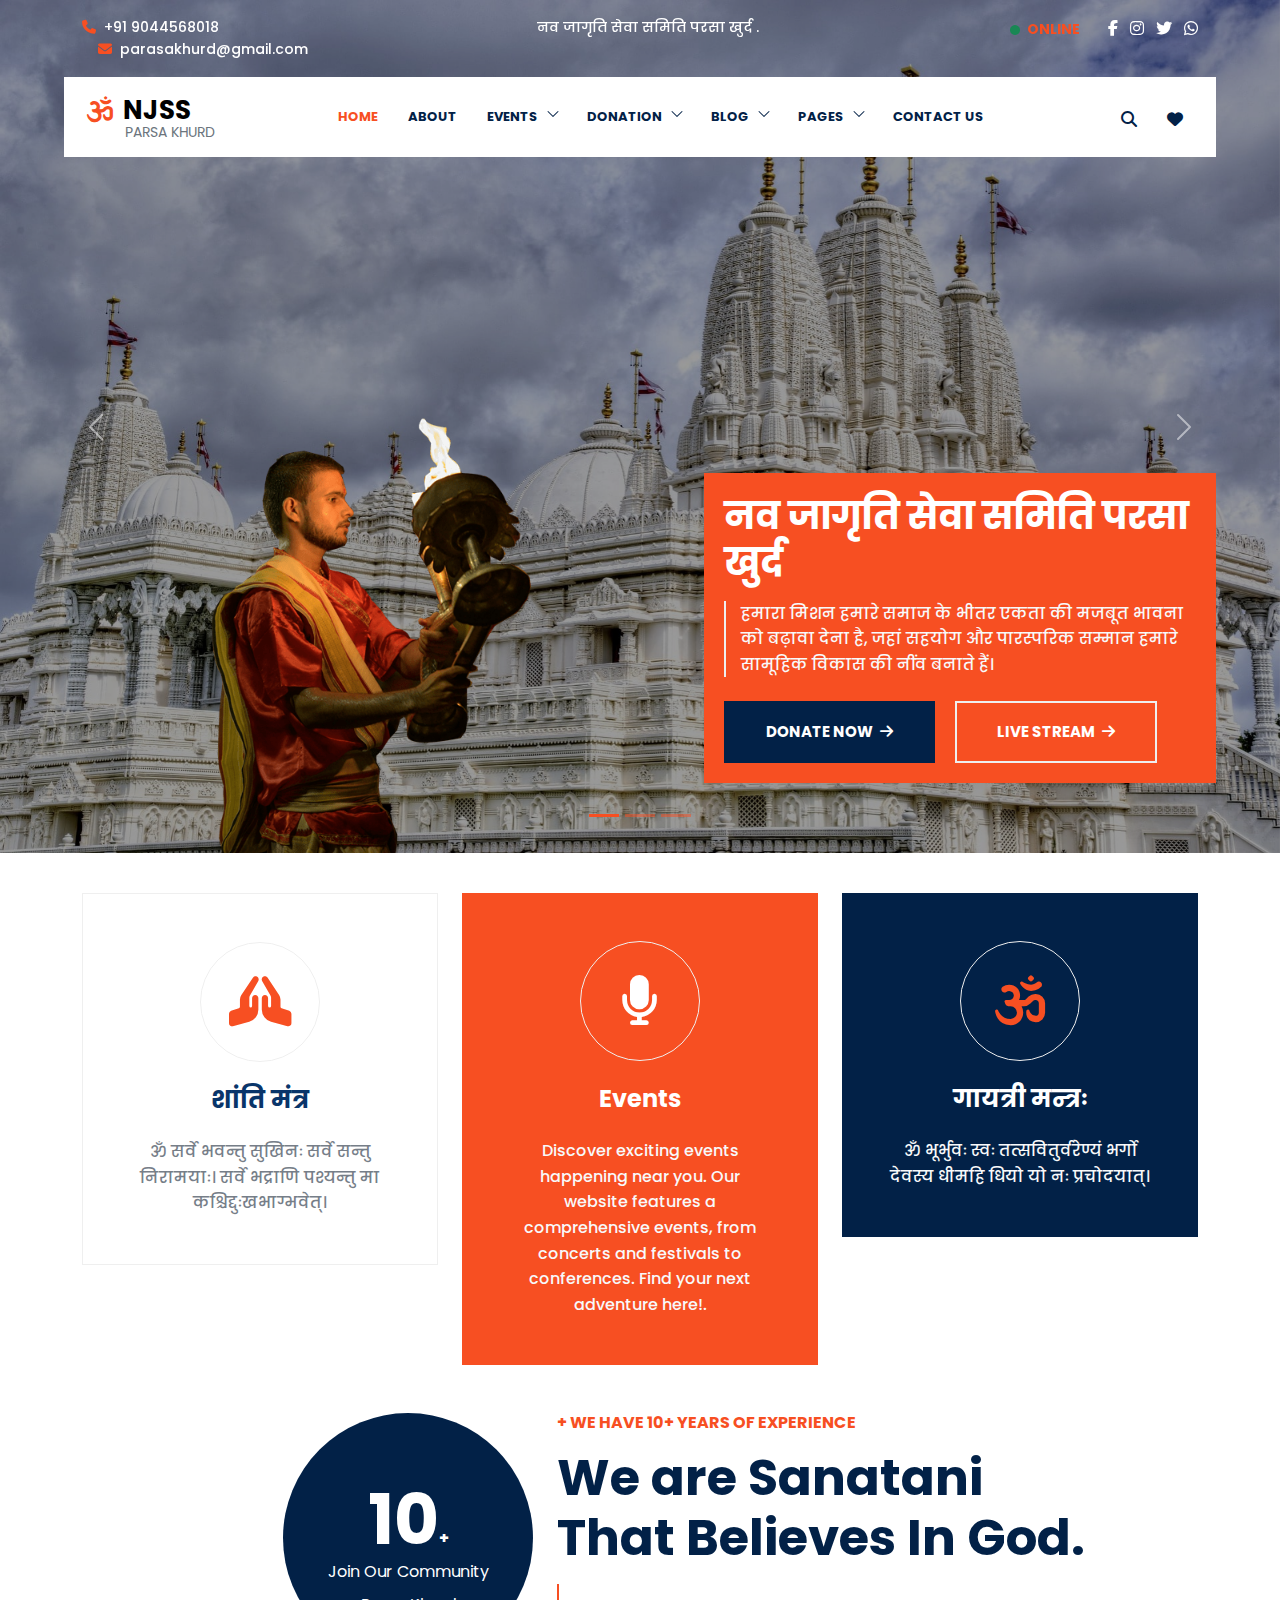
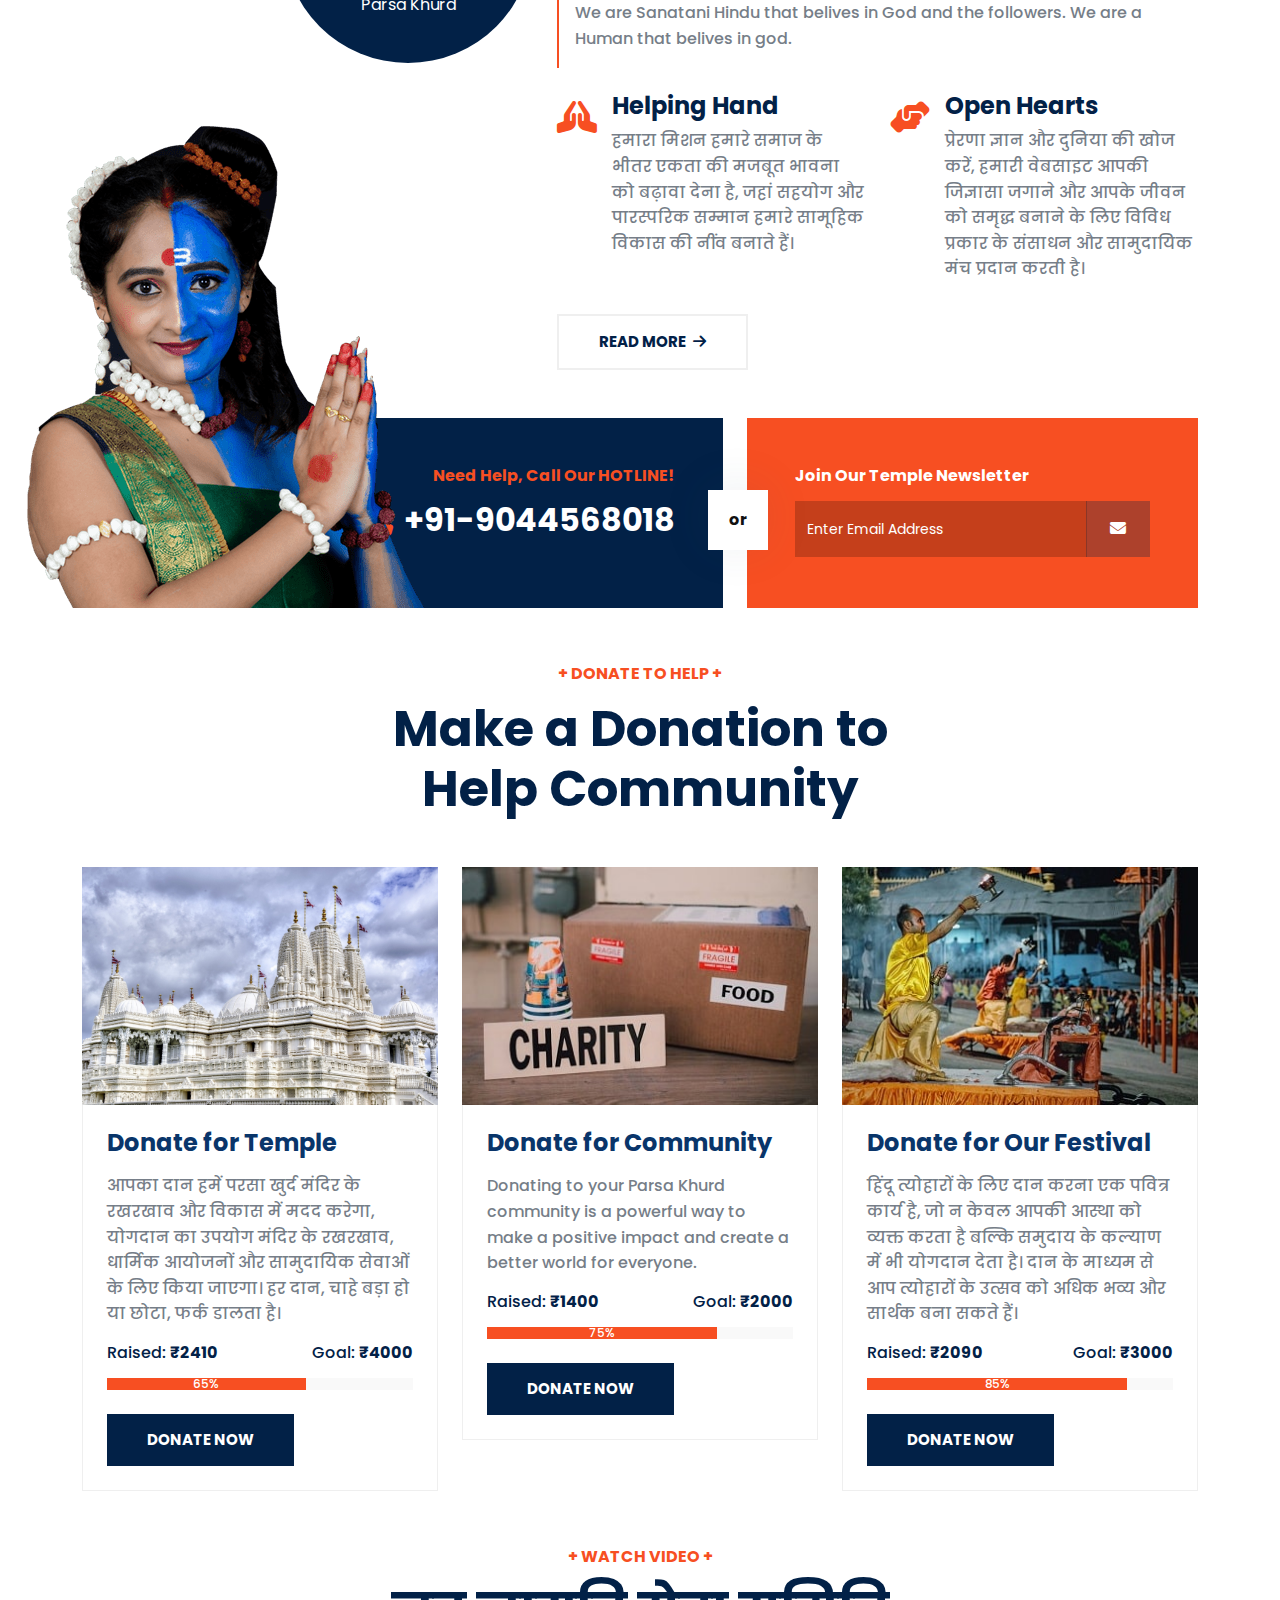
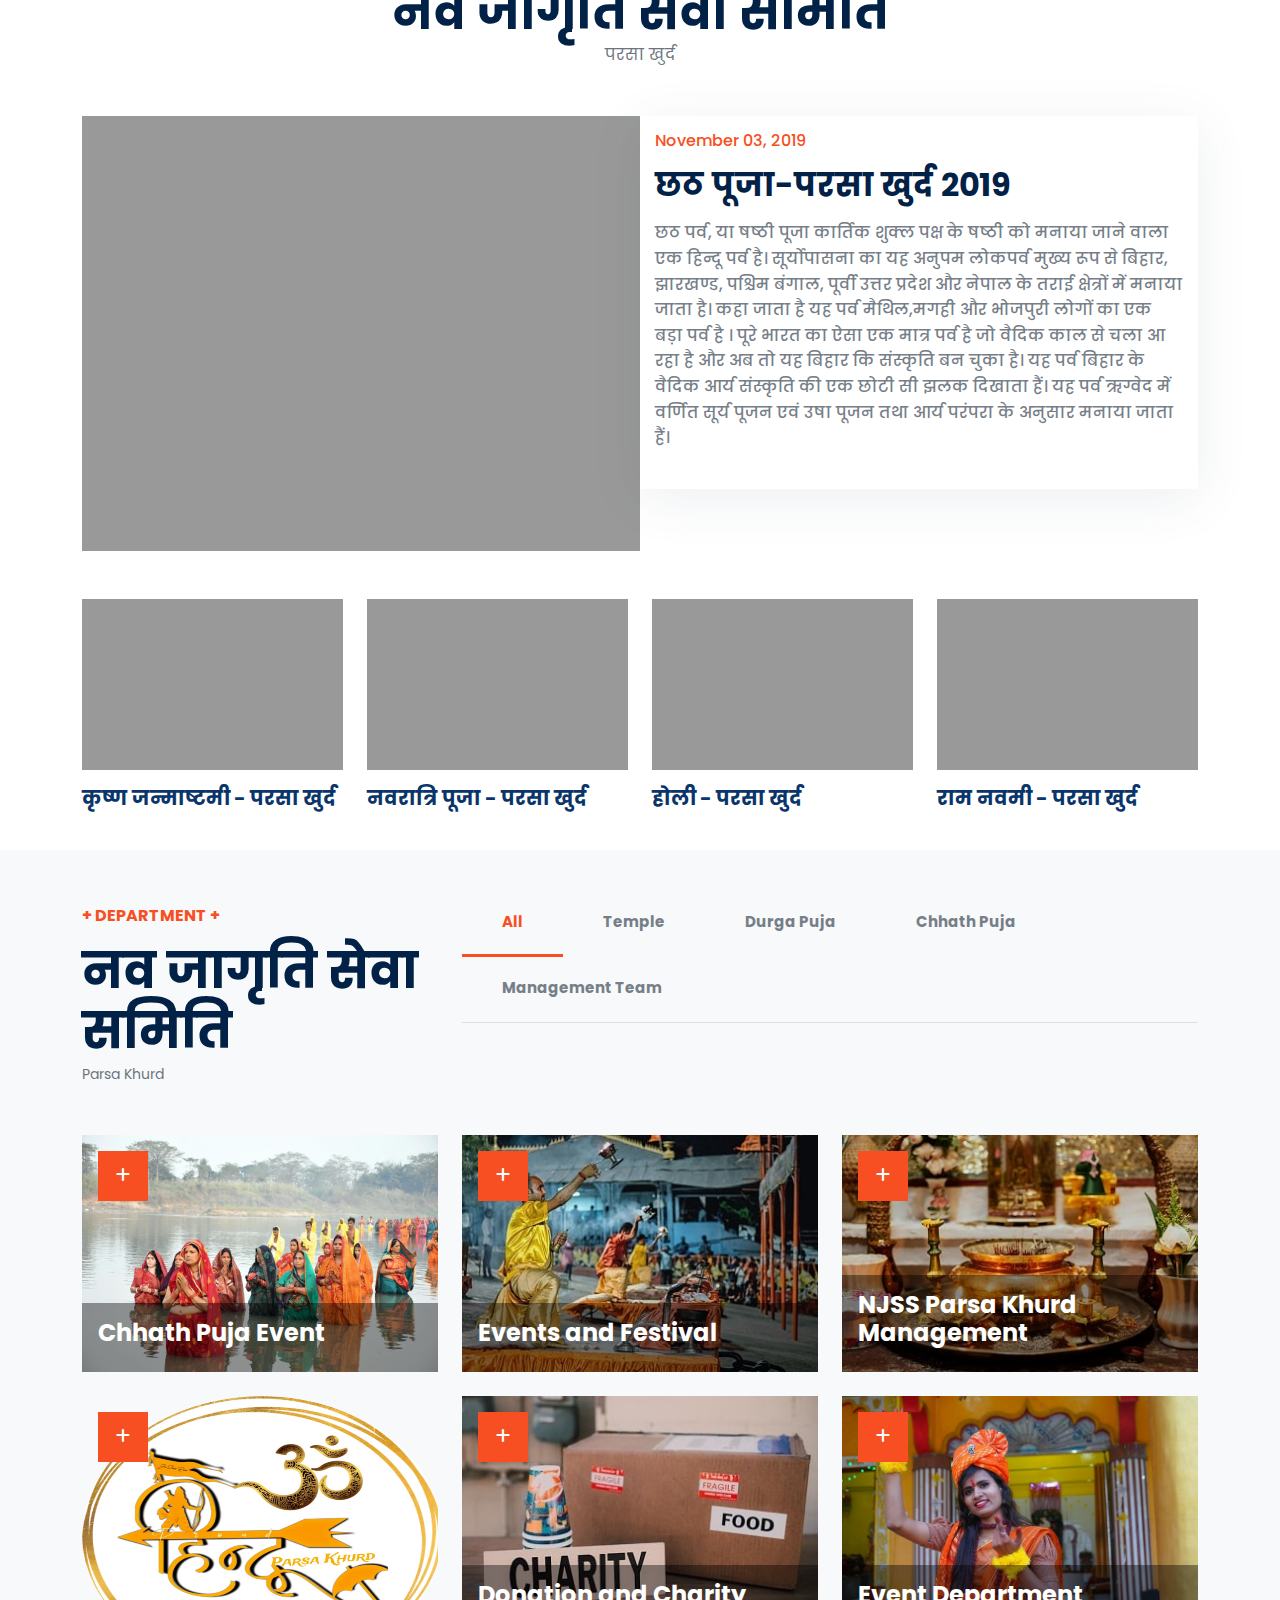
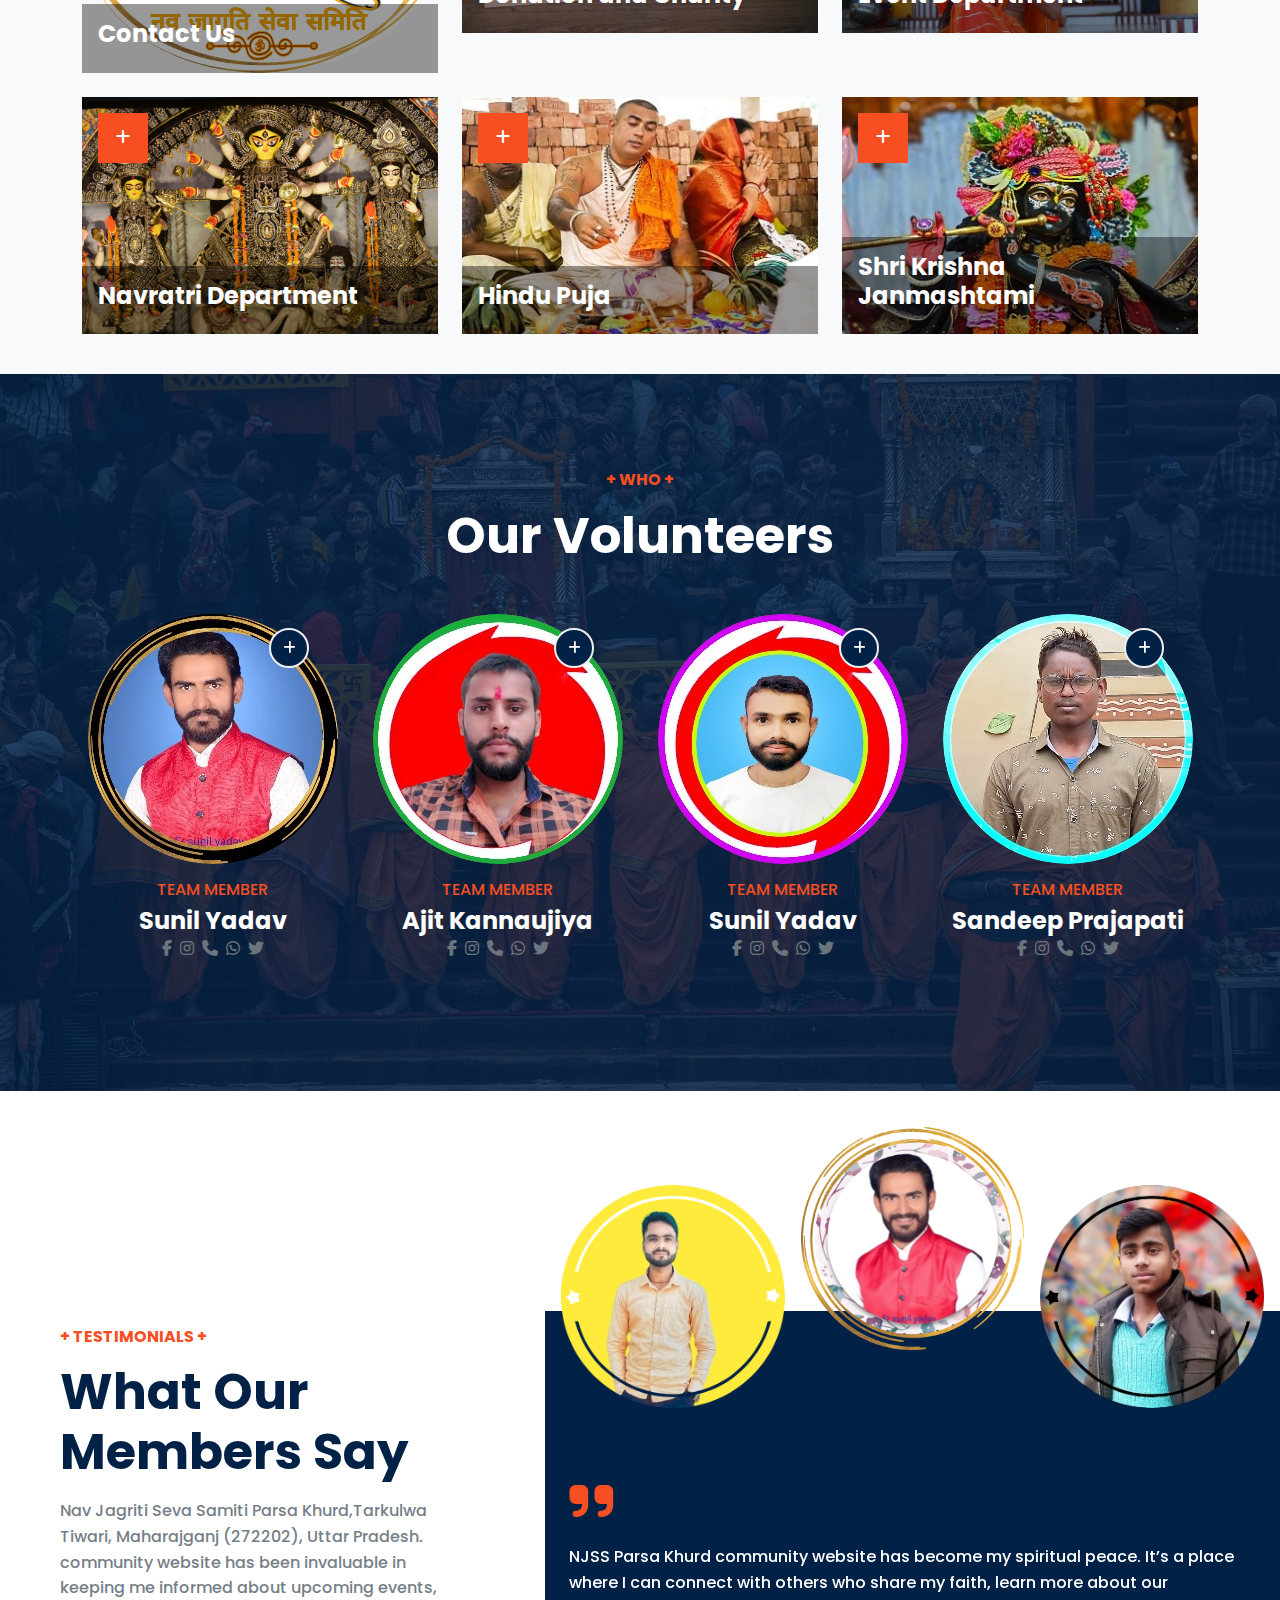
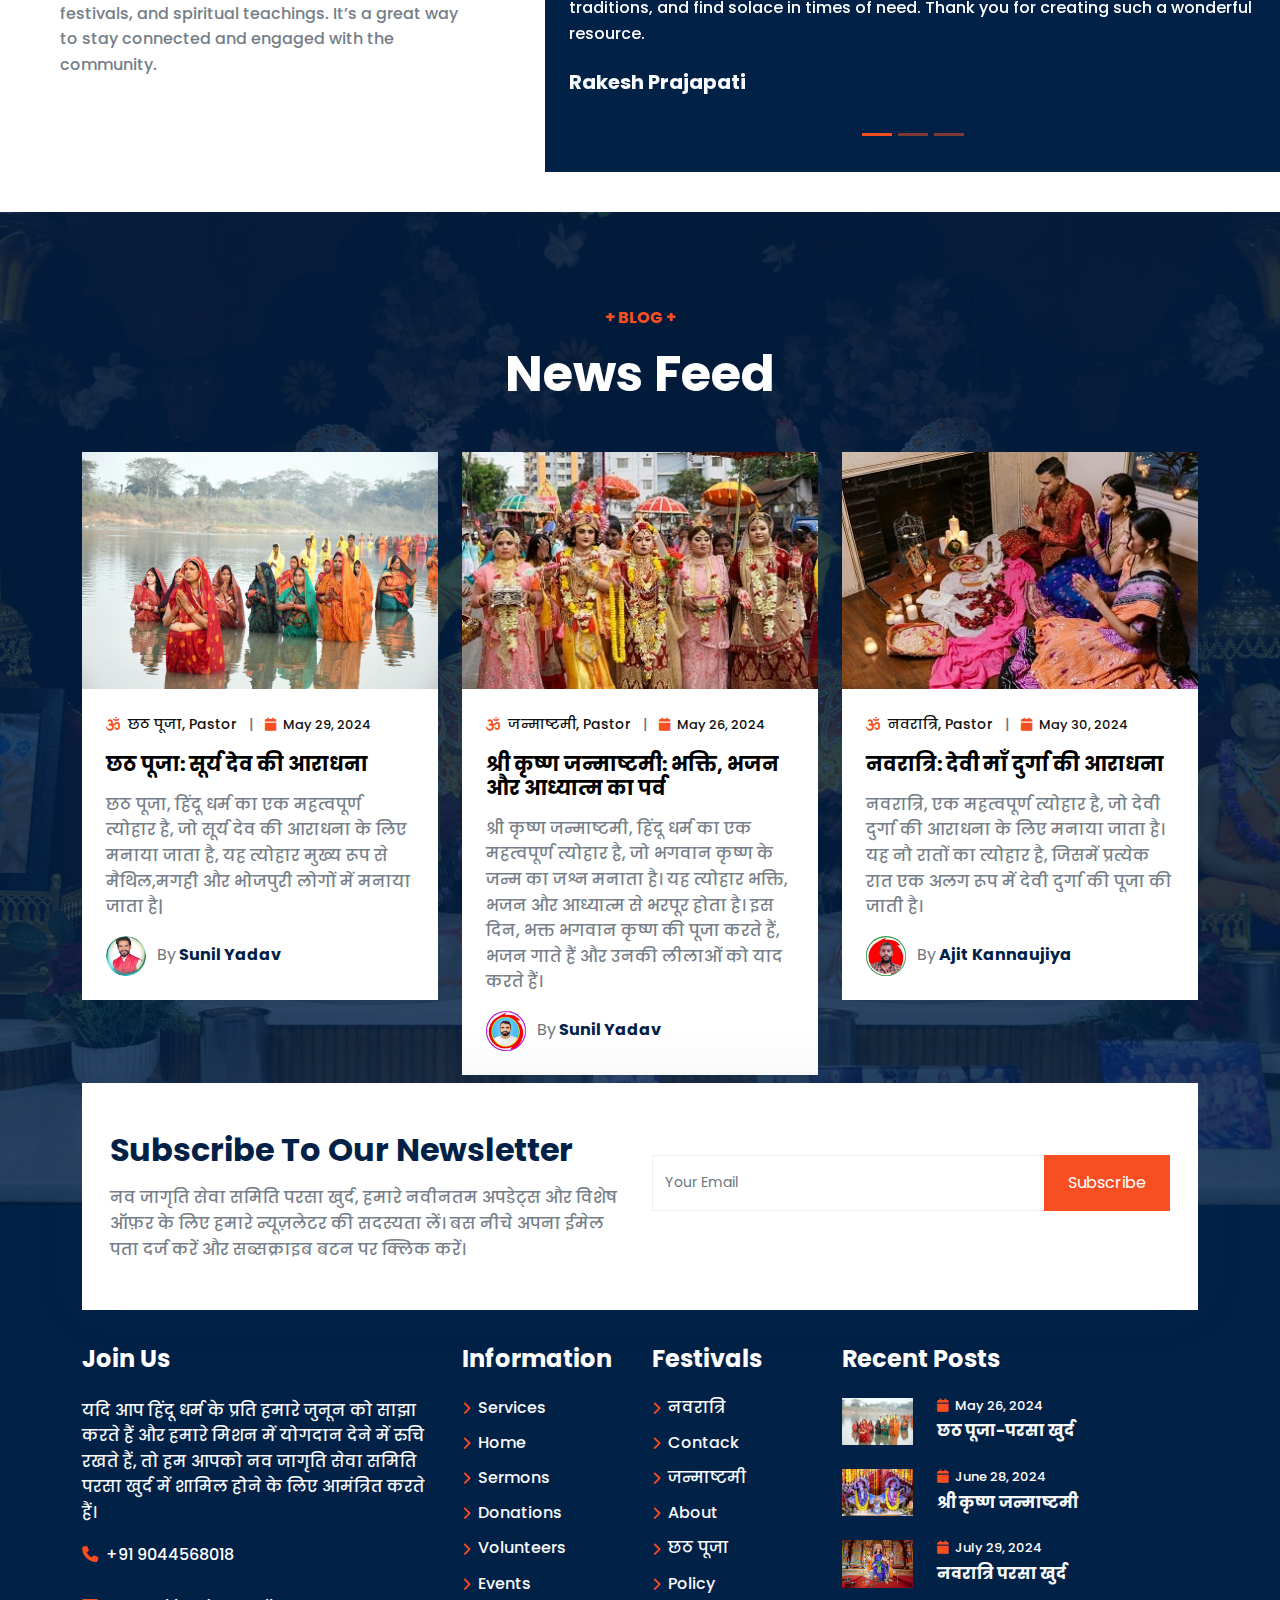
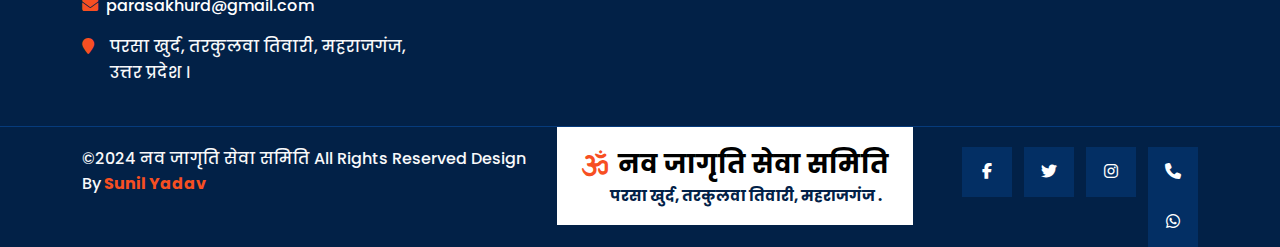
<file: index.html>
<!DOCTYPE html>
<html lang="en">
<head>
	<meta charset="utf-8">
	<meta http-equiv="X-UA-Compatible" content="IE=edge">
	<meta name="viewport" content="width=device-width, initial-scale=1">
	<title>NJSS Parsa Khurd</title>
	<link href="css/bootstrap.min.css" rel="stylesheet" >
	 <link href="fonts/css/fontawesome.min.css" rel="stylesheet" >
	<link href="fonts/css/brands.min.css" rel="stylesheet" />
    <link href="fonts/css/solid.min.css" rel="stylesheet" />
	<link href="css/global.css" rel="stylesheet">
	<link href="css/index.css" rel="stylesheet">
    <link href="https://fonts.googleapis.com/css2?family=Poppins&display=swap" rel="stylesheet">
   <script src="https://ajax.googleapis.com/ajax/libs/jquery/3.7.1/jquery.min.js"></script>
	<script src="js/bootstrap.bundle.min.js"></script>
</head>

<body>
<div class="main position-relative">
 <div class="main_1 position-absolute top-0 w-100">
   <section id="top" class="pt-3 pb-3">
    <div class="container-xl">
	  <div class="row top_1">
	    <div class="col-md-4">
		  <div class="top_1l">
		    <ul class="mb-0 font_14">
				<li class="d-inline-block"><a class="text-white a_tag" href="tel:+919044568018"><i class="fa fa-phone me-1 col_oran"></i> +91 9044568018</a></li>
			  <li class="d-inline-block ms-3"><a class="text-white a_tag" href="mailto:parasakhurd@gmail.com"><i class="fa fa-envelope me-1 col_oran"></i> parasakhurd@gmail.com</a></li>
			</ul>
		  </div>
		</div>
		<div class="col-md-4">
		  <div class="top_1m text-center">
		    <ul class="mb-0 font_14">
			  <li class="d-inline-block ms-3"><a class="text-white a_tag" href="#"> नव जागृति सेवा समिति परसा खुर्द . </a></li>
			</ul>
		  </div>
		</div>
		<div class="col-md-4">
		  <div class="top_1r text-end">
		    <ul class="mb-0 fs-6">
			  <li class="d-inline-block me-4 font_14"><a class="col_oran fw-bold" href="#"> <i class="fa fa-circle me-1 font_10 text-success"></i> ONLINE</a></li>
				<li class="d-inline-block"><a class="text-white fw-bold a_tag" href="https://www.facebook.com/nav.jagrti.seva.samiti/"> <i class="fa-brands fa-facebook-f"></i> </a></li>
				<li class="d-inline-block ms-2"><a class="text-white fw-bold a_tag" href="https://www.instagram.com/parasakhurd/"> <i class="fa-brands fa-instagram"></i> </a></li>
				<li class="d-inline-block ms-2"><a class="text-white fw-bold a_tag" href="https://x.com/parasakhurd"><i class="fa-brands fa-twitter"></i></a></li>
				<li class="d-inline-block ms-2"><a class="text-white fw-bold a_tag" href="https://wa.me/+916390604705" target="_blank"><i class="fa-brands fa-whatsapp"></i></a></li>
			</ul>	
		  </div>
		</div>
	  </div>
	</div>
   </section>

   <section id="header">
<nav class="navbar navbar-expand-md navbar-light  p-0 bg-white" id="navbar_sticky">
  <div class="container-xl">
    <a class="p-0 navbar-brand fw-bold me-0  text-black" href="index.html"><i class="fa-solid fa-om me-1 col_oran"></i> NJSS <br>
<span class="fw-normal font_14  text-muted">Parsa Khurd</span>
</a>
    <button class="navbar-toggler" type="button" data-bs-toggle="collapse" data-bs-target="#navbarSupportedContent" aria-controls="navbarSupportedContent" aria-expanded="false" aria-label="Toggle navigation">
      <span class="navbar-toggler-icon"></span>
    </button>
    <div class="collapse navbar-collapse" id="navbarSupportedContent">
	   <ul class="navbar-nav mb-0 ms-auto">
        <li class="nav-item">
          <a class="nav-link active" aria-current="page" href="index.html">Home</a>
        </li>
		 
		<li class="nav-item">
          <a class="nav-link" href="about.html">About </a>
        </li>
		
		<li class="nav-item dropdown">
          <a class="nav-link dropdown-toggle" href="#" id="navbarDropdown" role="button" data-bs-toggle="dropdown" aria-expanded="false">
            Events
			<svg xmlns="http://www.w3.org/2000/svg" viewBox="0 0 24 24" fill="currentColor" aria-hidden="true" data-slot="icon"><path fill-rule="evenodd" d="M12.53 16.28a.75.75 0 0 1-1.06 0l-7.5-7.5a.75.75 0 0 1 1.06-1.06L12 14.69l6.97-6.97a.75.75 0 1 1 1.06 1.06l-7.5 7.5Z" clip-rule="evenodd"></path></svg>
          </a>
          <ul class="dropdown-menu drop_1" aria-labelledby="navbarDropdown">
            <li><a class="dropdown-item" href="events.html"> Events</a></li>
            <li><a class="dropdown-item border-0" href="event_detail.html"> Event Detail</a></li>
          </ul>
        </li>
		
		<li class="nav-item dropdown">
          <a class="nav-link dropdown-toggle" href="#" id="navbarDropdown" role="button" data-bs-toggle="dropdown" aria-expanded="false">
            Donation
			<svg xmlns="http://www.w3.org/2000/svg" viewBox="0 0 24 24" fill="currentColor" aria-hidden="true" data-slot="icon"><path fill-rule="evenodd" d="M12.53 16.28a.75.75 0 0 1-1.06 0l-7.5-7.5a.75.75 0 0 1 1.06-1.06L12 14.69l6.97-6.97a.75.75 0 1 1 1.06 1.06l-7.5 7.5Z" clip-rule="evenodd"></path></svg>
          </a>
          <ul class="dropdown-menu drop_1" aria-labelledby="navbarDropdown">
            <li><a class="dropdown-item" href="donation.html"> Donation</a></li>
            <li><a class="dropdown-item border-0" href="donation_detail.html"> Donation Detail</a></li>
          </ul>
        </li>
		<li class="nav-item dropdown">
          <a class="nav-link dropdown-toggle" href="#" id="navbarDropdown" role="button" data-bs-toggle="dropdown" aria-expanded="false">
            Blog
			<svg xmlns="http://www.w3.org/2000/svg" viewBox="0 0 24 24" fill="currentColor" aria-hidden="true" data-slot="icon"><path fill-rule="evenodd" d="M12.53 16.28a.75.75 0 0 1-1.06 0l-7.5-7.5a.75.75 0 0 1 1.06-1.06L12 14.69l6.97-6.97a.75.75 0 1 1 1.06 1.06l-7.5 7.5Z" clip-rule="evenodd"></path></svg>
          </a>
          <ul class="dropdown-menu drop_1" aria-labelledby="navbarDropdown">
            <li><a class="dropdown-item" href="blog.html"> Blog</a></li>
            <li><a class="dropdown-item border-0" href="blog_detail.html"> Blog Detail</a></li>
          </ul>
        </li>

		
		<li class="nav-item dropdown">
          <a class="nav-link dropdown-toggle"  href="#" id="navbarDropdown" role="button" data-bs-toggle="dropdown" aria-expanded="false">
            Pages
			<svg xmlns="http://www.w3.org/2000/svg" viewBox="0 0 24 24" fill="currentColor" aria-hidden="true" data-slot="icon"><path fill-rule="evenodd" d="M12.53 16.28a.75.75 0 0 1-1.06 0l-7.5-7.5a.75.75 0 0 1 1.06-1.06L12 14.69l6.97-6.97a.75.75 0 1 1 1.06 1.06l-7.5 7.5Z" clip-rule="evenodd"></path></svg>
          </a>
          <ul class="dropdown-menu drop_1" aria-labelledby="navbarDropdown">
            <li><a class="dropdown-item" href="team.html"> Team</a></li>
			 <li><a class="dropdown-item" href="faq.html"> Faq</a></li>
          </ul>
        </li>
		
		<li class="nav-item">
          <a class="nav-link" href="contact.html">Contact Us</a>
        </li>

      </ul>
      <ul class="navbar-nav mb-0 ms-auto">
		<li class="nav-item dropdown">
          <a class="dropdown-toggle nav_hide nav-link fs-6" href="#" id="navbarDropdown" role="button" data-bs-toggle="dropdown" aria-expanded="false">
            <i class="fa fa-search"></i>
          </a>
		<ul class="dropdown-menu drop_1 drop_search p-3" aria-labelledby="navbarDropdown">
		<form class="navbar-form" role="search">
		<div class="input-group">
			<input type="text" class="form-control font_14" placeholder="Search Keyword">
			<span class="input-group-btn">
				<button class="btn btn-primary bg_blue border-0 rounded-0 p-2 px-3" type="button">
					<i class="fa fa-search"></i> </button>
			</span>
		</div>
		</form>
		</ul>
        </li>
			<li class="nav-item">
          <a class="nav-link fs-6" href="#"><i class="fa fa-heart"></i> </a>
        </li>			   
</nav>
</section>

 </div>
 <div class="main_2">
     <section id="center" class="center_home">
 <div id="carouselExampleCaptions" class="carousel slide" data-bs-ride="carousel">
  <div class="carousel-indicators">
    <button type="button" data-bs-target="#carouselExampleCaptions" data-bs-slide-to="0" class="active" aria-label="Slide 1" aria-current="true"></button>
    <button type="button" data-bs-target="#carouselExampleCaptions" data-bs-slide-to="1" aria-label="Slide 2" class=""></button>
    <button type="button" data-bs-target="#carouselExampleCaptions" data-bs-slide-to="2" aria-label="Slide 3" class=""></button>
  </div>
  <div class="bg_back w-100 h-100 position-absolute center_ht"></div>
  <div class="carousel-inner">
    <div class="carousel-item active">
      <img src="img/1.jpg" class="d-block w-100" alt="...">
	  <div class="center_hm1 position-absolute">
		 <img src="img/43.png" alt="abc">
	  </div>
      <div class="carousel-caption carousel-caption1 d-md-block">
	    <h1 class="text-white text-uppercase font_50">नव जागृति सेवा समिति परसा खुर्द</h1>
		<p class="mt-3 text-light">हमारा मिशन हमारे समाज के भीतर एकता की मजबूत भावना को बढ़ावा देना है, जहां सहयोग और पारस्परिक सम्मान हमारे सामूहिक विकास की नींव बनाते हैं।</p>
		<ul class="mb-0 mt-4">
		 <li class="d-inline-block"><a class="button_2" href="donation.html">Donate Now <i class="fa fa-arrow-right ms-1"></i></a></li>
		 <li class="d-inline-block ms-3"><a class="button_3" href="#">Live Stream <i class="fa fa-arrow-right ms-1"></i></a></li>
		</ul>
      </div>
    </div>
    <div class="carousel-item">
      <img src="img/2.jpg" class="d-block w-100" alt="...">
	  <div class="center_hm1 position-absolute">
		 <img src="img/43.png" alt="abc">
	  </div>
    </div>
    <div class="carousel-item">
      <img src="img/3.jpg" class="d-block w-100" alt="...">
	  <div class="center_hm1 position-absolute">
		 <img src="img/43.png" alt="abc">
	  </div>
    </div>
  </div>
  <button class="carousel-control-prev" type="button" data-bs-target="#carouselExampleCaptions" data-bs-slide="prev">
    <span class="carousel-control-prev-icon" aria-hidden="true"></span>
    <span class="visually-hidden">Previous</span>
  </button>
  <button class="carousel-control-next" type="button" data-bs-target="#carouselExampleCaptions" data-bs-slide="next">
    <span class="carousel-control-next-icon" aria-hidden="true"></span>
    <span class="visually-hidden">Next</span>
  </button>
</div>
</section>
 </div>
</div>

<section id="about_h" class="p_4">
    <div class="container-xl">
	  <div class="row about_h1">
	    <div class="col-md-4">
		  <div class="about_h1l text-center p-5 border_1">
		   <span class="d-inline-block rounded-circle border_1 col_oran font_50 hvr-grow"><i class="fa-solid fa-hands-praying"></i></span>
		   <h4 class="mt-4 mb-4"><a class="col_blue" href="#">शांति मंत्र</a></h4>
		   <p class="mb-0">ॐ सर्वे भवन्तु सुखिनः सर्वे सन्तु निरामयाः। सर्वे भद्राणि पश्यन्तु मा कश्चिद्दुःखभाग्भवेत्।</p>
		  </div>
		</div>
		<div class="col-md-4">
		  <div class="about_h1l text-center p-5 bg_oran">
		   <span class="d-inline-block rounded-circle border_1 text-white font_50 hvr-grow"><i class="fa fa-microphone"></i></span>
		   <h4 class="mt-4 mb-4"><a class="text-white" href="#">Events</a></h4>
		   <p class="mb-0 text-light">Discover exciting events happening near you. Our website features a comprehensive events, from concerts and festivals to conferences. Find your next adventure here!.</p>
		  </div>
		</div>
		<div class="col-md-4">
		  <div class="about_h1l text-center p-5 bg_blue">
		   <span class="d-inline-block rounded-circle border_1 col_oran hvr-grow font_50"><i class="fa-solid fa-om"></i></span>
		   <h4 class="mt-4 mb-4"><a class="text-white" href="#">गायत्री मन्त्रः</a></h4>
		   <p class="mb-0 text-light">ॐ भूर्भुवः स्वः तत्सवितुर्वरेण्यं भर्गो देवस्य धीमहि धियो यो नः प्रचोदयात्।</p>
		  </div>
		</div>
	  </div>
	  <div class="row about_h2 mt-5">
	    <div class="col-md-5">
		  <div class="about_h2l text-center float-end">
            <h1 class="d-inline-block bg_blue text-white rounded-circle text-center">10<span class="fs-6">+</span> <br> <span class="fs-6 fw-normal">Join Our Community <br> Parsa Khurd</span></h1>
		  </div>
		</div>
		<div class="col-md-7">
		  <div class="about_h2r">
            <h5 class="col_oran fs-6">+  WE HAVE 10+ YEARS OF EXPERIENCE</h5>
			<h1 class="mt-3 font_50">We are Sanatani<br>
That Believes In God.</h1>
<p class="mt-3 p-3">We are Sanatani Hindu that belives in God and the followers. We are a Human that belives in god.</p>
<div class="about_h2ri row mt-4">
 <div class="col-md-6 col-sm-6">
   <div class="about_h2ril">
     <div class="about_h2rili row">
	   <div class="col-md-2">
	     <div class="about_h2rilil">
		   <span class="d-inline-block col_oran fs-2"><i class="fa-solid fa-hands-praying"></i></span>
		 </div>
	   </div>
	   <div class="col-md-10">
	     <div class="about_h2rilir">
		   <h4>Helping Hand</h4>
		   <p class="border-0">हमारा मिशन हमारे समाज के भीतर एकता की मजबूत भावना को बढ़ावा देना है, जहां सहयोग और पारस्परिक सम्मान हमारे सामूहिक विकास की नींव बनाते हैं।</p>
		 </div>
	   </div>
	 </div>
   </div>
 </div>
 <div class="col-md-6 col-sm-6">
   <div class="about_h2ril">
     <div class="about_h2rili row">
	   <div class="col-md-2">
	     <div class="about_h2rilil">
		   <span class="d-inline-block col_oran fs-2"><i class="fa-solid fa-handshake-angle"></i></span>
		 </div>
	   </div>
	   <div class="col-md-10">
	     <div class="about_h2rilir">
		   <h4>Open Hearts</h4>
		   <p class="border-0">प्रेरणा ज्ञान और दुनिया की खोज करें, हमारी वेबसाइट आपकी जिज्ञासा जगाने और आपके जीवन को समृद्ध बनाने के लिए विविध प्रकार के संसाधन और सामुदायिक मंच प्रदान करती है।</p>
		 </div>
	   </div>
	 </div>
   </div>
 </div>
</div>
<h6 class="mb-0 mt-3"><a class="button_4" href="#">Read More <i class="fa fa-arrow-right ms-1"></i></a></h6>
		  </div>
		</div>
	  </div>
	  <div class="row about_h3 mt-5 position-relative">
	    <div class="about_h3m position-absolute">
		  <img src="img/4.png"  alt="img25">
		</div>
		<div class="about_h3m1">
		  <div class="about_h3i1 row">
		    <div class="col-md-7">
			  <div class="about_h3i1l bg_blue p-5 text-end">
			     <h5 class="col_oran fs-6">Need Help, Call Our HOTLINE!</h5>
				 <h2 class="mb-0 text-white mt-3" ><i class="fa fa-phone me-1 col_oran"></i> +91-9044568018</h2>
			  </div>
			</div>
			<div class="col-md-5">
			  <div class="about_h3i1r p-5 bg_oran">
			    <h5 class="text-white fs-6 mb-3">Join Our Temple Newsletter</h5>
				<div class="input-group">
			<input type="text" class="form-control font_14 border-0" placeholder="Enter Email Address">
			<span class="input-group-btn">
				<button class="btn btn-primary  border-0 rounded-0 p-3 px-4" type="button">
					<i class="fa fa-envelope"></i> </button>
			</span>
		</div>
			  </div>
			</div>
		  </div>
		</div>
		<div class="about_h3m2 position-absolute">
		  <div class="about_h3m2i row">
		    <div class="col-md-12">
			  <span class="d-inline-block shadow_box text-center fw-bold bg-white">or</span>
			</div>
		  </div>
		</div>
	  </div>
	</div>
   </section>
   
<section id="donate" class="p_4 pt-0">
<div class="container-xl">
  <div class="donate_1 row text-center mb-5">
    <div class="col-md-12">
	  <h5 class="col_oran fs-6 mt-3">+ DONATE TO HELP +</h5>
	  <h1 class="mb-0 font_50 mt-3">Make a Donation to <br> Help Community</h1>
	</div>
  </div>
  <div class="donate_2 row">
    <div class="col-md-4">
     <div class="donate_2l">
	   <div class="donate_2li">
	    <div class="grid clearfix">
			<figure class="effect-jazz mb-0">
			<a><img src="img/1.jpg" class="w-100" alt="img25"></a>
			</figure>
			</div>
	 </div>
	   <div class="donate_2li1 p-4 border_1 border-top-0">
	     <h4><a class="col_blue a_tag">Donate for Temple</a></h4>
		 <p class="mt-3">आपका दान हमें परसा खुर्द मंदिर के रखरखाव और विकास में मदद करेगा, योगदान का उपयोग मंदिर के रखरखाव, धार्मिक आयोजनों और सामुदायिक सेवाओं के लिए किया जाएगा। हर दान, चाहे बड़ा हो या छोटा, फर्क डालता है।</p>
		 <h6 class="mb-3">Raised: <span class="fw-bold">₹2410</span> <span class="float-end">Goal: <span class="fw-bold">₹4000</span></span></h6>
		 <div class="progress">
  <div class="progress-bar" role="progressbar" style="width: 65%;" aria-valuenow="25" aria-valuemin="0" aria-valuemax="100">65%</div>
</div>
         <h6 class="mb-0 mt-4"><a class="button_1" href="donation_detail.html">Donate Now</a></h6>
	 </div>
	 </div>
	</div>
	<div class="col-md-4">
     <div class="donate_2l">
	   <div class="donate_2li">
	    <div class="grid clearfix">
			<figure class="effect-jazz mb-0">
			<a ><img src="img/7.jpg" class="w-100" alt="img25"></a>
			</figure>
			</div>
	 </div>
	   <div class="donate_2li1 p-4 border_1 border-top-0">
	     <h4><a class="col_blue a_tag" >Donate for Community</a></h4>
		 <p class="mt-3">Donating to your Parsa Khurd community is a powerful way to make a positive impact and create a better world for everyone.</p>
		 <h6 class="mb-3">Raised: <span class="fw-bold">₹1400</span> <span class="float-end">Goal: <span class="fw-bold">₹2000</span></span></h6>
		 <div class="progress">
  <div class="progress-bar" role="progressbar" style="width: 75%;" aria-valuenow="25" aria-valuemin="0" aria-valuemax="100">75%</div>
</div>
         <h6 class="mb-0 mt-4"><a class="button_1" href="donation_detail.html">Donate Now</a></h6>
	 </div>
	 </div>
	</div>
	<div class="col-md-4">
     <div class="donate_2l">
	   <div class="donate_2li">
	    <div class="grid clearfix">
			<figure class="effect-jazz mb-0">
			<a ><img src="img/14.jpg" class="w-100" alt="img25"></a>
			</figure>
			</div>
	 </div>
	   <div class="donate_2li1 p-4 border_1 border-top-0">
	     <h4><a class="col_blue a_tag">Donate for Our Festival</a></h4>
		 <p class="mt-3">हिंदू त्योहारों के लिए दान करना एक पवित्र कार्य है, जो न केवल आपकी आस्था को व्यक्त करता है बल्कि समुदाय के कल्याण में भी योगदान देता है। दान के माध्यम से आप त्योहारों के उत्सव को अधिक भव्य और सार्थक बना सकते हैं।</p>
		 <h6 class="mb-3">Raised: <span class="fw-bold">₹2090</span> <span class="float-end">Goal: <span class="fw-bold">₹3000</span></span></h6>
		 <div class="progress">
  <div class="progress-bar" role="progressbar" style="width: 85%;" aria-valuenow="25" aria-valuemin="0" aria-valuemax="100">85%</div>
</div>
         <h6 class="mb-0 mt-4"><a class="button_1" href="donation_detail.html">Donate Now</a></h6>
	 </div>
	 </div>
	</div>
  </div>
</div>
</section>

<section id="watch" class="p_4 pt-0">
<div class="container-xl">
  <div class="donate_1 row text-center mb-5">
    <div class="col-md-12">
	  <h5 class="col_oran fs-6 mt-3">+  WATCH VIDEO +</h5>
	  <h1 class="mb-0 font_50 mt-3">नव जागृति सेवा समिति</h1>
	  <span class="fw-normal font_20 text-muted">परसा खुर्द</span>
	</div>
  </div>
  <div class="watch_1 row">
    <div class="col-md-6 pe-0">
     <div class="watch_1l position-relative">
	   <div class="watch_1l1">
	    <div class="grid clearfix">
			<figure class="effect-jazz mb-0">
				<iframe width="700" height="428" src="https://www.youtube.com/embed/BLAytimXydo" title="प्रशासन की मौजूदगी में सम्पन्न हुआ छठ पूजा-परसा खुर्द" frameborder="0" allow="accelerometer; autoplay; clipboard-write; encrypted-media; gyroscope; picture-in-picture; web-share" referrerpolicy="strict-origin-when-cross-origin" allowfullscreen></iframe>
			</figure>
			</div>
	 </div>
	 <div class="watch_1l2 position-absolute text-center top-0 w-100 h-100 bg_back">
	     
	 </div>
	 </div>
	</div>
	<div class="col-md-6 ps-0">
     <div class="watch_1r">
	   <h6 class="col_oran">November 03, 2019</h6>
<h2 class="mt-3 mb-3">छठ पूजा-परसा खुर्द 2019</h2>
<p class="mb-0">छठ पर्व, या षष्‍ठी पूजा कार्तिक शुक्ल पक्ष के षष्ठी को मनाया जाने वाला एक हिन्दू पर्व है। सूर्योपासना का यह अनुपम लोकपर्व मुख्य रूप से बिहार, झारखण्ड, पश्चिम बंगाल, पूर्वी उत्तर प्रदेश और नेपाल के तराई क्षेत्रों में मनाया जाता है। कहा जाता है यह पर्व मैथिल,मगही और भोजपुरी लोगों का एक बड़ा पर्व है । पूरे भारत का ऐसा एक मात्र पर्व है जो वैदिक काल से चला आ रहा है और अब तो यह बिहार कि संस्कृति बन चुका है। यह पर्व बिहार के वैदिक आर्य संस्कृति की एक छोटी सी झलक दिखाता हैं। यह पर्व ऋग्वेद में वर्णित सूर्य पूजन एवं उषा पूजन तथा आर्य परंपरा के अनुसार मनाया जाता हैं।</p>
	 </div>
	</div>
  </div>
  <div class="watch_2 row mt-5">
    <div class="col-md-3 col-sm-6">
     <div class="watch_2m">
	   <div class="watch_2l position-relative">
	   <div class="watch_2l1">
	    <div class="grid clearfix">
			<figure class="effect-jazz mb-0">
				<figure class="effect-jazz mb-0">
					<iframe width="590" height="163" src="https://www.youtube.com/embed/vLzOvh5IbRo"></iframe>
				</figure>
			</figure>
			</div>
	 </div>
	 <div class="watch_2l2 position-absolute text-center top-0 w-100 h-100 bg_back">
	 </div>
	 </div>
	 <div class="watch_2l3 mt-3">
	    <h5 class="mb-0"><a class="col_blue">कृष्ण जन्माष्टमी - परसा खुर्द</a></h5>
	 </div>
	 </div>
	</div>	
	<div class="col-md-3 col-sm-6">
     <div class="watch_2m">
	   <div class="watch_2l position-relative">
	   <div class="watch_2l1">
	    <div class="grid clearfix">
			<figure class="effect-jazz mb-0">
				<figure class="effect-jazz mb-0">
					<iframe width="590" height="163" src="https://www.youtube.com/embed/vLzOvh5IbRo"></iframe>
				</figure>
			</figure>
			</div>
	 </div>
	 <div class="watch_2l2 position-absolute text-center top-0 w-100 h-100 bg_back">
	 </div>
	 </div>
	 <div class="watch_2l3 mt-3">
	    <h5 class="mb-0"><a class="col_blue">नवरात्रि पूजा - परसा खुर्द</a></h5>
	 </div>
	 </div>
	</div>
	<div class="col-md-3 col-sm-6">
     <div class="watch_2m">
	   <div class="watch_2l position-relative">
	   <div class="watch_2l1">
	    <div class="grid clearfix">
			<figure class="effect-jazz mb-0">
				<figure class="effect-jazz mb-0">
					<iframe width="590" height="163" src="https://www.youtube.com/embed/vLzOvh5IbRo"></iframe>
				</figure>
			</figure>
			</div>
	 </div>
	 <div class="watch_2l2 position-absolute text-center top-0 w-100 h-100 bg_back">
	 </div>
	 </div>
	 <div class="watch_2l3 mt-3">
	    <h5 class="mb-0"><a class="col_blue" >होली - परसा खुर्द</a></h5>
	 </div>
	 </div>
	</div>
	<div class="col-md-3 col-sm-6">
     <div class="watch_2m">
	   <div class="watch_2l position-relative">
	   <div class="watch_2l1">
	    <div class="grid clearfix">
			<figure class="effect-jazz mb-0">
				<figure class="effect-jazz mb-0">
					<iframe width="590" height="163" src="https://www.youtube.com/embed/vLzOvh5IbRo"></iframe>
				</figure>
			</figure>
			</div>
	 </div>
	 <div class="watch_2l2 position-absolute text-center top-0 w-100 h-100 bg_back">
	 </div>
	 </div>
	 <div class="watch_2l3 mt-3">
	    <h5 class="mb-0"><a class="col_blue" >राम नवमी - परसा खुर्द</a></h5>
	 </div>
	 </div>
	</div>
  </div>
</div>
</section>

<section id="minist" class="p_4 bg-light">
<div class="container-xl">
  <div class="donate_1 row mb-5">
    <div class="col-md-4">
     <div class="donate_1l">
	   	  <h5 class="col_oran fs-6 mt-3">+  DEPARTMENT +</h5>
	  <h1 class="mb-0 font_50 mt-3">नव जागृति सेवा समिति</h1>
	  <span class="fw-normal font_14 text-muted">Parsa Khurd</span>
	 </div>
	</div>
	<div class="col-md-8">
     <div class="donate_1r text-end">
	   	<ul class="nav nav-tabs mb-0">
<li class="nav-item d-inline-block">
<a href="#profile1" data-bs-toggle="tab" aria-expanded="true" class="nav-link active">
<span class="d-md-block"> All</span>
</a>
</li>

<li class="nav-item d-inline-block">
<a href="#profile2" data-bs-toggle="tab" aria-expanded="true" class="nav-link">
<span class="d-md-block"> Temple</span>
</a>
</li>
<li class="nav-item d-inline-block">
<a href="#profile3" data-bs-toggle="tab" aria-expanded="true" class="nav-link">
<span class="d-md-block"> Durga Puja</span>
</a>
</li>

<li class="nav-item d-inline-block">
<a href="#profile4" data-bs-toggle="tab" aria-expanded="true" class="nav-link">
<span class="d-md-block"> Chhath Puja</span>
</a>
</li>

<li class="nav-item d-inline-block">
<a href="#profile5" data-bs-toggle="tab" aria-expanded="true" class="nav-link">
<span class="d-md-block">Management Team</span>
</a>
</li>
</ul>
	 </div>
	</div>
  </div>
  <div class="minist_1 row">
     <div class="tab-content">

<div class="tab-pane active" id="profile1">
      <div class="minist_1m row">
	    <div class="col-md-4">
	  <div class="minist_1i position-relative">
	    <div class="minist_1i1">
		  <div class="grid clearfix">
			<figure class="effect-jazz mb-0">
			<a ><img src="img/34.jpg" class="w-100" alt="img25"></a>
			</figure>
			</div>
		</div>
		<div class="minist_1i2 position-absolute top-0 p-3">
		  <span><a class="bg_oran text-white d-inline-block text-center" href="blog.html"><i class="fa fa-plus"></i></a></span>
		</div>
		<div class="minist_1i3  p-3 bg_back position-absolute  w-100">
		  <h4><a class="text-white a_tag" href="blog.html">Chhath Puja Event</a></h4>
		</div>
	  </div>
	</div>
	<div class="col-md-4">
	  <div class="minist_1i position-relative">
	    <div class="minist_1i1">
		  <div class="grid clearfix">
			<figure class="effect-jazz mb-0">
			<a><img src="img/14.jpg" class="w-100" alt="img25"></a>
			</figure>
			</div>
		</div>
		<div class="minist_1i2 position-absolute top-0 p-3">
		  <span><a class="bg_oran text-white d-inline-block text-center" href="about.html"><i class="fa fa-plus"></i></a></span>
		</div>
		<div class="minist_1i3  p-3 bg_back position-absolute  w-100">
		  <h4><a class="text-white a_tag" href="events.html">Events and Festival</a></h4>
		  
		</div>
	  </div>
	</div>
	<div class="col-md-4">
	  <div class="minist_1i position-relative">
	    <div class="minist_1i1">
		  <div class="grid clearfix">
			<figure class="effect-jazz mb-0">
			<a><img src="img/15.jpg" class="w-100" alt="img25"></a>
			</figure>
			</div>
		</div>
		<div class="minist_1i2 position-absolute top-0 p-3">
		  <span><a class="bg_oran text-white d-inline-block text-center" ><i class="fa fa-plus"></i></a></span>
		</div>
		<div class="minist_1i3  p-3 bg_back position-absolute  w-100">
		  <h4><a class="text-white a_tag" href="team.html">NJSS Parsa Khurd Management</a></h4>
		  
		</div>
	  </div>
	</div>
	  </div>
	  <div class="minist_1m row mt-4">
	    <div class="col-md-4">
	  <div class="minist_1i position-relative">
	    <div class="minist_1i1">
		  <div class="grid clearfix">
			<figure class="effect-jazz mb-0">
			<a href="#"><img src="img/parsakhurd.jpeg" width="360" height="277" class="rounded-circle me-2" alt="abc" class="w-100" alt="img25"></a>
			</figure>
			</div>
		</div>
		<div class="minist_1i2 position-absolute top-0 p-3">
		  <span><a class="bg_oran text-white d-inline-block text-center" href="#"><i class="fa fa-plus"></i></a></span>
		</div>
		<div class="minist_1i3  p-3 bg_back position-absolute  w-100">
		  <h4><a class="text-white a_tag" href="contact.html">Contact Us</a></h4>
		  
		</div>
	  </div>
	</div>
	<div class="col-md-4">
	  <div class="minist_1i position-relative">
	    <div class="minist_1i1">
		  <div class="grid clearfix">
			<figure class="effect-jazz mb-0">
			<a href="donation_detail.html"><img src="img/7.jpg" class="w-100" alt="img25"></a>
			</figure>
			</div>
		</div>
		<div class="minist_1i2 position-absolute top-0 p-3">
		  <span><a class="bg_oran text-white d-inline-block text-center"><i class="fa fa-plus"></i></a></span>
		</div>
		<div class="minist_1i3  p-3 bg_back position-absolute  w-100">
		  <h4><a class="text-white a_tag" href="donation.html">Donation and Charity</a></h4>
		  
		</div>
	  </div>
	</div>
	<div class="col-md-4">
	  <div class="minist_1i position-relative">
	    <div class="minist_1i1">
		  <div class="grid clearfix">
			<figure class="effect-jazz mb-0">
			<a ><img src="img/42.jpg" class="w-100" alt="img25"></a>
			</figure>
			</div>
		</div>
		<div class="minist_1i2 position-absolute top-0 p-3">
		  <span><a class="bg_oran text-white d-inline-block text-center"><i class="fa fa-plus"></i></a></span>
		</div>
		<div class="minist_1i3  p-3 bg_back position-absolute  w-100">
		  <h4><a class="text-white a_tag" href="event_detail.html">Event Department</a></h4>
		  
		</div>
	  </div>
	</div>
	  </div>
	  <div class="minist_1m row mt-4">
	    <div class="col-md-4">
	  <div class="minist_1i position-relative">
	    <div class="minist_1i1">
		  <div class="grid clearfix">
			<figure class="effect-jazz mb-0">
			<a ><img src="img/3.jpg" class="w-100" alt="img25"></a>
			</figure>
			</div>
		</div>
		<div class="minist_1i2 position-absolute top-0 p-3">
		  <span><a class="bg_oran text-white d-inline-block text-center"><i class="fa fa-plus"></i></a></span>
		</div>
		<div class="minist_1i3  p-3 bg_back position-absolute  w-100">
		  <h4><a class="text-white a_tag" href="donation.html">Navratri Department</a></h4>
		  
		</div>
	  </div>
	</div>
	<div class="col-md-4">
	  <div class="minist_1i position-relative">
	    <div class="minist_1i1">
		  <div class="grid clearfix">
			<figure class="effect-jazz mb-0">
			<a href="blog.html"><img src="img/20.jpg" class="w-100" alt="img25"></a>
			</figure>
			</div>
		</div>
		<div class="minist_1i2 position-absolute top-0 p-3">
		  <span><a class="bg_oran text-white d-inline-block text-center"><i class="fa fa-plus"></i></a></span>
		</div>
		<div class="minist_1i3  p-3 bg_back position-absolute  w-100">
		  <h4><a class="text-white a_tag" href="blog.html">Hindu Puja</a></h4>
		  
		</div>
	  </div>
	</div>
	<div class="col-md-4">
	  <div class="minist_1i position-relative">
	    <div class="minist_1i1">
		  <div class="grid clearfix">
			<figure class="effect-jazz mb-0">
			<a><img src="img/21.jpg" class="w-100" alt="img25"></a>
			</figure>
			</div>
		</div>
		<div class="minist_1i2 position-absolute top-0 p-3">
		  <span><a class="bg_oran text-white d-inline-block text-center" ><i class="fa fa-plus"></i></a></span>
		</div>
		<div class="minist_1i3  p-3 bg_back position-absolute  w-100">
		  <h4><a class="text-white a_tag" href="events.html">Shri Krishna Janmashtami</a></h4>
		  
		</div>
	  </div>
	</div>
	  </div>
</div>

<div class="tab-pane" id="profile2">
      <div class="minist_1m row">
	    <div class="col-md-4">
	  <div class="minist_1i position-relative">
	    <div class="minist_1i1">
		  <div class="grid clearfix">
			<figure class="effect-jazz mb-0">
			<a><img src="img/10.jpg" class="w-100" alt="img25"></a>
			</figure>
			</div>
		</div>
		<div class="minist_1i2 position-absolute top-0 p-3">
		  <span><a class="bg_oran text-white d-inline-block text-center" ><i class="fa fa-plus"></i></a></span>
		</div>
		<div class="minist_1i3  p-3 bg_back position-absolute  w-100">
		  <h4><a class="text-white a_tag" href="donation.html">Maha Kali Temple</a></h4>
		  
		</div>
	  </div>
	</div>
	<div class="col-md-4">
	  <div class="minist_1i position-relative">
	    <div class="minist_1i1">
		  <div class="grid clearfix">
			<figure class="effect-jazz mb-0">
			<a ><img src="img/11.jpg" class="w-100" alt="img25"></a>
			</figure>
			</div>
		</div>
		<div class="minist_1i2 position-absolute top-0 p-3">
		  <span><a class="bg_oran text-white d-inline-block text-center"><i class="fa fa-plus"></i></a></span>
		</div>
		<div class="minist_1i3  p-3 bg_back position-absolute  w-100">
		  <h4><a class="text-white a_tag" href="donation.html">Donate for Temple</a></h4>
		  
		</div>
	  </div>
	</div>
	<div class="col-md-4">
	  <div class="minist_1i position-relative">
	    <div class="minist_1i1">
		  <div class="grid clearfix">
			<figure class="effect-jazz mb-0">
			<a ><img src="img/9.jpg" class="w-100" alt="img25"></a>
			</figure>
			</div>
		</div>
		<div class="minist_1i2 position-absolute top-0 p-3">
		  <span><a class="bg_oran text-white d-inline-block text-center" ><i class="fa fa-plus"></i></a></span>
		</div>
		<div class="minist_1i3  p-3 bg_back position-absolute  w-100">
		  <h4><a class="text-white a_tag" href="team.html">Temple Management Team</a></h4>
		  
		</div>
	  </div>
	</div>
	  </div>
</div>

<div class="tab-pane" id="profile3">
    <div class="minist_1m row">
	    <div class="col-md-4">
	  <div class="minist_1i position-relative">
	    <div class="minist_1i1">
		  <div class="grid clearfix">
			<figure class="effect-jazz mb-0">
				<a><img src="img/119.jpg" class="w-100" alt="img25"></a>
			</figure>
			</div>
		</div>
		<div class="minist_1i2 position-absolute top-0 p-3">
		  <span><a class="bg_oran text-white d-inline-block text-center" href="faq.html"><i class="fa fa-plus"></i></a></span>
		</div>
		<div class="minist_1i3  p-3 bg_back position-absolute  w-100">
		  <h4><a class="text-white a_tag" href="faq.html">Navratri Donation and Spend</a></h4>
		  
		</div>
	  </div>
	</div>
	<div class="col-md-4">
	  <div class="minist_1i position-relative">
	    <div class="minist_1i1">
		  <div class="grid clearfix">
			<figure class="effect-jazz mb-0">
			<a ><img src="img/parsakhurd.jpeg" width="360" height="277" class="rounded-circle me-2" alt="abc" class="w-100" alt="img25"></a>
			</figure>
			</div>
		</div>
		<div class="minist_1i2 position-absolute top-0 p-3">
		  <span><a class="bg_oran text-white d-inline-block text-center"><i class="fa fa-plus"></i></a></span>
		</div>
		<div class="minist_1i3  p-3 bg_back position-absolute  w-100">
		  <h4><a class="text-white a_tag" href="team.html">Durga Puja Team Management</a></h4>
		  
		</div>
	  </div>
	</div>
	<div class="col-md-4">
	  <div class="minist_1i position-relative">
	    <div class="minist_1i1">
		  <div class="grid clearfix">
			<figure class="effect-jazz mb-0">
			<a><img src="img/3.jpg" class="w-100" alt="img25"></a>
			</figure>
			</div>
		</div>
		<div class="minist_1i2 position-absolute top-0 p-3">
		  <span><a class="bg_oran text-white d-inline-block text-center" href="events.html"><i class="fa fa-plus"></i></a></span>
		</div>
		<div class="minist_1i3  p-3 bg_back position-absolute  w-100">
		  <h4><a class="text-white a_tag" href="events.html">Navratri Puja in Parsa Khurd</a></h4>
		  
		</div>
	  </div>
	</div>
	  </div>
</div>

<div class="tab-pane" id="profile4">
      <div class="minist_1m row">
	    <div class="col-md-4">
	  <div class="minist_1i position-relative">
	    <div class="minist_1i1">
		  <div class="grid clearfix">
			<figure class="effect-jazz mb-0">
			<a><img src="img/34.jpg" class="w-100" alt="img25"></a>
			</figure>
			</div>
		</div>
		<div class="minist_1i2 position-absolute top-0 p-3">
		  <span><a class="bg_oran text-white d-inline-block text-center" href="faq.html"><i class="fa fa-plus"></i></a></span>
		</div>
		<div class="minist_1i3  p-3 bg_back position-absolute  w-100">
		  <h4><a class="text-white a_tag" href="faq.html">Chhath Puja Donation Details</a></h4>
		  
		</div>
	  </div>
	</div>
	<div class="col-md-4">
	  <div class="minist_1i position-relative">
	    <div class="minist_1i1">
		  <div class="grid clearfix">
			<figure class="effect-jazz mb-0">
			<a><img src="img/14.jpg" class="w-100" alt="img25"></a>
			</figure>
			</div>
		</div>
		<div class="minist_1i2 position-absolute top-0 p-3">
		  <span><a class="bg_oran text-white d-inline-block text-center"><i class="fa fa-plus"></i></a></span>
		</div>
		<div class="minist_1i3  p-3 bg_back position-absolute  w-100">
		  <h4><a class="text-white a_tag" href="events.html">Chhath Event Parsa khurd</a></h4>
		  
		</div>
	  </div>
	</div>
	<div class="col-md-4">
	  <div class="minist_1i position-relative">
	    <div class="minist_1i1">
		  <div class="grid clearfix">
			<figure class="effect-jazz mb-0">
			<a><img src="img/15.jpg" class="w-100" alt="img25"></a>
			</figure>
			</div>
		</div>
		<div class="minist_1i2 position-absolute top-0 p-3">
		  <span><a class="bg_oran text-white d-inline-block text-center"><i class="fa fa-plus"></i></a></span>
		</div>
		<div class="minist_1i3  p-3 bg_back position-absolute  w-100">
		  <h4><a class="text-white a_tag" href="blog_detail.html">About Chhath Puja</a></h4>
		  
		</div>
	  </div>
	</div>
	  </div>
</div>

<div class="tab-pane" id="profile5">
    <div class="minist_1m row">
	    <div class="col-md-4">
	  <div class="minist_1i position-relative">
	    <div class="minist_1i1">
		  <div class="grid clearfix">
			<figure class="effect-jazz mb-0">
			<a><img src="img/22.jpg" class="w-100" alt="img25"></a>
			</figure>
			</div>
		</div>
		<div class="minist_1i2 position-absolute top-0 p-3">
		  <span><a class="bg_oran text-white d-inline-block text-center"><i class="fa fa-plus"></i></a></span>
		</div>
		<div class="minist_1i3  p-3 bg_back position-absolute  w-100">
		  <h4><a class="text-white a_tag" href="team.html">Team Members</a></h4>
		</div>
	  </div>
	</div>
	<div class="col-md-4">
	  <div class="minist_1i position-relative">
	    <div class="minist_1i1">
		  <div class="grid clearfix">
			<figure class="effect-jazz mb-0">
				<a href="#"><img src="img/parsakhurd.jpeg" width="360" height="277" class="rounded-circle me-2" alt="abc" class="w-100" alt="img25"></a>
			</figure>
			</div>
		</div>
		<div class="minist_1i2 position-absolute top-0 p-3">
		  <span><a class="bg_oran text-white d-inline-block text-center"><i class="fa fa-plus"></i></a></span>
		</div>
		<div class="minist_1i3  p-3 bg_back position-absolute  w-100">
		  <h4><a class="text-white a_tag" href="contact.html">Contact For any Query</a></h4>
		  
		</div>
	  </div>
	</div>
	<div class="col-md-4">
	  <div class="minist_1i position-relative">
	    <div class="minist_1i1">
		  <div class="grid clearfix">
			<figure class="effect-jazz mb-0">
			<a><img src="img/2.jpg" class="w-100" alt="img25"></a>
			</figure>
			</div>
		</div>
		<div class="minist_1i2 position-absolute top-0 p-3">
		  <span><a class="bg_oran text-white d-inline-block text-center" ><i class="fa fa-plus"></i></a></span>
		</div>
		<div class="minist_1i3  p-3 bg_back position-absolute  w-100">
		  <h4><a class="text-white a_tag" href="events.html">Events and Festival</a></h4>
		  
		</div>
	  </div>
	</div>
	  </div>
</div>
</div> 
  </div>
</div>
</section>

<section id="team">
<div class="team_m">
    <div class="container-xl">
  <div class="donate_1 row text-center mb-5">
    <div class="col-md-12">
	  <h5 class="col_oran fs-6 mt-3">+  WHO +</h5>
	  <h1 class="mb-0 font_50 text-white mt-3">Our Volunteers</h1>
	</div>
  </div>
  <div class="team_1 row">
    <div class="col-md-3 col-sm-6">
     <div class="team_1i">
	   <div class="team_1i1 position-relative">
	     <div class="team_1i1i text-center">
	      <a><img src="img/sunilyy.jpg" class="rounded-circle" alt="abc"></a>
	   </div>
	   <div class="team_1i1i1 position-absolute w-100 text-end">
	     <span><a class="bg_blue text-white d-inline-block text-center rounded-circle hvr-forward" href="team.html"><i class="fa fa-plus"></i></a></span>
	   </div>
	   </div>
	   <div class="team_1i2 text-center mt-3">
	     <h6 class="col_oran">TEAM MEMBER</h6>
		 <h4 class="mb-0"><a class="text-white">Sunil Yadav</a></h4>
		 <ul class="mb-0">
			<li class="d-inline-block"><a class="text-muted a_tag" href="blog_detail.html" target="_blank"><i class="fa-brands fa-facebook-f"></i></a></li>
			<li class="d-inline-block ms-1"><a class="text-muted a_tag" href="blog_detail.html" target="_blank"><i class="fa-brands fa-instagram"></i></a></li>
			<li class="d-inline-block ms-1"><a class="text-muted a_tag" href="tel:+919044568018"><i class="fa-solid fa-phone"></i></a></li>
			<li class="d-inline-block ms-1"><a class="text-muted a_tag" href="https://wa.me/+919044568018" target="_blank"><i class="fa-brands fa-whatsapp"></i></a></li>
			<li class="d-inline-block ms-1"><a class="text-muted a_tag" href="blog_detail.html" target="_blank"><i class="fa-brands fa-twitter"></i></a></li>
		   </ul>
	   </div>
	 </div>
	</div>
	<div class="col-md-3 col-sm-6">
     <div class="team_1i">
	   <div class="team_1i1 position-relative">
	     <div class="team_1i1i text-center">
	      <a><img src="img/102.jpg" class="rounded-circle" alt="abc"></a>
	   </div>
	   <div class="team_1i1i1 position-absolute w-100 text-end">
	     <span><a class="bg_blue text-white d-inline-block text-center rounded-circle hvr-forward" href="team.html"><i class="fa fa-plus"></i></a></span>
	   </div>
	   </div>
	   <div class="team_1i2 text-center mt-3">
	     <h6 class="col_oran">TEAM MEMBER</h6>
		 <h4 class="mb-0"><a class="text-white">Ajit Kannaujiya</a></h4>
		 <ul class="mb-0">
			<li class="d-inline-block"><a class="text-muted a_tag" href="blog_detail.html" target="_blank"><i class="fa-brands fa-facebook-f"></i></a></li>
			<li class="d-inline-block ms-1"><a class="text-muted a_tag" href="blog_detail.html" target="_blank"> <i class="fa-brands fa-instagram"></i></a></li>
			<li class="d-inline-block ms-1"><a class="text-muted a_tag" href="tel:+917571951094"><i class="fa-solid fa-phone"></i></a></li>
			<li class="d-inline-block ms-1"><a class="text-muted a_tag" href="https://wa.me/+917571951094" target="_blank"><i class="fa-brands fa-whatsapp"></i></a></li>
			<li class="d-inline-block ms-1"><a class="text-muted a_tag" href="blog_detail.html" target="_blank"><i class="fa-brands fa-twitter"></i></a></li>
		   </ul>
	   </div>
	 </div>
	</div>
	<div class="col-md-3 col-sm-6">
     <div class="team_1i">
	   <div class="team_1i1 position-relative">
	     <div class="team_1i1i text-center">
	      <a><img src="img/23.jpg" class="rounded-circle" alt="abc"></a>
	   </div>
	   <div class="team_1i1i1 position-absolute w-100 text-end">
	     <span><a class="bg_blue text-white d-inline-block text-center rounded-circle hvr-forward" href="team.html"><i class="fa fa-plus"></i></a></span>
	   </div>
	   </div>
	   <div class="team_1i2 text-center mt-3">
	     <h6 class="col_oran">TEAM MEMBER</h6>
		 <h4 class="mb-0"><a class="text-white">Sunil Yadav</a></h4>
		 <ul class="mb-0">
			<li class="d-inline-block"><a class="text-muted a_tag" href="blog_detail.html" target="_blank"><i class="fa-brands fa-facebook-f"></i></a></li>
			<li class="d-inline-block ms-1"><a class="text-muted a_tag" href="blog_detail.html" target="_blank"><i class="fa-brands fa-instagram"></i></a></li>
			<li class="d-inline-block ms-1"><a class="text-muted a_tag" href="tel:+919044568018"><i class="fa-solid fa-phone"></i></a></li>
			<li class="d-inline-block ms-1"><a class="text-muted a_tag" href="https://wa.me/+919044568018" target="_blank"><i class="fa-brands fa-whatsapp"></i></a></li>
			<li class="d-inline-block ms-1"><a class="text-muted a_tag" href="blog_detail.html" target="_blank"><i class="fa-brands fa-twitter"></i></a></li>
		   </ul>
	   </div>
	 </div>
	</div>
	<div class="col-md-3 col-sm-6">
     <div class="team_1i">
	   <div class="team_1i1 position-relative">
	     <div class="team_1i1i text-center">
	      <a><img src="img/sandeep.jpg" class="rounded-circle" alt="abc"></a>
	   </div>
	   <div class="team_1i1i1 position-absolute w-100 text-end">
	     <span><a class="bg_blue text-white d-inline-block text-center rounded-circle hvr-forward" href="team.html"><i class="fa fa-plus"></i></a></span>
	   </div>
	   </div>
	   <div class="team_1i2 text-center mt-3">
	     <h6 class="col_oran">TEAM MEMBER</h6>
		 <h4 class="mb-0"><a class="text-white">Sandeep Prajapati</a></h4>
		 <ul class="mb-0">
			<li class="d-inline-block"><a class="text-muted a_tag" href="blog_detail.html" target="_blank"><i class="fa-brands fa-facebook-f"></i></a></li>
			<li class="d-inline-block ms-1"><a class="text-muted a_tag" href="blog_detail.html" target="_blank"><i class="fa-brands fa-instagram"></i></a></li>
			<li class="d-inline-block ms-1"><a class="text-muted a_tag" href="tel:+917355492563"><i class="fa-solid fa-phone"></i></a></li>
			<li class="d-inline-block ms-1"><a class="text-muted a_tag" href="https://wa.me/+917355492563" target="_blank"><i class="fa-brands fa-whatsapp"></i></a></li>
			<li class="d-inline-block ms-1"><a class="text-muted a_tag" href="blog_detail.html" target="_blank"><i class="fa-brands fa-twitter"></i></a></li>
		   </ul>
	   </div>
	 </div>
	</div>
  </div>
</div> 
 </div>

</section>

<section id="testim" class="p_4">
<div class="container-fluid">
  <div class="testim_1 row">
    <div class="col-md-5">
     <div class="testim_1l px-5">
	   	  <h5 class="col_oran fs-6 mt-3">+   TESTIMONIALS +</h5>
	  <h1 class="mb-3 font_50 mt-3">What Our Members Say</h1>
	  <p class="mb-0">Nav Jagriti Seva Samiti Parsa Khurd,Tarkulwa Tiwari, Maharajganj (272202), Uttar Pradesh. community website has been invaluable in keeping me informed about upcoming events, festivals, and spiritual teachings. It’s a great way to stay connected and engaged with the community.</p>
	 </div>
	</div>
	<div class="col-md-7 pe-0">
	  <div class="testim_m position-relative">
	    <div class="testim_m1">
		  <div class="testim_1r bg_blue carousel_p px-4">
	   <div id="carouselExampleCaptions1" class="carousel slide" data-bs-ride="carousel">
  <div class="carousel-indicators">
    <button type="button" data-bs-target="#carouselExampleCaptions1" data-bs-slide-to="0" class="active" aria-label="Slide 1" aria-current="true"></button>
    <button type="button" data-bs-target="#carouselExampleCaptions1" data-bs-slide-to="1" aria-label="Slide 2" class=""></button>
	 <button type="button" data-bs-target="#carouselExampleCaptions1" data-bs-slide-to="2" aria-label="Slide 3" class=""></button>
  </div>
  <div class="carousel-inner">
    <div class="carousel-item active">
        <div class="testim_1ri row">
	     <div class="col-md-12">
		   <span class="col_oran font_50 lh-1"><i class="fa fa-quote-right"></i></span>
		   <p class="text-white mt-3">NJSS Parsa Khurd community website has become my spiritual peace. It’s a place where I can connect with others who share my faith, learn more about our traditions, and find solace in times of need. Thank you for creating such a wonderful resource.</p>
		   <h5 class="mt-4 text-light">Rakesh Prajapati</h5>
		 </div>
	   </div>
	   
    </div>
    <div class="carousel-item">
        <div class="testim_1ri row">
	     <div class="col-md-12">
		   <span class="col_oran font_50 lh-1"><i class="fa fa-quote-right"></i></span>
		   <p class="text-white mt-3">NJSS Parsa Khurd community website has been a great resource for finding volunteer opportunities and getting involved in community service projects. It’s a wonderful way to give back and make a positive impact</p>
		   <h5 class="mt-4 text-light">Sunil Yadav</h5>
		 </div>
	   </div>
    </div>
	<div class="carousel-item">
        <div class="testim_1ri row">
	     <div class="col-md-12">
		   <span class="col_oran font_50 lh-1"><i class="fa fa-quote-right"></i></span>
		   <p class="text-white mt-3">I’m so grateful for the opportunity to contribute to the website through volunteering and sharing my experiences. It’s a wonderful way to give back to the community and strengthen our connection to the temple.</p>
		   <h5 class="mt-4 text-light">Abhishek Yadav</h5>
		 </div>
	   </div>
    </div>
  </div>
</div>
	 </div>
		</div>
		<div class="testim_m2 position-absolute w-100">
		  <div class="testim_1rm2i row mx-0 px-2">
		    <div class="col-md-4 px-2">
			  <div class="testim_1rm2il">
			    <div class="grid clearfix">
			<figure class="effect-jazz mb-0">
			<a href="#"><img src="img/rakesh.png" class="w-100" alt="img25"></a>
			</figure>
			</div>
			  </div>
			</div>
			<div class="col-md-4 px-2">
			  <div class="testim_1rm2im">
			    <div class="grid clearfix">
			<figure class="effect-jazz mb-0">
			<a href="#"><img src="img/sunil.png"  class="w-100" alt="img25"></a>
			</figure>
			</div>
			  </div>
			</div>
			<div class="col-md-4 px-2">
			  <div class="testim_1rm2il">
			    <div class="grid clearfix">
			<figure class="effect-jazz mb-0">
			<a href="#"><img src="img/abhishek.png" class="w-100" alt="img25"></a>
			</figure>
			</div>
			  </div>
			</div>
		  </div>
		</div>
	  </div>
     
	</div>
  </div>
</div>
</section>


<section id="blog">
<div class="team_m">
    <div class="container-xl">
  <div class="donate_1 row text-center mb-5">
    <div class="col-md-12">
	  <h5 class="col_oran fs-6 mt-3">+  BLOG  +</h5>
	  <h1 class="mb-0 font_50 text-white mt-3">News Feed</h1>
	</div>
  </div>
  <div class="blog_1 row">
     <div class="col-md-4">
	   <div class="blog_1i">
	       <div class="blog_1i1">
	         <div class="grid clearfix">
			<figure class="effect-jazz mb-0">
			<a><img src="img/34.jpg" class="w-100" alt="img25"></a>
			</figure>
			</div>
	   </div>
	   <div class="blog_1i2 p-4 bg-white">
	     <ul class="font_14">
		    <li class="d-inline-block"><i class="fa fa-om col_oran me-1"></i> छठ पूजा, Pastor</li>
			<li class="d-inline-block mx-2 text-muted">|</li>
			 <li class="d-inline-block font_13"><i class="fa fa-calendar col_oran me-1"></i>  May 29, 2024</li>
		  </ul>
		  <h5 class="mt-3"><a href="blog.html">छठ पूजा: सूर्य देव की आराधना</a></h5>
		  <p class="mt-3">छठ पूजा, हिंदू धर्म का एक महत्वपूर्ण त्योहार है, जो सूर्य देव की आराधना के लिए मनाया जाता है, यह त्योहार मुख्य रूप से मैथिल,मगही और भोजपुरी लोगों में मनाया जाता है|</p>
		  <h6 class="fw-bold mb-0"><img src="img/sunily.png" width="40" height="40" class="rounded-circle me-2" alt="abc"> <span class="text-muted fw-normal">By</span> <a>Sunil Yadav</a></h6>
	   </div>
	   </div>
	 </div>
	 <div class="col-md-4">
	   <div class="blog_1i">
	       <div class="blog_1i1">
	         <div class="grid clearfix">
			<figure class="effect-jazz mb-0">
			<a><img src="img/36.jpg" class="w-100" alt="img25"></a>
			</figure>
			</div>
	   </div>
	   <div class="blog_1i2 p-4 bg-white">
	     <ul class="font_14">
		    <li class="d-inline-block"><i class="fa fa-om col_oran me-1"></i> जन्माष्टमी, Pastor</li>
			<li class="d-inline-block mx-2 text-muted">|</li>
			 <li class="d-inline-block font_13"><i class="fa fa-calendar col_oran me-1"></i>  May 26, 2024</li>
		  </ul>
		  <h5 class="mt-3"><a href="blog.html">श्री कृष्ण जन्माष्टमी: भक्ति, भजन और आध्यात्म का पर्व</a></h5>
		  <p class="mt-3">श्री कृष्ण जन्माष्टमी, हिंदू धर्म का एक महत्वपूर्ण त्योहार है, जो भगवान कृष्ण के जन्म का जश्न मनाता है। यह त्योहार भक्ति, भजन और आध्यात्म से भरपूर होता है। इस दिन, भक्त भगवान कृष्ण की पूजा करते हैं, भजन गाते हैं और उनकी लीलाओं को याद करते हैं।</p>
		  <h6 class="fw-bold mb-0"><img src="img/23.jpg" width="40" height="40" class="rounded-circle me-2" alt="abc"> <span class="text-muted fw-normal">By</span> <a >Sunil Yadav</a></h6>
	   </div>
	   </div>
	 </div>
	 <div class="col-md-4">
	   <div class="blog_1i">
	       <div class="blog_1i1">
	         <div class="grid clearfix">
			<figure class="effect-jazz mb-0">
			<a><img src="img/37.jpg" class="w-100" alt="img25"></a>
			</figure>
			</div>
	   </div>
	   <div class="blog_1i2 p-4 bg-white">
	     <ul class="font_14">
		    <li class="d-inline-block"><i class="fa fa-om col_oran me-1"></i> नवरात्रि, Pastor</li>
			<li class="d-inline-block mx-2 text-muted">|</li>
			 <li class="d-inline-block font_13"><i class="fa fa-calendar col_oran me-1"></i>  May 30, 2024</li>
		  </ul>
		  <h5 class="mt-3"><a href="blog.html">नवरात्रि: देवी माँ दुर्गा की आराधना</a></h5>
		  <p class="mt-3">नवरात्रि, एक महत्वपूर्ण त्योहार है, जो देवी दुर्गा की आराधना के लिए मनाया जाता है। यह नौ रातों का त्योहार है, जिसमें प्रत्येक रात एक अलग रूप में देवी दुर्गा की पूजा की जाती है।</p>
		  <h6 class="fw-bold mb-0"><img src="img/102.jpg" width="40" height="40" class="rounded-circle me-2" alt="abc"> <span class="text-muted fw-normal">By</span> <a >Ajit Kannaujiya</a></h6>
	   </div>
	   </div>
	 </div>
  </div>
</div> 
 </div>

</section>

<div class="footer_m position-relative">
  <div class="footer_m1">
    <section id="footer" class="p_4 bg_blue">
<div class="container-xl">
   <div class="footer_1 row">
     <div class="col-md-4">
	   <div class="footer_1l">
	     <h4 class="text-white mb-4">Join Us</h4>
		 <p class="text-light">यदि आप हिंदू धर्म के प्रति हमारे जुनून को साझा करते हैं और हमारे मिशन में योगदान देने में रुचि रखते हैं, तो हम आपको नव जागृति सेवा समिति परसा खुर्द में शामिल होने के लिए आमंत्रित करते हैं।</p>
		 <ul class="mb-0 flex_box">
			<li class="d-inline-block"><a class="text-white a_tag" href="tel:+919044568018"><i class="fa fa-phone me-1 col_oran"></i> +91 9044568018</a></li><br></br>
			<li class="d-inline-block"><a class="text-white a_tag" href="mailto:parasakhurd@gmail.com"><i class="fa fa-envelope me-1 col_oran"></i> parasakhurd@gmail.com</a></li>
			<li class="d-flex text-light mt-3"><span class="me-3"><i class="fa fa-map-marker col_oran"></i></span> परसा खुर्द, तरकुलवा तिवारी, महराजगंज, उत्तर प्रदेश ।</li>
         </ul>
	   </div>
	 </div>
	 <div class="col-md-2"> 
	   <div class="footer_1l">
	     <h4 class="text-white mb-4">Information</h4>
         <div class="row footer_3ism">
		 <h6 class="col-md-12 col-6"><i class="fa fa-chevron-right col_oran me-1 font_13 align-middle"></i> <a class="text-light a_tag" href="faq.html"> Services</a></h6>
	 <h6 class="col-md-12 col-6 mt-2"><i class="fa fa-chevron-right col_oran me-1 font_13 align-middle"></i> <a class="text-light a_tag" href="index.html"> Home</a></h6>
	 <h6 class="col-md-12 col-6 mt-2"><i class="fa fa-chevron-right col_oran me-1 font_13 align-middle"></i> <a class="text-light a_tag" href="blog_detail.html"> Sermons</a></h6>
	 <h6 class="col-md-12 col-6 mt-2"><i class="fa fa-chevron-right col_oran me-1 font_13 align-middle"></i> <a class="text-light a_tag" href="donation.html"> Donations</a></h6>
	 <h6 class="col-md-12 col-6 mt-2"><i class="fa fa-chevron-right col_oran me-1 font_13 align-middle"></i> <a class="text-light a_tag" href="team.html"> Volunteers</a></h6>
	 <h6 class="col-md-12 col-6 mt-2 mb-0"><i class="fa fa-chevron-right col_oran me-1 font_13 align-middle"></i> <a class="text-light a_tag" href="events.html"> Events</a></h6>
	    </div>
	   </div>
	 </div>
	 <div class="col-md-2">
	   <div class="footer_1l">
	     <h4 class="text-white mb-4">Festivals</h4>
         <div class="row footer_3ism">
		 <h6 class="col-md-12 col-6"><i class="fa fa-chevron-right col_oran me-1 font_13 align-middle"></i> <a class="text-light a_tag" href="blog.html"> नवरात्रि</a></h6>
	 <h6 class="col-md-12 col-6 mt-2"><i class="fa fa-chevron-right col_oran me-1 font_13 align-middle"></i> <a class="text-light a_tag" href="contact.html"> Contack</a></h6>
	 <h6 class="col-md-12 col-6 mt-2"><i class="fa fa-chevron-right col_oran me-1 font_13 align-middle"></i> <a class="text-light a_tag" href="blog.html"> जन्माष्टमी</a></h6>
	 <h6 class="col-md-12 col-6 mt-2"><i class="fa fa-chevron-right col_oran me-1 font_13 align-middle"></i> <a class="text-light a_tag" href="about.html"> About</a></h6>
	 <h6 class="col-md-12 col-6 mt-2"><i class="fa fa-chevron-right col_oran me-1 font_13 align-middle"></i> <a class="text-light a_tag" href="blog_detail.html"> छठ पूजा</a></h6>
	 <h6 class="col-md-12 col-6 mt-2 mb-0"><i class="fa fa-chevron-right col_oran me-1 font_13 align-middle"></i> <a class="text-light a_tag" href="img/Policy.pdf" target="_blank"> Policy</a></h6>
	    </div>
	   </div>
	 </div>
	 <div class="col-md-4">
	   <div class="footer_1l">
	     <h4 class="text-white mb-4">Recent Posts</h4>
         <div class="footer_1li row">
		  <div class="col-md-3 col-4">
		   <div class="footer_1lil">
		       <div class="grid clearfix">
			<figure class="effect-jazz mb-0">
			<a href="#"><img src="img/13.jpg" class="w-100" alt="img25"></a>
			</figure>
			</div>
		   </div>
		  </div>
		  <div class="col-md-9 col-8">
		   <div class="footer_1lir">
	       <h6 class="font_13 text-white"><i class="fa fa-calendar col_oran me-1"></i> May 26, 2024</h6>
		   <h5 class="mb-0 fs-6"><a class="text-light a_tag" href="blog.html">छठ पूजा-परसा खुर्द</a></h5>
		   </div>
		  </div>
		</div>
		<div class="footer_1li row mt-4">
		  <div class="col-md-3 col-4">
		   <div class="footer_1lil">
		       <div class="grid clearfix">
			<figure class="effect-jazz mb-0">
			<a href="#"><img src="img/18.jpg" class="w-100" alt="img25"></a>
			</figure>
			</div>
		   </div>
		  </div>
		  <div class="col-md-9 col-8">
		   <div class="footer_1lir">
	       <h6 class="font_13 text-white"><i class="fa fa-calendar col_oran me-1"></i> June 28, 2024</h6>
		   <h5 class="mb-0 fs-6"><a class="text-light a_tag" href="blog.html">श्री कृष्ण जन्माष्टमी</a></h5>
		   </div>
		  </div>
		</div>
		<div class="footer_1li row mt-4">
		  <div class="col-md-3 col-4">
		   <div class="footer_1lil">
		       <div class="grid clearfix">
			<figure class="effect-jazz mb-0">
			<a href="#"><img src="img/119.jpg" class="w-100" alt="img25"></a>
			</figure>
			</div>
		   </div>
		  </div>
		  <div class="col-md-9 col-8">
		   <div class="footer_1lir">
	       <h6 class="font_13 text-white"><i class="fa fa-calendar col_oran me-1"></i> July 29, 2024</h6>
		   <h5 class="mb-0 fs-6"><a class="text-light a_tag" href="blog.html">नवरात्रि परसा खुर्द</a></h5>
		   </div>
		  </div>
		</div>
	   </div>
	 </div>
   </div>
</div>
</section>

<section id="footer_b" class="bg_blue">
<div class="container-xl">
   <div class="footer_b1 row">
     <div class="col-md-5">
	   <div class="footer_b1l">
	     <p class="mb-0 text-light">©2024 नव जागृति सेवा समिति All Rights Reserved Design By<a class="col_oran fw-bold" href="http://www.sandeepdemo.netlify.app" target="_blank"> Sunil Yadav</a></p>
	   </div>
	 </div>
	 <div class="col-md-4">
	   <div class="footer_b1m p-4 bg-white">
	     <h3 class="mb-0"><a  href="index.html"><i class="fa-solid fa-om me-1 col_oran"></i> नव जागृति सेवा समिति<br> </br></a>
			<span class="fw-norma font_15 text-blue">परसा खुर्द, तरकुलवा तिवारी, महराजगंज .</span>
</a></h3>
	   </div>
	 </div>
	 <div class="col-md-3">
	   <div class="footer_b1r text-end">
	     <ul class="mb-0">
	    <li class="d-inline-block"><a class="d-block text-center" href="https://www.facebook.com/nav.jagrti.seva.samiti/" target="_blank"><i class="fa-brands fa-facebook-f"></i></a></li>
		<li class="d-inline-block ms-2"><a class="d-block text-center" href="https://x.com/parasakhurd" target="_blank"><i class="fa-brands fa-twitter"></i></a></li>
		<li class="d-inline-block ms-2"><a class="d-block text-center" href="https://www.instagram.com/parasakhurd/" target="_blank"><i class="fa-brands fa-instagram"></i></a></li>
        <li class="d-inline-block ms-2"><a class="d-block text-center" href="tel:+919044568018" target="_blank"><i class="fa-solid fa-phone"></i></a></li>	
		<li class="d-inline-block ms-2"><a class="d-block text-center" href="https://wa.me/+919044568018" target="_blank"><i class="fa-brands fa-whatsapp"></i></a></li>
	  </ul>
	   </div>
	 </div>
   </div>
</div>
</section>

  </div>
  <div class="footer_m2 position-absolute w-100">
    <section id="subs" class="p_3">
  <div class="container-xl">
    <div class="subs1 row mx-0 bg-white p-5 px-3 shadow_box">
      <div class="col-md-6">
	    <div class="subs1l">
         <h2>Subscribe To Our Newsletter</h2>
		 <p class="mt-3 mb-0">नव जागृति सेवा समिति परसा खुर्द, हमारे नवीनतम अपडेट्स और विशेष ऑफ़र के लिए हमारे न्यूज़लेटर की सदस्यता लें। बस नीचे अपना ईमेल पता दर्ज करें और सब्सक्राइब बटन पर क्लिक करें।</p>
		</div>
	  </div>	
	  <div class="col-md-6">
	    <div class="subs1r mt-4">
		  <div class="input-group">
			<input type="text" class="form-control font_14" placeholder="Your Email">
			<span class="input-group-btn">
				<button class="btn btn-primary bg_oran border-0 rounded-0 p-3 px-4" type="button">
					Subscribe </button>
			</span>
		</div>
		</div>
	  </div>
	</div>
	
  </div>  
</section>
  </div>
</div>

<script src="js/common.js"></script>
</body>
</html>
</file>
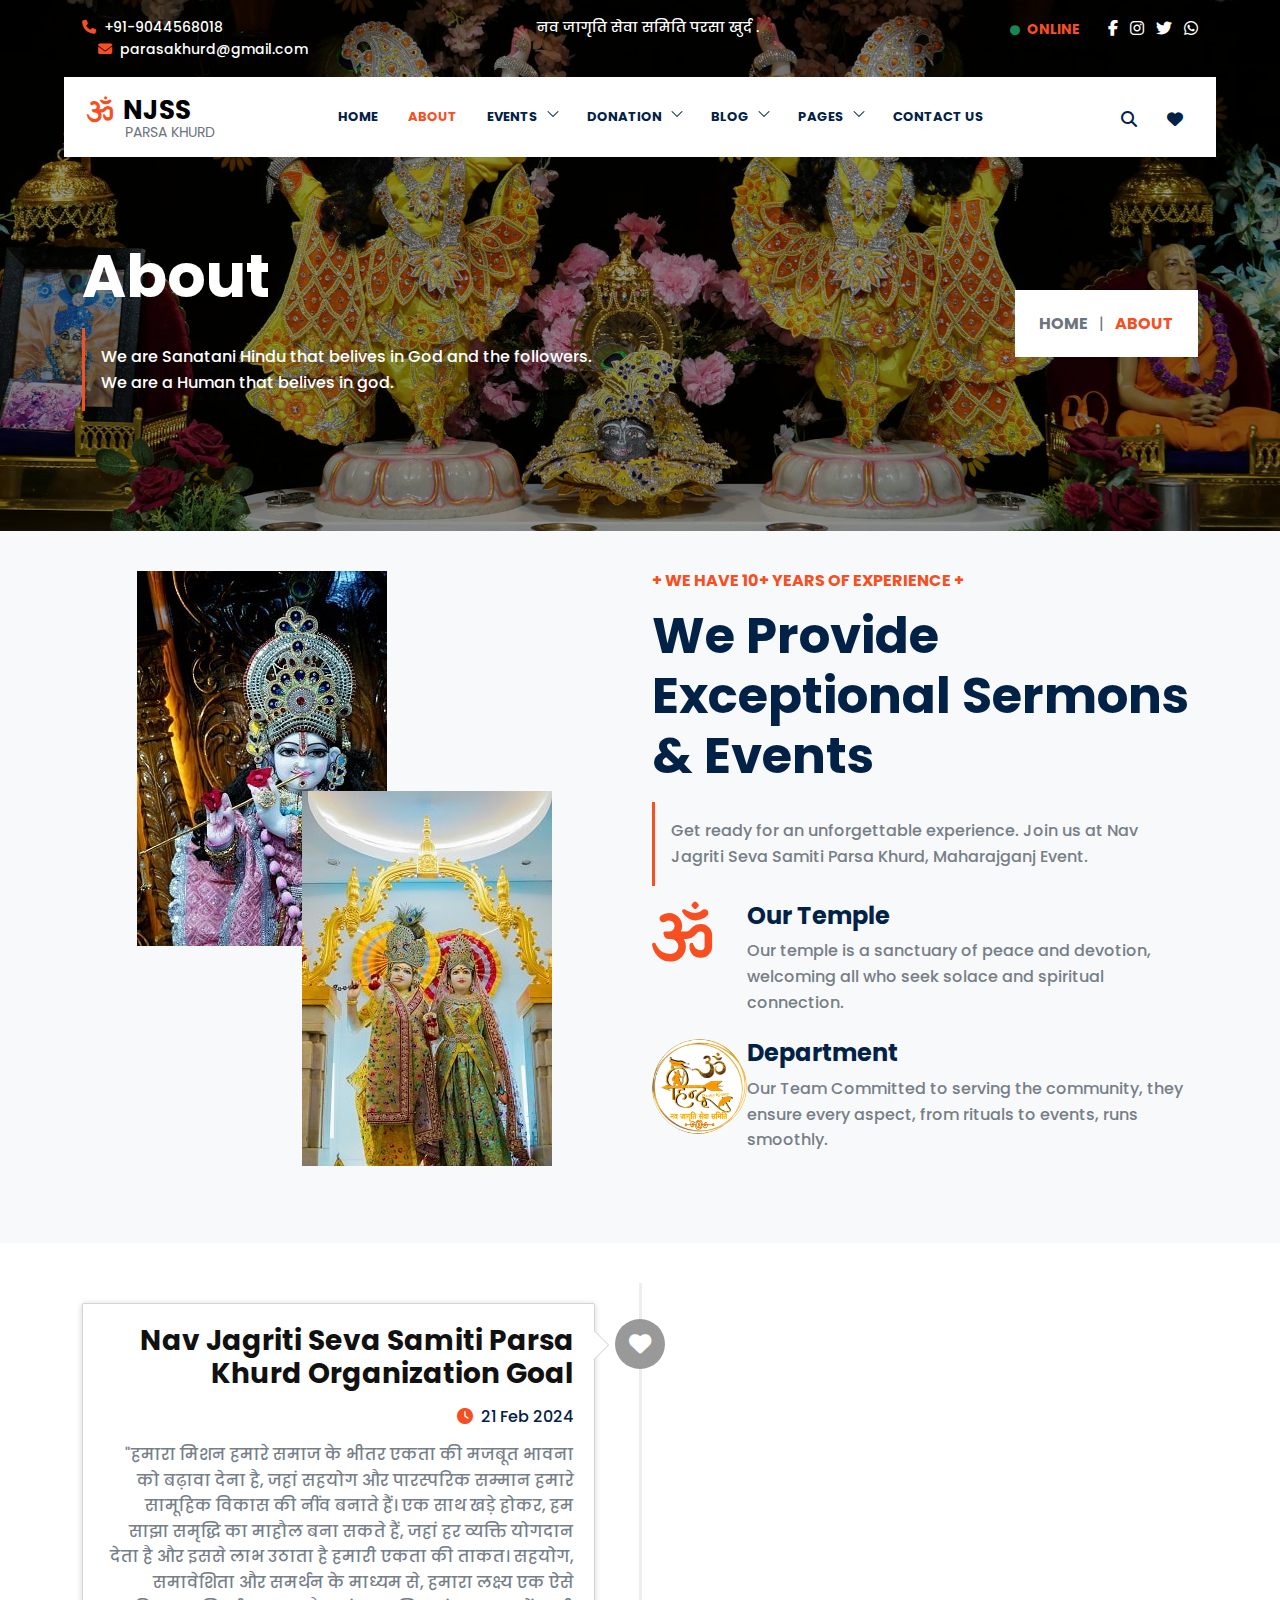
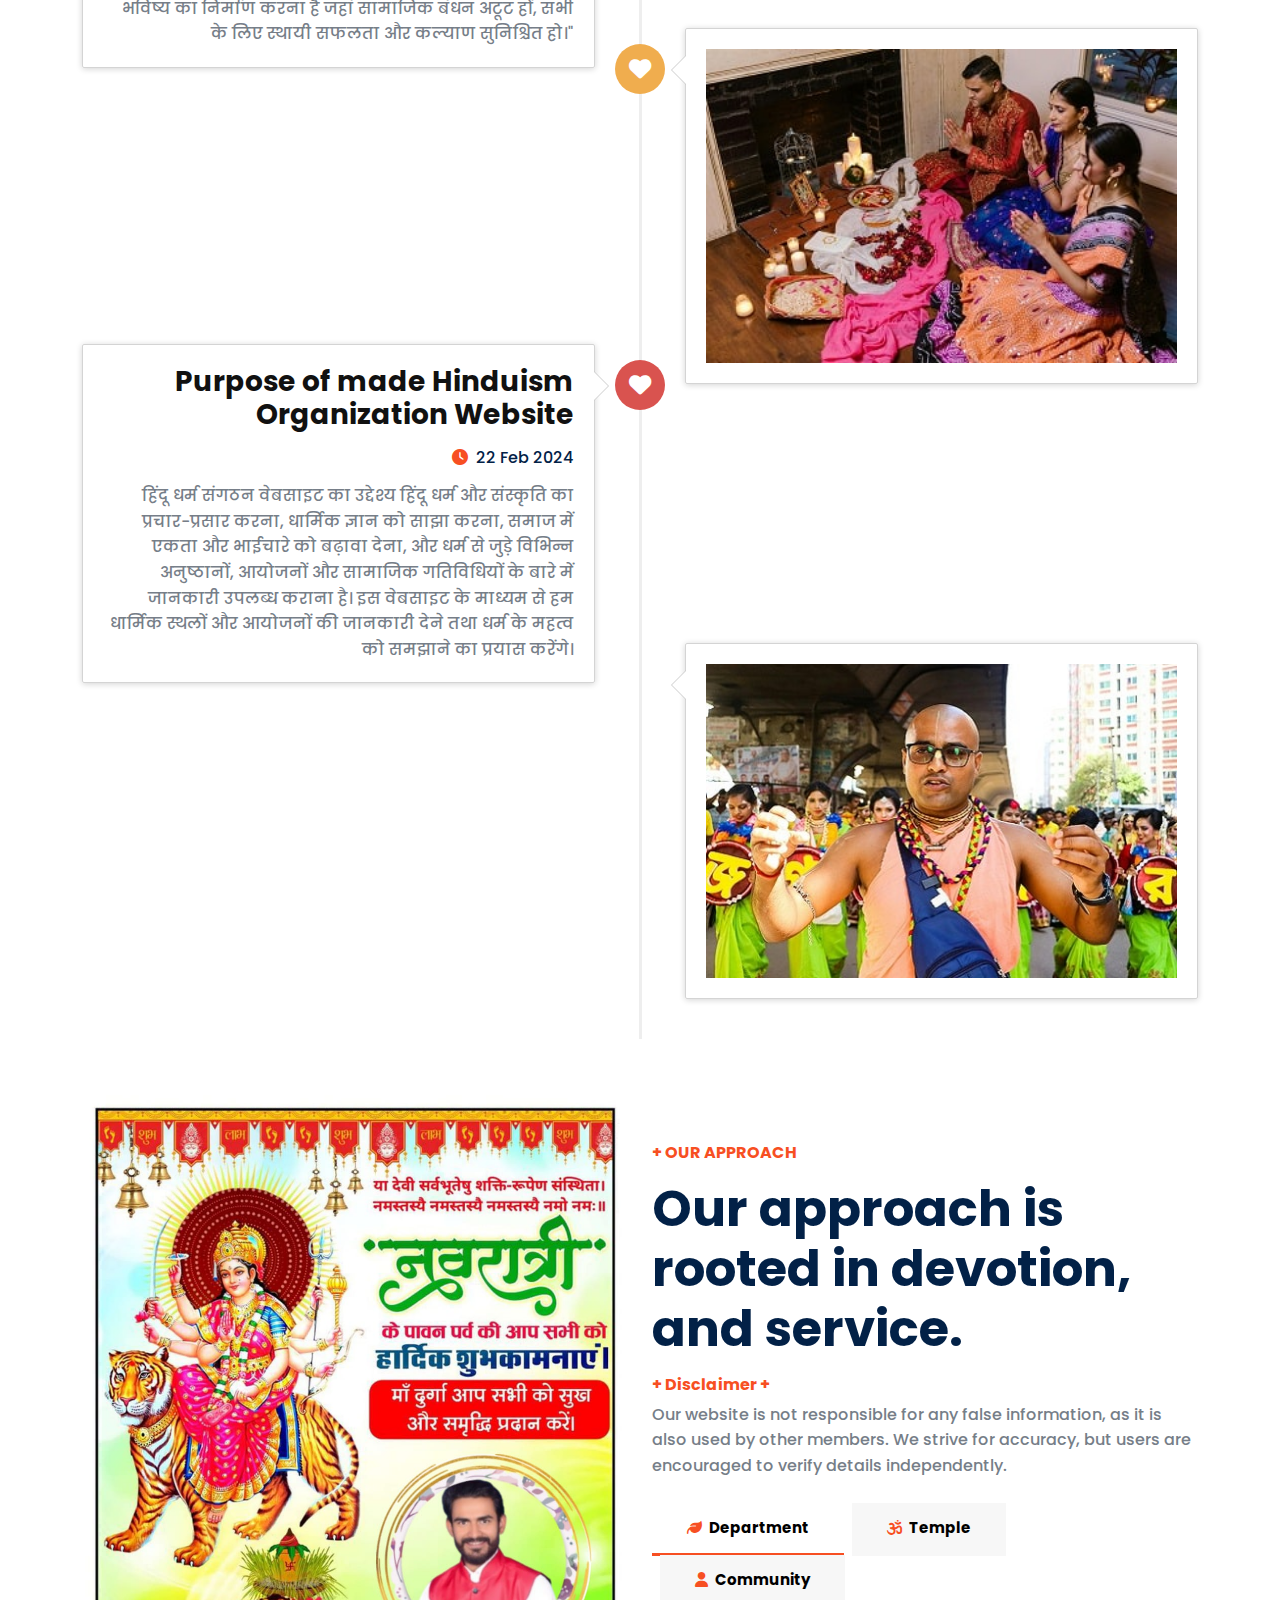
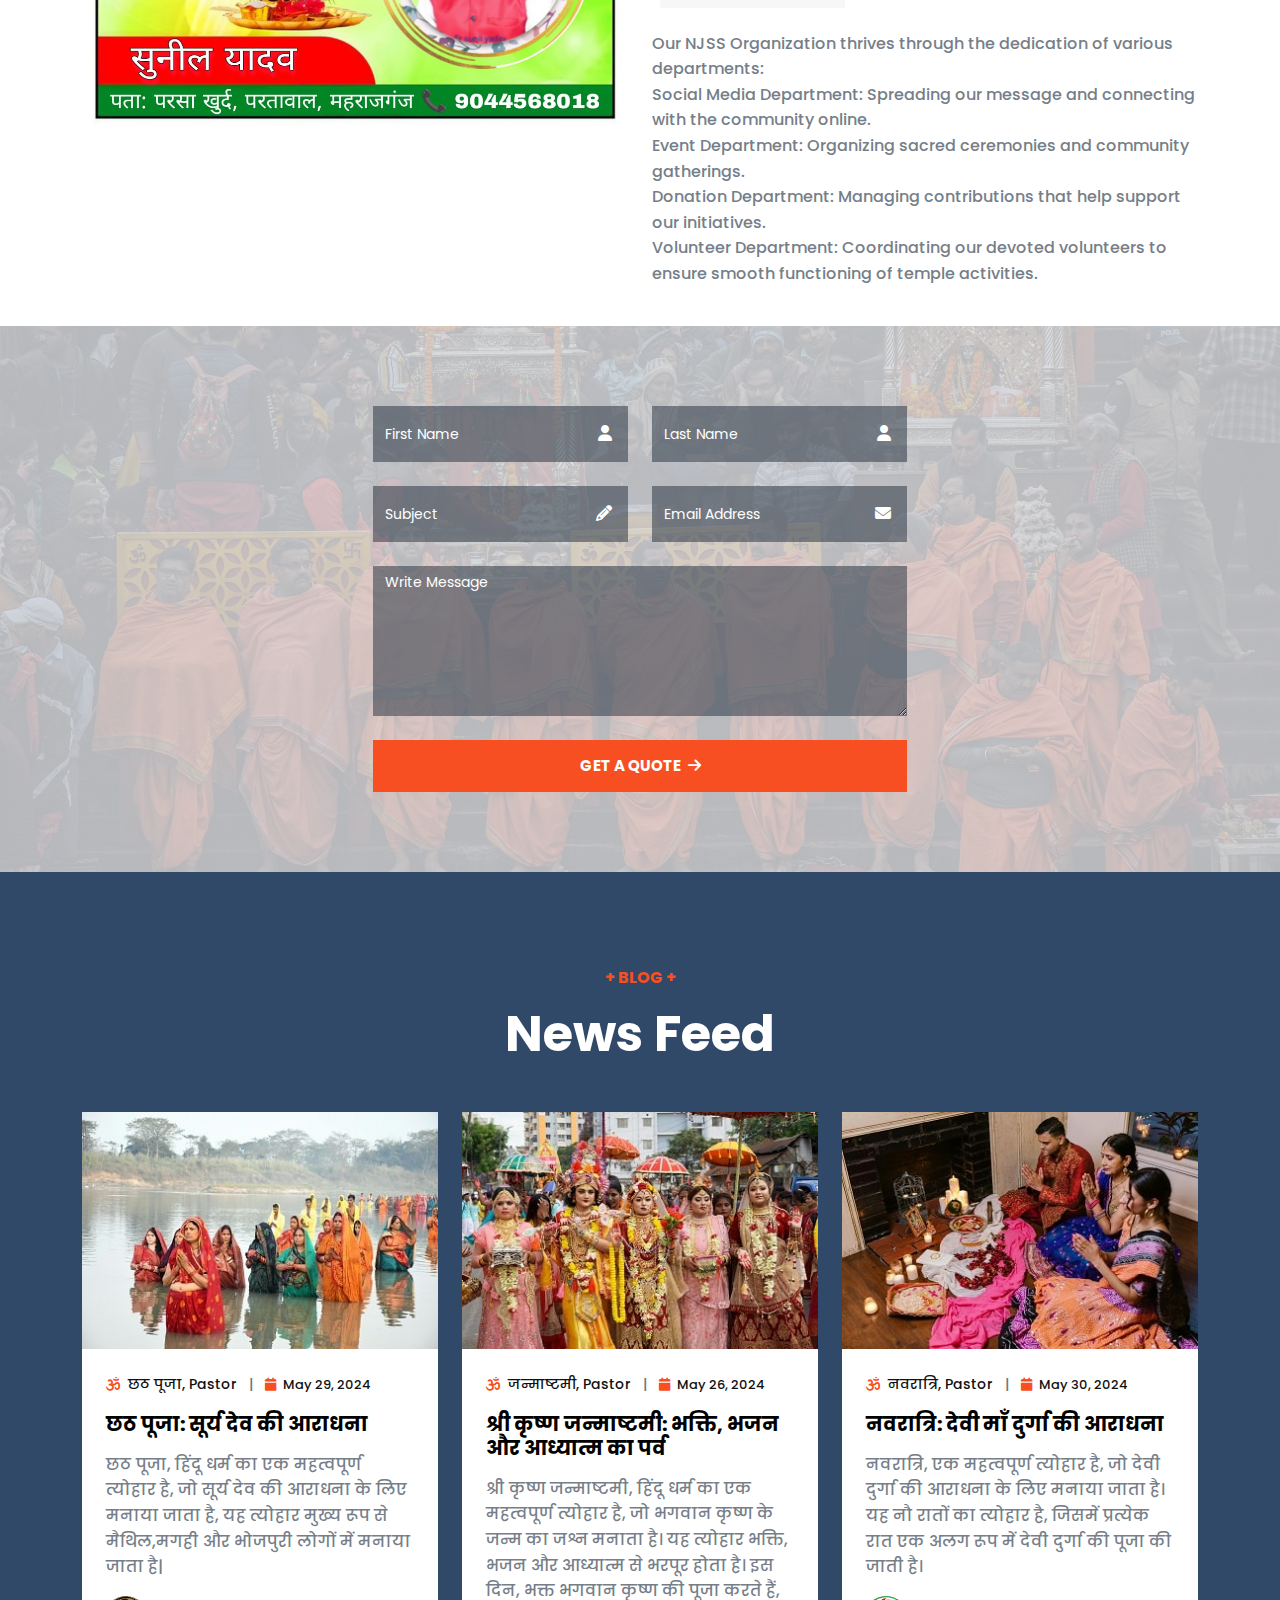
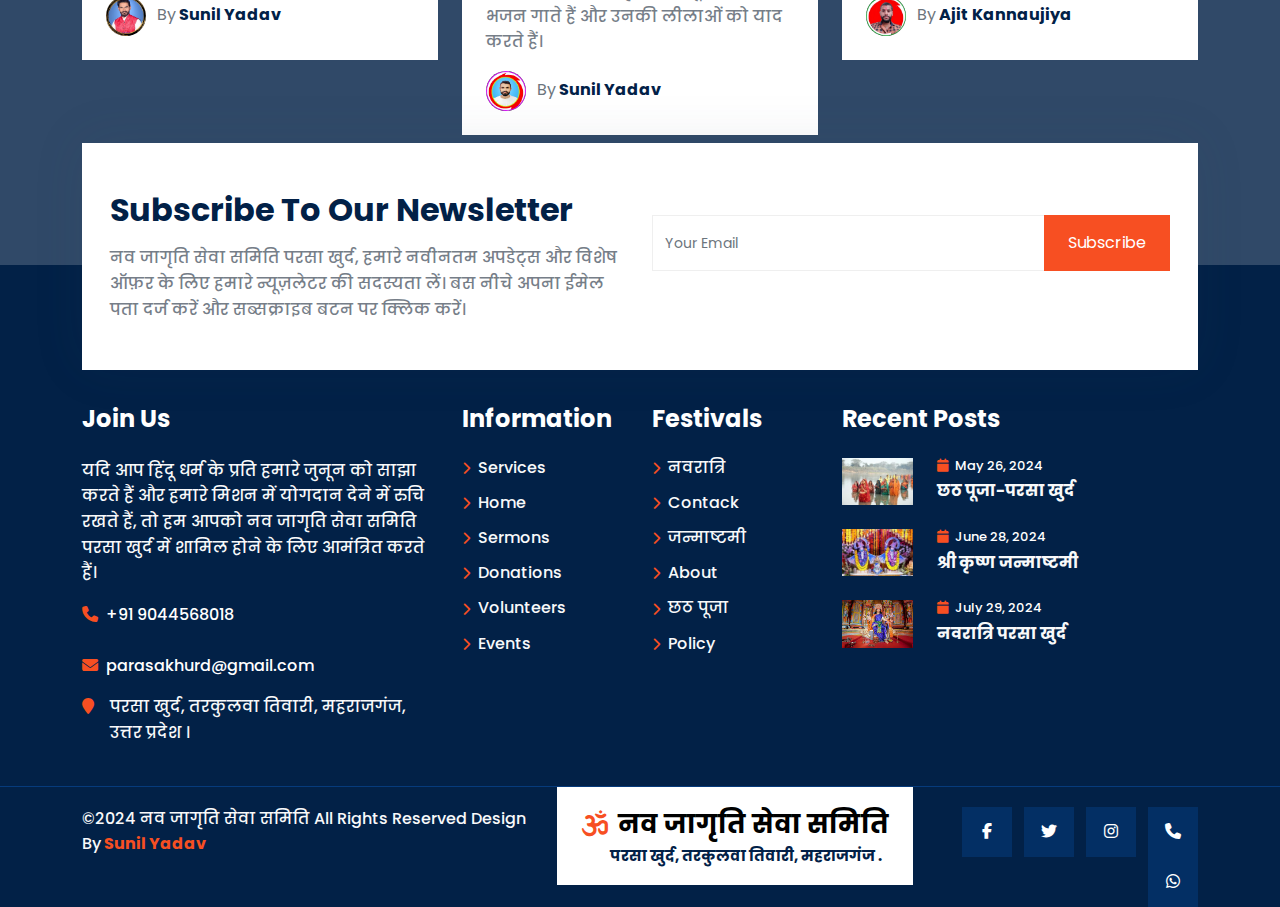
<file: about.html>
<!DOCTYPE html>
<html lang="en">
<head>
	<meta charset="utf-8">
	<meta http-equiv="X-UA-Compatible" content="IE=edge">
	<meta name="viewport" content="width=device-width, initial-scale=1">
	<title>NJSS Parsa Khurd</title>
	<link href="css/bootstrap.min.css" rel="stylesheet" >
	 <link href="fonts/css/fontawesome.min.css" rel="stylesheet" >
	<link href="fonts/css/brands.min.css" rel="stylesheet" />
    <link href="fonts/css/solid.min.css" rel="stylesheet" />
	<link href="css/global.css" rel="stylesheet">
	<link href="css/about.css" rel="stylesheet">
    <link href="https://fonts.googleapis.com/css2?family=Poppins&display=swap" rel="stylesheet">
   <script src="https://ajax.googleapis.com/ajax/libs/jquery/3.7.1/jquery.min.js"></script>
	<script src="js/bootstrap.bundle.min.js"></script>
</head>

<body>
	<div class="main position-relative">
	 <div class="main_1 position-absolute top-0 w-100">
	   <section id="top" class="pt-3 pb-3">
		<div class="container-xl">
		  <div class="row top_1">
			<div class="col-md-4">
			  <div class="top_1l">
				<ul class="mb-0 font_14">
					<li class="d-inline-block"><a class="text-white a_tag" href="tel:+919044568018"><i class="fa fa-phone me-1 col_oran"></i> +91-9044568018</a></li>
				  <li class="d-inline-block ms-3"><a class="text-white a_tag" href="mailto:parasakhurd@gmail.com"><i class="fa fa-envelope me-1 col_oran"></i> parasakhurd@gmail.com</a></li>
				</ul>
			  </div>
			</div>
			<div class="col-md-4">
			  <div class="top_1m text-center">
				<ul class="mb-0 font_14">
				  <li class="d-inline-block ms-3"><a class="text-white a_tag" href="#"> नव जागृति सेवा समिति परसा खुर्द . </a></li>
				</ul>
			  </div>
			</div>
			<div class="col-md-4">
			  <div class="top_1r text-end">
				<ul class="mb-0 fs-6">
				  <li class="d-inline-block me-4 font_14"><a class="col_oran fw-bold" href="#"> <i class="fa fa-circle me-1 font_10 text-success"></i> ONLINE</a></li>
					<li class="d-inline-block"><a class="text-white fw-bold a_tag" href="https://www.facebook.com/nav.jagrti.seva.samiti/"> <i class="fa-brands fa-facebook-f"></i> </a></li>
					<li class="d-inline-block ms-2"><a class="text-white fw-bold a_tag" href="https://www.instagram.com/parasakhurd/"> <i class="fa-brands fa-instagram"></i> </a></li>
					<li class="d-inline-block ms-2"><a class="text-white fw-bold a_tag" href="https://x.com/parasakhurd"><i class="fa-brands fa-twitter"></i></a></li>
					<li class="d-inline-block ms-2"><a class="text-white fw-bold a_tag" href="https://wa.me/+916390604705" target="_blank"><i class="fa-brands fa-whatsapp"></i></a></li>
				</ul>	
			  </div>
			</div>
		  </div>
		</div>
	   </section>
	
   <section id="header">
<nav class="navbar navbar-expand-md navbar-light  p-0 bg-white" id="navbar_sticky">
  <div class="container-xl">
    <a class="p-0 navbar-brand fw-bold me-0  text-black" href="index.html"><i class="fa-solid fa-om me-1 col_oran"></i> NJSS <br>
<span class="fw-normal font_14 text-muted">Parsa Khurd</span>
</a>
    <button class="navbar-toggler" type="button" data-bs-toggle="collapse" data-bs-target="#navbarSupportedContent" aria-controls="navbarSupportedContent" aria-expanded="false" aria-label="Toggle navigation">
      <span class="navbar-toggler-icon"></span>
    </button>
    <div class="collapse navbar-collapse" id="navbarSupportedContent">
	   <ul class="navbar-nav mb-0 ms-auto">
        <li class="nav-item">
          <a class="nav-link" aria-current="page" href="index.html">Home</a>
        </li>
		 
		<li class="nav-item">
          <a class="nav-link active" href="about.html">About </a>
        </li>
		
		<li class="nav-item dropdown">
          <a class="nav-link dropdown-toggle" href="#" id="navbarDropdown" role="button" data-bs-toggle="dropdown" aria-expanded="false">
            Events
			<svg xmlns="http://www.w3.org/2000/svg" viewBox="0 0 24 24" fill="currentColor" aria-hidden="true" data-slot="icon"><path fill-rule="evenodd" d="M12.53 16.28a.75.75 0 0 1-1.06 0l-7.5-7.5a.75.75 0 0 1 1.06-1.06L12 14.69l6.97-6.97a.75.75 0 1 1 1.06 1.06l-7.5 7.5Z" clip-rule="evenodd"></path></svg>
          </a>
          <ul class="dropdown-menu drop_1" aria-labelledby="navbarDropdown">
            <li><a class="dropdown-item" href="events.html"> Events</a></li>
            <li><a class="dropdown-item border-0" href="event_detail.html"> Event Detail</a></li>
          </ul>
        </li>
		
		<li class="nav-item dropdown">
          <a class="nav-link dropdown-toggle" href="#" id="navbarDropdown" role="button" data-bs-toggle="dropdown" aria-expanded="false">
            Donation
			<svg xmlns="http://www.w3.org/2000/svg" viewBox="0 0 24 24" fill="currentColor" aria-hidden="true" data-slot="icon"><path fill-rule="evenodd" d="M12.53 16.28a.75.75 0 0 1-1.06 0l-7.5-7.5a.75.75 0 0 1 1.06-1.06L12 14.69l6.97-6.97a.75.75 0 1 1 1.06 1.06l-7.5 7.5Z" clip-rule="evenodd"></path></svg>
          </a>
          <ul class="dropdown-menu drop_1" aria-labelledby="navbarDropdown">
            <li><a class="dropdown-item" href="donation.html"> Donation</a></li>
            <li><a class="dropdown-item border-0" href="donation_detail.html"> Donation Detail</a></li>
          </ul>
        </li>
		
		
		<li class="nav-item dropdown">
          <a class="nav-link dropdown-toggle" href="#" id="navbarDropdown" role="button" data-bs-toggle="dropdown" aria-expanded="false">
            Blog
			<svg xmlns="http://www.w3.org/2000/svg" viewBox="0 0 24 24" fill="currentColor" aria-hidden="true" data-slot="icon"><path fill-rule="evenodd" d="M12.53 16.28a.75.75 0 0 1-1.06 0l-7.5-7.5a.75.75 0 0 1 1.06-1.06L12 14.69l6.97-6.97a.75.75 0 1 1 1.06 1.06l-7.5 7.5Z" clip-rule="evenodd"></path></svg>
          </a>
          <ul class="dropdown-menu drop_1" aria-labelledby="navbarDropdown">
            <li><a class="dropdown-item" href="blog.html"> Blog</a></li>
            <li><a class="dropdown-item border-0" href="blog_detail.html"> Blog Detail</a></li>
          </ul>
        </li>

		
		<li class="nav-item dropdown">
          <a class="nav-link dropdown-toggle"  href="#" id="navbarDropdown" role="button" data-bs-toggle="dropdown" aria-expanded="false">
            Pages
			<svg xmlns="http://www.w3.org/2000/svg" viewBox="0 0 24 24" fill="currentColor" aria-hidden="true" data-slot="icon"><path fill-rule="evenodd" d="M12.53 16.28a.75.75 0 0 1-1.06 0l-7.5-7.5a.75.75 0 0 1 1.06-1.06L12 14.69l6.97-6.97a.75.75 0 1 1 1.06 1.06l-7.5 7.5Z" clip-rule="evenodd"></path></svg>
          </a>
          <ul class="dropdown-menu drop_1" aria-labelledby="navbarDropdown">
            <li><a class="dropdown-item" href="team.html"> Team</a></li>
			 <li><a class="dropdown-item" href="faq.html"> Faq</a></li>
          </ul>
        </li>
		
		<li class="nav-item">
          <a class="nav-link" href="contact.html">Contact Us</a>
        </li>

      </ul>
      <ul class="navbar-nav mb-0 ms-auto">
		<li class="nav-item dropdown">
          <a class="dropdown-toggle nav_hide nav-link fs-6" href="#" id="navbarDropdown" role="button" data-bs-toggle="dropdown" aria-expanded="false">
            <i class="fa fa-search"></i>
          </a>
		<ul class="dropdown-menu drop_1 drop_search p-3" aria-labelledby="navbarDropdown">
		<form class="navbar-form" role="search">
		<div class="input-group">
			<input type="text" class="form-control font_14" placeholder="Search Keyword">
			<span class="input-group-btn">
				<button class="btn btn-primary bg_blue border-0 rounded-0 p-2 px-3" type="button">
					<i class="fa fa-search"></i> </button>
			</span>
		</div>
		</form>
		</ul>
        </li>
			<li class="nav-item">
          <a class="nav-link fs-6" href="#"><i class="fa fa-heart"></i> </a>
        </li>
    </div>
  </div>
</nav>
</section>
 </div>
 
 <div class="main_2">
	<section id="center" class="center_about">
		<div class="center_om bg_back">
			<div class="container-xl">
				<div class="row center_o1">
					<div class="col-md-9">
					  <div class="center_o1l">
					    <h1 class="font_60 text-white">About</h1>
						<p class="text-white p-3 mt-3 mb-0">We are Sanatani Hindu that belives in God and the followers. <br> We are a Human that belives in god.</p>
					  </div>
					</div>
					<div class="col-md-3">
					  <div class="center_o1r text-end">
					    <h6 class="d-inline-block text-muted bg-white mb-0 p-4  fw-bold"><a class="text-muted a_tag" href="index.html">HOME</a> <span class="mx-2 fw-normal">|</span> <span class="col_oran">ABOUT</span></h6>
					  </div>
					</div>
				</div>
			</div>
		</div>   
	</section>
 </div>
</div>

<section id="about_pg" class="p_4 bg-light">
    <div class="container-xl">
	  <div class="row about_pg1">
	    <div class="col-md-6">
		  <div class="about_pg1l position-relative text-center">
		     <img src="img/38.jpg" alt="img25" class="about_pg1l1 position-absolute">
			 <img src="img/67.jpg" alt="img25" class="about_pg1l4 position-absolute">
			 
		  </div>
		</div>
		<div class="col-md-6">
		  <div class="about_pg1r">
		      <h5 class="col_oran fs-6">+ WE HAVE 10+ YEARS OF EXPERIENCE +</h5>
	  <h1 class="mb-0 font_50 mt-3">We Provide
Exceptional Sermons &
Events</h1>
<p class="border_2 p-3 mt-3">Get ready for an unforgettable experience. Join us at
	Nav Jagriti Seva Samiti Parsa Khurd, Maharajganj Event.</p>
<div class="about_pg1ri row">
 <div class="col-md-2">
   <div class="about_pg1ril">
     <span class="font_60 col_oran lh-1"><i class="fa fa-om"></i></span>
   </div>
 </div>
 <div class="col-md-10">
   <div class="about_pg1rir">
     <h4>Our Temple</h4>
	 <p class="mb-0">Our temple is a sanctuary of peace and devotion, welcoming all who seek solace and spiritual connection. </p>
   </div>
 </div>
</div>
<div class="about_pg1ri row mt-4">
 <div class="col-md-2">
   <div class="about_pg1ril">
     <span class="font_60 col_oran lh-1"><img src="img/parsakhurd.jpeg" width="95" height="95" class="rounded-circle me-2" alt="abc" ></i></span>
   </div>
 </div>
 <div class="col-md-10">
   <div class="about_pg1rir">
     <h4>Department</h4>
	 <p class="mb-0">Our Team Committed to serving the community, they ensure every aspect, from rituals to events, runs smoothly.</p>
   </div>
 </div>
</div>
		  </div>
		</div>
	  </div>
	</div>
   </section>
   
<section id="story" class="p_4">
 <div class="container-xl">
  <div class="row story_2">
     <div class="col-md-12">
	   <ul class="timeline text-end">
        <li>
          <div class="timeline-badge"><i class="fa fa-heart"></i></div>
          <div class="timeline-panel">
            <div class="timeline-heading">
              <h3 class="timeline-title">Nav Jagriti Seva Samiti Parsa Khurd Organization Goal</h3>
			  <h6 class="mt-3 mb-3"><i class="fa fa-clock me-1 col_oran"></i> 21 Feb 2024</h6>
               </div>
            <div class="timeline-body">
              <p>"हमारा मिशन हमारे समाज के भीतर एकता की मजबूत भावना को बढ़ावा देना है, जहां सहयोग और पारस्परिक सम्मान हमारे सामूहिक विकास की नींव बनाते हैं। एक साथ खड़े होकर, हम साझा समृद्धि का माहौल बना सकते हैं, जहां हर व्यक्ति योगदान देता है और इससे लाभ उठाता है हमारी एकता की ताकत। सहयोग, समावेशिता और समर्थन के माध्यम से, हमारा लक्ष्य एक ऐसे भविष्य का निर्माण करना है जहां सामाजिक बंधन अटूट हों, सभी के लिए स्थायी सफलता और कल्याण सुनिश्चित हो।"</p>
            </div>
          </div>
        </li>
        <li class="timeline-inverted">
          <div class="timeline-badge warning"><i class="fa fa-heart"></i></div>
          <div class="timeline-panel">
            <img alt="abc" class="w-100" src="img/37.jpg">
          </div>
        </li>
        <li>
          <div class="timeline-badge danger"><i class="fa fa-heart"></i></div>
          <div class="timeline-panel">
            <div class="timeline-heading">
               <h3 class="timeline-title">Purpose of made Hinduism Organization Website</h3>
              <h6 class="mt-3 mb-3"><i class="fa fa-clock me-1 col_oran"></i> 22 Feb 2024</h6>
            </div>
            <div class="timeline-body">
              <p>हिंदू धर्म संगठन वेबसाइट का उद्देश्य हिंदू धर्म और संस्कृति का प्रचार-प्रसार करना, धार्मिक ज्ञान को साझा करना, समाज में एकता और भाईचारे को बढ़ावा देना, और धर्म से जुड़े विभिन्न अनुष्ठानों, आयोजनों और सामाजिक गतिविधियों के बारे में जानकारी उपलब्ध कराना है। इस वेबसाइट के माध्यम से हम धार्मिक स्थलों और आयोजनों की जानकारी देने तथा धर्म के महत्व को समझाने का प्रयास करेंगे।</p>
            </div>
          </div>
        </li>
        <li class="timeline-inverted">
          <div class="timeline-panel">
             <img alt="abc" class="w-100" src="img/39.jpg">
          </div>
        </li>
		
    </ul>
	 </div>
   </div>
  </div>
 
</section>

<section id="approach" class="p_4 pt-0">
    <div class="container-xl">
	   <div class="approach_1 row">
		 <div class="col-md-6">
		   <div class="approach_1r">
		      <div class="grid clearfix">
			<figure class="effect-jazz mb-0">
			<a href="#"><img src="img/sunilposter.jpeg" class="w-100" alt="img25"></a>
			</figure>
			</div>
		   </div>
		 </div>
		 <div class="col-md-6">
		   <div class="approach_1l pt-5">
		        <h5 class="col_oran fs-6">+ OUR APPROACH</h5>
	  <h1 class="mb-0 font_50 mt-3">Our approach is rooted in devotion, and service.</h1>
	  <h5 class="col_oran fs-6 mt-3">+ Disclaimer +</h5>
	<p>Our website is not responsible for any false information, as it is also used by other members. We strive for accuracy, but users are encouraged to verify details independently.</p>
	  <ul class="nav nav-tabs mb-4 border-0 mt-4">
<li class="nav-item d-inline-block">
<a href="#profile1" data-bs-toggle="tab" aria-expanded="true" class="nav-link active">
<span class="d-md-block"><i class="fa fa-leaf col_oran me-1"></i> Department</span>
</a>
</li>

<li class="nav-item d-inline-block ms-2">
<a href="#profile2" data-bs-toggle="tab" aria-expanded="true" class="nav-link">
<span class="d-md-block"><i class="fa fa-om col_oran me-1"></i> Temple</span>
</a>
</li>
<li class="nav-item d-inline-block ms-2">
	<a href="#profile3" data-bs-toggle="tab" aria-expanded="true" class="nav-link">
	<span class="d-md-block"><i class="fa fa-user col_oran me-1"></i> Community</span></a>
<!--<a href="#profile3" data-bs-toggle="tab" aria-expanded="true" class="nav-link">-->

</a>
</li>

</ul>
<div class="tab-content">

<div class="tab-pane active" id="profile1">
    <div class="profile1i">
	  <p class="mb-0">Our NJSS Organization thrives through the dedication of various departments:<br>

		Social Media Department: Spreading our message and connecting with the community online.<br>
		Event Department: Organizing sacred ceremonies and community gatherings.<br>
		Donation Department: Managing contributions that help support our initiatives.<br>
		Volunteer Department: Coordinating our devoted volunteers to ensure smooth functioning of temple activities.</p>
	</div>
</div>

<div class="tab-pane" id="profile2">
      <div class="profile1i">
	  <p class="mb-0">Our temple is a sacred place devoted to worship, reflection, and spiritual growth. It serves as a beacon of devotion for the community, offering a serene space where everyone can come to connect with their faith and find inner peace. The temple hosts regular rituals, cultural festivals, and community services, inviting all to participate and be part of the divine experience. Our mission is to uphold the values of our rich heritage while providing a welcoming environment for devotees from all walks of life.</p>
	</div>
</div>

<div class="tab-pane" id="profile3">
    <div class="profile1i">
	  <p class="mb-0">Our goal is to build a united society where strength comes from togetherness, and prosperity is shared by all. Through collective effort, trust, and mutual support, we aim to create an inclusive community where every individual plays a vital role in shaping a brighter, more successful future. By fostering unity, we believe we can achieve lasting growth, harmony, and well-being for everyone.</p>
	</div>
</div>


</div>
		   </div>
		 </div>
	   </div>
	</div>
</section>

<section id="reg">
<div class="bg_backo">
    <div class="container-xl">
  <div class="reg_1 row  w-50 mx-auto">
    <div class="col-md-12">
      <div class="reg_1i row">
	   <div class="col-md-6">
	     <div class="reg_1il">
		   <div class="input-group">
			<input type="text" class="form-control font_14 bg-transparent border-0 text-white" placeholder="First Name">
			<span class="input-group-btn">
				<button class="btn btn-primary bg-transparent border-0 rounded-0 p-3" type="button">
					<i class="fa fa-user"></i> </button>
			</span>
		</div>
		 </div>
	   </div>
	   <div class="col-md-6">
	     <div class="reg_1il">
		   <div class="input-group">
			<input type="text" class="form-control font_14 bg-transparent border-0 text-white" placeholder="Last Name">
			<span class="input-group-btn">
				<button class="btn btn-primary bg-transparent border-0 rounded-0 p-3" type="button">
					<i class="fa fa-user"></i> </button>
			</span>
		</div>
		 </div>
	   </div>
	  </div>
	  <div class="reg_1i row mt-4">
	   <div class="col-md-6">
	     <div class="reg_1il">
		   <div class="input-group">
			<input type="text" class="form-control font_14 bg-transparent border-0 text-white" placeholder="Subject">
			<span class="input-group-btn">
				<button class="btn btn-primary bg-transparent border-0 rounded-0 p-3" type="button">
					<i class="fa fa-pencil"></i> </button>
			</span>
		</div>
		 </div>
	   </div>
	   <div class="col-md-6">
	     <div class="reg_1il">
		   <div class="input-group">
			<input type="text" class="form-control font_14 bg-transparent border-0 text-white" placeholder="Email Address">
			<span class="input-group-btn">
				<button class="btn btn-primary bg-transparent border-0 rounded-0 p-3" type="button">
					<i class="fa fa-envelope"></i> </button>
			</span>
		</div>
		 </div>
	   </div>
	  </div>
	  <div class="reg_1i row mt-4">
	   <div class="col-md-12">
	     <div class="reg_1il">
		   <textarea class="form-control border-0  form_text" placeholder="Write Message"></textarea>
		   <h6 class="mb-0 mt-4"><a class="button d-block text-center" href="#">Get a Quote <i class="fa fa-arrow-right ms-1"></i></a></h6>
		 </div>
	   </div>
	   
	  </div>
	</div>
  </div>
</div> 
 </div>

</section>

<section id="blog">
	<div class="team_m">
		<div class="container-xl">
	  <div class="donate_1 row text-center mb-5">
		<div class="col-md-12">
		  <h5 class="col_oran fs-6 mt-3">+  BLOG  +</h5>
		  <h1 class="mb-0 font_50 text-white mt-3">News Feed</h1>
		</div>
	  </div>
	  <div class="blog_1 row">
		 <div class="col-md-4">
		   <div class="blog_1i">
			   <div class="blog_1i1">
				 <div class="grid clearfix">
				<figure class="effect-jazz mb-0">
				<a><img src="img/13.jpg" class="w-100" alt="img25"></a>
				</figure>
				</div>
		   </div>
		   <div class="blog_1i2 p-4 bg-white">
			 <ul class="font_14">
				<li class="d-inline-block"><i class="fa fa-om col_oran me-1"></i> छठ पूजा, Pastor</li>
				<li class="d-inline-block mx-2 text-muted">|</li>
				 <li class="d-inline-block font_13"><i class="fa fa-calendar col_oran me-1"></i>  May 29, 2024</li>
			  </ul>
			  <h5 class="mt-3"><a href="blog.html">छठ पूजा: सूर्य देव की आराधना</a></h5>
			  <p class="mt-3">छठ पूजा, हिंदू धर्म का एक महत्वपूर्ण त्योहार है, जो सूर्य देव की आराधना के लिए मनाया जाता है, यह त्योहार मुख्य रूप से मैथिल,मगही और भोजपुरी लोगों में मनाया जाता है|</p>
			  <h6 class="fw-bold mb-0"><img src="img/sunilyy.jpg" width="40" height="40" class="rounded-circle me-2" alt="abc"> <span class="text-muted fw-normal">By</span> <a>Sunil Yadav</a></h6>
		   </div>
		   </div>
		 </div>
		 <div class="col-md-4">
		   <div class="blog_1i">
			   <div class="blog_1i1">
				 <div class="grid clearfix">
				<figure class="effect-jazz mb-0">
				<a><img src="img/36.jpg" class="w-100" alt="img25"></a>
				</figure>
				</div>
		   </div>
		   <div class="blog_1i2 p-4 bg-white">
			 <ul class="font_14">
				<li class="d-inline-block"><i class="fa fa-om col_oran me-1"></i> जन्माष्टमी, Pastor</li>
				<li class="d-inline-block mx-2 text-muted">|</li>
				 <li class="d-inline-block font_13"><i class="fa fa-calendar col_oran me-1"></i>  May 26, 2024</li>
			  </ul>
			  <h5 class="mt-3"><a href="blog.html">श्री कृष्ण जन्माष्टमी: भक्ति, भजन और आध्यात्म का पर्व</a></h5>
			  <p class="mt-3">श्री कृष्ण जन्माष्टमी, हिंदू धर्म का एक महत्वपूर्ण त्योहार है, जो भगवान कृष्ण के जन्म का जश्न मनाता है। यह त्योहार भक्ति, भजन और आध्यात्म से भरपूर होता है। इस दिन, भक्त भगवान कृष्ण की पूजा करते हैं, भजन गाते हैं और उनकी लीलाओं को याद करते हैं।</p>
			  <h6 class="fw-bold mb-0"><img src="img/23.jpg" width="40" height="40" class="rounded-circle me-2" alt="abc"> <span class="text-muted fw-normal">By</span> <a >Sunil Yadav</a></h6>
		   </div>
		   </div>
		 </div>
		 <div class="col-md-4">
		   <div class="blog_1i">
			   <div class="blog_1i1">
				 <div class="grid clearfix">
				<figure class="effect-jazz mb-0">
				<a><img src="img/37.jpg" class="w-100" alt="img25"></a>
				</figure>
				</div>
		   </div>
		   <div class="blog_1i2 p-4 bg-white">
			 <ul class="font_14">
				<li class="d-inline-block"><i class="fa fa-om col_oran me-1"></i> नवरात्रि, Pastor</li>
				<li class="d-inline-block mx-2 text-muted">|</li>
				 <li class="d-inline-block font_13"><i class="fa fa-calendar col_oran me-1"></i>  May 30, 2024</li>
			  </ul>
			  <h5 class="mt-3"><a href="blog.html">नवरात्रि: देवी माँ दुर्गा की आराधना</a></h5>
			  <p class="mt-3">नवरात्रि, एक महत्वपूर्ण त्योहार है, जो देवी दुर्गा की आराधना के लिए मनाया जाता है। यह नौ रातों का त्योहार है, जिसमें प्रत्येक रात एक अलग रूप में देवी दुर्गा की पूजा की जाती है।</p>
			  <h6 class="fw-bold mb-0"><img src="img/102.jpg" width="40" height="40" class="rounded-circle me-2" alt="abc"> <span class="text-muted fw-normal">By</span> <a >Ajit Kannaujiya</a></h6>
		   </div>
		   </div>
		 </div>
	  </div>
	</div> 
	 </div>
	
	</section>
	
	<div class="footer_m position-relative">
	  <div class="footer_m1">
		<section id="footer" class="p_4 bg_blue">
	<div class="container-xl">
	   <div class="footer_1 row">
		 <div class="col-md-4">
		   <div class="footer_1l">
			 <h4 class="text-white mb-4">Join Us</h4>
			 <p class="text-light">यदि आप हिंदू धर्म के प्रति हमारे जुनून को साझा करते हैं और हमारे मिशन में योगदान देने में रुचि रखते हैं, तो हम आपको नव जागृति सेवा समिति परसा खुर्द में शामिल होने के लिए आमंत्रित करते हैं।</p>
			 <ul class="mb-0 flex_box">
				<li class="d-inline-block"><a class="text-white a_tag" href="tel:+919044568018"><i class="fa fa-phone me-1 col_oran"></i> +91 9044568018</a></li><br></br>
				<li class="d-inline-block"><a class="text-white a_tag" href="mailto:parasakhurd@gmail.com"><i class="fa fa-envelope me-1 col_oran"></i> parasakhurd@gmail.com</a></li>
				<li class="d-flex text-light mt-3"><span class="me-3"><i class="fa fa-map-marker col_oran"></i></span> परसा खुर्द, तरकुलवा तिवारी, महराजगंज, उत्तर प्रदेश ।</li>
			 </ul>
		   </div>
		 </div>
		 <div class="col-md-2"> 
		   <div class="footer_1l">
			 <h4 class="text-white mb-4">Information</h4>
			 <div class="row footer_3ism">
			 <h6 class="col-md-12 col-6"><i class="fa fa-chevron-right col_oran me-1 font_13 align-middle"></i> <a class="text-light a_tag" href="faq.html"> Services</a></h6>
		 <h6 class="col-md-12 col-6 mt-2"><i class="fa fa-chevron-right col_oran me-1 font_13 align-middle"></i> <a class="text-light a_tag" href="index.html"> Home</a></h6>
		 <h6 class="col-md-12 col-6 mt-2"><i class="fa fa-chevron-right col_oran me-1 font_13 align-middle"></i> <a class="text-light a_tag" href="blog_detail.html"> Sermons</a></h6>
		 <h6 class="col-md-12 col-6 mt-2"><i class="fa fa-chevron-right col_oran me-1 font_13 align-middle"></i> <a class="text-light a_tag" href="donation.html"> Donations</a></h6>
		 <h6 class="col-md-12 col-6 mt-2"><i class="fa fa-chevron-right col_oran me-1 font_13 align-middle"></i> <a class="text-light a_tag" href="team.html"> Volunteers</a></h6>
		 <h6 class="col-md-12 col-6 mt-2 mb-0"><i class="fa fa-chevron-right col_oran me-1 font_13 align-middle"></i> <a class="text-light a_tag" href="events.html"> Events</a></h6>
			</div>
		   </div>
		 </div>
		 <div class="col-md-2">
		   <div class="footer_1l">
			 <h4 class="text-white mb-4">Festivals</h4>
			 <div class="row footer_3ism">
			 <h6 class="col-md-12 col-6"><i class="fa fa-chevron-right col_oran me-1 font_13 align-middle"></i> <a class="text-light a_tag" href="blog.html"> नवरात्रि</a></h6>
		 <h6 class="col-md-12 col-6 mt-2"><i class="fa fa-chevron-right col_oran me-1 font_13 align-middle"></i> <a class="text-light a_tag" href="contact.html"> Contack</a></h6>
		 <h6 class="col-md-12 col-6 mt-2"><i class="fa fa-chevron-right col_oran me-1 font_13 align-middle"></i> <a class="text-light a_tag" href="blog.html"> जन्माष्टमी</a></h6>
		 <h6 class="col-md-12 col-6 mt-2"><i class="fa fa-chevron-right col_oran me-1 font_13 align-middle"></i> <a class="text-light a_tag" href="about.html"> About</a></h6>
		 <h6 class="col-md-12 col-6 mt-2"><i class="fa fa-chevron-right col_oran me-1 font_13 align-middle"></i> <a class="text-light a_tag" href="blog_detail.html"> छठ पूजा</a></h6>
		 <h6 class="col-md-12 col-6 mt-2 mb-0"><i class="fa fa-chevron-right col_oran me-1 font_13 align-middle"></i> <a class="text-light a_tag" href="img/Policy.pdf" target="_blank"> Policy</a></h6>
			</div>
		   </div>
		 </div>
		 <div class="col-md-4">
		   <div class="footer_1l">
			 <h4 class="text-white mb-4">Recent Posts</h4>
			 <div class="footer_1li row">
			  <div class="col-md-3 col-4">
			   <div class="footer_1lil">
				   <div class="grid clearfix">
				<figure class="effect-jazz mb-0">
				<a href="#"><img src="img/13.jpg" class="w-100" alt="img25"></a>
				</figure>
				</div>
			   </div>
			  </div>
			  <div class="col-md-9 col-8">
			   <div class="footer_1lir">
			   <h6 class="font_13 text-white"><i class="fa fa-calendar col_oran me-1"></i> May 26, 2024</h6>
			   <h5 class="mb-0 fs-6"><a class="text-light a_tag" href="blog.html">छठ पूजा-परसा खुर्द</a></h5>
			   </div>
			  </div>
			</div>
			<div class="footer_1li row mt-4">
			  <div class="col-md-3 col-4">
			   <div class="footer_1lil">
				   <div class="grid clearfix">
				<figure class="effect-jazz mb-0">
				<a href="#"><img src="img/18.jpg" class="w-100" alt="img25"></a>
				</figure>
				</div>
			   </div>
			  </div>
			  <div class="col-md-9 col-8">
			   <div class="footer_1lir">
			   <h6 class="font_13 text-white"><i class="fa fa-calendar col_oran me-1"></i> June 28, 2024</h6>
			   <h5 class="mb-0 fs-6"><a class="text-light a_tag" href="blog.html">श्री कृष्ण जन्माष्टमी</a></h5>
			   </div>
			  </div>
			</div>
			<div class="footer_1li row mt-4">
			  <div class="col-md-3 col-4">
			   <div class="footer_1lil">
				   <div class="grid clearfix">
				<figure class="effect-jazz mb-0">
				<a href="#"><img src="img/119.jpg" class="w-100" alt="img25"></a>
				</figure>
				</div>
			   </div>
			  </div>
			  <div class="col-md-9 col-8">
			   <div class="footer_1lir">
			   <h6 class="font_13 text-white"><i class="fa fa-calendar col_oran me-1"></i> July 29, 2024</h6>
			   <h5 class="mb-0 fs-6"><a class="text-light a_tag" href="blog.html">नवरात्रि परसा खुर्द</a></h5>
			   </div>
			  </div>
			</div>
		   </div>
		 </div>
	   </div>
	</div>
	</section>
	
	<section id="footer_b" class="bg_blue">
	<div class="container-xl">
	   <div class="footer_b1 row">
		 <div class="col-md-5">
		   <div class="footer_b1l">
			 <p class="mb-0 text-light">©2024 नव जागृति सेवा समिति All Rights Reserved Design By<a class="col_oran fw-bold" href="http://www.sandeepdemo.netlify.app"> Sunil Yadav</a></p>
		   </div>
		 </div>
		 <div class="col-md-4">
		   <div class="footer_b1m p-4 bg-white">
			 <h3 class="mb-0"><a  href="index.html"><i class="fa-solid fa-om me-1 col_oran"></i> नव जागृति सेवा समिति<br> </br></a>
				<span class="fw-norma font_15 text-blue">परसा खुर्द, तरकुलवा तिवारी, महराजगंज .</span>
	</a></h3>
		   </div>
		 </div>
		 <div class="col-md-3">
		   <div class="footer_b1r text-end">
			 <ul class="mb-0">
			<li class="d-inline-block"><a class="d-block text-center" href="https://www.facebook.com/nav.jagrti.seva.samiti/" target="_blank"><i class="fa-brands fa-facebook-f"></i></a></li>
			<li class="d-inline-block ms-2"><a class="d-block text-center" href="https://x.com/parasakhurd" target="_blank"><i class="fa-brands fa-twitter"></i></a></li>
			<li class="d-inline-block ms-2"><a class="d-block text-center" href="https://www.instagram.com/parasakhurd/" target="_blank"><i class="fa-brands fa-instagram"></i></a></li>
			<li class="d-inline-block ms-2"><a class="d-block text-center" href="tel:+919044568018" target="_blank"><i class="fa-solid fa-phone"></i></a></li>	
			<li class="d-inline-block ms-2"><a class="d-block text-center" href="https://wa.me/+919044568018" target="_blank"><i class="fa-brands fa-whatsapp"></i></a></li>
		  </ul>
		   </div>
		 </div>
	   </div>
	</div>
	</section>
	
	  </div>
	  <div class="footer_m2 position-absolute w-100">
		<section id="subs" class="p_3">
	  <div class="container-xl">
		<div class="subs1 row mx-0 bg-white p-5 px-3 shadow_box">
		  <div class="col-md-6">
			<div class="subs1l">
			 <h2>Subscribe To Our Newsletter</h2>
			 <p class="mt-3 mb-0">नव जागृति सेवा समिति परसा खुर्द, हमारे नवीनतम अपडेट्स और विशेष ऑफ़र के लिए हमारे न्यूज़लेटर की सदस्यता लें। बस नीचे अपना ईमेल पता दर्ज करें और सब्सक्राइब बटन पर क्लिक करें।</p>
			</div>
		  </div>	
		  <div class="col-md-6">
			<div class="subs1r mt-4">
			  <div class="input-group">
				<input type="text" class="form-control font_14" placeholder="Your Email">
				<span class="input-group-btn">
					<button class="btn btn-primary bg_oran border-0 rounded-0 p-3 px-4" type="button">
						Subscribe </button>
				</span>
			</div>
			</div>
		  </div>
		</div>
		
	  </div>  
	</section>
	  </div>
	</div>
	
	<script src="js/common.js"></script>
	</body>
	</html>
</file>
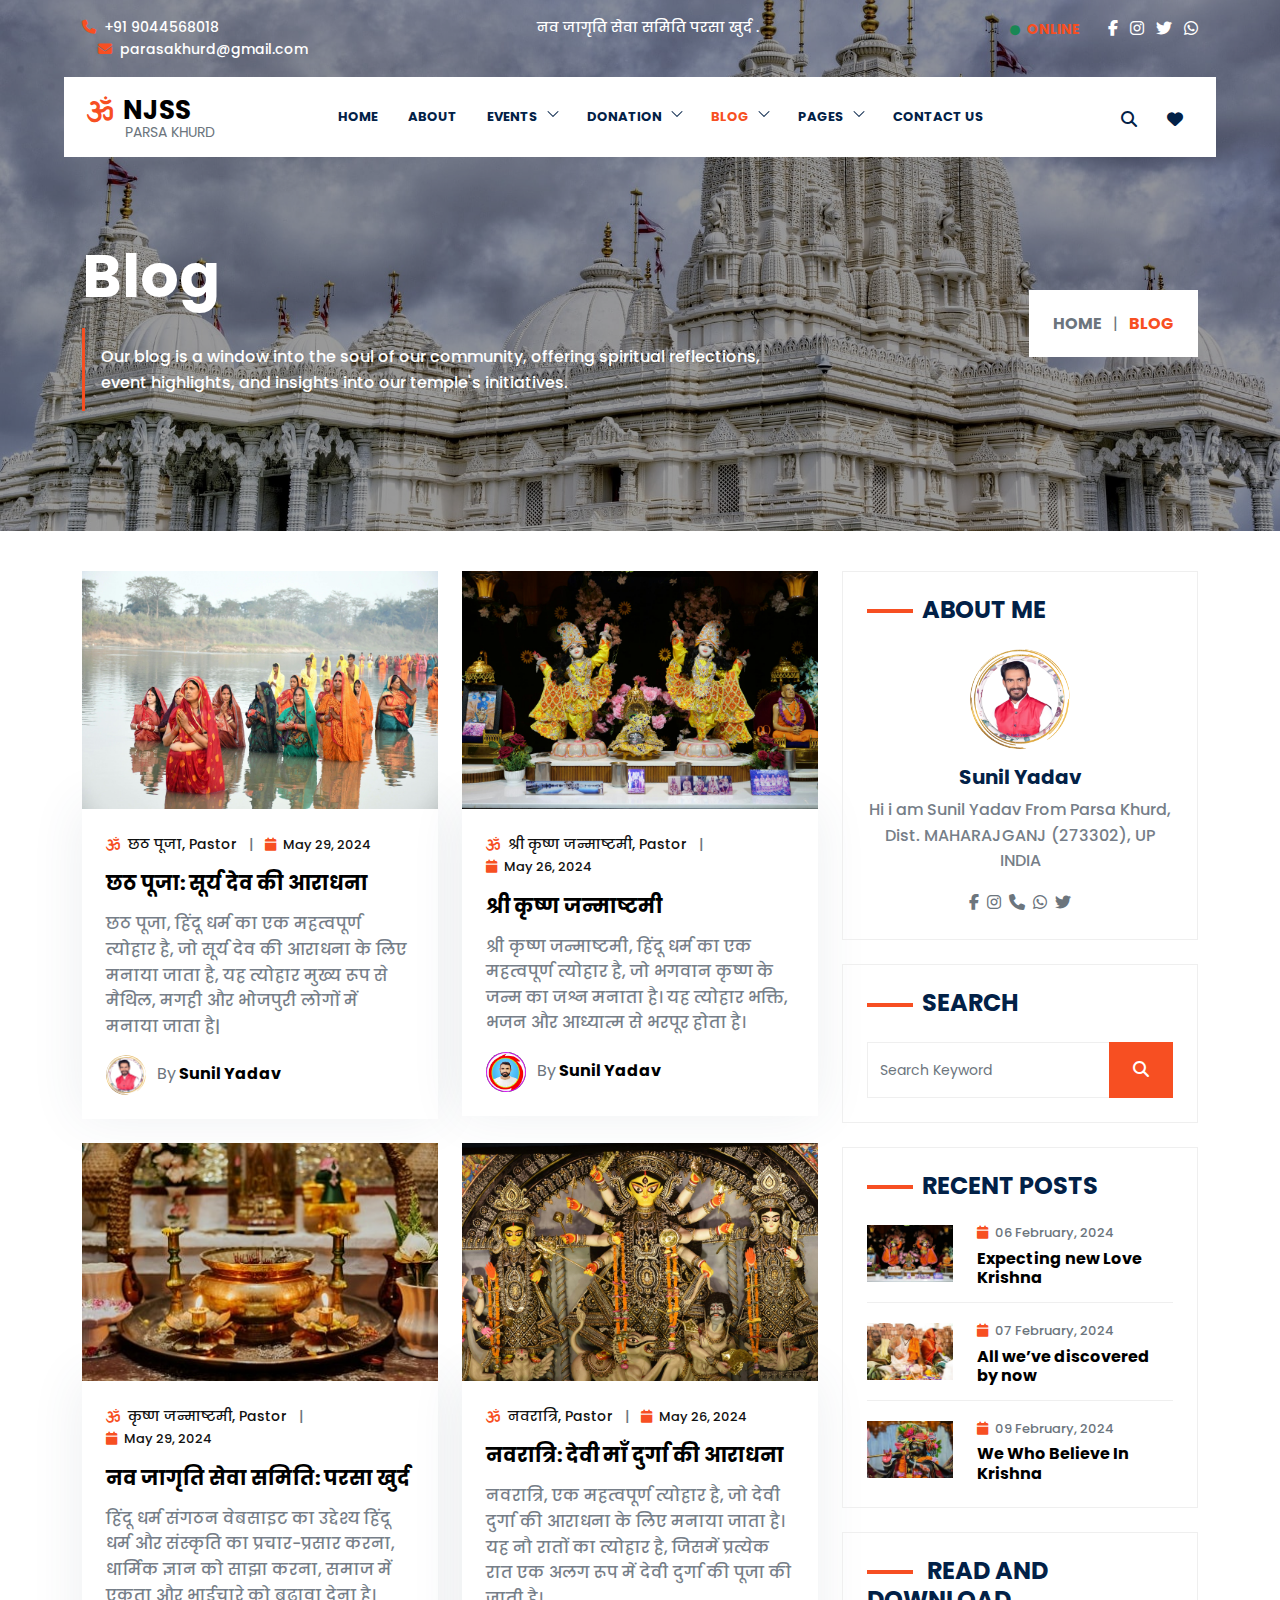
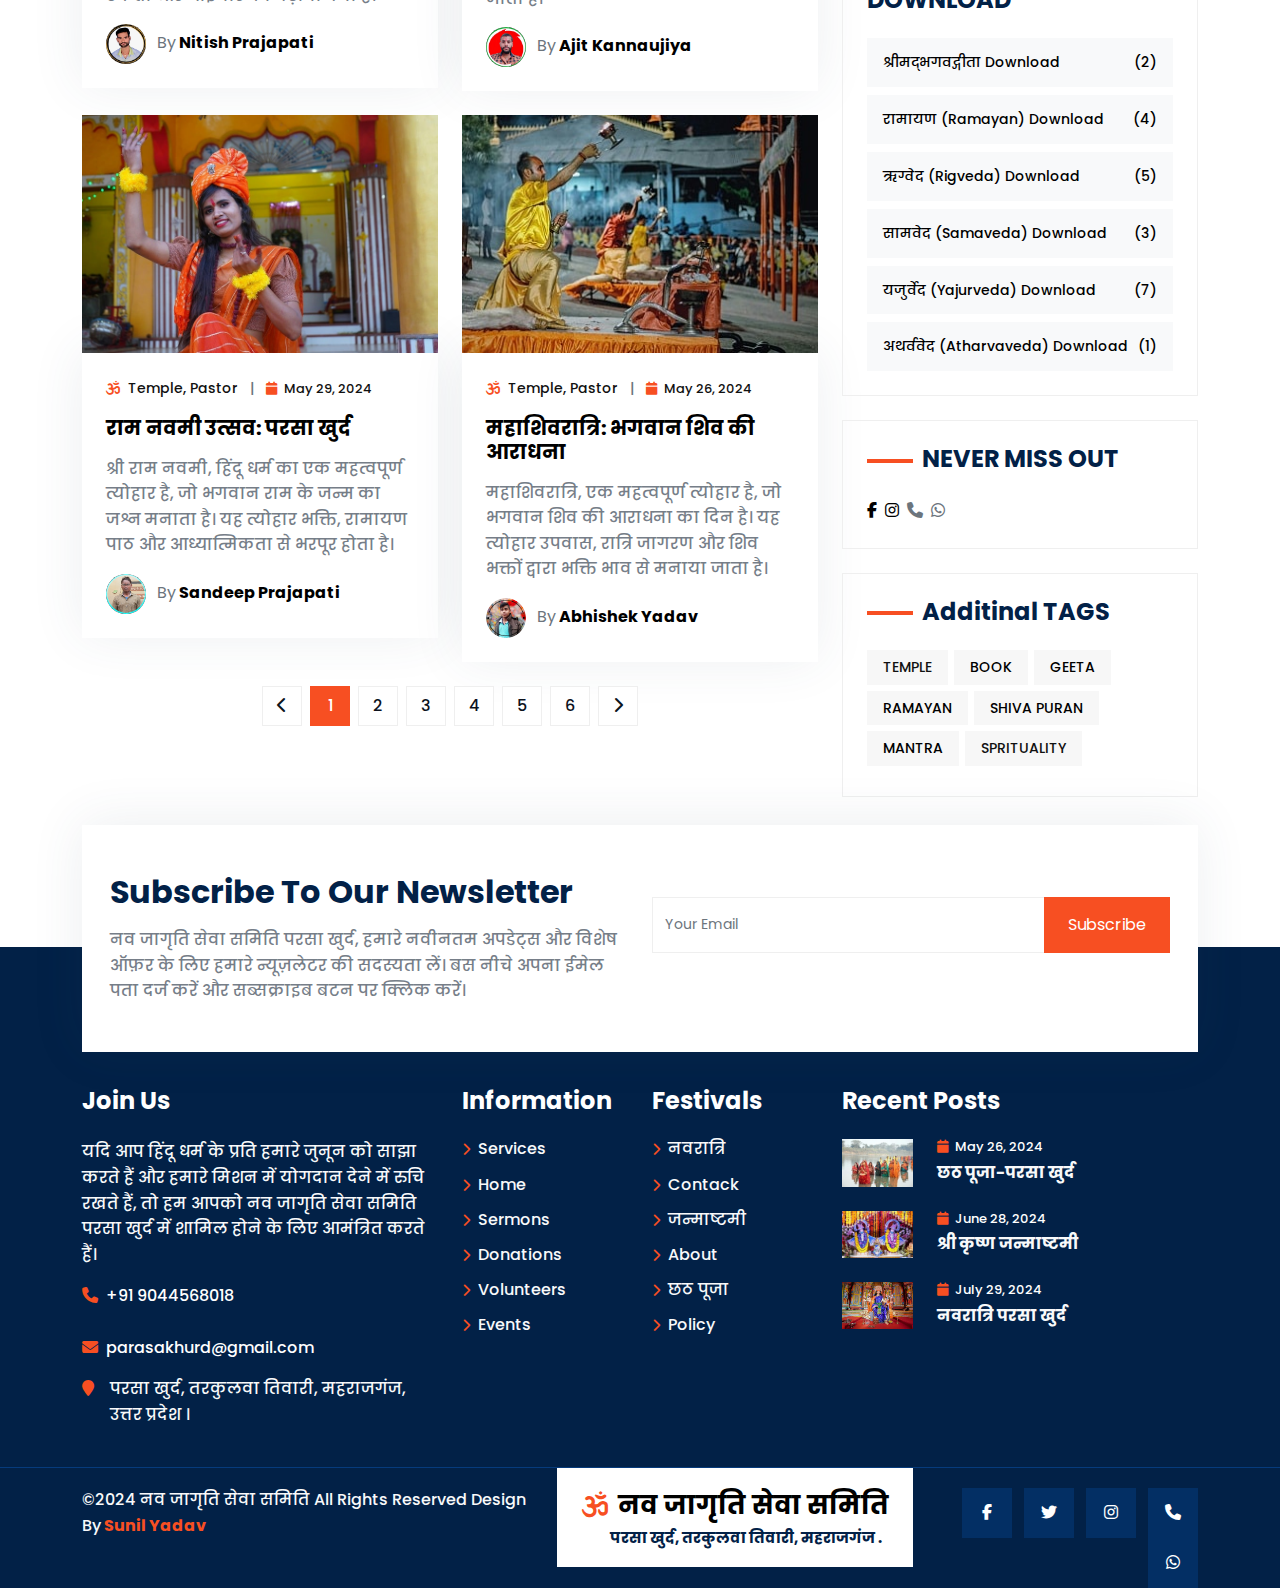
<file: blog.html>
<!DOCTYPE html>
<html lang="en">
<head>
	<meta charset="utf-8">
	<meta http-equiv="X-UA-Compatible" content="IE=edge">
	<meta name="viewport" content="width=device-width, initial-scale=1">
	<title>Parsa Khurd</title>
	<link href="css/bootstrap.min.css" rel="stylesheet" >
	 <link href="fonts/css/fontawesome.min.css" rel="stylesheet" >
	<link href="fonts/css/brands.min.css" rel="stylesheet" />
    <link href="fonts/css/solid.min.css" rel="stylesheet" />
	<link href="css/global.css" rel="stylesheet">
	<link href="css/blog.css" rel="stylesheet">
    <link href="https://fonts.googleapis.com/css2?family=Poppins&display=swap" rel="stylesheet">
   <script src="https://ajax.googleapis.com/ajax/libs/jquery/3.7.1/jquery.min.js"></script>
	<script src="js/bootstrap.bundle.min.js"></script>
</head>

<body>
	<div class="main position-relative">
	 <div class="main_1 position-absolute top-0 w-100">
	   <section id="top" class="pt-3 pb-3">
		<div class="container-xl">
		  <div class="row top_1">
			<div class="col-md-4">
			  <div class="top_1l">
				<ul class="mb-0 font_14">
					<li class="d-inline-block"><a class="text-white a_tag" href="tel:+919044568018"><i class="fa fa-phone me-1 col_oran"></i> +91 9044568018</a></li>
				  <li class="d-inline-block ms-3"><a class="text-white a_tag" href="mailto:parasakhurd@gmail.com"><i class="fa fa-envelope me-1 col_oran"></i> parasakhurd@gmail.com</a></li>
				</ul>
			  </div>
			</div>
			<div class="col-md-4">
			  <div class="top_1m text-center">
				<ul class="mb-0 font_14">
				  <li class="d-inline-block ms-3"><a class="text-white a_tag" href="#"> नव जागृति सेवा समिति परसा खुर्द . </a></li>
				</ul>
			  </div>
			</div>
			<div class="col-md-4">
			  <div class="top_1r text-end">
				<ul class="mb-0 fs-6">
				  <li class="d-inline-block me-4 font_14"><a class="col_oran fw-bold" href="#"> <i class="fa fa-circle me-1 font_10 text-success"></i> ONLINE</a></li>
					<li class="d-inline-block"><a class="text-white fw-bold a_tag" href="https://www.facebook.com/nav.jagrti.seva.samiti/"> <i class="fa-brands fa-facebook-f"></i> </a></li>
					<li class="d-inline-block ms-2"><a class="text-white fw-bold a_tag" href="https://www.instagram.com/parasakhurd/"> <i class="fa-brands fa-instagram"></i> </a></li>
					<li class="d-inline-block ms-2"><a class="text-white fw-bold a_tag" href="https://x.com/parasakhurd"><i class="fa-brands fa-twitter"></i></a></li>
					<li class="d-inline-block ms-2"><a class="text-white fw-bold a_tag" href="https://wa.me/+916390604705" target="_blank"><i class="fa-brands fa-whatsapp"></i></a></li>
				</ul>	
			  </div>
			</div>
		  </div>
		</div>
	   </section>
   <section id="header">
<nav class="navbar navbar-expand-md navbar-light  p-0 bg-white" id="navbar_sticky">
  <div class="container-xl">
    <a class="p-0 navbar-brand fw-bold me-0  text-black" href="index.html"><i class="fa-solid fa-om me-1 col_oran"></i> NJSS <br>
<span class="fw-normal font_14 text-muted">Parsa Khurd</span>
</a>
    <button class="navbar-toggler" type="button" data-bs-toggle="collapse" data-bs-target="#navbarSupportedContent" aria-controls="navbarSupportedContent" aria-expanded="false" aria-label="Toggle navigation">
      <span class="navbar-toggler-icon"></span>
    </button>
    <div class="collapse navbar-collapse" id="navbarSupportedContent">
	   <ul class="navbar-nav mb-0 ms-auto">
        <li class="nav-item">
          <a class="nav-link" aria-current="page" href="index.html">Home</a>
        </li>
		 
		<li class="nav-item">
          <a class="nav-link" href="about.html">About </a>
        </li>
		
		<li class="nav-item dropdown">
          <a class="nav-link dropdown-toggle" href="#" id="navbarDropdown" role="button" data-bs-toggle="dropdown" aria-expanded="false">
            Events
			<svg xmlns="http://www.w3.org/2000/svg" viewBox="0 0 24 24" fill="currentColor" aria-hidden="true" data-slot="icon"><path fill-rule="evenodd" d="M12.53 16.28a.75.75 0 0 1-1.06 0l-7.5-7.5a.75.75 0 0 1 1.06-1.06L12 14.69l6.97-6.97a.75.75 0 1 1 1.06 1.06l-7.5 7.5Z" clip-rule="evenodd"></path></svg>
          </a>
          <ul class="dropdown-menu drop_1" aria-labelledby="navbarDropdown">
            <li><a class="dropdown-item" href="events.html"> Events</a></li>
            <li><a class="dropdown-item border-0" href="event_detail.html"> Event Detail</a></li>
          </ul>
        </li>
		
		<li class="nav-item dropdown">
          <a class="nav-link dropdown-toggle" href="#" id="navbarDropdown" role="button" data-bs-toggle="dropdown" aria-expanded="false">
            Donation
			<svg xmlns="http://www.w3.org/2000/svg" viewBox="0 0 24 24" fill="currentColor" aria-hidden="true" data-slot="icon"><path fill-rule="evenodd" d="M12.53 16.28a.75.75 0 0 1-1.06 0l-7.5-7.5a.75.75 0 0 1 1.06-1.06L12 14.69l6.97-6.97a.75.75 0 1 1 1.06 1.06l-7.5 7.5Z" clip-rule="evenodd"></path></svg>
          </a>
          <ul class="dropdown-menu drop_1" aria-labelledby="navbarDropdown">
            <li><a class="dropdown-item" href="donation.html"> Donation</a></li>
            <li><a class="dropdown-item border-0" href="donation_detail.html"> Donation Detail</a></li>
          </ul>
        </li>
		
		
		<li class="nav-item dropdown">
          <a class="nav-link dropdown-toggle active" href="#" id="navbarDropdown" role="button" data-bs-toggle="dropdown" aria-expanded="false">
            Blog
			<svg xmlns="http://www.w3.org/2000/svg" viewBox="0 0 24 24" fill="currentColor" aria-hidden="true" data-slot="icon"><path fill-rule="evenodd" d="M12.53 16.28a.75.75 0 0 1-1.06 0l-7.5-7.5a.75.75 0 0 1 1.06-1.06L12 14.69l6.97-6.97a.75.75 0 1 1 1.06 1.06l-7.5 7.5Z" clip-rule="evenodd"></path></svg>
          </a>
          <ul class="dropdown-menu drop_1" aria-labelledby="navbarDropdown">
            <li><a class="dropdown-item" href="blog.html"> Blog</a></li>
            <li><a class="dropdown-item border-0" href="blog_detail.html"> Blog Detail</a></li>
          </ul>
        </li>

		
		<li class="nav-item dropdown">
          <a class="nav-link dropdown-toggle"  href="#" id="navbarDropdown" role="button" data-bs-toggle="dropdown" aria-expanded="false">
            Pages
			<svg xmlns="http://www.w3.org/2000/svg" viewBox="0 0 24 24" fill="currentColor" aria-hidden="true" data-slot="icon"><path fill-rule="evenodd" d="M12.53 16.28a.75.75 0 0 1-1.06 0l-7.5-7.5a.75.75 0 0 1 1.06-1.06L12 14.69l6.97-6.97a.75.75 0 1 1 1.06 1.06l-7.5 7.5Z" clip-rule="evenodd"></path></svg>
          </a>
          <ul class="dropdown-menu drop_1" aria-labelledby="navbarDropdown">
            <li><a class="dropdown-item" href="team.html"> Team</a></li>
			 <li><a class="dropdown-item" href="faq.html"> Faq</a></li>
          </ul>
        </li>
		
		<li class="nav-item">
          <a class="nav-link" href="contact.html">Contact Us</a>
        </li>

      </ul>
      <ul class="navbar-nav mb-0 ms-auto">
		<li class="nav-item dropdown">
          <a class="dropdown-toggle nav_hide nav-link fs-6" href="#" id="navbarDropdown" role="button" data-bs-toggle="dropdown" aria-expanded="false">
            <i class="fa fa-search"></i>
          </a>
		<ul class="dropdown-menu drop_1 drop_search p-3" aria-labelledby="navbarDropdown">
		<form class="navbar-form" role="search">
		<div class="input-group">
			<input type="text" class="form-control font_14" placeholder="Search Keyword">
			<span class="input-group-btn">
				<button class="btn btn-primary bg_blue border-0 rounded-0 p-2 px-3" type="button">
					<i class="fa fa-search"></i> </button>
			</span>
		</div>
		</form>
		</ul>
        </li>
			<li class="nav-item">
          <a class="nav-link fs-6" href="#"><i class="fa fa-heart"></i> </a>
        </li>
		
    </div>
  </div>
</nav>
</section>
 </div>
 
 <div class="main_2">
	<section id="center" class="center_blog">
		<div class="center_om bg_back">
			<div class="container-xl">
				<div class="row center_o1">
					<div class="col-md-9">
					  <div class="center_o1l">
					    <h1 class="font_60 text-white">Blog</h1>
						<p class="text-white p-3 mt-3 mb-0">Our blog is a window into the soul of our community, offering spiritual reflections, <br> event highlights, and insights into our temple's initiatives.</p>
					  </div>
					</div>
					<div class="col-md-3">
					  <div class="center_o1r text-end">
					    <h6 class="d-inline-block text-muted bg-white mb-0 p-4  fw-bold"><a class="text-muted a_tag" href="#">HOME</a> <span class="mx-2 fw-normal">|</span> <span class="col_oran">BLOG</span></h6>
					  </div>
					</div>
				</div>
			</div>
		</div>   
	</section>
 </div>
</div>

<section id="blog_pg" class="p_4 pb-0">
    <div class="container-xl">
	   <div class="blog_pg1 row">
	     <div class="col-md-8">
		   <div class="blog_pg1l">
		     <div class="blog_1 row">
     <div class="col-md-6">
	   <div class="blog_1i">
	       <div class="blog_1i1">
	         <div class="grid clearfix">
			<figure class="effect-jazz mb-0">
			<a href="blog_detail.html"><img src="img/34.jpg" class="w-100" alt="img25"></a>
			</figure>
			</div>
	   </div>
	   <div class="blog_1i2 p-4 bg-white shadow_box">
	     <ul class="font_14">
		    <li class="d-inline-block"><i class="fa fa-om col_oran me-1"></i> छठ पूजा, Pastor</li>
			<li class="d-inline-block mx-2 text-muted">|</li>
			 <li class="d-inline-block font_13"><i class="fa fa-calendar col_oran me-1"></i>  May 29, 2024</li>
		  </ul>
		  <h5 class="mt-3"><a href="blog_detail.html">छठ पूजा: सूर्य देव की आराधना</a></h5>
		  <p class="mt-3">छठ पूजा, हिंदू धर्म का एक महत्वपूर्ण त्योहार है, जो सूर्य देव की आराधना के लिए मनाया जाता है, यह त्योहार मुख्य रूप से मैथिल, मगही और भोजपुरी लोगों में मनाया जाता है|</p>
		  <h6 class="fw-bold mb-0"><img src="img/sunil.png" width="40" height="40" class="rounded-circle me-2" alt="abc"> <span class="text-muted fw-normal">By</span> <a href="blog_detail.html">Sunil Yadav</a></h6>
	   </div>
	   </div>
	 </div>
	 <div class="col-md-6">
	   <div class="blog_1i">
	       <div class="blog_1i1">
	         <div class="grid clearfix">
			<figure class="effect-jazz mb-0">
			<a href="blog_detail.html"><img src="img/2.jpg" class="w-100" alt="img25"></a>
			</figure>
			</div>
	   </div>
	   <div class="blog_1i2 p-4 bg-white shadow_box">
	     <ul class="font_14">
		    <li class="d-inline-block"><i class="fa fa-om col_oran me-1"></i> श्री कृष्ण जन्माष्टमी, Pastor</li>
			<li class="d-inline-block mx-2 text-muted">|</li>
			 <li class="d-inline-block font_13"><i class="fa fa-calendar col_oran me-1"></i>  May 26, 2024</li>
		  </ul>
		  <h5 class="mt-3"><a href="blog_detail.html">श्री कृष्ण जन्माष्टमी</a></h5>
		  <p class="mt-3">श्री कृष्ण जन्माष्टमी, हिंदू धर्म का एक महत्वपूर्ण त्योहार है, जो भगवान कृष्ण के जन्म का जश्न मनाता है। यह त्योहार भक्ति, भजन और आध्यात्म से भरपूर होता है।</p>
		  <h6 class="fw-bold mb-0"><img src="img/23.jpg" width="40" height="40" class="rounded-circle me-2" alt="abc"> <span class="text-muted fw-normal">By</span> <a href="blog_detail.html">Sunil Yadav</a></h6>
	   </div>
	   </div>
	 </div>
  </div>
             <div class="blog_1 row mt-4">
     <div class="col-md-6">
	   <div class="blog_1i">
	       <div class="blog_1i1">
	         <div class="grid clearfix">
			<figure class="effect-jazz mb-0">
			<a href="blog_detail.html"><img src="img/15.jpg" class="w-100" alt="img25"></a>
			</figure>
			</div>
	   </div>
	   <div class="blog_1i2 p-4 bg-white shadow_box">
	     <ul class="font_14">
		    <li class="d-inline-block"><i class="fa fa-om col_oran me-1"></i> कृष्ण जन्माष्टमी, Pastor</li>
			<li class="d-inline-block mx-2 text-muted">|</li>
			 <li class="d-inline-block font_13"><i class="fa fa-calendar col_oran me-1"></i>  May 29, 2024</li>
		  </ul>
		  <h5 class="mt-3"><a href="blog_detail.html">नव जागृति सेवा समिति: परसा खुर्द</a></h5>
		  <p class="mt-3">हिंदू धर्म संगठन वेबसाइट का उद्देश्य हिंदू धर्म और संस्कृति का प्रचार-प्रसार करना, धार्मिक ज्ञान को साझा करना, समाज में एकता और भाईचारे को बढ़ावा देना है।</p>
		  <h6 class="fw-bold mb-0"><img src="img/nitish.jpg" width="40" height="40" class="rounded-circle me-2" alt="abc"> <span class="text-muted fw-normal">By</span> <a href="blog_detail.html">Nitish Prajapati</a></h6>
	   </div>
	   </div>
	 </div>
	 <div class="col-md-6">
	   <div class="blog_1i">
	       <div class="blog_1i1">
	         <div class="grid clearfix">
			<figure class="effect-jazz mb-0">
			<a href="blog_detail.html"><img src="img/3.jpg" class="w-100" alt="img25"></a>
			</figure>
			</div>
	   </div>
	   <div class="blog_1i2 p-4 bg-white shadow_box">
	     <ul class="font_14">
		    <li class="d-inline-block"><i class="fa fa-om col_oran me-1"></i> नवरात्रि, Pastor</li>
			<li class="d-inline-block mx-2 text-muted">|</li>
			 <li class="d-inline-block font_13"><i class="fa fa-calendar col_oran me-1"></i>  May 26, 2024</li>
		  </ul>
		  <h5 class="mt-3"><a href="blog_detail.html">नवरात्रि: देवी माँ दुर्गा की आराधना</a></h5>
		  <p class="mt-3">नवरात्रि, एक महत्वपूर्ण त्योहार है, जो देवी दुर्गा की आराधना के लिए मनाया जाता है। यह नौ रातों का त्योहार है, जिसमें प्रत्येक रात एक अलग रूप में देवी दुर्गा की पूजा की जाती है।</p>
		  <h6 class="fw-bold mb-0"><img src="img/102.jpg" width="40" height="40" class="rounded-circle me-2" alt="abc"> <span class="text-muted fw-normal">By</span> <a href="blog_detail.html">Ajit Kannaujiya</a></h6>
	   </div>
	   </div>
	 </div>
  </div>
             <div class="blog_1 row mt-4">
     <div class="col-md-6">
	   <div class="blog_1i">
	       <div class="blog_1i1">
	         <div class="grid clearfix">
			<figure class="effect-jazz mb-0">
			<a href="blog_detail.html"><img src="img/42.jpg" class="w-100" alt="img25"></a>
			</figure>
			</div>
	   </div>
	   <div class="blog_1i2 p-4 bg-white shadow_box">
	     <ul class="font_14">
		    <li class="d-inline-block"><i class="fa fa-om col_oran me-1"></i> Temple, Pastor</li>
			<li class="d-inline-block mx-2 text-muted">|</li>
			 <li class="d-inline-block font_13"><i class="fa fa-calendar col_oran me-1"></i>  May 29, 2024</li>
		  </ul>
		  <h5 class="mt-3"><a href="event_detail.html">राम नवमी उत्सव: परसा खुर्द</a></h5>
		  <p class="mt-3">श्री राम नवमी, हिंदू धर्म का एक महत्वपूर्ण त्योहार है, जो भगवान राम के जन्म का जश्न मनाता है। यह त्योहार भक्ति, रामायण पाठ और आध्यात्मिकता से भरपूर होता है।</p>
		  <h6 class="fw-bold mb-0"><img src="img/sandeep.jpg" width="40" height="40" class="rounded-circle me-2" alt="abc"> <span class="text-muted fw-normal">By</span> <a href="blog_detail.html">Sandeep Prajapati</a></h6>
	   </div>
	   </div>
	 </div>
	 <div class="col-md-6">
	   <div class="blog_1i">
	       <div class="blog_1i1">
	         <div class="grid clearfix">
			<figure class="effect-jazz mb-0">
			<a href="blog_detail.html"><img src="img/14.jpg" class="w-100" alt="img25"></a>
			</figure>
			</div>
	   </div>
	   <div class="blog_1i2 p-4 bg-white shadow_box">
	     <ul class="font_14">
		    <li class="d-inline-block"><i class="fa fa-om col_oran me-1"></i> Temple, Pastor</li>
			<li class="d-inline-block mx-2 text-muted">|</li>
			 <li class="d-inline-block font_13"><i class="fa fa-calendar col_oran me-1"></i>  May 26, 2024</li>
		  </ul>
		  <h5 class="mt-3"><a href="blog_detail.html">महाशिवरात्रि: भगवान शिव की आराधना</a></h5>
		  <p class="mt-3">महाशिवरात्रि, एक महत्वपूर्ण त्योहार है, जो भगवान शिव की आराधना का दिन है। यह त्योहार उपवास, रात्रि जागरण और शिव भक्तों द्वारा भक्ति भाव से मनाया जाता है।</p>
		  <h6 class="fw-bold mb-0"><img src="img/abhishek.png" width="40" height="40" class="rounded-circle me-2" alt="abc"> <span class="text-muted fw-normal">By</span> <a href="blog_detail.html">Abhishek Yadav</a></h6>
	   </div>
	   </div>
	 </div>
  </div>
              <div class="pages  text-center mt-4 row">
		      <div class="col-md-12">
			    <ul class="mb-0">
			<li><a href="blog_detail.html"><i class="fa fa-chevron-left"></i></a></li>
			<li><a class="act" href="blog_detail.html">1</a></li>
			<li><a href="blog_detail.html">2</a></li>
			<li><a href="blog_detail.html">3</a></li>
			<li><a href="blog_detail.html">4</a></li>
			<li><a href="blog_detail.html">5</a></li>
			<li><a href="blog_detail.html">6</a></li>
			<li><a href="blog_detail.html"><i class="fa fa-chevron-right"></i></a></li>
		   </ul>
			  </div>
	       </div>
		   </div>
		 </div>
		 <div class="col-md-4">
		   <div class="blog_pg1r">
		     <div class="blog_pg1r1 border_1 p-4">
		        <h4 class="head_1 mb-4">ABOUT ME</h4>
				<div class="blog_pg1r1i text-center">
				  <img src="img/sunil.png" width="100" height="100" class="rounded-circle" alt="abc">
				  <h5 class="mt-3">Sunil Yadav</h5>
				  <p>Hi i am Sunil Yadav From Parsa Khurd, Dist. MAHARAJGANJ (273302), UP INDIA</p>
				  <ul class="mb-0">
				    <li class="d-inline-block"><a class="text-muted a_tag" href="https://www.facebook.com/nav.jagrti.seva.samiti/" target="_blank"><i class="fa-brands fa-facebook-f"></i></a></li>
					 <li class="d-inline-block ms-1"><a class="text-muted a_tag" href="https://www.instagram.com/parasakhurd/" target="_blank"><i class="fa-brands fa-instagram"></i></a></li>
					<li class="d-inline-block ms-1"><a class="text-muted a_tag" href="tel:+919044568018" target="_blank"><i class="fa-solid fa-phone"></i></a></li>
					<li class="d-inline-block ms-1"><a class="text-muted a_tag" href="https://wa.me/+919044568018" target="_blank"><i class="fa-brands fa-whatsapp"></i></a></li>
					<li class="d-inline-block ms-1"><a class="text-muted a_tag" href="https://x.com/parasakhurd" target="_blank"><i class="fa-brands fa-twitter"></i></a></li>
				   </ul>
				</div>
		   </div>
		     <div class="shop_pg1r1 border_1 p-4 mt-4">
		        <h4 class="head_1 mb-4">SEARCH</h4>
				<div class="input-group">
			<input type="text" class="form-control font_14" placeholder="Search Keyword">
			<span class="input-group-btn">
				<button class="btn btn-primary bg_oran border-0 rounded-0 p-3 px-4" type="button">
					<i class="fa fa-search"></i> </button>
			</span>
		</div>
		   </div>
		   <div class="blog_pg1r1 border_1 p-4 mt-4">
		        <h4 class="head_1 mb-4">RECENT POSTS</h4>
				<div class="blog_1r1i row">
		  <div class="col-md-4 col-4">
		   <div class="blog_1r1il">
		       <div class="grid clearfix">
			<figure class="effect-jazz mb-0">
			<a href="blog_detail.html"><img src="img/19.jpg" class="w-100" alt="img25"></a>
			</figure>
			</div>
		   </div>
		  </div>
		  <div class="col-md-8 col-8">
		   <div class="blog_1r1ir">
		     <h6 class="text-muted  font_13"><i class="fa fa-calendar col_oran me-1"></i> 06 February, 2024</h6>
			 <h5 class="mb-0 fs-6"><a href="blog_detail.html">Expecting new Love Krishna</a></h5>
		   </div>
		  </div>
		</div><hr>
		        <div class="blog_1r1i row">
		  <div class="col-md-4 col-4">
		   <div class="blog_1r1il">
		       <div class="grid clearfix">
			<figure class="effect-jazz mb-0">
			<a href="blog_detail.html"><img src="img/20.jpg" class="w-100" alt="img25"></a>
			</figure>
			</div>
		   </div>
		  </div>
		  <div class="col-md-8 col-8">
		   <div class="blog_1r1ir">
		     <h6 class="text-muted  font_13"><i class="fa fa-calendar col_oran me-1"></i> 07 February, 2024</h6>
			 <h5 class="mb-0 fs-6"><a href="blog_detail.html">All we’ve discovered by now</a></h5>
		   </div>
		  </div>
		</div><hr>
		<div class="blog_1r1i row">
		  <div class="col-md-4 col-4">
		   <div class="blog_1r1il">
		       <div class="grid clearfix">
			<figure class="effect-jazz mb-0">
			<a href="blog_detail.html"><img src="img/21.jpg" class="w-100" alt="img25"></a>
			</figure>
			</div>
		   </div>
		  </div>
		  <div class="col-md-8 col-8">
		   <div class="blog_1r1ir">
		     <h6 class="text-muted  font_13"><i class="fa fa-calendar col_oran me-1"></i> 09 February, 2024</h6>
			 <h5 class="mb-0 fs-6"><a href="blog_detail.html">We Who Believe In Krishna</a></h5>
		   </div>
		  </div>
		</div>
		   </div>
		   <div class="shop_pg1r1 border_1 p-4 mt-4">
		        <h4 class="head_1 mb-4"> READ AND DOWNLOAD</h4>
				<h6 class="font_14"><a class="bg-light d-block p-3" href="https://yogalife.co.in/wp-content/uploads/2017/04/Bhagavad-gita-hindi.pdf" target="_blank">श्रीमद्भगवद्गीता Download <span class="float-end">(2)</span></a></h6>
				<h6 class="font_14"><a class="bg-light d-block p-3" href="https://ia903203.us.archive.org/4/items/wg966/WG966-2020%20or%20before%20-Shrimad%20Valmiki%20Ramayan%20%28Gita%20Press%29.pdf" target="_blank">रामायण (Ramayan) Download <span class="float-end">(4)</span></a></h6>
				<h6 class="font_14"><a class="bg-light d-block p-3" href="https://vedpuran.net/wp-content/uploads/2021/06/rigved-full-hd.pdf" target="_blank">ऋग्वेद (Rigveda) Download<span class="float-end">(5)</span></a></h6>
				<h6 class="font_14"><a class="bg-light d-block p-3" href="https://www.rvskvv.net/images/Sam-Veda_17.04.2020.pdf" target="_blank">सामवेद (Samaveda) Download <span class="float-end">(3)</span></a></h6>
				<h6 class="font_14"><a class="bg-light d-block p-3" href="https://vedpuran.net/wp-content/uploads/2011/10/yajurved.pdf" target="_blank">यजुर्वेद (Yajurveda) Download <span class="float-end">(7)</span></a></h6>
				<h6 class="font_14 mb-0"><a class="bg-light d-block p-3" href="https://www.rvskvv.net/images/Atharv-Veda_17.04.2020.pdf" target="_blank">अथर्ववेद (Atharvaveda) Download <span class="float-end">(1)</span></a></h6>
		   </div>
		   <div class="blog_pg1r1 border_1 p-4 mt-4 center_sm">
		        <h4 class="head_1 mb-4">NEVER MISS OUT</h4>
				
				  <ul class="mb-0">
	    <li class="d-inline-block"><a class="d-block text-center" href="https://www.facebook.com/nav.jagrti.seva.samiti/" target="_blank"><i class="fa-brands fa-facebook-f"></i></a></li>
		<li class="d-inline-block ms-1"><a class="d-block text-center" href="https://www.instagram.com/parasakhurd/" target="_blank"><i class="fa-brands fa-instagram"></i></a></li>
		<li class="d-inline-block ms-1"><a class="text-muted a_tag" href="tel:+919044568018" target="_blank"><i class="fa-solid fa-phone"></i></a></li>
			<li class="d-inline-block ms-1"><a class="text-muted a_tag" href="https://wa.me/+919044568018" target="_blank"><i class="fa-brands fa-whatsapp"></i></a></li>
	  </ul>
				 
		   </div>
		   <div class="shop_pg1r1 border_1 p-4 mt-4">
		        <h4 class="head_1 mb-4">Additinal TAGS</h4>
				<ul class="mb-0 tags">
				 <li class="d-inline-block"><a>Temple</a></li>
				 <li class="d-inline-block"><a  href="https://vedpuran.net/" target="_blank">Book</a></li>
				 <li class="d-inline-block"><a href="https://yogalife.co.in/wp-content/uploads/2017/04/Bhagavad-gita-hindi.pdf" target="_blank">Geeta</a></li>
				 <li class="d-inline-block"><a href="https://ia903203.us.archive.org/4/items/wg966/WG966-2020%20or%20before%20-Shrimad%20Valmiki%20Ramayan%20%28Gita%20Press%29.pdf" target="_blank">Ramayan</a></li>
				 <li class="d-inline-block"><a href="https://drive.google.com/file/d/1LoDbA52tFJ7qWPw69Bu5XKia81ZN7U2q/view" target="_blank">Shiva Puran</a></li>
				 <li class="d-inline-block"><a href="https://ia601000.us.archive.org/29/items/MantraSagarDr.RameshwarPrasadTripathi/Mantra%20Sagar%20-%20Dr.%20Rameshwar%20Prasad%20Tripathi.pdf" target="_blank">Mantra</a></li>
				 <li class="d-inline-block"><a>Sprituality</a></li>
				 </ul>
		   </div>
		   </div>
		 </div>
	   </div>
	</div>
   </section>
 

   <div class="footer_m position-relative">
	<div class="footer_m1">
	  <section id="footer" class="p_4 bg_blue">
  <div class="container-xl">
	 <div class="footer_1 row">
	   <div class="col-md-4">
		 <div class="footer_1l">
		   <h4 class="text-white mb-4">Join Us</h4>
		   <p class="text-light">यदि आप हिंदू धर्म के प्रति हमारे जुनून को साझा करते हैं और हमारे मिशन में योगदान देने में रुचि रखते हैं, तो हम आपको नव जागृति सेवा समिति परसा खुर्द में शामिल होने के लिए आमंत्रित करते हैं।</p>
		   <ul class="mb-0 flex_box">
			  <li class="d-inline-block"><a class="text-white a_tag" href="tel:+919044568018"><i class="fa fa-phone me-1 col_oran"></i> +91 9044568018</a></li><br></br>
			  <li class="d-inline-block"><a class="text-white a_tag" href="mailto:parasakhurd@gmail.com"><i class="fa fa-envelope me-1 col_oran"></i> parasakhurd@gmail.com</a></li>
			  <li class="d-flex text-light mt-3"><span class="me-3"><i class="fa fa-map-marker col_oran"></i></span> परसा खुर्द, तरकुलवा तिवारी, महराजगंज, उत्तर प्रदेश ।</li>
		   </ul>
		 </div>
	   </div>
	   <div class="col-md-2"> 
		 <div class="footer_1l">
		   <h4 class="text-white mb-4">Information</h4>
		   <div class="row footer_3ism">
		   <h6 class="col-md-12 col-6"><i class="fa fa-chevron-right col_oran me-1 font_13 align-middle"></i> <a class="text-light a_tag" href="faq.html"> Services</a></h6>
	   <h6 class="col-md-12 col-6 mt-2"><i class="fa fa-chevron-right col_oran me-1 font_13 align-middle"></i> <a class="text-light a_tag" href="index.html"> Home</a></h6>
	   <h6 class="col-md-12 col-6 mt-2"><i class="fa fa-chevron-right col_oran me-1 font_13 align-middle"></i> <a class="text-light a_tag" href="blog_detail.html"> Sermons</a></h6>
	   <h6 class="col-md-12 col-6 mt-2"><i class="fa fa-chevron-right col_oran me-1 font_13 align-middle"></i> <a class="text-light a_tag" href="donation.html"> Donations</a></h6>
	   <h6 class="col-md-12 col-6 mt-2"><i class="fa fa-chevron-right col_oran me-1 font_13 align-middle"></i> <a class="text-light a_tag" href="team.html"> Volunteers</a></h6>
	   <h6 class="col-md-12 col-6 mt-2 mb-0"><i class="fa fa-chevron-right col_oran me-1 font_13 align-middle"></i> <a class="text-light a_tag" href="events.html"> Events</a></h6>
		  </div>
		 </div>
	   </div>
	   <div class="col-md-2">
		 <div class="footer_1l">
		   <h4 class="text-white mb-4">Festivals</h4>
		   <div class="row footer_3ism">
		   <h6 class="col-md-12 col-6"><i class="fa fa-chevron-right col_oran me-1 font_13 align-middle"></i> <a class="text-light a_tag" href="blog.html"> नवरात्रि</a></h6>
	   <h6 class="col-md-12 col-6 mt-2"><i class="fa fa-chevron-right col_oran me-1 font_13 align-middle"></i> <a class="text-light a_tag" href="contact.html"> Contack</a></h6>
	   <h6 class="col-md-12 col-6 mt-2"><i class="fa fa-chevron-right col_oran me-1 font_13 align-middle"></i> <a class="text-light a_tag" href="blog.html"> जन्माष्टमी</a></h6>
	   <h6 class="col-md-12 col-6 mt-2"><i class="fa fa-chevron-right col_oran me-1 font_13 align-middle"></i> <a class="text-light a_tag" href="about.html"> About</a></h6>
	   <h6 class="col-md-12 col-6 mt-2"><i class="fa fa-chevron-right col_oran me-1 font_13 align-middle"></i> <a class="text-light a_tag" href="blog_detail.html"> छठ पूजा</a></h6>
	   <h6 class="col-md-12 col-6 mt-2 mb-0"><i class="fa fa-chevron-right col_oran me-1 font_13 align-middle"></i> <a class="text-light a_tag" href="img/Policy.pdf" target="_blank"> Policy</a></h6>
		  </div>
		 </div>
	   </div>
	   <div class="col-md-4">
		 <div class="footer_1l">
		   <h4 class="text-white mb-4">Recent Posts</h4>
		   <div class="footer_1li row">
			<div class="col-md-3 col-4">
			 <div class="footer_1lil">
				 <div class="grid clearfix">
			  <figure class="effect-jazz mb-0">
			  <a href="#"><img src="img/13.jpg" class="w-100" alt="img25"></a>
			  </figure>
			  </div>
			 </div>
			</div>
			<div class="col-md-9 col-8">
			 <div class="footer_1lir">
			 <h6 class="font_13 text-white"><i class="fa fa-calendar col_oran me-1"></i> May 26, 2024</h6>
			 <h5 class="mb-0 fs-6"><a class="text-light a_tag" href="blog.html">छठ पूजा-परसा खुर्द</a></h5>
			 </div>
			</div>
		  </div>
		  <div class="footer_1li row mt-4">
			<div class="col-md-3 col-4">
			 <div class="footer_1lil">
				 <div class="grid clearfix">
			  <figure class="effect-jazz mb-0">
			  <a href="#"><img src="img/18.jpg" class="w-100" alt="img25"></a>
			  </figure>
			  </div>
			 </div>
			</div>
			<div class="col-md-9 col-8">
			 <div class="footer_1lir">
			 <h6 class="font_13 text-white"><i class="fa fa-calendar col_oran me-1"></i> June 28, 2024</h6>
			 <h5 class="mb-0 fs-6"><a class="text-light a_tag" href="blog.html">श्री कृष्ण जन्माष्टमी</a></h5>
			 </div>
			</div>
		  </div>
		  <div class="footer_1li row mt-4">
			<div class="col-md-3 col-4">
			 <div class="footer_1lil">
				 <div class="grid clearfix">
			  <figure class="effect-jazz mb-0">
			  <a href="#"><img src="img/119.jpg" class="w-100" alt="img25"></a>
			  </figure>
			  </div>
			 </div>
			</div>
			<div class="col-md-9 col-8">
			 <div class="footer_1lir">
			 <h6 class="font_13 text-white"><i class="fa fa-calendar col_oran me-1"></i> July 29, 2024</h6>
			 <h5 class="mb-0 fs-6"><a class="text-light a_tag" href="blog.html">नवरात्रि परसा खुर्द</a></h5>
			 </div>
			</div>
		  </div>
		 </div>
	   </div>
	 </div>
  </div>
  </section>
  
  <section id="footer_b" class="bg_blue">
  <div class="container-xl">
	 <div class="footer_b1 row">
	   <div class="col-md-5">
		 <div class="footer_b1l">
		   <p class="mb-0 text-light">©2024 नव जागृति सेवा समिति All Rights Reserved Design By<a class="col_oran fw-bold" href="http://www.sandeepdemo.netlify.app"> Sunil Yadav</a></p>
		 </div>
	   </div>
	   <div class="col-md-4">
		 <div class="footer_b1m p-4 bg-white">
		   <h3 class="mb-0"><a  href="index.html"><i class="fa-solid fa-om me-1 col_oran"></i> नव जागृति सेवा समिति<br> </br></a>
			  <span class="fw-norma font_15 text-blue">परसा खुर्द, तरकुलवा तिवारी, महराजगंज .</span>
  </a></h3>
		 </div>
	   </div>
	   <div class="col-md-3">
		 <div class="footer_b1r text-end">
		   <ul class="mb-0">
		  <li class="d-inline-block"><a class="d-block text-center" href="https://www.facebook.com/nav.jagrti.seva.samiti/" target="_blank"><i class="fa-brands fa-facebook-f"></i></a></li>
		  <li class="d-inline-block ms-2"><a class="d-block text-center" href="https://x.com/parasakhurd" target="_blank"><i class="fa-brands fa-twitter"></i></a></li>
		  <li class="d-inline-block ms-2"><a class="d-block text-center" href="https://www.instagram.com/parasakhurd/" target="_blank"><i class="fa-brands fa-instagram"></i></a></li>
		  <li class="d-inline-block ms-2"><a class="d-block text-center" href="tel:+919044568018" target="_blank"><i class="fa-solid fa-phone"></i></a></li>	
		  <li class="d-inline-block ms-2"><a class="d-block text-center" href="https://wa.me/+919044568018" target="_blank"><i class="fa-brands fa-whatsapp"></i></a></li>
		</ul>
		 </div>
	   </div>
	 </div>
  </div>
  </section>
  
	</div>
	<div class="footer_m2 position-absolute w-100">
	  <section id="subs" class="p_3">
	<div class="container-xl">
	  <div class="subs1 row mx-0 bg-white p-5 px-3 shadow_box">
		<div class="col-md-6">
		  <div class="subs1l">
		   <h2>Subscribe To Our Newsletter</h2>
		   <p class="mt-3 mb-0">नव जागृति सेवा समिति परसा खुर्द, हमारे नवीनतम अपडेट्स और विशेष ऑफ़र के लिए हमारे न्यूज़लेटर की सदस्यता लें। बस नीचे अपना ईमेल पता दर्ज करें और सब्सक्राइब बटन पर क्लिक करें।</p>
		  </div>
		</div>	
		<div class="col-md-6">
		  <div class="subs1r mt-4">
			<div class="input-group">
			  <input type="text" class="form-control font_14" placeholder="Your Email">
			  <span class="input-group-btn">
				  <button class="btn btn-primary bg_oran border-0 rounded-0 p-3 px-4" type="button">
					  Subscribe </button>
			  </span>
		  </div>
		  </div>
		</div>
	  </div>
	  
	</div>  
  </section>
	</div>
  </div>
  
  <script src="js/common.js"></script>
  </body>
  </html>
</file>
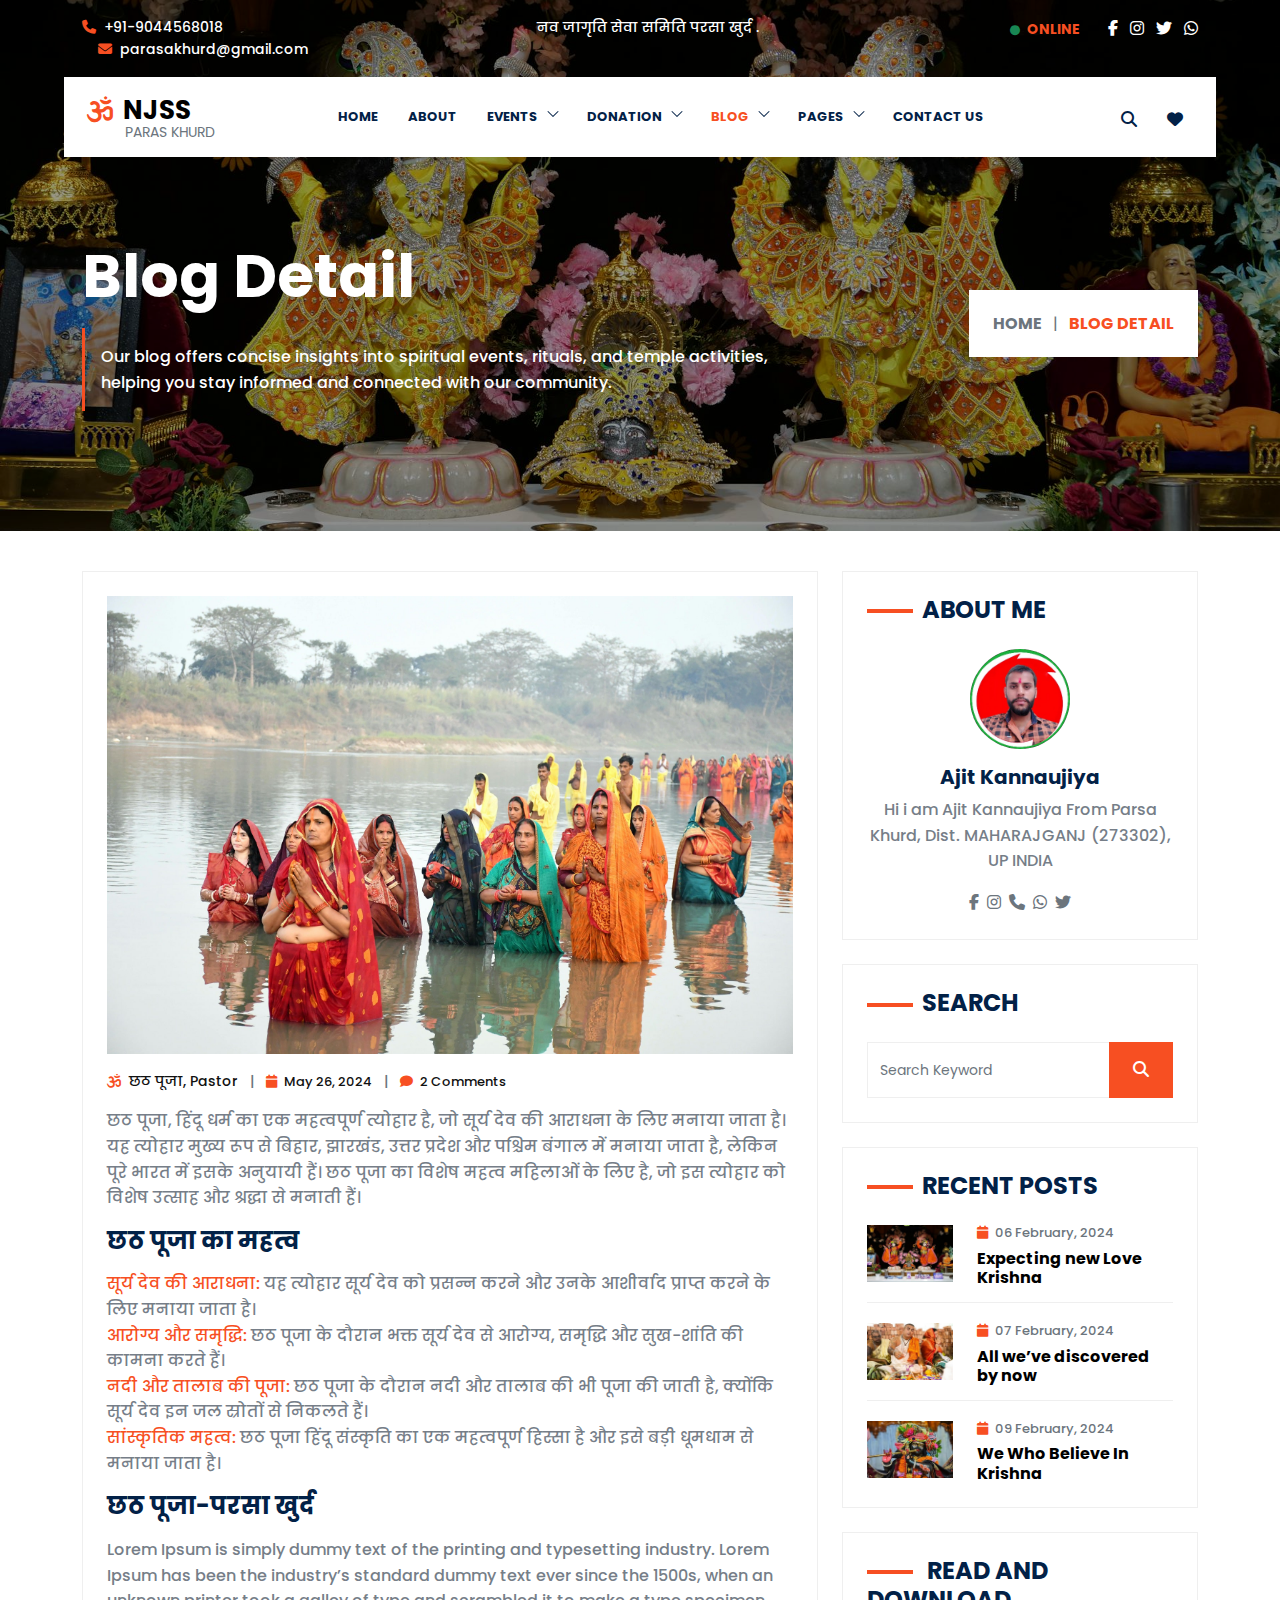
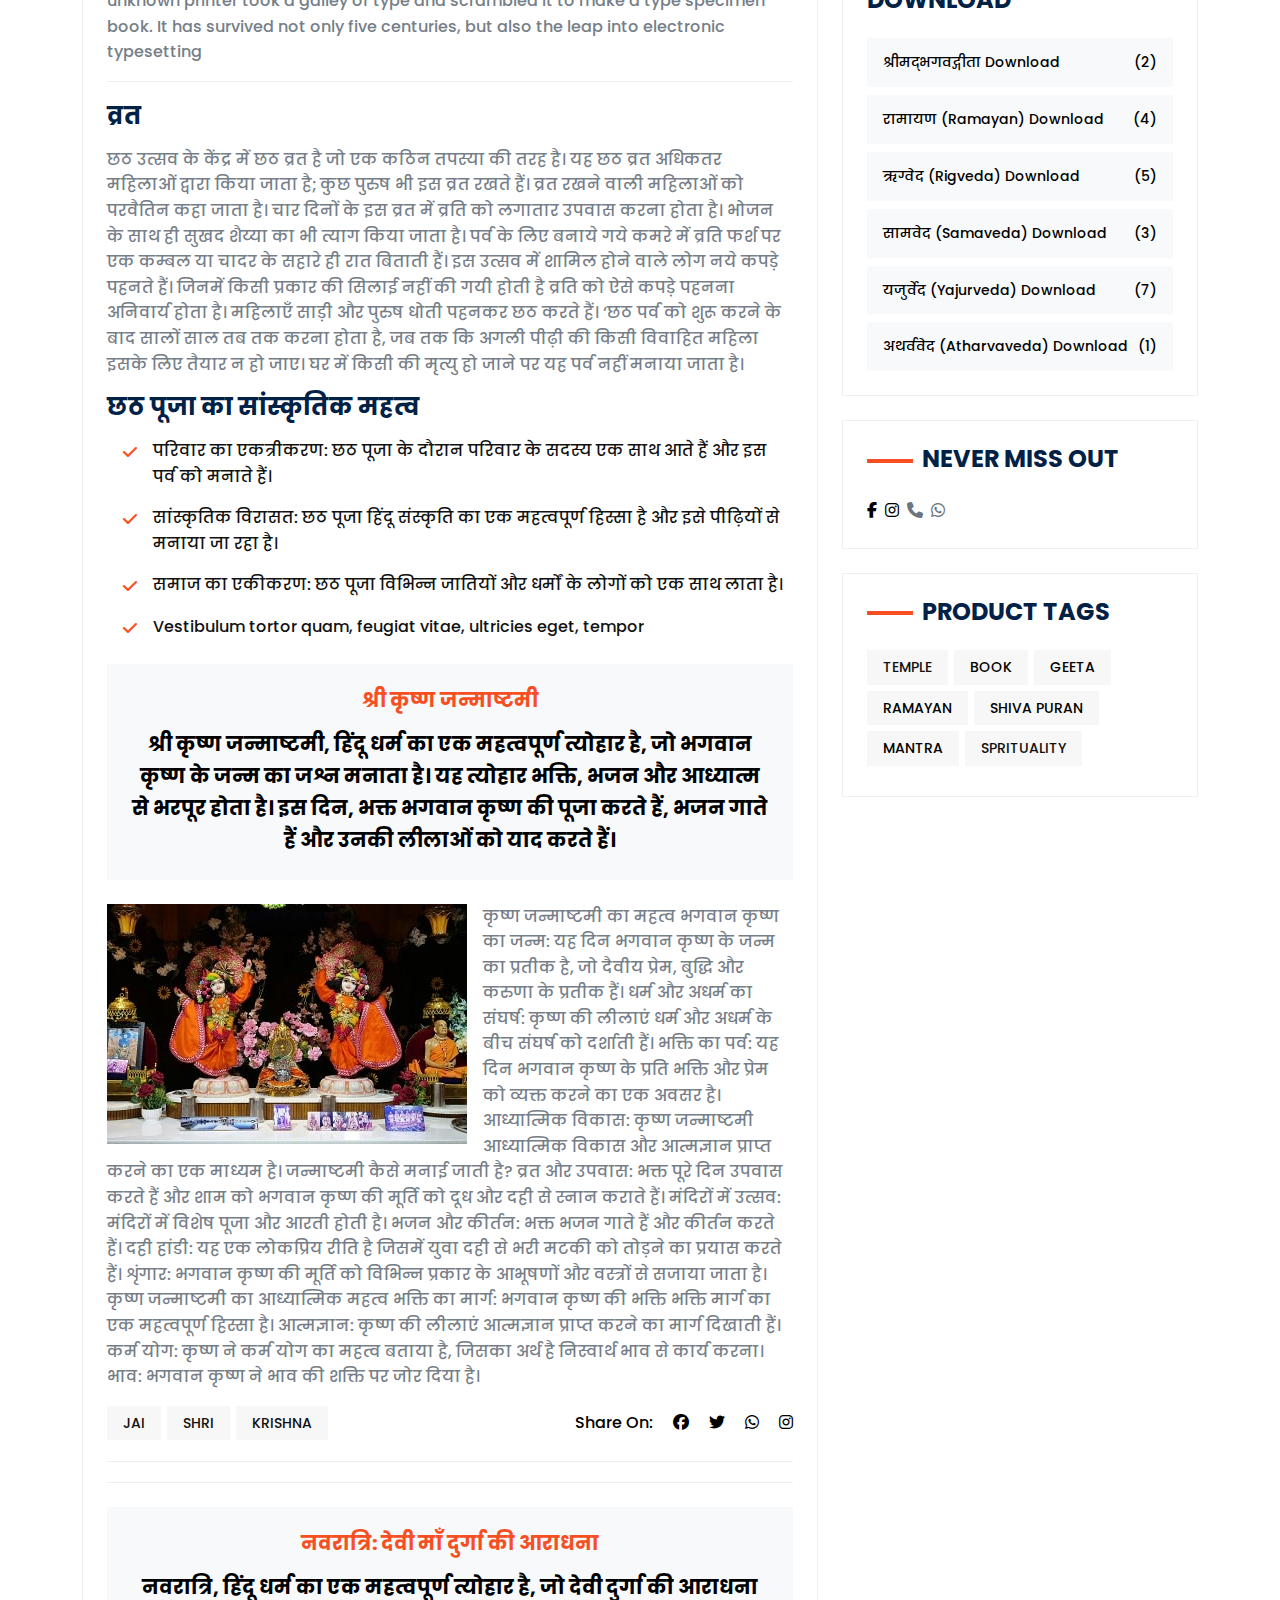
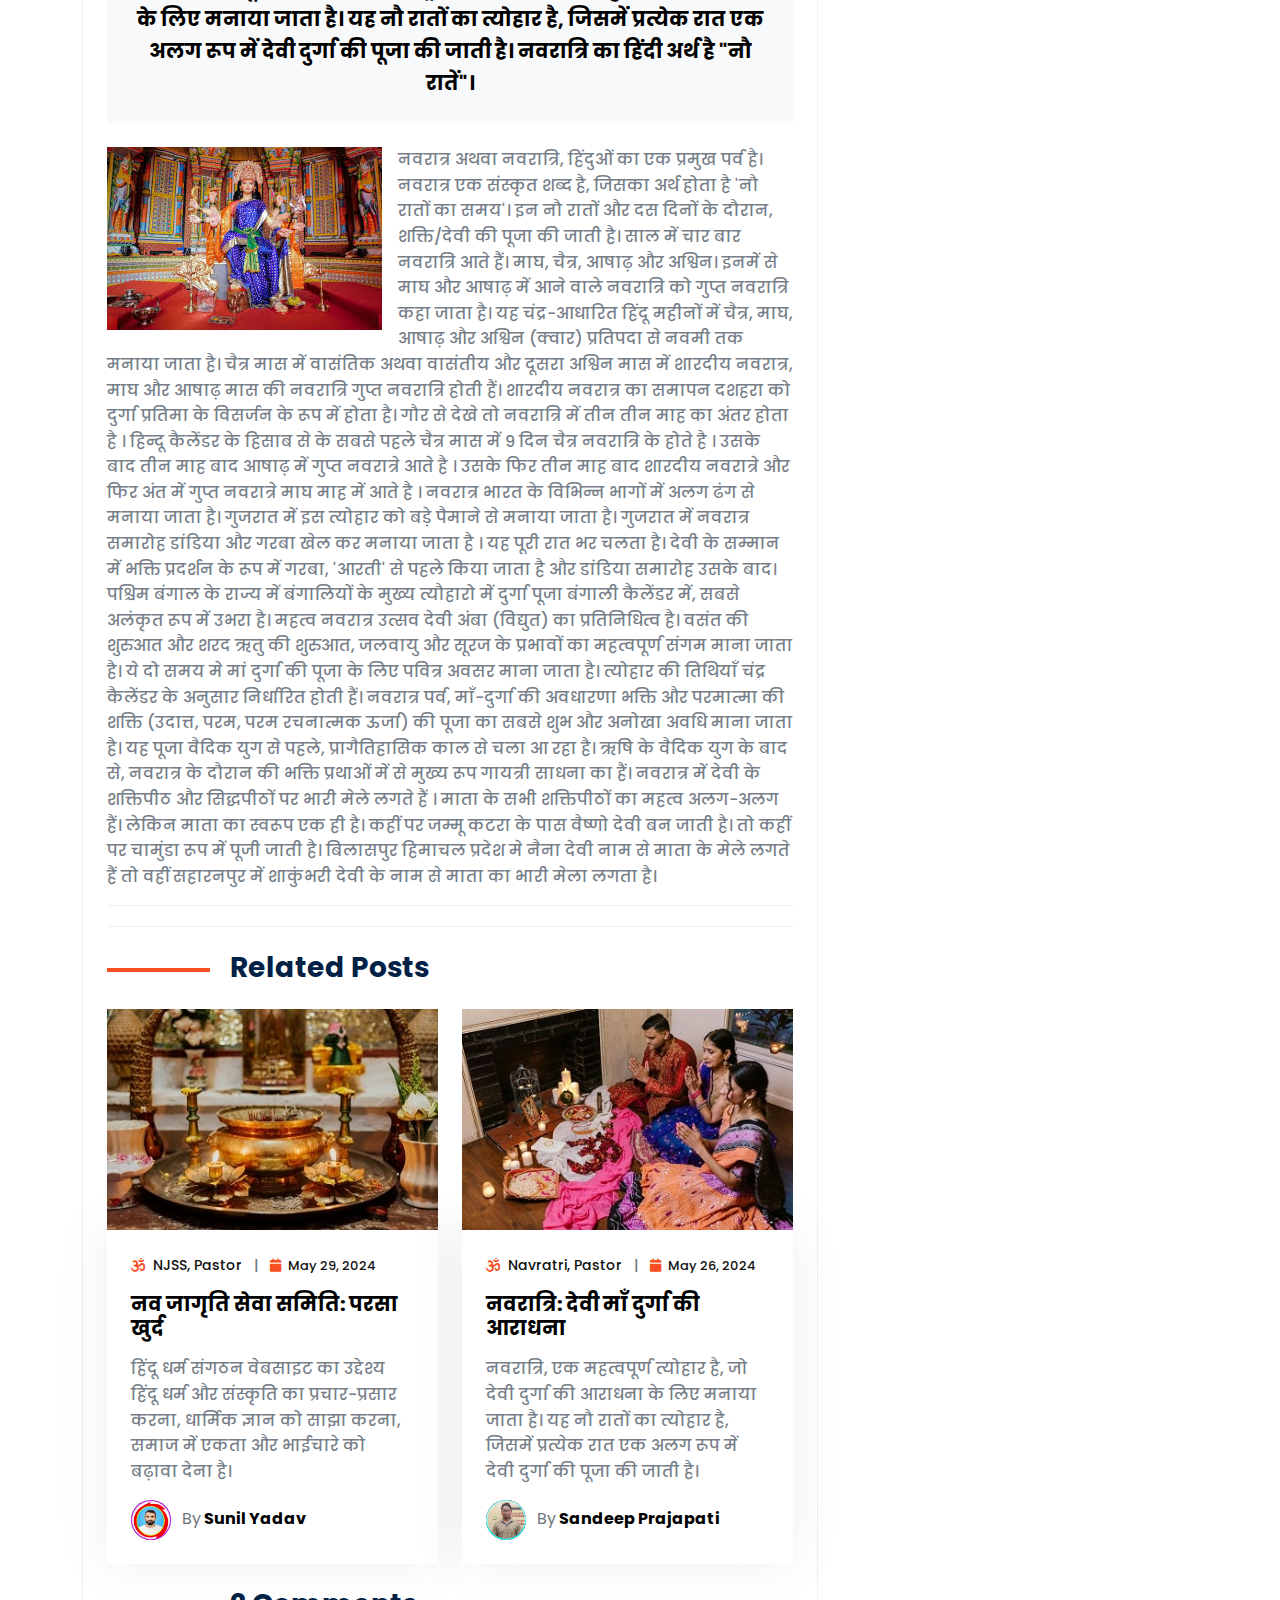
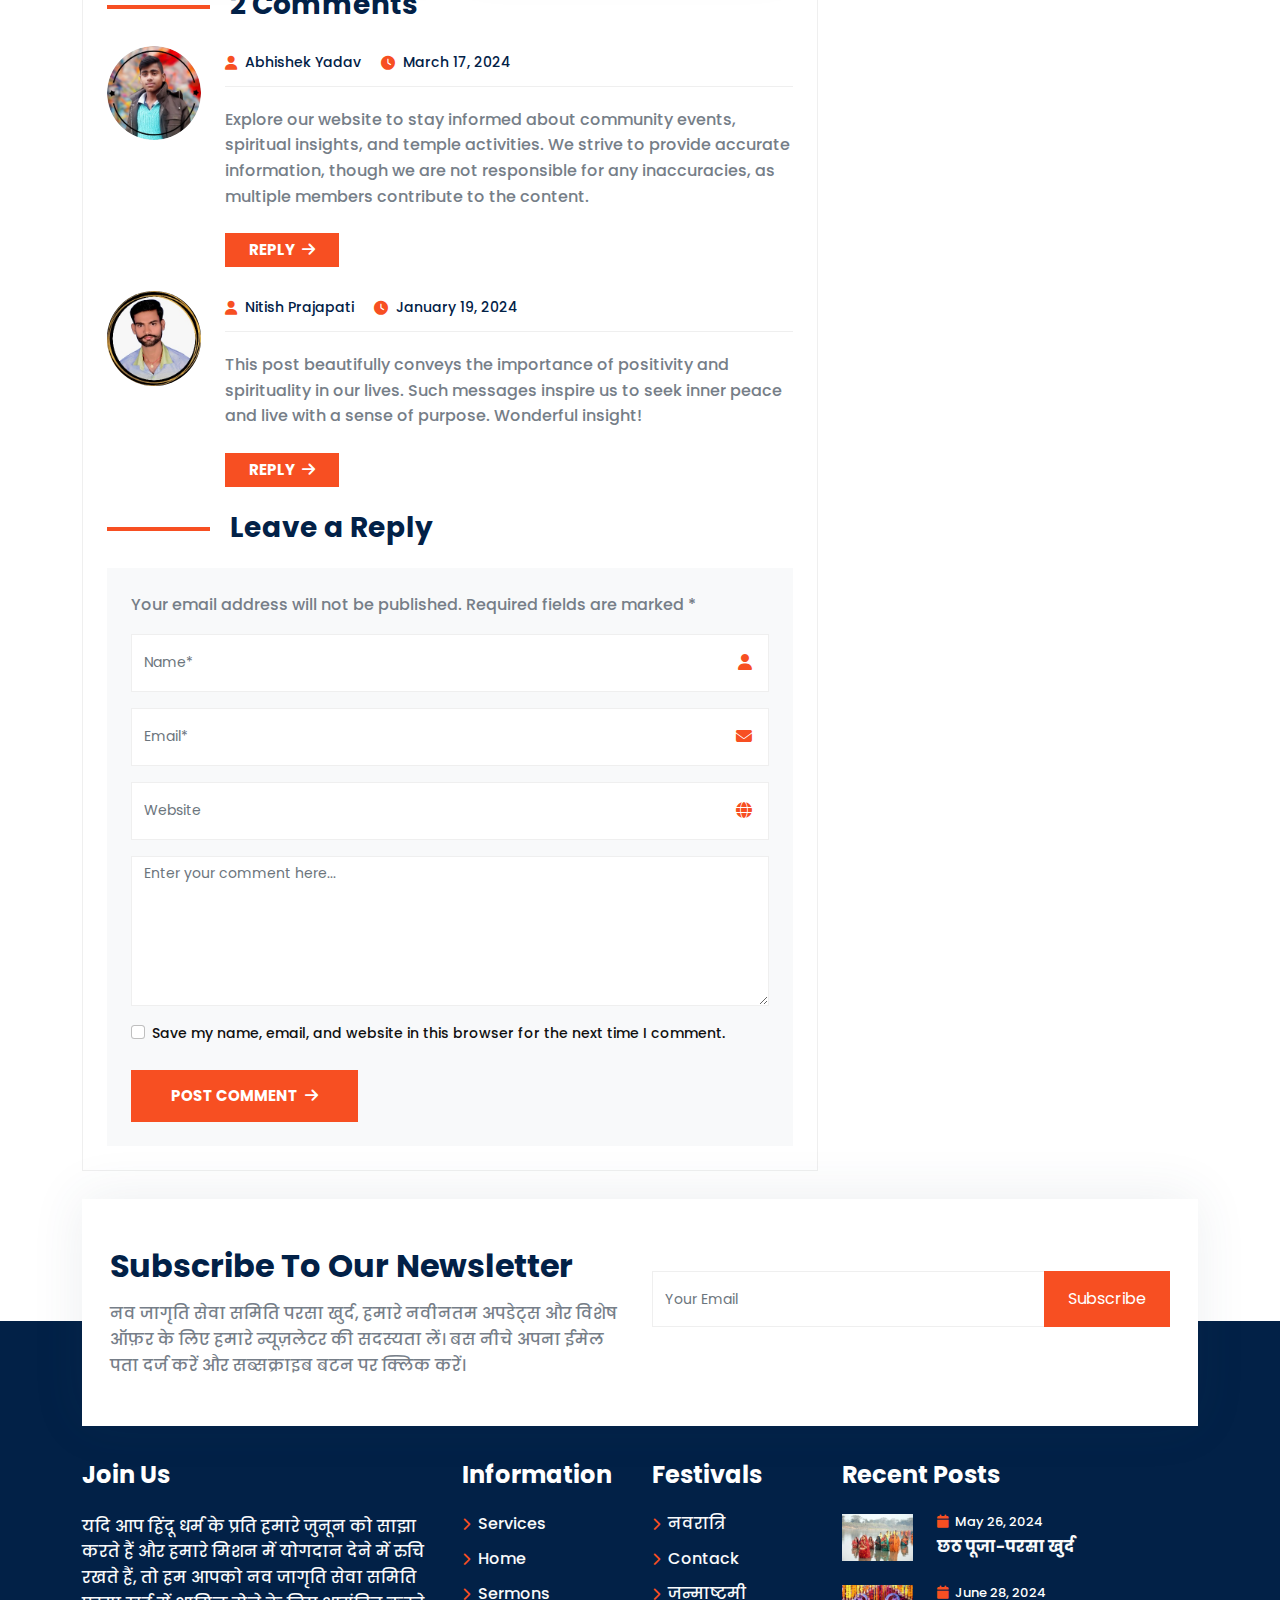
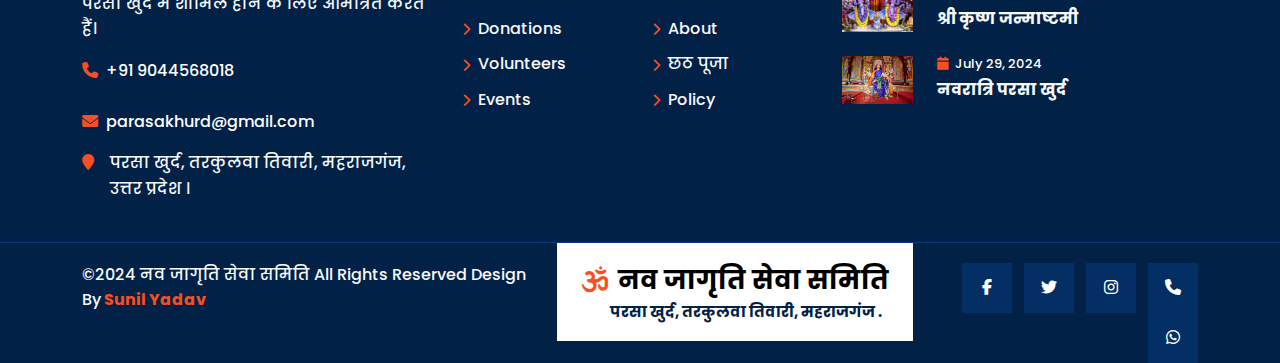
<file: blog_detail.html>
<!DOCTYPE html>
<html lang="en">
<head>
	<meta charset="utf-8">
	<meta http-equiv="X-UA-Compatible" content="IE=edge">
	<meta name="viewport" content="width=device-width, initial-scale=1">
	<title>NJSS Parsa Khurd</title>
	<link href="css/bootstrap.min.css" rel="stylesheet" >
	 <link href="fonts/css/fontawesome.min.css" rel="stylesheet" >
	<link href="fonts/css/brands.min.css" rel="stylesheet" />
    <link href="fonts/css/solid.min.css" rel="stylesheet" />
	<link href="css/global.css" rel="stylesheet">
	<link href="css/blog.css" rel="stylesheet">
    <link href="https://fonts.googleapis.com/css2?family=Poppins&display=swap" rel="stylesheet">
   <script src="https://ajax.googleapis.com/ajax/libs/jquery/3.7.1/jquery.min.js"></script>
	<script src="js/bootstrap.bundle.min.js"></script>
</head>

<body>
	<div class="main position-relative">
	 <div class="main_1 position-absolute top-0 w-100">
	   <section id="top" class="pt-3 pb-3">
		<div class="container-xl">
		  <div class="row top_1">
			<div class="col-md-4">
			  <div class="top_1l">
				<ul class="mb-0 font_14">
					<li class="d-inline-block"><a class="text-white a_tag" href="tel:+919044568018"><i class="fa fa-phone me-1 col_oran"></i> +91-9044568018</a></li>
				  <li class="d-inline-block ms-3"><a class="text-white a_tag" href="mailto:parasakhurd@gmail.com"><i class="fa fa-envelope me-1 col_oran"></i> parasakhurd@gmail.com</a></li>
				</ul>
			  </div>
			</div>
			<div class="col-md-4">
			  <div class="top_1m text-center">
				<ul class="mb-0 font_14">
				  <li class="d-inline-block ms-3"><a class="text-white a_tag" href="#"> नव जागृति सेवा समिति परसा खुर्द . </a></li>
				</ul>
			  </div>
			</div>
			<div class="col-md-4">
			  <div class="top_1r text-end">
				<ul class="mb-0 fs-6">
				  <li class="d-inline-block me-4 font_14"><a class="col_oran fw-bold" href="#"> <i class="fa fa-circle me-1 font_10 text-success"></i> ONLINE</a></li>
					<li class="d-inline-block"><a class="text-white fw-bold a_tag" href="https://www.facebook.com/nav.jagrti.seva.samiti/" target="_blank"> <i class="fa-brands fa-facebook-f"></i> </a></li>
					<li class="d-inline-block ms-2"><a class="text-white fw-bold a_tag" href="https://www.instagram.com/parasakhurd/" target="_blank"> <i class="fa-brands fa-instagram"></i> </a></li>
					<li class="d-inline-block ms-2"><a class="text-white fw-bold a_tag" href="https://x.com/parasakhurd" target="_blank"><i class="fa-brands fa-twitter"></i></a></li>
					<li class="d-inline-block ms-2"><a class="text-white fw-bold a_tag" href="https://wa.me/+916390604705" target="_blank"><i class="fa-brands fa-whatsapp"></i></a></li>
				</ul>	
			  </div>
			</div>
		  </div>
		</div>
	   </section>
	
   <section id="header">
<nav class="navbar navbar-expand-md navbar-light  p-0 bg-white" id="navbar_sticky">
  <div class="container-xl">
    <a class="p-0 navbar-brand fw-bold me-0  text-black" href="index.html"><i class="fa-solid fa-om me-1 col_oran"></i> NJSS <br>
<span class="fw-normal font_14 text-muted">Paras Khurd</span>
</a>
    <button class="navbar-toggler" type="button" data-bs-toggle="collapse" data-bs-target="#navbarSupportedContent" aria-controls="navbarSupportedContent" aria-expanded="false" aria-label="Toggle navigation">
      <span class="navbar-toggler-icon"></span>
    </button>
    <div class="collapse navbar-collapse" id="navbarSupportedContent">
	   <ul class="navbar-nav mb-0 ms-auto">
        <li class="nav-item">
          <a class="nav-link" aria-current="page" href="index.html">Home</a>
        </li>
		 
		<li class="nav-item">
          <a class="nav-link" href="about.html">About </a>
        </li>
		
		<li class="nav-item dropdown">
          <a class="nav-link dropdown-toggle" href="#" id="navbarDropdown" role="button" data-bs-toggle="dropdown" aria-expanded="false">
            Events
			<svg xmlns="http://www.w3.org/2000/svg" viewBox="0 0 24 24" fill="currentColor" aria-hidden="true" data-slot="icon"><path fill-rule="evenodd" d="M12.53 16.28a.75.75 0 0 1-1.06 0l-7.5-7.5a.75.75 0 0 1 1.06-1.06L12 14.69l6.97-6.97a.75.75 0 1 1 1.06 1.06l-7.5 7.5Z" clip-rule="evenodd"></path></svg>
          </a>
          <ul class="dropdown-menu drop_1" aria-labelledby="navbarDropdown">
            <li><a class="dropdown-item" href="events.html"> Events</a></li>
            <li><a class="dropdown-item border-0" href="event_detail.html"> Event Detail</a></li>
          </ul>
        </li>
		
		<li class="nav-item dropdown">
          <a class="nav-link dropdown-toggle" href="#" id="navbarDropdown" role="button" data-bs-toggle="dropdown" aria-expanded="false">
            Donation
			<svg xmlns="http://www.w3.org/2000/svg" viewBox="0 0 24 24" fill="currentColor" aria-hidden="true" data-slot="icon"><path fill-rule="evenodd" d="M12.53 16.28a.75.75 0 0 1-1.06 0l-7.5-7.5a.75.75 0 0 1 1.06-1.06L12 14.69l6.97-6.97a.75.75 0 1 1 1.06 1.06l-7.5 7.5Z" clip-rule="evenodd"></path></svg>
          </a>
          <ul class="dropdown-menu drop_1" aria-labelledby="navbarDropdown">
            <li><a class="dropdown-item" href="donation.html"> Donation</a></li>
            <li><a class="dropdown-item border-0" href="donation_detail.html"> Donation Detail</a></li>
          </ul>
        </li>
		
		
		
		<li class="nav-item dropdown">
          <a class="nav-link dropdown-toggle active" href="#" id="navbarDropdown" role="button" data-bs-toggle="dropdown" aria-expanded="false">
            Blog
			<svg xmlns="http://www.w3.org/2000/svg" viewBox="0 0 24 24" fill="currentColor" aria-hidden="true" data-slot="icon"><path fill-rule="evenodd" d="M12.53 16.28a.75.75 0 0 1-1.06 0l-7.5-7.5a.75.75 0 0 1 1.06-1.06L12 14.69l6.97-6.97a.75.75 0 1 1 1.06 1.06l-7.5 7.5Z" clip-rule="evenodd"></path></svg>
          </a>
          <ul class="dropdown-menu drop_1" aria-labelledby="navbarDropdown">
            <li><a class="dropdown-item" href="blog.html"> Blog</a></li>
            <li><a class="dropdown-item border-0" href="blog_detail.html"> Blog Detail</a></li>
          </ul>
        </li>

		
		<li class="nav-item dropdown">
          <a class="nav-link dropdown-toggle"  href="#" id="navbarDropdown" role="button" data-bs-toggle="dropdown" aria-expanded="false">
            Pages
			<svg xmlns="http://www.w3.org/2000/svg" viewBox="0 0 24 24" fill="currentColor" aria-hidden="true" data-slot="icon"><path fill-rule="evenodd" d="M12.53 16.28a.75.75 0 0 1-1.06 0l-7.5-7.5a.75.75 0 0 1 1.06-1.06L12 14.69l6.97-6.97a.75.75 0 1 1 1.06 1.06l-7.5 7.5Z" clip-rule="evenodd"></path></svg>
          </a>
          <ul class="dropdown-menu drop_1" aria-labelledby="navbarDropdown">
            <li><a class="dropdown-item" href="team.html"> Team</a></li>
			 <li><a class="dropdown-item" href="faq.html"> Faq</a></li>
          </ul>
        </li>
		
		<li class="nav-item">
          <a class="nav-link" href="contact.html">Contact Us</a>
        </li>

      </ul>
      <ul class="navbar-nav mb-0 ms-auto">
		<li class="nav-item dropdown">
          <a class="dropdown-toggle nav_hide nav-link fs-6" href="#" id="navbarDropdown" role="button" data-bs-toggle="dropdown" aria-expanded="false">
            <i class="fa fa-search"></i>
          </a>
		<ul class="dropdown-menu drop_1 drop_search p-3" aria-labelledby="navbarDropdown">
		<form class="navbar-form" role="search">
		<div class="input-group">
			<input type="text" class="form-control font_14" placeholder="Search Keyword">
			<span class="input-group-btn">
				<button class="btn btn-primary bg_blue border-0 rounded-0 p-2 px-3" type="button">
					<i class="fa fa-search"></i> </button>
			</span>
		</div>
		</form>
		</ul>
        </li>
			<li class="nav-item">
          <a class="nav-link fs-6" href="#"><i class="fa fa-heart"></i> </a>
        </li>
		
        
    </div>
  </div>
</nav>
</section>
 </div>
 
 <div class="main_2">
	<section id="center" class="center_blogdt">
		<div class="center_om bg_back">
			<div class="container-xl">
				<div class="row center_o1">
					<div class="col-md-9">
					  <div class="center_o1l">
					    <h1 class="font_60 text-white">Blog Detail</h1>
						<p class="text-white p-3 mt-3 mb-0">Our blog offers concise insights into spiritual events, rituals, and temple activities, <br> helping you stay informed and connected with our community.</p>
					  </div>
					</div>
					<div class="col-md-3">
					  <div class="center_o1r text-end">
					    <h6 class="d-inline-block text-muted bg-white mb-0 p-4  fw-bold"><a class="text-muted a_tag" href="#">HOME</a> <span class="mx-2 fw-normal">|</span> <span class="col_oran">BLOG DETAIL</span></h6>
					  </div>
					</div>
				</div>
			</div>
		</div>   
	</section>
 </div>
</div>

<section id="blog_pg" class="p_4 pb-0">
    <div class="container-xl">
	   <div class="blog_pg1 row">
	     <div class="col-md-8">
		   <div class="blog_dt p-4 border_1">
		     <div class="blog_dt1">
			   <div class="grid clearfix">
			<figure class="effect-jazz mb-0">
			<a href="blog_detail.html"><img src="img/34.jpg" class="w-100" alt="img25"></a>
			</figure>
			</div>
			   <ul class="font_14 mt-3">
		    <li class="d-inline-block"><i class="fa fa-om col_oran me-1"></i> छठ पूजा, Pastor</li>
			<li class="d-inline-block mx-2 text-muted">|</li>
			 <li class="d-inline-block font_13"><i class="fa fa-calendar col_oran me-1"></i>  May 26, 2024</li>
			 <li class="d-inline-block mx-2 text-muted">|</li>
			 <li class="d-inline-block font_13"><i class="fa fa-comment col_oran me-1"></i>  2 Comments</li>
		  </ul>
		  <p class="mt-3">छठ पूजा, हिंदू धर्म का एक महत्वपूर्ण त्योहार है, जो सूर्य देव की आराधना के लिए मनाया जाता है। यह त्योहार मुख्य रूप से बिहार, झारखंड, उत्तर प्रदेश और पश्चिम बंगाल में मनाया जाता है, लेकिन पूरे भारत में इसके अनुयायी हैं। छठ पूजा का विशेष महत्व महिलाओं के लिए है, जो इस त्योहार को विशेष उत्साह और श्रद्धा से मनाती हैं।</p>
		  <h4>छठ पूजा का महत्व</h4>
		  <p class="mt-3"><a class="col_oran">सूर्य देव की आराधना: </a>  यह त्योहार सूर्य देव को प्रसन्न करने और उनके आशीर्वाद प्राप्त करने के लिए मनाया जाता है। <br>
			<a class="col_oran">आरोग्य और समृद्धि: </a> छठ पूजा के दौरान भक्त सूर्य देव से आरोग्य, समृद्धि और सुख-शांति की कामना करते हैं।<br>
			<a class="col_oran">नदी और तालाब की पूजा: </a> छठ पूजा के दौरान नदी और तालाब की भी पूजा की जाती है, क्योंकि सूर्य देव इन जल स्रोतों से निकलते हैं।<br>
			<a class="col_oran">सांस्कृतिक महत्व: </a> छठ पूजा हिंदू संस्कृति का एक महत्वपूर्ण हिस्सा है और इसे बड़ी धूमधाम से मनाया जाता है।</p>
		  <h4>छठ पूजा-परसा खुर्द</h4>
		  <p class="mt-3">Lorem Ipsum is simply dummy text of the printing and typesetting industry. Lorem Ipsum has been the industry’s standard dummy text ever since the 1500s, when an unknown printer took a galley of type and scrambled it to make a type specimen book. It has survived not only five centuries, but also the leap into electronic typesetting</p><hr>
		  <h4>व्रत</h4>
		  <p class="mt-3">छठ उत्सव के केंद्र में छठ व्रत है जो एक कठिन तपस्या की तरह है। यह छठ व्रत अधिकतर महिलाओं द्वारा किया जाता है; कुछ पुरुष भी इस व्रत रखते हैं। व्रत रखने वाली महिलाओं को परवैतिन कहा जाता है। चार दिनों के इस व्रत में व्रति को लगातार उपवास करना होता है। भोजन के साथ ही सुखद शैय्या का भी त्याग किया जाता है। पर्व के लिए बनाये गये कमरे में व्रति फर्श पर एक कम्बल या चादर के सहारे ही रात बिताती हैं। इस उत्सव में शामिल होने वाले लोग नये कपड़े पहनते हैं। जिनमें किसी प्रकार की सिलाई नहीं की गयी होती है व्रति को ऐसे कपड़े पहनना अनिवार्य होता है। महिलाएँ साड़ी और पुरुष धोती पहनकर छठ करते हैं। ‘छठ पर्व को शुरू करने के बाद सालों साल तब तक करना होता है, जब तक कि अगली पीढ़ी की किसी विवाहित महिला इसके लिए तैयार न हो जाए। घर में किसी की मृत्यु हो जाने पर यह पर्व नहीं मनाया जाता है।</p>
		  <h4>छठ पूजा का सांस्कृतिक महत्व</h4>
		  <ul class="mb-0 flex_box mt-3 ms-3">
<li class="d-flex"><span><i class="fa fa-check col_oran me-3 align-middle"></i></span> परिवार का एकत्रीकरण: छठ पूजा के दौरान परिवार के सदस्य एक साथ आते हैं और इस पर्व को मनाते हैं।</li>
<li class="d-flex mt-3"><span><i class="fa fa-check col_oran me-3 align-middle"></i></span> सांस्कृतिक विरासत: छठ पूजा हिंदू संस्कृति का एक महत्वपूर्ण हिस्सा है और इसे पीढ़ियों से मनाया जा रहा है।</li>
<li class="d-flex mt-3"><span><i class="fa fa-check col_oran me-3 align-middle"></i></span> समाज का एकीकरण: छठ पूजा विभिन्न जातियों और धर्मों के लोगों को एक साथ लाता है।</li>
<li class="d-flex mt-3"><span><i class="fa fa-check col_oran me-3 align-middle"></i></span> Vestibulum tortor quam, feugiat vitae, ultricies eget, tempor </li>
</ul>
<div class="blog_dt1 bg-light p-4 mt-4 text-center">
<h5 class="col_oran mb-3">श्री कृष्ण जन्माष्टमी</h5>
 <p class="fs-5 mb-0 fw-bold text-black">श्री कृष्ण जन्माष्टमी, हिंदू धर्म का एक महत्वपूर्ण त्योहार है, जो भगवान कृष्ण के जन्म का जश्न मनाता है। यह त्योहार भक्ति, भजन और आध्यात्म से भरपूर होता है। इस दिन, भक्त भगवान कृष्ण की पूजा करते हैं, भजन गाते हैं और उनकी लीलाओं को याद करते हैं।</p>
</div>
<div class="blog_pgdt1i1 mt-4">
		    <img src="img/19.jpg" alt="abc" class="float-start me-3">
			<p>कृष्ण जन्माष्टमी का महत्व
				भगवान कृष्ण का जन्म: यह दिन भगवान कृष्ण के जन्म का प्रतीक है, जो दैवीय प्रेम, बुद्धि और करुणा के प्रतीक हैं।
				धर्म और अधर्म का संघर्ष: कृष्ण की लीलाएं धर्म और अधर्म के बीच संघर्ष को दर्शाती हैं।
				भक्ति का पर्व: यह दिन भगवान कृष्ण के प्रति भक्ति और प्रेम को व्यक्त करने का एक अवसर है।
				आध्यात्मिक विकास: कृष्ण जन्माष्टमी आध्यात्मिक विकास और आत्मज्ञान प्राप्त करने का एक माध्यम है।
				जन्माष्टमी कैसे मनाई जाती है?
				व्रत और उपवास: भक्त पूरे दिन उपवास करते हैं और शाम को भगवान कृष्ण की मूर्ति को दूध और दही से स्नान कराते हैं।
				मंदिरों में उत्सव: मंदिरों में विशेष पूजा और आरती होती है।
				भजन और कीर्तन: भक्त भजन गाते हैं और कीर्तन करते हैं।
				दही हांडी: यह एक लोकप्रिय रीति है जिसमें युवा दही से भरी मटकी को तोड़ने का प्रयास करते हैं।
				शृंगार: भगवान कृष्ण की मूर्ति को विभिन्न प्रकार के आभूषणों और वस्त्रों से सजाया जाता है।
				कृष्ण जन्माष्टमी का आध्यात्मिक महत्व
				भक्ति का मार्ग: भगवान कृष्ण की भक्ति भक्ति मार्ग का एक महत्वपूर्ण हिस्सा है।
				आत्मज्ञान: कृष्ण की लीलाएं आत्मज्ञान प्राप्त करने का मार्ग दिखाती हैं।
				कर्म योग: कृष्ण ने कर्म योग का महत्व बताया है, जिसका अर्थ है निस्वार्थ भाव से कार्य करना।
				भाव: भगवान कृष्ण ने भाव की शक्ति पर जोर दिया है।</p>
		  </div>
		  <div class="blog_1dt2i row">
		    <div class="col-md-7">
			 <div class="blog_1dt2il">
			   <ul class="mb-0 tags">
				 <li class="d-inline-block"><a >Jai</a></li>
				 <li class="d-inline-block"><a >Shri</a></li>
				 <li class="d-inline-block"><a >Krishna</a></li>
				 </ul>
			 </div>
			</div>
			<div class="col-md-5">
			 <div class="blog_1dt2ir mt-1 text-end">
			    <ul class="mb-0">
				 <li class="d-inline-block"><a href="blog_detail.html">Share On:</a></li>
				 <li class="d-inline-block ms-3"><a href="blog_detail.html" target="_blank"><i class="fa-brands fa-facebook"></i></a></li>
				 <li class="d-inline-block ms-3"><a href="blog_detail.html"><i class="fa-brands fa-twitter"></i></a></li>
				 <li class="d-inline-block ms-3"><a href="https://api.whatsapp.com/send?text=Check out this amazing news: [LINK TO NEWS ARTICLE]" target="_blank">
					<i class="fa-brands fa-whatsapp"></i></a></li>
				 <li class="d-inline-block ms-3"><a href="blog_detail.html" target="_blank"><i class="fa-brands fa-instagram"></i></a></li>
				 </ul>
			 </div>
			</div>
		  </div>
			 </div><hr>
			 
			 
			 <hr>
			 <div class="blog_dt1 bg-light p-4 mt-4 text-center">
				<h5 class="col_oran mb-3">नवरात्रि: देवी माँ दुर्गा की आराधना</h5>
				 <p class="fs-5 mb-0 fw-bold text-black">नवरात्रि, हिंदू धर्म का एक महत्वपूर्ण त्योहार है, जो देवी दुर्गा की आराधना के लिए मनाया जाता है। यह नौ रातों का त्योहार है, जिसमें प्रत्येक रात एक अलग रूप में देवी दुर्गा की पूजा की जाती है। नवरात्रि का हिंदी अर्थ है "नौ रातें"।</p>
				</div>
				<div class="blog_pgdt1i1 mt-4">
							<img src="img/119.jpg" alt="abc" class="float-start me-3">
							<p>नवरात्र अथवा नवरात्रि, हिंदुओं का एक प्रमुख पर्व है। नवरात्र एक संस्कृत शब्द है, जिसका अर्थ होता है 'नौ रातों का समय'। इन नौ रातों और दस दिनों के दौरान, शक्ति/देवी की पूजा की जाती है। साल में चार बार नवरात्रि आते हैं। माघ, चैत्र, आषाढ़ और अश्विन। इनमें से माघ और आषाढ़ में आने वाले नवरात्रि को गुप्त नवरात्रि कहा जाता है। यह चंद्र-आधारित हिंदू महीनों में चैत्र, माघ, आषाढ़ और अश्विन (क्वार) प्रतिपदा से नवमी तक मनाया जाता है। चैत्र मास में वासंतिक अथवा वासंतीय और दूसरा अश्विन मास में शारदीय नवरात्र, माघ और आषाढ़ मास की नवरात्रि गुप्त नवरात्रि होती हैं। शारदीय नवरात्र का समापन दशहरा को दुर्गा प्रतिमा के विसर्जन के रूप में होता है। गौर से देखे तो नवरात्रि में तीन तीन माह का अंतर होता है । हिन्दू कैलेंडर के हिसाब से के सबसे पहले चैत्र मास में 9 दिन चैत्र नवरात्रि के होते है । उसके बाद तीन माह बाद आषाढ़ में गुप्त नवरात्रे आते है । उसके फिर तीन माह बाद शारदीय नवरात्रे और फिर अंत में गुप्त नवरात्रे माघ माह में आते है ।

								नवरात्र भारत के विभिन्न भागों में अलग ढंग से मनाया जाता है। गुजरात में इस त्योहार को बड़े पैमाने से मनाया जाता है। गुजरात में नवरात्र समारोह डांडिया और गरबा खेल कर मनाया जाता है । यह पूरी रात भर चलता है। देवी के सम्मान में भक्ति प्रदर्शन के रूप में गरबा, 'आरती' से पहले किया जाता है और डांडिया समारोह उसके बाद। पश्चिम बंगाल के राज्य में बंगालियों के मुख्य त्यौहारो में दुर्गा पूजा बंगाली कैलेंडर में, सबसे अलंकृत रूप में उभरा है।
								
								महत्व
								नवरात्र उत्सव देवी अंबा (विद्युत) का प्रतिनिधित्व है। वसंत की शुरुआत और शरद ऋतु की शुरुआत, जलवायु और सूरज के प्रभावों का महत्वपूर्ण संगम माना जाता है। ये दो समय मे मां दुर्गा की पूजा के लिए पवित्र अवसर माना जाता है। त्योहार की तिथियाँ चंद्र कैलेंडर के अनुसार निर्धारित होती हैं। नवरात्र पर्व, माँ-दुर्गा की अवधारणा भक्ति और परमात्मा की शक्ति (उदात्त, परम, परम रचनात्मक ऊर्जा) की पूजा का सबसे शुभ और अनोखा अवधि माना जाता है। यह पूजा वैदिक युग से पहले, प्रागैतिहासिक काल से चला आ रहा है। ऋषि के वैदिक युग के बाद से, नवरात्र के दौरान की भक्ति प्रथाओं में से मुख्य रूप गायत्री साधना का हैं। नवरात्र में देवी के शक्तिपीठ और सिद्धपीठों पर भारी मेले लगते हैं । माता के सभी शक्तिपीठों का महत्व अलग-अलग हैं। लेकिन माता का स्वरूप एक ही है। कहीं पर जम्मू कटरा के पास वैष्णो देवी बन जाती है। तो कहीं पर चामुंडा रूप में पूजी जाती है। बिलासपुर हिमाचल प्रदेश मे नैना देवी नाम से माता के मेले लगते हैं तो वहीं सहारनपुर में शाकुंभरी देवी के नाम से माता का भारी मेला लगता है।
								
								</p>
						  </div><hr>
						 <!--
							 
			 
							-->
			 
			 <hr>
			 <div class="blog_dt3 mt-4">
			    <h3 class="head_1">Related Posts</h3>
				<div class="blog_1 row mt-4">
     <div class="col-md-6">
	   <div class="blog_1i">
	       <div class="blog_1i1">
	         <div class="grid clearfix">
			<figure class="effect-jazz mb-0">
			<a href="#"><img src="img/15.jpg" class="w-100" alt="img25"></a>
			</figure>
			</div>
	   </div>
	   <div class="blog_1i2 p-4 bg-white shadow_box">
	     <ul class="font_14">
		    <li class="d-inline-block"><i class="fa fa-om col_oran me-1"></i> NJSS, Pastor</li>
			<li class="d-inline-block mx-2 text-muted">|</li>
			 <li class="d-inline-block font_13"><i class="fa fa-calendar col_oran me-1"></i>  May 29, 2024</li>
		  </ul>
		  <h5 class="mt-3"><a href="#">नव जागृति सेवा समिति: परसा खुर्द</a></h5>
		  <p class="mt-3">हिंदू धर्म संगठन वेबसाइट का उद्देश्य हिंदू धर्म और संस्कृति का प्रचार-प्रसार करना, धार्मिक ज्ञान को साझा करना, समाज में एकता और भाईचारे को बढ़ावा देना है।</p>
		  <h6 class="fw-bold mb-0"><img src="img/23.jpg" width="40" height="40" class="rounded-circle me-2" alt="abc"> <span class="text-muted fw-normal">By</span> <a href="#">Sunil Yadav</a></h6>
	   </div>
	   </div>
	 </div>
	 <div class="col-md-6">
	   <div class="blog_1i">
	       <div class="blog_1i1">
	         <div class="grid clearfix">
			<figure class="effect-jazz mb-0">
			<a href="#"><img src="img/37.jpg" class="w-100" alt="img25"></a>
			</figure>
			</div>
	   </div>
	   <div class="blog_1i2 p-4 bg-white shadow_box">
	     <ul class="font_14">
		    <li class="d-inline-block"><i class="fa fa-om col_oran me-1"></i> Navratri, Pastor</li>
			<li class="d-inline-block mx-2 text-muted">|</li>
			 <li class="d-inline-block font_13"><i class="fa fa-calendar col_oran me-1"></i>  May 26, 2024</li>
		  </ul>
		  <h5 class="mt-3"><a href="#">नवरात्रि: देवी माँ दुर्गा की आराधना</a></h5>
		  <p class="mt-3">नवरात्रि, एक महत्वपूर्ण त्योहार है, जो देवी दुर्गा की आराधना के लिए मनाया जाता है। यह नौ रातों का त्योहार है, जिसमें प्रत्येक रात एक अलग रूप में देवी दुर्गा की पूजा की जाती है।</p>
		  <h6 class="fw-bold mb-0"><img src="img/sandeep.jpg" width="40" height="40" class="rounded-circle me-2" alt="abc"> <span class="text-muted fw-normal">By</span> <a href="#">Sandeep Prajapati</a></h6>
	   </div>
	   </div>
	 </div>
  </div>
			 </div>
			 <div class="blog_dt4 mt-4">
			    <h3 class="head_1 mb-4">2 Comments</h3>
				<div class="blog_dt4i row">
	    <div class="col-md-2 col-2">
		 <div class="blog_dt4il">
		   <img alt="abc" class="w-100 rounded-circle" src="img/abhishek.png">
		 </div>
		</div>
		<div class="col-md-10 col-10">
		 <div class="blog_dt4ir">
		   <h6 class="font_14 mt-2">
<i class="fa fa-user col_oran me-1 align-middle"></i> Abhishek Yadav <i class="fa fa-clock col_oran me-1 ms-3 align-middle"></i> March 17, 2024</h6>
<hr>
<p class="mb-0">Explore our website to stay informed about community events, spiritual insights, and temple activities. We strive to provide accurate information, though we are not responsible for any inaccuracies, as multiple members contribute to the content.</p>
<h6 class="mb-0 mt-4"><a class="button p-2 px-4" href="#">Reply <i class="fa fa-arrow-right ms-1"></i></a></h6>
		 </div>
		</div>
	   </div>
	            <div class="blog_dt4i row mt-4">
	    <div class="col-md-2 col-2">
		 <div class="blog_dt4il">
		   <img alt="abc" class="w-100 rounded-circle" src="img/nitish.jpg">
		 </div>
		</div>
		<div class="col-md-10 col-10">
		 <div class="blog_dt4ir">
		   <h6 class="font_14 mt-2">
<i class="fa fa-user col_oran me-1 align-middle"></i> Nitish Prajapati <i class="fa fa-clock col_oran me-1 ms-3 align-middle"></i> January 19, 2024</h6>
<hr>
<p class="mb-0">This post beautifully conveys the importance of positivity and spirituality in our lives. Such messages inspire us to seek inner peace and live with a sense of purpose. Wonderful insight!</p>
<h6 class="mb-0 mt-4"><a class="button p-2 px-4" href="#">Reply <i class="fa fa-arrow-right ms-1"></i></a></h6>
		 </div>
		</div>
	   </div>
			 </div>
			 <div class="blog_dt5 mt-4">
			    <h3 class="head_1 mb-4">Leave a Reply</h3>
				<div class="blog_dt5i bg-light p-4">
				  <p>Your email address will not be published. Required fields are marked *</p>
				  <div class="input-group border_1 bg-white">
			<input type="text" class="form-control font_14 bg-transparent border-0" placeholder="Name*">
			<span class="input-group-btn">
				<button class="btn btn-primary bg-transparent border-0 rounded-0 p-3 col_oran" type="button">
					<i class="fa fa-user"></i> </button>
			</span>
		</div>
		          <div class="input-group border_1 bg-white mt-3">
			<input type="text" class="form-control font_14 bg-transparent border-0" placeholder="Email*">
			<span class="input-group-btn">
				<button class="btn btn-primary bg-transparent border-0 rounded-0 p-3 col_oran" type="button">
					<i class="fa fa-envelope"></i> </button>
			</span>
		</div>
		<div class="input-group border_1 bg-white mt-3">
			<input type="text" class="form-control font_14 bg-transparent border-0" placeholder="Website">
			<span class="input-group-btn">
				<button class="btn btn-primary bg-transparent border-0 rounded-0 p-3 col_oran" type="button">
					<i class="fa fa-globe"></i> </button>
			</span>
		</div>
		<textarea class="form-control  mt-3 form_text" placeholder="Enter your comment here..."></textarea>
		<div class="form-check mt-3 font_14">
<input class="form-check-input" type="checkbox" value="">
<label class="form-check-label" for="flexCheckDefault">
Save my name, email, and website in this browser for the next time I comment.
</label>
</div>
<h6 class="mb-0 mt-4 center_sm"><a class="button" href="#">Post Comment <i class="fa fa-arrow-right ms-1"></i></a></h6>
				</div>
			 </div>
		   </div>
		 </div>
		 <div class="col-md-4">
		   <div class="blog_pg1r">
		     <div class="blog_pg1r1 border_1 p-4">
		        <h4 class="head_1 mb-4">ABOUT ME</h4>
				<div class="blog_pg1r1i text-center">
				  <img src="img/102.jpg" width="100" height="100" class="rounded-circle" alt="abc">
				  <h5 class="mt-3">Ajit Kannaujiya</h5>
				  <p>Hi i am Ajit Kannaujiya From Parsa Khurd, Dist. MAHARAJGANJ (273302), UP INDIA</p>
				  <ul class="mb-0">
				    <li class="d-inline-block"><a class="text-muted a_tag" href="https://www.facebook.com/nav.jagrti.seva.samiti/" target="_blank"><i class="fa-brands fa-facebook-f"></i></a></li>
					 <li class="d-inline-block ms-1"><a class="text-muted a_tag" href="https://www.instagram.com/parasakhurd/" target="_blank"><i class="fa-brands fa-instagram"></i></a></li>
					<li class="d-inline-block ms-1"><a class="text-muted a_tag" href="tel:+917571951094" target="_blank"><i class="fa-solid fa-phone"></i></a></li>
					<li class="d-inline-block ms-1"><a class="text-muted a_tag" href="https://wa.me/+917571951094" target="_blank"><i class="fa-brands fa-whatsapp"></i></a></li>
					<li class="d-inline-block ms-1"><a class="text-muted a_tag" href="https://x.com/parasakhurd" target="_blank"><i class="fa-brands fa-twitter"></i></a></li>
				   </ul>
				</div>
		   </div>
		     <div class="shop_pg1r1 border_1 p-4 mt-4">
		        <h4 class="head_1 mb-4">SEARCH</h4>
				<div class="input-group">
			<input type="text" class="form-control font_14" placeholder="Search Keyword">
			<span class="input-group-btn">
				<button class="btn btn-primary bg_oran border-0 rounded-0 p-3 px-4" type="button">
					<i class="fa fa-search"></i> </button>
			</span>
		</div>
		   </div>
		   <div class="blog_pg1r1 border_1 p-4 mt-4">
		        <h4 class="head_1 mb-4">RECENT POSTS</h4>
				<div class="blog_1r1i row">
		  <div class="col-md-4 col-4">
		   <div class="blog_1r1il">
		       <div class="grid clearfix">
			<figure class="effect-jazz mb-0">
			<a href="blog_detail.html"><img src="img/19.jpg" class="w-100" alt="img25"></a>
			</figure>
			</div>
		   </div>
		  </div>
		  <div class="col-md-8 col-8">
		   <div class="blog_1r1ir">
		     <h6 class="text-muted  font_13"><i class="fa fa-calendar col_oran me-1"></i> 06 February, 2024</h6>
			 <h5 class="mb-0 fs-6"><a href="blog_detail.html">Expecting new Love Krishna</a></h5>
		   </div>
		  </div>
		</div><hr>
		        <div class="blog_1r1i row">
		  <div class="col-md-4 col-4">
		   <div class="blog_1r1il">
		       <div class="grid clearfix">
			<figure class="effect-jazz mb-0">
			<a href="blog_detail.html"><img src="img/20.jpg" class="w-100" alt="img25"></a>
			</figure>
			</div>
		   </div>
		  </div>
		  <div class="col-md-8 col-8">
		   <div class="blog_1r1ir">
		     <h6 class="text-muted  font_13"><i class="fa fa-calendar col_oran me-1"></i> 07 February, 2024</h6>
			 <h5 class="mb-0 fs-6"><a href="blog_detail.html">All we’ve discovered by now</a></h5>
		   </div>
		  </div>
		</div><hr>
		<div class="blog_1r1i row">
		  <div class="col-md-4 col-4">
		   <div class="blog_1r1il">
		       <div class="grid clearfix">
			<figure class="effect-jazz mb-0">
			<a href="blog_detail.html"><img src="img/21.jpg" class="w-100" alt="img25"></a>
			</figure>
			</div>
		   </div>
		  </div>
		  <div class="col-md-8 col-8">
		   <div class="blog_1r1ir">
		     <h6 class="text-muted  font_13"><i class="fa fa-calendar col_oran me-1"></i> 09 February, 2024</h6>
			 <h5 class="mb-0 fs-6"><a href="blog_detail.html">We Who Believe In Krishna</a></h5>
		   </div>
		  </div>
		</div>
		   </div>
		   <div class="shop_pg1r1 border_1 p-4 mt-4">
			<h4 class="head_1 mb-4"> READ AND DOWNLOAD</h4>
			<h6 class="font_14"><a class="bg-light d-block p-3" href="https://yogalife.co.in/wp-content/uploads/2017/04/Bhagavad-gita-hindi.pdf" target="_blank">श्रीमद्भगवद्गीता Download <span class="float-end">(2)</span></a></h6>
			<h6 class="font_14"><a class="bg-light d-block p-3" href="https://ia903203.us.archive.org/4/items/wg966/WG966-2020%20or%20before%20-Shrimad%20Valmiki%20Ramayan%20%28Gita%20Press%29.pdf" target="_blank">रामायण (Ramayan) Download <span class="float-end">(4)</span></a></h6>
			<h6 class="font_14"><a class="bg-light d-block p-3" href="https://vedpuran.net/wp-content/uploads/2021/06/rigved-full-hd.pdf" target="_blank">ऋग्वेद (Rigveda) Download<span class="float-end">(5)</span></a></h6>
			<h6 class="font_14"><a class="bg-light d-block p-3" href="https://www.rvskvv.net/images/Sam-Veda_17.04.2020.pdf" target="_blank">सामवेद (Samaveda) Download <span class="float-end">(3)</span></a></h6>
			<h6 class="font_14"><a class="bg-light d-block p-3" href="https://vedpuran.net/wp-content/uploads/2011/10/yajurved.pdf" target="_blank">यजुर्वेद (Yajurveda) Download <span class="float-end">(7)</span></a></h6>
			<h6 class="font_14 mb-0"><a class="bg-light d-block p-3" href="https://www.rvskvv.net/images/Atharv-Veda_17.04.2020.pdf" target="_blank">अथर्ववेद (Atharvaveda) Download <span class="float-end">(1)</span></a></h6>
	   </div>
	   <div class="blog_pg1r1 border_1 p-4 mt-4 center_sm">
			<h4 class="head_1 mb-4">NEVER MISS OUT</h4>
			
			  <ul class="mb-0">
	<li class="d-inline-block"><a class="d-block text-center" href="https://www.facebook.com/nav.jagrti.seva.samiti/" target="_blank"><i class="fa-brands fa-facebook-f"></i></a></li>
	<li class="d-inline-block ms-1"><a class="d-block text-center" href="https://www.instagram.com/parasakhurd/" target="_blank"><i class="fa-brands fa-instagram"></i></a></li>
	<li class="d-inline-block ms-1"><a class="text-muted a_tag" href="tel:+919044568018" target="_blank"><i class="fa-solid fa-phone"></i></a></li>
		<li class="d-inline-block ms-1"><a class="text-muted a_tag" href="https://wa.me/+919044568018" target="_blank"><i class="fa-brands fa-whatsapp"></i></a></li>
  </ul>
			 
	   </div>
	   <div class="shop_pg1r1 border_1 p-4 mt-4">
			<h4 class="head_1 mb-4">PRODUCT TAGS</h4>
			<ul class="mb-0 tags">
			 <li class="d-inline-block"><a>Temple</a></li>
			 <li class="d-inline-block"><a  href="https://vedpuran.net/">Book</a></li>
			 <li class="d-inline-block"><a href="https://yogalife.co.in/wp-content/uploads/2017/04/Bhagavad-gita-hindi.pdf" target="_blank">Geeta</a></li>
			 <li class="d-inline-block"><a href="https://ia903203.us.archive.org/4/items/wg966/WG966-2020%20or%20before%20-Shrimad%20Valmiki%20Ramayan%20%28Gita%20Press%29.pdf" target="_blank">Ramayan</a></li>
			 <li class="d-inline-block"><a href="https://drive.google.com/file/d/1LoDbA52tFJ7qWPw69Bu5XKia81ZN7U2q/view" target="_blank">Shiva Puran</a></li>
			 <li class="d-inline-block"><a href="https://ia601000.us.archive.org/29/items/MantraSagarDr.RameshwarPrasadTripathi/Mantra%20Sagar%20-%20Dr.%20Rameshwar%20Prasad%20Tripathi.pdf" target="_blank">Mantra</a></li>
			 <li class="d-inline-block"><a>Sprituality</a></li>
			 </ul>
		   </div>
		   </div>
		 </div>
	   </div>
	</div>
   </section>
 
   <div class="footer_m position-relative">
	<div class="footer_m1">
	  <section id="footer" class="p_4 bg_blue">
  <div class="container-xl">
	 <div class="footer_1 row">
	   <div class="col-md-4">
		 <div class="footer_1l">
		   <h4 class="text-white mb-4">Join Us</h4>
		   <p class="text-light">यदि आप हिंदू धर्म के प्रति हमारे जुनून को साझा करते हैं और हमारे मिशन में योगदान देने में रुचि रखते हैं, तो हम आपको नव जागृति सेवा समिति परसा खुर्द में शामिल होने के लिए आमंत्रित करते हैं।</p>
		   <ul class="mb-0 flex_box">
			  <li class="d-inline-block"><a class="text-white a_tag" href="tel:+919044568018"><i class="fa fa-phone me-1 col_oran"></i> +91 9044568018</a></li><br></br>
			  <li class="d-inline-block"><a class="text-white a_tag" href="mailto:parasakhurd@gmail.com"><i class="fa fa-envelope me-1 col_oran"></i> parasakhurd@gmail.com</a></li>
			  <li class="d-flex text-light mt-3"><span class="me-3"><i class="fa fa-map-marker col_oran"></i></span> परसा खुर्द, तरकुलवा तिवारी, महराजगंज, उत्तर प्रदेश ।</li>
		   </ul>
		 </div>
	   </div>
	   <div class="col-md-2"> 
		 <div class="footer_1l">
		   <h4 class="text-white mb-4">Information</h4>
		   <div class="row footer_3ism">
		   <h6 class="col-md-12 col-6"><i class="fa fa-chevron-right col_oran me-1 font_13 align-middle"></i> <a class="text-light a_tag" href="faq.html"> Services</a></h6>
	   <h6 class="col-md-12 col-6 mt-2"><i class="fa fa-chevron-right col_oran me-1 font_13 align-middle"></i> <a class="text-light a_tag" href="index.html"> Home</a></h6>
	   <h6 class="col-md-12 col-6 mt-2"><i class="fa fa-chevron-right col_oran me-1 font_13 align-middle"></i> <a class="text-light a_tag" href="blog_detail.html"> Sermons</a></h6>
	   <h6 class="col-md-12 col-6 mt-2"><i class="fa fa-chevron-right col_oran me-1 font_13 align-middle"></i> <a class="text-light a_tag" href="donation.html"> Donations</a></h6>
	   <h6 class="col-md-12 col-6 mt-2"><i class="fa fa-chevron-right col_oran me-1 font_13 align-middle"></i> <a class="text-light a_tag" href="team.html"> Volunteers</a></h6>
	   <h6 class="col-md-12 col-6 mt-2 mb-0"><i class="fa fa-chevron-right col_oran me-1 font_13 align-middle"></i> <a class="text-light a_tag" href="events.html"> Events</a></h6>
		  </div>
		 </div>
	   </div>
	   <div class="col-md-2">
		 <div class="footer_1l">
		   <h4 class="text-white mb-4">Festivals</h4>
		   <div class="row footer_3ism">
		   <h6 class="col-md-12 col-6"><i class="fa fa-chevron-right col_oran me-1 font_13 align-middle"></i> <a class="text-light a_tag" href="blog.html"> नवरात्रि</a></h6>
	   <h6 class="col-md-12 col-6 mt-2"><i class="fa fa-chevron-right col_oran me-1 font_13 align-middle"></i> <a class="text-light a_tag" href="contact.html"> Contack</a></h6>
	   <h6 class="col-md-12 col-6 mt-2"><i class="fa fa-chevron-right col_oran me-1 font_13 align-middle"></i> <a class="text-light a_tag" href="blog.html"> जन्माष्टमी</a></h6>
	   <h6 class="col-md-12 col-6 mt-2"><i class="fa fa-chevron-right col_oran me-1 font_13 align-middle"></i> <a class="text-light a_tag" href="about.html"> About</a></h6>
	   <h6 class="col-md-12 col-6 mt-2"><i class="fa fa-chevron-right col_oran me-1 font_13 align-middle"></i> <a class="text-light a_tag" href="blog_detail.html"> छठ पूजा</a></h6>
	   <h6 class="col-md-12 col-6 mt-2 mb-0"><i class="fa fa-chevron-right col_oran me-1 font_13 align-middle"></i> <a class="text-light a_tag" href="img/Policy.pdf" target="_blank"> Policy</a></h6>
		  </div>
		 </div>
	   </div>
	   <div class="col-md-4">
		 <div class="footer_1l">
		   <h4 class="text-white mb-4">Recent Posts</h4>
		   <div class="footer_1li row">
			<div class="col-md-3 col-4">
			 <div class="footer_1lil">
				 <div class="grid clearfix">
			  <figure class="effect-jazz mb-0">
			  <a href="#"><img src="img/13.jpg" class="w-100" alt="img25"></a>
			  </figure>
			  </div>
			 </div>
			</div>
			<div class="col-md-9 col-8">
			 <div class="footer_1lir">
			 <h6 class="font_13 text-white"><i class="fa fa-calendar col_oran me-1"></i> May 26, 2024</h6>
			 <h5 class="mb-0 fs-6"><a class="text-light a_tag" href="blog.html">छठ पूजा-परसा खुर्द</a></h5>
			 </div>
			</div>
		  </div>
		  <div class="footer_1li row mt-4">
			<div class="col-md-3 col-4">
			 <div class="footer_1lil">
				 <div class="grid clearfix">
			  <figure class="effect-jazz mb-0">
			  <a href="#"><img src="img/18.jpg" class="w-100" alt="img25"></a>
			  </figure>
			  </div>
			 </div>
			</div>
			<div class="col-md-9 col-8">
			 <div class="footer_1lir">
			 <h6 class="font_13 text-white"><i class="fa fa-calendar col_oran me-1"></i> June 28, 2024</h6>
			 <h5 class="mb-0 fs-6"><a class="text-light a_tag" href="blog.html">श्री कृष्ण जन्माष्टमी</a></h5>
			 </div>
			</div>
		  </div>
		  <div class="footer_1li row mt-4">
			<div class="col-md-3 col-4">
			 <div class="footer_1lil">
				 <div class="grid clearfix">
			  <figure class="effect-jazz mb-0">
			  <a href="#"><img src="img/119.jpg" class="w-100" alt="img25"></a>
			  </figure>
			  </div>
			 </div>
			</div>
			<div class="col-md-9 col-8">
			 <div class="footer_1lir">
			 <h6 class="font_13 text-white"><i class="fa fa-calendar col_oran me-1"></i> July 29, 2024</h6>
			 <h5 class="mb-0 fs-6"><a class="text-light a_tag" href="blog.html">नवरात्रि परसा खुर्द</a></h5>
			 </div>
			</div>
		  </div>
		 </div>
	   </div>
	 </div>
  </div>
  </section>
  
  <section id="footer_b" class="bg_blue">
  <div class="container-xl">
	 <div class="footer_b1 row">
	   <div class="col-md-5">
		 <div class="footer_b1l">
		   <p class="mb-0 text-light">©2024 नव जागृति सेवा समिति All Rights Reserved Design By<a class="col_oran fw-bold" href="http://www.sandeepdemo.netlify.app"> Sunil Yadav</a></p>
		 </div>
	   </div>
	   <div class="col-md-4">
		 <div class="footer_b1m p-4 bg-white">
		   <h3 class="mb-0"><a  href="index.html"><i class="fa-solid fa-om me-1 col_oran"></i> नव जागृति सेवा समिति<br> </br></a>
			  <span class="fw-norma font_15 text-blue">परसा खुर्द, तरकुलवा तिवारी, महराजगंज .</span>
  </a></h3>
		 </div>
	   </div>
	   <div class="col-md-3">
		 <div class="footer_b1r text-end">
		   <ul class="mb-0">
		  <li class="d-inline-block"><a class="d-block text-center" href="https://www.facebook.com/nav.jagrti.seva.samiti/" target="_blank"><i class="fa-brands fa-facebook-f"></i></a></li>
		  <li class="d-inline-block ms-2"><a class="d-block text-center" href="https://x.com/parasakhurd" target="_blank"><i class="fa-brands fa-twitter"></i></a></li>
		  <li class="d-inline-block ms-2"><a class="d-block text-center" href="https://www.instagram.com/parasakhurd/" target="_blank"><i class="fa-brands fa-instagram"></i></a></li>
		  <li class="d-inline-block ms-2"><a class="d-block text-center" href="tel:+919044568018" target="_blank"><i class="fa-solid fa-phone"></i></a></li>	
		  <li class="d-inline-block ms-2"><a class="d-block text-center" href="https://wa.me/+919044568018" target="_blank"><i class="fa-brands fa-whatsapp"></i></a></li>
		</ul>
		 </div>
	   </div>
	 </div>
  </div>
  </section>
  
	</div>
	<div class="footer_m2 position-absolute w-100">
	  <section id="subs" class="p_3">
	<div class="container-xl">
	  <div class="subs1 row mx-0 bg-white p-5 px-3 shadow_box">
		<div class="col-md-6">
		  <div class="subs1l">
		   <h2>Subscribe To Our Newsletter</h2>
		   <p class="mt-3 mb-0">नव जागृति सेवा समिति परसा खुर्द, हमारे नवीनतम अपडेट्स और विशेष ऑफ़र के लिए हमारे न्यूज़लेटर की सदस्यता लें। बस नीचे अपना ईमेल पता दर्ज करें और सब्सक्राइब बटन पर क्लिक करें।</p>
		  </div>
		</div>	
		<div class="col-md-6">
		  <div class="subs1r mt-4">
			<div class="input-group">
			  <input type="text" class="form-control font_14" placeholder="Your Email">
			  <span class="input-group-btn">
				  <button class="btn btn-primary bg_oran border-0 rounded-0 p-3 px-4" type="button">
					  Subscribe </button>
			  </span>
		  </div>
		  </div>
		</div>
	  </div>
	  
	</div>  
  </section>
	</div>
  </div>
  
  <script src="js/common.js"></script>
  </body>
  </html>
</file>
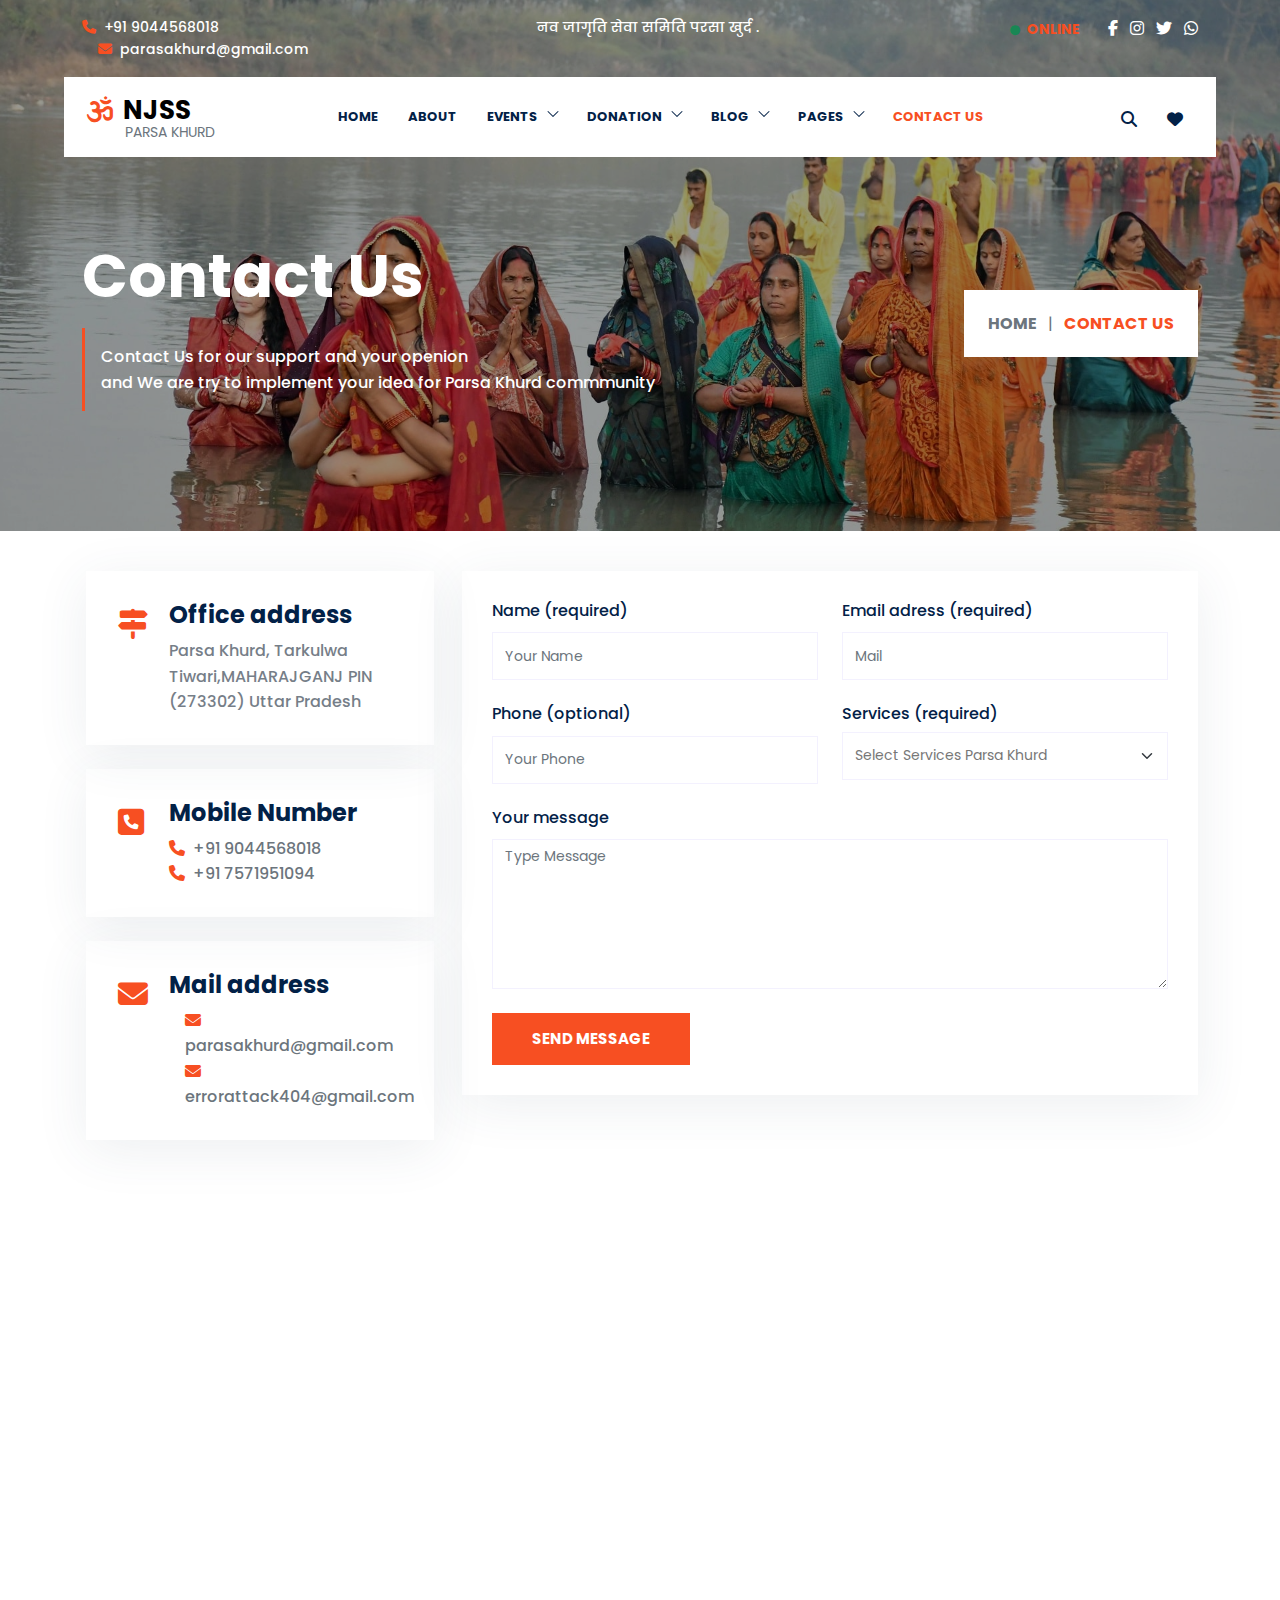
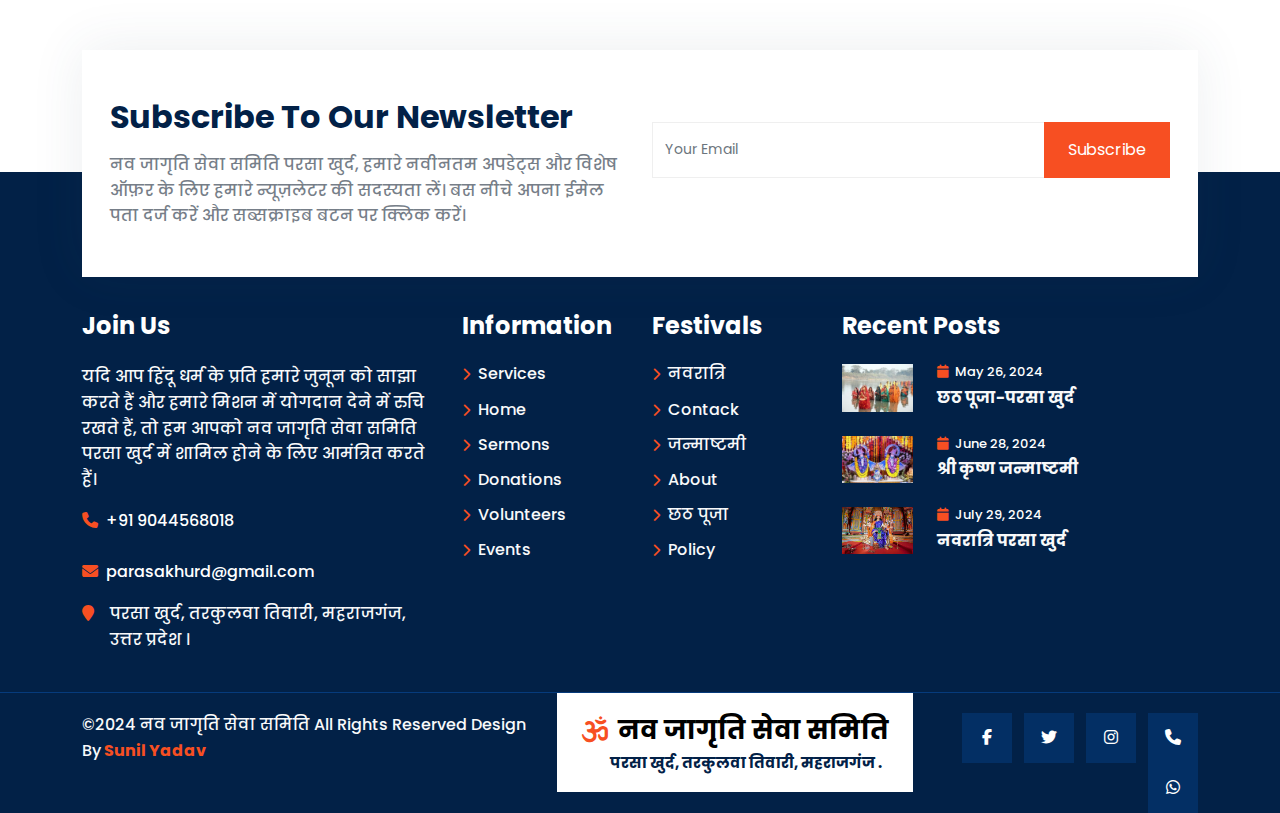
<file: contact.html>
<!DOCTYPE html>
<html lang="en">
<head>
	<meta charset="utf-8">
	<meta http-equiv="X-UA-Compatible" content="IE=edge">
	<meta name="viewport" content="width=device-width, initial-scale=1">
	<title>NJSS Parsa Khurd</title>
	<link href="css/bootstrap.min.css" rel="stylesheet" >
	 <link href="fonts/css/fontawesome.min.css" rel="stylesheet" >
	<link href="fonts/css/brands.min.css" rel="stylesheet" />
    <link href="fonts/css/solid.min.css" rel="stylesheet" />
	<link href="css/global.css" rel="stylesheet">
	<link href="css/contact.css" rel="stylesheet">
    <link href="https://fonts.googleapis.com/css2?family=Poppins&display=swap" rel="stylesheet">
   <script src="https://ajax.googleapis.com/ajax/libs/jquery/3.7.1/jquery.min.js"></script>
	<script src="js/bootstrap.bundle.min.js"></script>
</head>

<body>
	<div class="main position-relative">
	 <div class="main_1 position-absolute top-0 w-100">
	   <section id="top" class="pt-3 pb-3">
		<div class="container-xl">
		  <div class="row top_1">
			<div class="col-md-4">
			  <div class="top_1l">
				<ul class="mb-0 font_14">
					<li class="d-inline-block"><a class="text-white a_tag" href="tel:+919044568018"><i class="fa fa-phone me-1 col_oran"></i> +91 9044568018</a></li>
				  <li class="d-inline-block ms-3"><a class="text-white a_tag" href="mailto:parasakhurd@gmail.com"><i class="fa fa-envelope me-1 col_oran"></i> parasakhurd@gmail.com</a></li>
				</ul>
			  </div>
			</div>
			<div class="col-md-4">
			  <div class="top_1m text-center">
				<ul class="mb-0 font_14">
				  <li class="d-inline-block ms-3"><a class="text-white a_tag" href="#"> नव जागृति सेवा समिति परसा खुर्द . </a></li>
				</ul>
			  </div>
			</div>
			<div class="col-md-4">
			  <div class="top_1r text-end">
				<ul class="mb-0 fs-6">
				  <li class="d-inline-block me-4 font_14"><a class="col_oran fw-bold" href="#"> <i class="fa fa-circle me-1 font_10 text-success"></i> ONLINE</a></li>
					<li class="d-inline-block"><a class="text-white fw-bold a_tag" href="https://www.facebook.com/nav.jagrti.seva.samiti/" target="_blank"> <i class="fa-brands fa-facebook-f"></i> </a></li>
					<li class="d-inline-block ms-2"><a class="text-white fw-bold a_tag" href="https://www.instagram.com/parasakhurd/" target="_blank"> <i class="fa-brands fa-instagram"></i> </a></li>
					<li class="d-inline-block ms-2"><a class="text-white fw-bold a_tag" href="https://x.com/parasakhurd" target="_blank"><i class="fa-brands fa-twitter"></i></a></li>
					<li class="d-inline-block ms-2"><a class="text-white fw-bold a_tag" href="https://wa.me/+916390604705" target="_blank"><i class="fa-brands fa-whatsapp"></i></a></li>
				</ul>	
			  </div>
			</div>
		  </div>
		</div>
	   </section>
   <section id="header">
<nav class="navbar navbar-expand-md navbar-light  p-0 bg-white" id="navbar_sticky">
  <div class="container-xl">
    <a class="p-0 navbar-brand fw-bold me-0  text-black" href="index.html"><i class="fa-solid fa-om me-1 col_oran"></i> NJSS <br>
<span class="fw-normal font_14 text-muted">Parsa Khurd</span>
</a>
    <button class="navbar-toggler" type="button" data-bs-toggle="collapse" data-bs-target="#navbarSupportedContent" aria-controls="navbarSupportedContent" aria-expanded="false" aria-label="Toggle navigation">
      <span class="navbar-toggler-icon"></span>
    </button>
    <div class="collapse navbar-collapse" id="navbarSupportedContent">
	   <ul class="navbar-nav mb-0 ms-auto">
        <li class="nav-item">
          <a class="nav-link" aria-current="page" href="index.html">Home</a>
        </li>
		 
		<li class="nav-item">
          <a class="nav-link" href="about.html">About </a>
        </li>
		
		<li class="nav-item dropdown">
          <a class="nav-link dropdown-toggle" href="#" id="navbarDropdown" role="button" data-bs-toggle="dropdown" aria-expanded="false">
            Events
			<svg xmlns="http://www.w3.org/2000/svg" viewBox="0 0 24 24" fill="currentColor" aria-hidden="true" data-slot="icon"><path fill-rule="evenodd" d="M12.53 16.28a.75.75 0 0 1-1.06 0l-7.5-7.5a.75.75 0 0 1 1.06-1.06L12 14.69l6.97-6.97a.75.75 0 1 1 1.06 1.06l-7.5 7.5Z" clip-rule="evenodd"></path></svg>
          </a>
          <ul class="dropdown-menu drop_1" aria-labelledby="navbarDropdown">
            <li><a class="dropdown-item" href="events.html"> Events</a></li>
            <li><a class="dropdown-item border-0" href="event_detail.html"> Event Detail</a></li>
          </ul>
        </li>
		
		<li class="nav-item dropdown">
          <a class="nav-link dropdown-toggle" href="#" id="navbarDropdown" role="button" data-bs-toggle="dropdown" aria-expanded="false">
            Donation
			<svg xmlns="http://www.w3.org/2000/svg" viewBox="0 0 24 24" fill="currentColor" aria-hidden="true" data-slot="icon"><path fill-rule="evenodd" d="M12.53 16.28a.75.75 0 0 1-1.06 0l-7.5-7.5a.75.75 0 0 1 1.06-1.06L12 14.69l6.97-6.97a.75.75 0 1 1 1.06 1.06l-7.5 7.5Z" clip-rule="evenodd"></path></svg>
          </a>
          <ul class="dropdown-menu drop_1" aria-labelledby="navbarDropdown">
            <li><a class="dropdown-item" href="donation.html"> Donation</a></li>
            <li><a class="dropdown-item border-0" href="donation_detail.html"> Donation Detail</a></li>
          </ul>
        </li>
		
		
		<li class="nav-item dropdown">
          <a class="nav-link dropdown-toggle" href="#" id="navbarDropdown" role="button" data-bs-toggle="dropdown" aria-expanded="false">
            Blog
			<svg xmlns="http://www.w3.org/2000/svg" viewBox="0 0 24 24" fill="currentColor" aria-hidden="true" data-slot="icon"><path fill-rule="evenodd" d="M12.53 16.28a.75.75 0 0 1-1.06 0l-7.5-7.5a.75.75 0 0 1 1.06-1.06L12 14.69l6.97-6.97a.75.75 0 1 1 1.06 1.06l-7.5 7.5Z" clip-rule="evenodd"></path></svg>
          </a>
          <ul class="dropdown-menu drop_1" aria-labelledby="navbarDropdown">
            <li><a class="dropdown-item" href="blog.html"> Blog</a></li>
            <li><a class="dropdown-item border-0" href="blog_detail.html"> Blog Detail</a></li>
          </ul>
        </li>

		
		<li class="nav-item dropdown">
          <a class="nav-link dropdown-toggle"  href="#" id="navbarDropdown" role="button" data-bs-toggle="dropdown" aria-expanded="false">
            Pages
			<svg xmlns="http://www.w3.org/2000/svg" viewBox="0 0 24 24" fill="currentColor" aria-hidden="true" data-slot="icon"><path fill-rule="evenodd" d="M12.53 16.28a.75.75 0 0 1-1.06 0l-7.5-7.5a.75.75 0 0 1 1.06-1.06L12 14.69l6.97-6.97a.75.75 0 1 1 1.06 1.06l-7.5 7.5Z" clip-rule="evenodd"></path></svg>
          </a>
          <ul class="dropdown-menu drop_1" aria-labelledby="navbarDropdown">
            <li><a class="dropdown-item" href="team.html"> Team</a></li>
			 <li><a class="dropdown-item" href="faq.html"> Faq</a></li>
          </ul>
        </li>
		
		<li class="nav-item">
          <a class="nav-link active" href="contact.html">Contact Us</a>
        </li>

      </ul>
      <ul class="navbar-nav mb-0 ms-auto">
		<li class="nav-item dropdown">
          <a class="dropdown-toggle nav_hide nav-link fs-6" href="#" id="navbarDropdown" role="button" data-bs-toggle="dropdown" aria-expanded="false">
            <i class="fa fa-search"></i>
          </a>
		<ul class="dropdown-menu drop_1 drop_search p-3" aria-labelledby="navbarDropdown">
		<form class="navbar-form" role="search">
		<div class="input-group">
			<input type="text" class="form-control font_14" placeholder="Search Keyword">
			<span class="input-group-btn">
				<button class="btn btn-primary bg_blue border-0 rounded-0 p-2 px-3" type="button">
					<i class="fa fa-search"></i> </button>
			</span>
		</div>
		</form>
		</ul>
        </li>
			<li class="nav-item">
          <a class="nav-link fs-6" href="#"><i class="fa fa-heart"></i> </a>
        </li>
    </div>
  </div>
</nav>
</section>
 </div>
 
 <div class="main_2">
	<section id="center" class="center_cont">
		<div class="center_om bg_back">
			<div class="container-xl">
				<div class="row center_o1">
					<div class="col-md-9">
					  <div class="center_o1l">
					    <h1 class="font_60 text-white">Contact Us</h1>
						<p class="text-white p-3 mt-3 mb-0">Contact Us for our support and your openion <br> and We are try to implement your idea for Parsa Khurd commmunity</p>
					  </div>
					</div>
					<div class="col-md-3">
					  <div class="center_o1r text-end">
					    <h6 class="d-inline-block text-muted bg-white mb-0 p-4  fw-bold"><a class="text-muted a_tag" href="#">HOME</a> <span class="mx-2 fw-normal">|</span> <span class="col_oran text-uppercase">Contact Us</span></h6>
					  </div>
					</div>
				</div>
			</div>
		</div>   
	</section>
 </div>
</div>

<section id="contact" class="p_4 pb-0">
 <div class="container-xl">
   <div class="row contact_1">
    <div class="col-md-4">
     <div class="contact_1l mx-3">
	  <div class="contact_1li row">
		<div class="col-md-2">
		 <div class="contact_1lil">
		  <span class="col_oran"><i class="fa fa-map-signs"></i></span>
		 </div>
		</div>
		<div class="col-md-10">
		 <div class="contact_1lir">
		   <h4>Office address</h4>
		   <p class="font_16 mb-0">Parsa Khurd, Tarkulwa Tiwari,MAHARAJGANJ PIN (273302) Uttar Pradesh</p>
		 </div>
		</div>
	  </div>
	  <div class="contact_1li mt-4 row">
		<div class="col-md-2">
		 <div class="contact_1lil">
		  <span class="col_oran"><i class="fa fa-phone-square"></i></span>
		 </div>
		</div>
		<div class="col-md-10">
		 <div class="contact_1lir">
		   <h4>Mobile Number</h4>
		   <li class="d-inline-block"><a class="text-muted a_tag" href="tel:+919044568018"><i class="fa fa-phone me-1 col_oran"></i> +91 9044568018</a></li>
		   <li class="d-inline-block"><a class="text-muted a_tag" href="tel:+917571951094"><i class="fa fa-phone me-1 col_oran"></i> +91 7571951094</a></li>
		 </div>
		</div>
	  </div>
	  <div class="contact_1li mt-4 row">
		<div class="col-md-2">
		 <div class="contact_1lil">
		  <span class="col_oran"><i class="fa fa-envelope"></i></span>
		 </div>
		</div>
		<div class="col-md-10">
		 <div class="contact_1lir">
		   <h4>Mail address</h4>
		   <li class="d-inline-block ms-3"><a class="text-muted a_tag" href="mailto:parasakhurd@gmail.com" target="_blank"><i class="fa fa-envelope me-1 col_oran"></i> parasakhurd@gmail.com</a></li>
		   <li class="d-inline-block ms-3"><a class="text-muted a_tag" href="mailto:errorattack404@gmail.com" target="_blank"><i class="fa fa-envelope me-1 col_oran"></i> errorattack404@gmail.com</a></li>
		 </div>
		</div>
	  </div>
	</div>
	
   </div>
    <div class="col-md-8">
     <div class="contact_1r">
	  <div class="contact_1ri row">
	   <div class="col-md-6">
	    <div class="contact_1ril">
		 <h6>Name (required)</h6>
		 <input class="form-control" placeholder="Your Name" type="text">
		</div>
	   </div>
	   <div class="col-md-6">
	    <div class="contact_1ril">
		 <h6>Email adress (required)</h6>
		 <input class="form-control" placeholder="Mail" type="text">
		</div>
	   </div>
	  </div>
	  <div class="contact_1ri mt-4 row">
	   <div class="col-md-6">
	    <div class="contact_1ril">
		 <h6>Phone (optional)</h6>
		 <input class="form-control" placeholder="Your Phone" type="text">
		</div>
	   </div>
	   <div class="col-md-6">
	    <div class="contact_1ril">
		 <h6>Services (required)</h6>
		 <select class="form-select" id="example-select">
        <option>Select Services Parsa Khurd</option>
        <option>Navratri Query</option>
        <option>Festival Query</option>
        <option>Parsa Khurd Chhath Puja</option>
		<option>Temple Query</option>
       </select>
		</div>
	   </div>
	  </div>
	  <div class="contact_1ri mt-4 row">
	   <div class="col-md-12">
	    <div class="contact_1ril">
		 <h6>Your message</h6>
		 <textarea class="form-control area" placeholder="Type Message"></textarea>
		 <h6 class="mb-0 mt-4">
          <a class="button" href="#">Send Message </a>
        </h6>
		</div>
	   </div>
	   
	  </div>
	 </div>
	</div>
  </div>
   <div class="row contact_2 mt-4">
    <div class="col-md-12">
		<iframe src="https://www.google.com/maps/embed?pb=!1m14!1m8!1m3!1d3554.6047294077503!2d83.610875!3d27.0110508!3m2!1i1024!2i768!4f13.1!3m3!1m2!1s0x3993ffa6bd5eaacb%3A0x4b82490c248573e3!2z4KSV4KS-4KSy4KWAIOCkruCkguCkpuCkv-CksA!5e0!3m2!1sen!2sin!4v1726477784019!5m2!1sen!2sin" height="450" style="border:0; width:100%;" allowfullscreen="" loading="lazy" referrerpolicy="no-referrer-when-downgrade"></iframe>
	</div>
   </div>
</div></section>

<div class="footer_m position-relative">
	<div class="footer_m1">
	  <section id="footer" class="p_4 bg_blue">
  <div class="container-xl">
	 <div class="footer_1 row">
	   <div class="col-md-4">
		 <div class="footer_1l">
		   <h4 class="text-white mb-4">Join Us</h4>
		   <p class="text-light">यदि आप हिंदू धर्म के प्रति हमारे जुनून को साझा करते हैं और हमारे मिशन में योगदान देने में रुचि रखते हैं, तो हम आपको नव जागृति सेवा समिति परसा खुर्द में शामिल होने के लिए आमंत्रित करते हैं।</p>
		   <ul class="mb-0 flex_box">
			  <li class="d-inline-block"><a class="text-white a_tag" href="tel:+919044568018"><i class="fa fa-phone me-1 col_oran"></i> +91 9044568018</a></li><br></br>
			  <li class="d-inline-block"><a class="text-white a_tag" href="mailto:parasakhurd@gmail.com"><i class="fa fa-envelope me-1 col_oran"></i> parasakhurd@gmail.com</a></li>
			  <li class="d-flex text-light mt-3"><span class="me-3"><i class="fa fa-map-marker col_oran"></i></span> परसा खुर्द, तरकुलवा तिवारी, महराजगंज, उत्तर प्रदेश ।</li>
		   </ul>
		 </div>
	   </div>
	   <div class="col-md-2"> 
		 <div class="footer_1l">
		   <h4 class="text-white mb-4">Information</h4>
		   <div class="row footer_3ism">
		   <h6 class="col-md-12 col-6"><i class="fa fa-chevron-right col_oran me-1 font_13 align-middle"></i> <a class="text-light a_tag" href="faq.html"> Services</a></h6>
	   <h6 class="col-md-12 col-6 mt-2"><i class="fa fa-chevron-right col_oran me-1 font_13 align-middle"></i> <a class="text-light a_tag" href="index.html"> Home</a></h6>
	   <h6 class="col-md-12 col-6 mt-2"><i class="fa fa-chevron-right col_oran me-1 font_13 align-middle"></i> <a class="text-light a_tag" href="blog_detail.html"> Sermons</a></h6>
	   <h6 class="col-md-12 col-6 mt-2"><i class="fa fa-chevron-right col_oran me-1 font_13 align-middle"></i> <a class="text-light a_tag" href="donation.html"> Donations</a></h6>
	   <h6 class="col-md-12 col-6 mt-2"><i class="fa fa-chevron-right col_oran me-1 font_13 align-middle"></i> <a class="text-light a_tag" href="team.html"> Volunteers</a></h6>
	   <h6 class="col-md-12 col-6 mt-2 mb-0"><i class="fa fa-chevron-right col_oran me-1 font_13 align-middle"></i> <a class="text-light a_tag" href="events.html"> Events</a></h6>
		  </div>
		 </div>
	   </div>
	   <div class="col-md-2">
		 <div class="footer_1l">
		   <h4 class="text-white mb-4">Festivals</h4>
		   <div class="row footer_3ism">
		   <h6 class="col-md-12 col-6"><i class="fa fa-chevron-right col_oran me-1 font_13 align-middle"></i> <a class="text-light a_tag" href="blog.html"> नवरात्रि</a></h6>
	   <h6 class="col-md-12 col-6 mt-2"><i class="fa fa-chevron-right col_oran me-1 font_13 align-middle"></i> <a class="text-light a_tag" href="contact.html"> Contack</a></h6>
	   <h6 class="col-md-12 col-6 mt-2"><i class="fa fa-chevron-right col_oran me-1 font_13 align-middle"></i> <a class="text-light a_tag" href="blog.html"> जन्माष्टमी</a></h6>
	   <h6 class="col-md-12 col-6 mt-2"><i class="fa fa-chevron-right col_oran me-1 font_13 align-middle"></i> <a class="text-light a_tag" href="about.html"> About</a></h6>
	   <h6 class="col-md-12 col-6 mt-2"><i class="fa fa-chevron-right col_oran me-1 font_13 align-middle"></i> <a class="text-light a_tag" href="blog_detail.html"> छठ पूजा</a></h6>
	   <h6 class="col-md-12 col-6 mt-2 mb-0"><i class="fa fa-chevron-right col_oran me-1 font_13 align-middle"></i> <a class="text-light a_tag" href="img/Policy.pdf" target="_blank"> Policy</a></h6>
		  </div>
		 </div>
	   </div>
	   <div class="col-md-4">
		 <div class="footer_1l">
		   <h4 class="text-white mb-4">Recent Posts</h4>
		   <div class="footer_1li row">
			<div class="col-md-3 col-4">
			 <div class="footer_1lil">
				 <div class="grid clearfix">
			  <figure class="effect-jazz mb-0">
			  <a href="#"><img src="img/13.jpg" class="w-100" alt="img25"></a>
			  </figure>
			  </div>
			 </div>
			</div>
			<div class="col-md-9 col-8">
			 <div class="footer_1lir">
			 <h6 class="font_13 text-white"><i class="fa fa-calendar col_oran me-1"></i> May 26, 2024</h6>
			 <h5 class="mb-0 fs-6"><a class="text-light a_tag" href="blog.html">छठ पूजा-परसा खुर्द</a></h5>
			 </div>
			</div>
		  </div>
		  <div class="footer_1li row mt-4">
			<div class="col-md-3 col-4">
			 <div class="footer_1lil">
				 <div class="grid clearfix">
			  <figure class="effect-jazz mb-0">
			  <a href="#"><img src="img/18.jpg" class="w-100" alt="img25"></a>
			  </figure>
			  </div>
			 </div>
			</div>
			<div class="col-md-9 col-8">
			 <div class="footer_1lir">
			 <h6 class="font_13 text-white"><i class="fa fa-calendar col_oran me-1"></i> June 28, 2024</h6>
			 <h5 class="mb-0 fs-6"><a class="text-light a_tag" href="blog.html">श्री कृष्ण जन्माष्टमी</a></h5>
			 </div>
			</div>
		  </div>
		  <div class="footer_1li row mt-4">
			<div class="col-md-3 col-4">
			 <div class="footer_1lil">
				 <div class="grid clearfix">
			  <figure class="effect-jazz mb-0">
			  <a href="#"><img src="img/119.jpg" class="w-100" alt="img25"></a>
			  </figure>
			  </div>
			 </div>
			</div>
			<div class="col-md-9 col-8">
			 <div class="footer_1lir">
			 <h6 class="font_13 text-white"><i class="fa fa-calendar col_oran me-1"></i> July 29, 2024</h6>
			 <h5 class="mb-0 fs-6"><a class="text-light a_tag" href="blog.html">नवरात्रि परसा खुर्द</a></h5>
			 </div>
			</div>
		  </div>
		 </div>
	   </div>
	 </div>
  </div>
  </section>
  
  <section id="footer_b" class="bg_blue">
  <div class="container-xl">
	 <div class="footer_b1 row">
	   <div class="col-md-5">
		 <div class="footer_b1l">
		   <p class="mb-0 text-light">©2024 नव जागृति सेवा समिति All Rights Reserved Design By<a class="col_oran fw-bold" href="http://www.sandeepdemo.netlify.app"> Sunil Yadav</a></p>
		 </div>
	   </div>
	   <div class="col-md-4">
		 <div class="footer_b1m p-4 bg-white">
		   <h3 class="mb-0"><a  href="index.html"><i class="fa-solid fa-om me-1 col_oran"></i> नव जागृति सेवा समिति<br> </br></a>
			  <span class="fw-norma font_15 text-blue">परसा खुर्द, तरकुलवा तिवारी, महराजगंज .</span>
  </a></h3>
		 </div>
	   </div>
	   <div class="col-md-3">
		 <div class="footer_b1r text-end">
		   <ul class="mb-0">
		  <li class="d-inline-block"><a class="d-block text-center" href="https://www.facebook.com/nav.jagrti.seva.samiti/" target="_blank"><i class="fa-brands fa-facebook-f"></i></a></li>
		  <li class="d-inline-block ms-2"><a class="d-block text-center" href="https://x.com/parasakhurd" target="_blank"><i class="fa-brands fa-twitter"></i></a></li>
		  <li class="d-inline-block ms-2"><a class="d-block text-center" href="https://www.instagram.com/parasakhurd/" target="_blank"><i class="fa-brands fa-instagram"></i></a></li>
		  <li class="d-inline-block ms-2"><a class="d-block text-center" href="tel:+919044568018" target="_blank"><i class="fa-solid fa-phone"></i></a></li>	
		  <li class="d-inline-block ms-2"><a class="d-block text-center" href="https://wa.me/+919044568018" target="_blank"><i class="fa-brands fa-whatsapp"></i></a></li>
		</ul>
		 </div>
	   </div>
	 </div>
  </div>
  </section>
  
	</div>
	<div class="footer_m2 position-absolute w-100">
	  <section id="subs" class="p_3">
	<div class="container-xl">
	  <div class="subs1 row mx-0 bg-white p-5 px-3 shadow_box">
		<div class="col-md-6">
		  <div class="subs1l">
		   <h2>Subscribe To Our Newsletter</h2>
		   <p class="mt-3 mb-0">नव जागृति सेवा समिति परसा खुर्द, हमारे नवीनतम अपडेट्स और विशेष ऑफ़र के लिए हमारे न्यूज़लेटर की सदस्यता लें। बस नीचे अपना ईमेल पता दर्ज करें और सब्सक्राइब बटन पर क्लिक करें।</p>
		  </div>
		</div>	
		<div class="col-md-6">
		  <div class="subs1r mt-4">
			<div class="input-group">
			  <input type="text" class="form-control font_14" placeholder="Your Email">
			  <span class="input-group-btn">
				  <button class="btn btn-primary bg_oran border-0 rounded-0 p-3 px-4" type="button">
					  Subscribe </button>
			  </span>
		  </div>
		  </div>
		</div>
	  </div>
	  
	</div>  
  </section>
	</div>
  </div>
  
  <script src="js/common.js"></script>
  </body>
  </html>
</file>
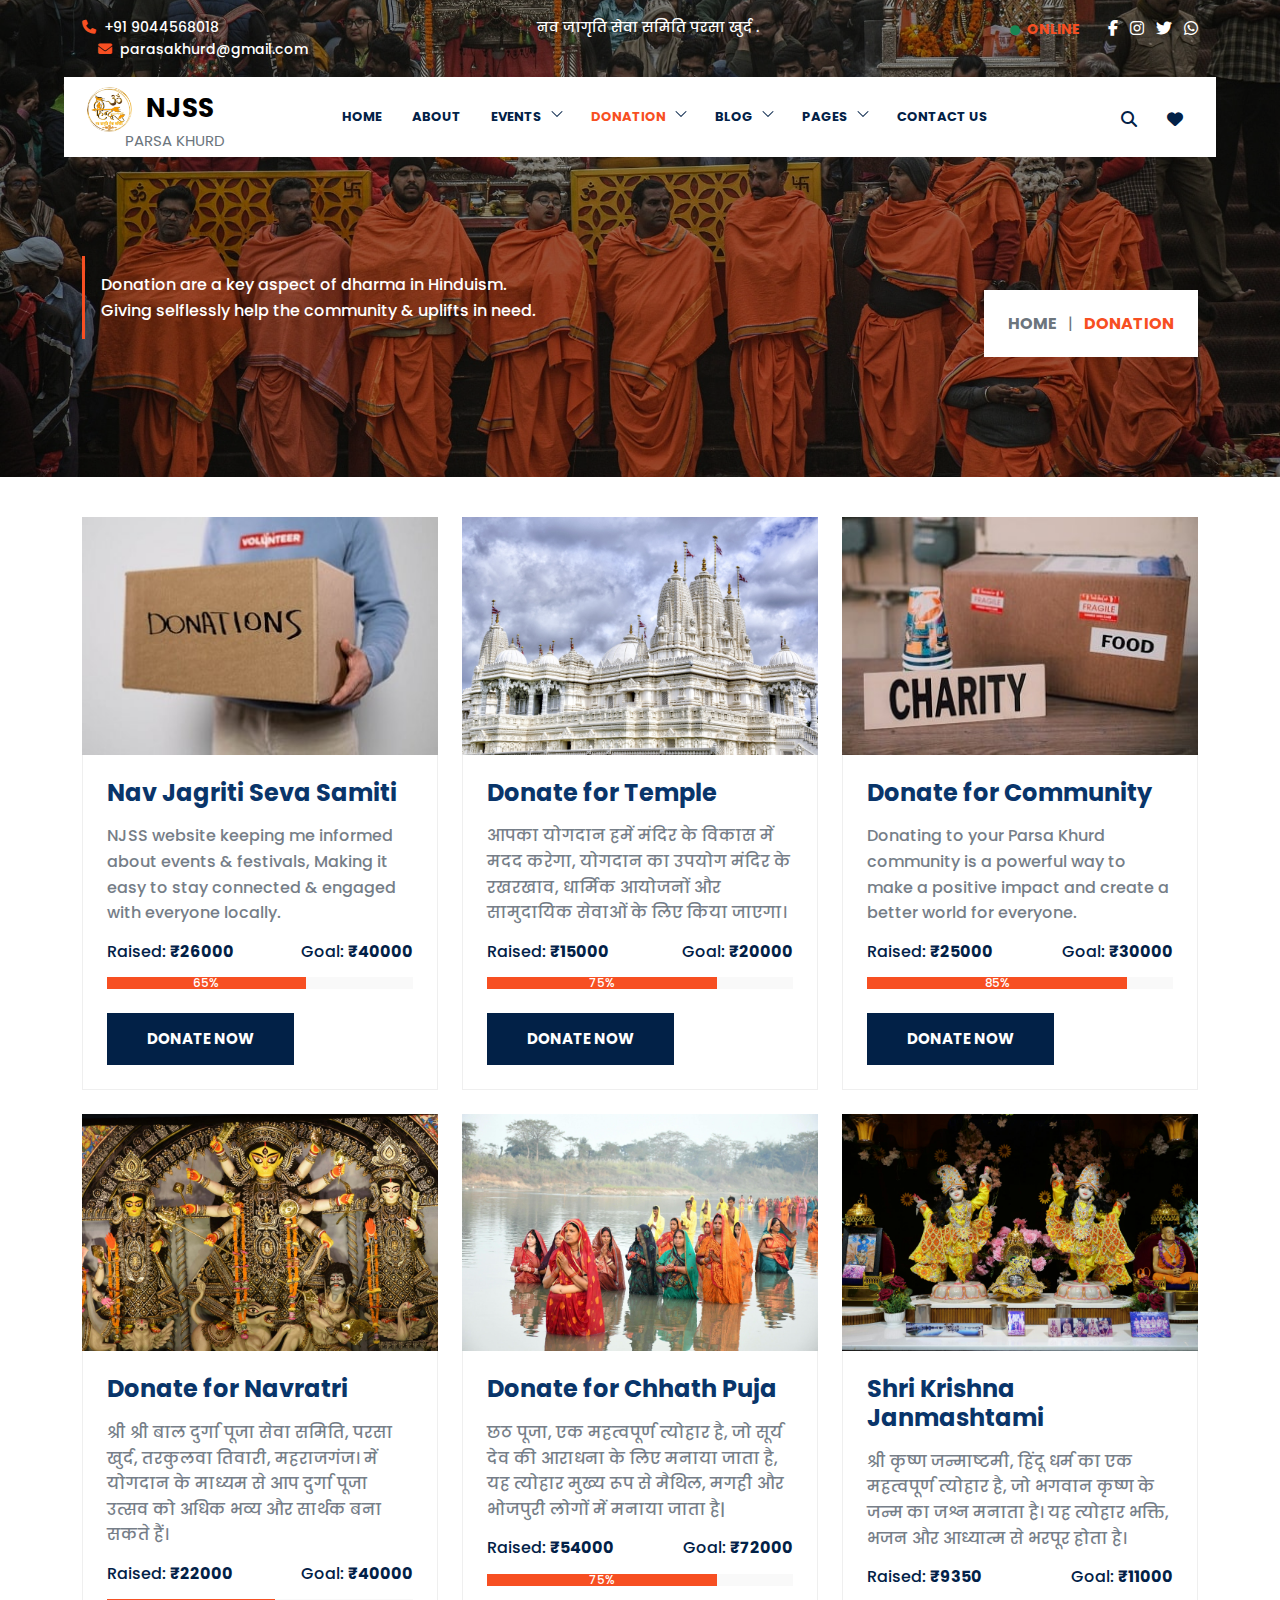
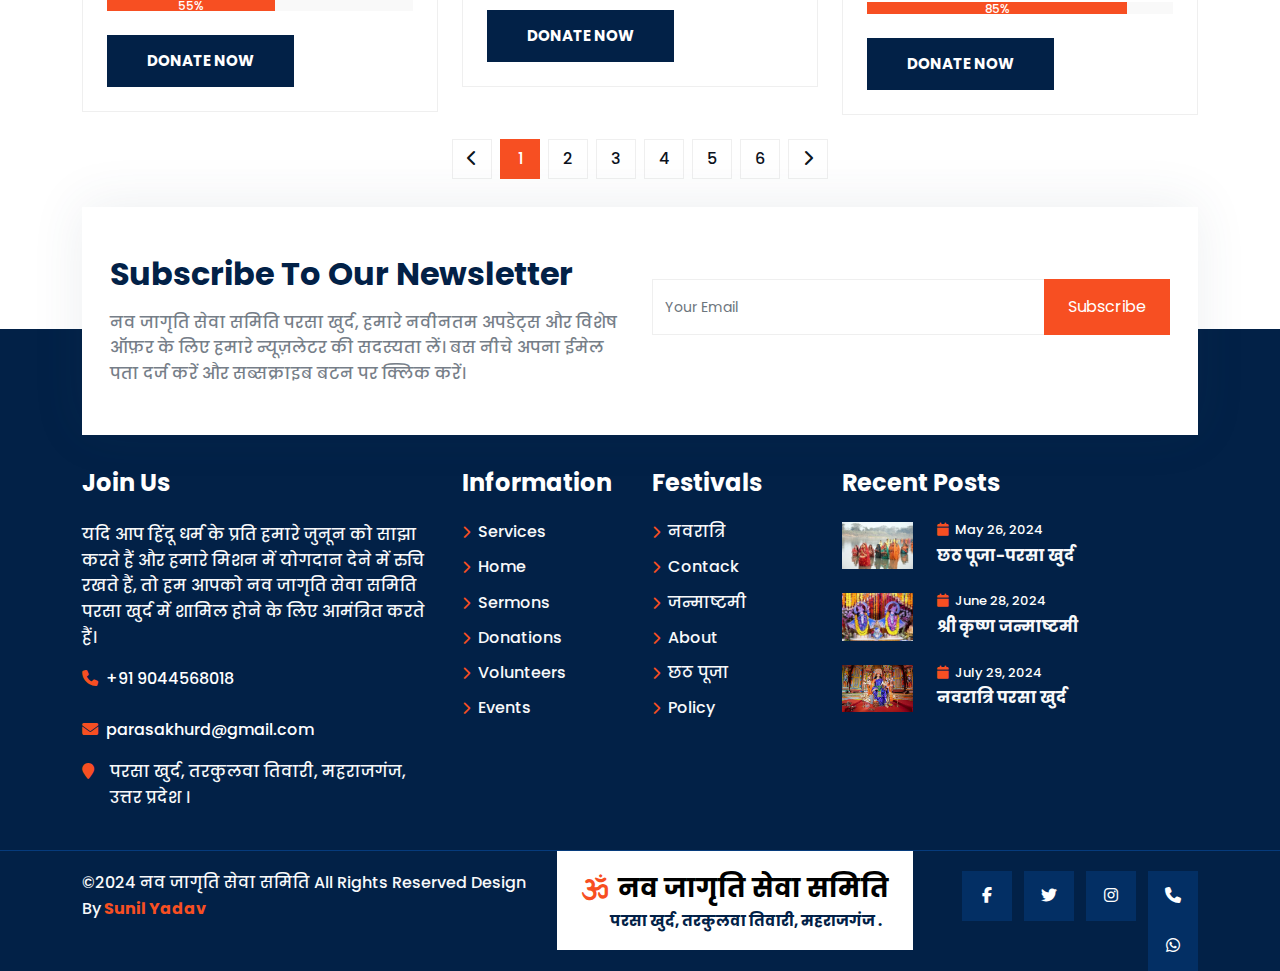
<file: donation.html>
<!DOCTYPE html>
<html lang="en">
<head>
	<meta charset="utf-8">
	<meta http-equiv="X-UA-Compatible" content="IE=edge">
	<meta name="viewport" content="width=device-width, initial-scale=1">
	<title>Krishna Temple</title>
	<link href="css/bootstrap.min.css" rel="stylesheet" >
	 <link href="fonts/css/fontawesome.min.css" rel="stylesheet" >
	<link href="fonts/css/brands.min.css" rel="stylesheet" />
    <link href="fonts/css/solid.min.css" rel="stylesheet" />
	<link href="css/global.css" rel="stylesheet">
	<link href="css/donation.css" rel="stylesheet">
    <link href="https://fonts.googleapis.com/css2?family=Poppins&display=swap" rel="stylesheet">
   <script src="https://ajax.googleapis.com/ajax/libs/jquery/3.7.1/jquery.min.js"></script>
	<script src="js/bootstrap.bundle.min.js"></script>

</head>
<body>
	<div class="main position-relative">
	 <div class="main_1 position-absolute top-0 w-100">
	   <section id="top" class="pt-3 pb-3">
		<div class="container-xl">
		  <div class="row top_1">
			<div class="col-md-4">
			  <div class="top_1l">
				<ul class="mb-0 font_14">
					<li class="d-inline-block"><a class="text-white a_tag" href="tel:+919044568018"><i class="fa fa-phone me-1 col_oran"></i> +91 9044568018</a></li>
				  <li class="d-inline-block ms-3"><a class="text-white a_tag" href="mailto:parasakhurd@gmail.com"><i class="fa fa-envelope me-1 col_oran"></i> parasakhurd@gmail.com</a></li>
				</ul>
			  </div>
			</div>
			<div class="col-md-4">
			  <div class="top_1m text-center">
				<ul class="mb-0 font_14">
				  <li class="d-inline-block ms-3"><a class="text-white a_tag" href="#"> नव जागृति सेवा समिति परसा खुर्द . </a></li>
				</ul>
			  </div>
			</div>
			<div class="col-md-4">
			  <div class="top_1r text-end">
				<ul class="mb-0 fs-6">
				  <li class="d-inline-block me-4 font_14"><a class="col_oran fw-bold" href="#"> <i class="fa fa-circle me-1 font_10 text-success"></i> ONLINE</a></li>
					<li class="d-inline-block"><a class="text-white fw-bold a_tag" href="https://www.facebook.com/nav.jagrti.seva.samiti/"> <i class="fa-brands fa-facebook-f"></i> </a></li>
					<li class="d-inline-block ms-2"><a class="text-white fw-bold a_tag" href="https://www.instagram.com/parasakhurd/"> <i class="fa-brands fa-instagram"></i> </a></li>
					<li class="d-inline-block ms-2"><a class="text-white fw-bold a_tag" href="https://x.com/parasakhurd"><i class="fa-brands fa-twitter"></i></a></li>
					<li class="d-inline-block ms-2"><a class="text-white fw-bold a_tag" href="https://wa.me/+916390604705" target="_blank"><i class="fa-brands fa-whatsapp"></i></a></li>
				</ul>	
			  </div>
			</div>
		  </div>
		</div>
	   </section>
   <section id="header">
<nav class="navbar navbar-expand-md navbar-light  p-0 bg-white" id="navbar_sticky">
  <div class="container-xl">
    <a class="p-0 navbar-brand fw-bold me-0  text-black" href="index.html"><img src="img/parsakhurd.jpeg" width="45" height="45" class="rounded-circle me-2" alt="abc" ></i> NJSS<br>
		<span class="fw-normal font_15 text-muted"> Parsa Khurd </span>
		</a>
    <button class="navbar-toggler" type="button" data-bs-toggle="collapse" data-bs-target="#navbarSupportedContent" aria-controls="navbarSupportedContent" aria-expanded="false" aria-label="Toggle navigation">
      <span class="navbar-toggler-icon"></span>
    </button>
    <div class="collapse navbar-collapse" id="navbarSupportedContent">
	   <ul class="navbar-nav mb-0 ms-auto">
        <li class="nav-item">
          <a class="nav-link" aria-current="page" href="index.html">Home</a>
        </li>
		 
		<li class="nav-item">
          <a class="nav-link" href="about.html">About </a>
        </li>
		
		<li class="nav-item dropdown">
          <a class="nav-link dropdown-toggle" href="#" id="navbarDropdown" role="button" data-bs-toggle="dropdown" aria-expanded="false">
            Events
			<svg xmlns="http://www.w3.org/2000/svg" viewBox="0 0 24 24" fill="currentColor" aria-hidden="true" data-slot="icon"><path fill-rule="evenodd" d="M12.53 16.28a.75.75 0 0 1-1.06 0l-7.5-7.5a.75.75 0 0 1 1.06-1.06L12 14.69l6.97-6.97a.75.75 0 1 1 1.06 1.06l-7.5 7.5Z" clip-rule="evenodd"></path></svg>
          </a>
          <ul class="dropdown-menu drop_1" aria-labelledby="navbarDropdown">
            <li><a class="dropdown-item" href="events.html"> Events</a></li>
            <li><a class="dropdown-item border-0" href="event_detail.html"> Event Detail</a></li>
          </ul>
        </li>
		
		<li class="nav-item dropdown">
          <a class="nav-link dropdown-toggle active" href="#" id="navbarDropdown" role="button" data-bs-toggle="dropdown" aria-expanded="false">
            Donation
			<svg xmlns="http://www.w3.org/2000/svg" viewBox="0 0 24 24" fill="currentColor" aria-hidden="true" data-slot="icon"><path fill-rule="evenodd" d="M12.53 16.28a.75.75 0 0 1-1.06 0l-7.5-7.5a.75.75 0 0 1 1.06-1.06L12 14.69l6.97-6.97a.75.75 0 1 1 1.06 1.06l-7.5 7.5Z" clip-rule="evenodd"></path></svg>
          </a>
          <ul class="dropdown-menu drop_1" aria-labelledby="navbarDropdown">
            <li><a class="dropdown-item" href="donation.html"> Donation</a></li>
            <li><a class="dropdown-item border-0" href="donation_detail.html"> Donation Detail</a></li>
          </ul>
        </li>
		
		
		<li class="nav-item dropdown">
          <a class="nav-link dropdown-toggle" href="#" id="navbarDropdown" role="button" data-bs-toggle="dropdown" aria-expanded="false">
            Blog
			<svg xmlns="http://www.w3.org/2000/svg" viewBox="0 0 24 24" fill="currentColor" aria-hidden="true" data-slot="icon"><path fill-rule="evenodd" d="M12.53 16.28a.75.75 0 0 1-1.06 0l-7.5-7.5a.75.75 0 0 1 1.06-1.06L12 14.69l6.97-6.97a.75.75 0 1 1 1.06 1.06l-7.5 7.5Z" clip-rule="evenodd"></path></svg>
          </a>
          <ul class="dropdown-menu drop_1" aria-labelledby="navbarDropdown">
            <li><a class="dropdown-item" href="blog.html"> Blog</a></li>
            <li><a class="dropdown-item border-0" href="blog_detail.html"> Blog Detail</a></li>
          </ul>
        </li>

		
		<li class="nav-item dropdown">
          <a class="nav-link dropdown-toggle"  href="#" id="navbarDropdown" role="button" data-bs-toggle="dropdown" aria-expanded="false">
            Pages
			<svg xmlns="http://www.w3.org/2000/svg" viewBox="0 0 24 24" fill="currentColor" aria-hidden="true" data-slot="icon"><path fill-rule="evenodd" d="M12.53 16.28a.75.75 0 0 1-1.06 0l-7.5-7.5a.75.75 0 0 1 1.06-1.06L12 14.69l6.97-6.97a.75.75 0 1 1 1.06 1.06l-7.5 7.5Z" clip-rule="evenodd"></path></svg>
          </a>
          <ul class="dropdown-menu drop_1" aria-labelledby="navbarDropdown">
            <li><a class="dropdown-item" href="team.html"> Team</a></li>
			 <li><a class="dropdown-item" href="faq.html"> Faq</a></li>
          </ul>
        </li>
		
		<li class="nav-item">
          <a class="nav-link" href="contact.html">Contact Us</a>
        </li>

      </ul>
      <ul class="navbar-nav mb-0 ms-auto">
		<li class="nav-item dropdown">
          <a class="dropdown-toggle nav_hide nav-link fs-6" href="#" id="navbarDropdown" role="button" data-bs-toggle="dropdown" aria-expanded="false">
            <i class="fa fa-search"></i>
          </a>
		<ul class="dropdown-menu drop_1 drop_search p-3" aria-labelledby="navbarDropdown" style="color: greenyellow;">
		<form class="navbar-form" role="search">
		<div class="input-group">
			<input type="text" class="form-control font_14" placeholder="Search Keyword">
			<span class="input-group-btn">
				<button class="btn btn-primary bg_blue border-0 rounded-0 p-2 px-3" type="button">
					<i class="fa fa-search"></i> </button>
			</span>
		</div>
		</form>
		</ul>
        </li>
			<li class="nav-item">
          <a class="nav-link fs-6" href="#"><i class="fa fa-heart"></i> </a>
        </li>
		
      </ul>
    </div>
  </div>
</nav>
</section>
 </div>
 
 <div class="main_2">
	<section id="center" class="center_donate">
		<div class="center_om bg_back">
			<div class="container-xl">
				<div class="row center_o1">
					<div class="col-md-9">
					  <div class="center_o1l">
						<p class="text-white p-3 mt-3 mb-0">Donation are a key aspect of dharma in Hinduism.<br> Giving selflessly help the community & uplifts in need.</p>
					  </div>
					</div>
					<div class="col-md-3">
					  <div class="center_o1r text-end">
					    <h6 class="d-inline-block text-muted bg-white mb-0 p-4  fw-bold"><a class="text-muted a_tag" href="#">HOME</a> <span class="mx-2 fw-normal">|</span> <span class="col_oran">DONATION</span></h6>
					  </div>
					</div>
				</div>
			</div>
		</div>   
	</section>
 </div>
</div>

<section id="donate" class="p_4 pb-0">
<div class="container-xl">  
  <div class="donate_2 row">
    <div class="col-md-4">
     <div class="donate_2l">
	   <div class="donate_2li">
	    <div class="grid clearfix">
			<figure class="effect-jazz mb-0">
			<a ><img src="img/5.jpg" class="w-100" alt="img25"></a>
			</figure>
			</div>
	 </div>
	   <div class="donate_2li1 p-4 border_1 border-top-0">
	     <h4><a class="col_blue a_tag" href="donation_detail.html">Nav Jagriti Seva Samiti</a></h4>
		 <p class="mt-3">NJSS website keeping me informed about events & festivals, Making it easy to stay connected & engaged with everyone locally.</p>
		 <h6 class="mb-3">Raised: <span class="fw-bold">₹26000</span> <span class="float-end">Goal: <span class="fw-bold">₹40000</span></span></h6>
		 <div class="progress">
  <div class="progress-bar" role="progressbar" style="width: 65%;" aria-valuenow="25" aria-valuemin="0" aria-valuemax="100">65%</div>
</div>
         <h6 class="mb-0 mt-4"><a class="button_1" href="donation_detail.html">Donate Now</a></h6>
	 </div>
	 </div>
	</div>
	<div class="col-md-4">
     <div class="donate_2l">
	   <div class="donate_2li">
	    <div class="grid clearfix">
			<figure class="effect-jazz mb-0">
			<a><img src="img/1.jpg" class="w-100" alt="img25"></a>
			</figure>
			</div>
	 </div>
	   <div class="donate_2li1 p-4 border_1 border-top-0">
	     <h4><a class="col_blue a_tag" href="donation_detail.html">Donate for Temple</a></h4>
		 <p class="mt-3">आपका योगदान हमें मंदिर के विकास में मदद करेगा, योगदान का उपयोग मंदिर के रखरखाव, धार्मिक आयोजनों और सामुदायिक सेवाओं के लिए किया जाएगा।</p>
		 <h6 class="mb-3">Raised: <span class="fw-bold">₹15000</span> <span class="float-end">Goal: <span class="fw-bold">₹20000</span></span></h6>
		 <div class="progress">
  <div class="progress-bar" role="progressbar" style="width: 75%;" aria-valuenow="25" aria-valuemin="0" aria-valuemax="100">75%</div>
</div>
         <h6 class="mb-0 mt-4"><a class="button_1" href="donation_detail.html">Donate Now</a></h6>
	 </div>
	 </div>
	</div>
	<div class="col-md-4">
     <div class="donate_2l">
	   <div class="donate_2li">
	    <div class="grid clearfix">
			<figure class="effect-jazz mb-0">
			<a><img src="img/7.jpg" class="w-100" alt="img25"></a>
			</figure>
			</div>
	 </div>
	   <div class="donate_2li1 p-4 border_1 border-top-0">
	     <h4><a class="col_blue a_tag" href="donation_detail.html">Donate for Community</a></h4>
		 <p class="mt-3">Donating to your Parsa Khurd community is a powerful way to make a positive impact and create a better world for everyone.</p>
		 <h6 class="mb-3">Raised: <span class="fw-bold">₹25000</span> <span class="float-end">Goal: <span class="fw-bold">₹30000</span></span></h6>
		 <div class="progress">
  <div class="progress-bar" role="progressbar" style="width: 85%;" aria-valuenow="25" aria-valuemin="0" aria-valuemax="100">85%</div>
</div>
         <h6 class="mb-0 mt-4"><a class="button_1" href="donation_detail.html">Donate Now</a></h6>
	 </div>
	 </div>
	</div>
  </div>
  <div class="donate_2 row mt-4">
    <div class="col-md-4">
     <div class="donate_2l">
	   <div class="donate_2li">
	    <div class="grid clearfix">
			<figure class="effect-jazz mb-0">
			<a ><img src="img/3.jpg" class="w-100" alt="img25"></a>
			</figure>
			</div>
	 </div>
	   <div class="donate_2li1 p-4 border_1 border-top-0">
	     <h4><a class="col_blue a_tag" href="donation_detail.html">Donate for Navratri</a></h4>
		 <p class="mt-3">श्री श्री बाल दुर्गा पूजा सेवा समिति, परसा खुर्द, तरकुलवा तिवारी, महराजगंज। में योगदान के माध्यम से आप दुर्गा पूजा उत्सव को अधिक भव्य और सार्थक बना सकते हैं।</p>
		 <h6 class="mb-3">Raised: <span class="fw-bold">₹22000</span> <span class="float-end">Goal: <span class="fw-bold">₹40000</span></span></h6>
		 <div class="progress">
  <div class="progress-bar" role="progressbar" style="width: 55%;" aria-valuenow="25" aria-valuemin="0" aria-valuemax="100">55%</div>
</div>
         <h6 class="mb-0 mt-4"><a class="button_1" href="donation_detail.html">Donate Now</a></h6>
	 </div>
	 </div>
	</div>
	<div class="col-md-4">
     <div class="donate_2l">
	   <div class="donate_2li">
	    <div class="grid clearfix">
			<figure class="effect-jazz mb-0">
			<a><img src="img/34.jpg" class="w-100" alt="img25"></a>
			</figure>
			</div>
	 </div>
	   <div class="donate_2li1 p-4 border_1 border-top-0">
	     <h4><a class="col_blue a_tag" href="donation_detail.html">Donate for Chhath Puja</a></h4>
		 <p class="mt-3">छठ पूजा, एक महत्वपूर्ण त्योहार है, जो सूर्य देव की आराधना के लिए मनाया जाता है, यह त्योहार मुख्य रूप से मैथिल, मगही और भोजपुरी लोगों में मनाया जाता है|</p>
		 <h6 class="mb-3">Raised: <span class="fw-bold">₹54000</span> <span class="float-end">Goal: <span class="fw-bold">₹72000</span></span></h6>
		 <div class="progress">
  <div class="progress-bar" role="progressbar" style="width: 75%;" aria-valuenow="25" aria-valuemin="0" aria-valuemax="100">75%</div>
</div>
         <h6 class="mb-0 mt-4"><a class="button_1" href="donation_detail.html">Donate Now</a></h6>
	 </div>
	 </div>
	</div>
	<div class="col-md-4">
     <div class="donate_2l">
	   <div class="donate_2li">
	    <div class="grid clearfix">
			<figure class="effect-jazz mb-0">
			<a><img src="img/2.jpg" class="w-100" alt="img25"></a>
			</figure>
			</div>
	 </div>
	   <div class="donate_2li1 p-4 border_1 border-top-0">
	     <h4><a class="col_blue a_tag" href="donation_detail.html">Shri Krishna Janmashtami</a></h4>
		 <p class="mt-3">श्री कृष्ण जन्माष्टमी, हिंदू धर्म का एक महत्वपूर्ण त्योहार है, जो भगवान कृष्ण के जन्म का जश्न मनाता है। यह त्योहार भक्ति, भजन और आध्यात्म से भरपूर होता है।</p>
		 <h6 class="mb-3">Raised: <span class="fw-bold">₹9350</span> <span class="float-end">Goal: <span class="fw-bold">₹11000</span></span></h6>
		 <div class="progress">
  <div class="progress-bar" role="progressbar" style="width: 85%;" aria-valuenow="25" aria-valuemin="0" aria-valuemax="100">85%</div>
</div>
         <h6 class="mb-0 mt-4"><a class="button_1" href="donation_detail.html">Donate Now</a></h6>
	 </div>
	 </div>
	</div>
  </div>
  <div class="pages  text-center mt-4 row">
		      <div class="col-md-12">
			    <ul class="mb-0">
			<li><a href="donation_detail.html"><i class="fa fa-chevron-left"></i></a></li>
			<li><a class="act" href="donation_detail.html">1</a></li>
			<li><a href="donation_detail.html">2</a></li>
			<li><a href="donation_detail.html">3</a></li>
			<li><a href="donation_detail.html">4</a></li>
			<li><a href="donation_detail.html">5</a></li>
			<li><a href="donation_detail.html">6</a></li>
			<li><a href="donation_detail.html"><i class="fa fa-chevron-right"></i></a></li>
		   </ul>
			  </div>
	       </div>
</div>
</section>
 
<div class="footer_m position-relative">
	<div class="footer_m1">
	  <section id="footer" class="p_4 bg_blue">
  <div class="container-xl">
	 <div class="footer_1 row">
	   <div class="col-md-4">
		 <div class="footer_1l">
		   <h4 class="text-white mb-4">Join Us</h4>
		   <p class="text-light">यदि आप हिंदू धर्म के प्रति हमारे जुनून को साझा करते हैं और हमारे मिशन में योगदान देने में रुचि रखते हैं, तो हम आपको नव जागृति सेवा समिति परसा खुर्द में शामिल होने के लिए आमंत्रित करते हैं।</p>
		   <ul class="mb-0 flex_box">
			  <li class="d-inline-block"><a class="text-white a_tag" href="tel:+919044568018"><i class="fa fa-phone me-1 col_oran"></i> +91 9044568018</a></li><br></br>
			  <li class="d-inline-block"><a class="text-white a_tag" href="mailto:parasakhurd@gmail.com"><i class="fa fa-envelope me-1 col_oran"></i> parasakhurd@gmail.com</a></li>
			  <li class="d-flex text-light mt-3"><span class="me-3"><i class="fa fa-map-marker col_oran"></i></span> परसा खुर्द, तरकुलवा तिवारी, महराजगंज, उत्तर प्रदेश ।</li>
		   </ul>
		 </div>
	   </div>
	   <div class="col-md-2"> 
		 <div class="footer_1l">
		   <h4 class="text-white mb-4">Information</h4>
		   <div class="row footer_3ism">
		   <h6 class="col-md-12 col-6"><i class="fa fa-chevron-right col_oran me-1 font_13 align-middle"></i> <a class="text-light a_tag" href="faq.html"> Services</a></h6>
	   <h6 class="col-md-12 col-6 mt-2"><i class="fa fa-chevron-right col_oran me-1 font_13 align-middle"></i> <a class="text-light a_tag" href="index.html"> Home</a></h6>
	   <h6 class="col-md-12 col-6 mt-2"><i class="fa fa-chevron-right col_oran me-1 font_13 align-middle"></i> <a class="text-light a_tag" href="blog_detail.html"> Sermons</a></h6>
	   <h6 class="col-md-12 col-6 mt-2"><i class="fa fa-chevron-right col_oran me-1 font_13 align-middle"></i> <a class="text-light a_tag" href="donation.html"> Donations</a></h6>
	   <h6 class="col-md-12 col-6 mt-2"><i class="fa fa-chevron-right col_oran me-1 font_13 align-middle"></i> <a class="text-light a_tag" href="team.html"> Volunteers</a></h6>
	   <h6 class="col-md-12 col-6 mt-2 mb-0"><i class="fa fa-chevron-right col_oran me-1 font_13 align-middle"></i> <a class="text-light a_tag" href="events.html"> Events</a></h6>
		  </div>
		 </div>
	   </div>
	   <div class="col-md-2">
		 <div class="footer_1l">
		   <h4 class="text-white mb-4">Festivals</h4>
		   <div class="row footer_3ism">
		   <h6 class="col-md-12 col-6"><i class="fa fa-chevron-right col_oran me-1 font_13 align-middle"></i> <a class="text-light a_tag" href="blog.html"> नवरात्रि</a></h6>
	   <h6 class="col-md-12 col-6 mt-2"><i class="fa fa-chevron-right col_oran me-1 font_13 align-middle"></i> <a class="text-light a_tag" href="contact.html"> Contack</a></h6>
	   <h6 class="col-md-12 col-6 mt-2"><i class="fa fa-chevron-right col_oran me-1 font_13 align-middle"></i> <a class="text-light a_tag" href="blog.html"> जन्माष्टमी</a></h6>
	   <h6 class="col-md-12 col-6 mt-2"><i class="fa fa-chevron-right col_oran me-1 font_13 align-middle"></i> <a class="text-light a_tag" href="about.html"> About</a></h6>
	   <h6 class="col-md-12 col-6 mt-2"><i class="fa fa-chevron-right col_oran me-1 font_13 align-middle"></i> <a class="text-light a_tag" href="blog_detail.html"> छठ पूजा</a></h6>
	   <h6 class="col-md-12 col-6 mt-2 mb-0"><i class="fa fa-chevron-right col_oran me-1 font_13 align-middle"></i> <a class="text-light a_tag" href="img/Policy.pdf" target="_blank"> Policy</a></h6>
		  </div>
		 </div>
	   </div>
	   <div class="col-md-4">
		 <div class="footer_1l">
		   <h4 class="text-white mb-4">Recent Posts</h4>
		   <div class="footer_1li row">
			<div class="col-md-3 col-4">
			 <div class="footer_1lil">
				 <div class="grid clearfix">
			  <figure class="effect-jazz mb-0">
			  <a href="#"><img src="img/13.jpg" class="w-100" alt="img25"></a>
			  </figure>
			  </div>
			 </div>
			</div>
			<div class="col-md-9 col-8">
			 <div class="footer_1lir">
			 <h6 class="font_13 text-white"><i class="fa fa-calendar col_oran me-1"></i> May 26, 2024</h6>
			 <h5 class="mb-0 fs-6"><a class="text-light a_tag" href="blog.html">छठ पूजा-परसा खुर्द</a></h5>
			 </div>
			</div>
		  </div>
		  <div class="footer_1li row mt-4">
			<div class="col-md-3 col-4">
			 <div class="footer_1lil">
				 <div class="grid clearfix">
			  <figure class="effect-jazz mb-0">
			  <a href="#"><img src="img/18.jpg" class="w-100" alt="img25"></a>
			  </figure>
			  </div>
			 </div>
			</div>
			<div class="col-md-9 col-8">
			 <div class="footer_1lir">
			 <h6 class="font_13 text-white"><i class="fa fa-calendar col_oran me-1"></i> June 28, 2024</h6>
			 <h5 class="mb-0 fs-6"><a class="text-light a_tag" href="blog.html">श्री कृष्ण जन्माष्टमी</a></h5>
			 </div>
			</div>
		  </div>
		  <div class="footer_1li row mt-4">
			<div class="col-md-3 col-4">
			 <div class="footer_1lil">
				 <div class="grid clearfix">
			  <figure class="effect-jazz mb-0">
			  <a href="#"><img src="img/119.jpg" class="w-100" alt="img25"></a>
			  </figure>
			  </div>
			 </div>
			</div>
			<div class="col-md-9 col-8">
			 <div class="footer_1lir">
			 <h6 class="font_13 text-white"><i class="fa fa-calendar col_oran me-1"></i> July 29, 2024</h6>
			 <h5 class="mb-0 fs-6"><a class="text-light a_tag" href="blog.html">नवरात्रि परसा खुर्द</a></h5>
			 </div>
			</div>
		  </div>
		 </div>
	   </div>
	 </div>
  </div>
  </section>
  
  <section id="footer_b" class="bg_blue">
  <div class="container-xl">
	 <div class="footer_b1 row">
	   <div class="col-md-5">
		 <div class="footer_b1l">
		   <p class="mb-0 text-light">©2024 नव जागृति सेवा समिति All Rights Reserved Design By<a class="col_oran fw-bold" href="http://www.sandeepdemo.netlify.app"> Sunil Yadav</a></p>
		 </div>
	   </div>
	   <div class="col-md-4">
		 <div class="footer_b1m p-4 bg-white">
		   <h3 class="mb-0"><a  href="index.html"><i class="fa-solid fa-om me-1 col_oran"></i> नव जागृति सेवा समिति<br> </br></a>
			  <span class="fw-norma font_15 text-blue">परसा खुर्द, तरकुलवा तिवारी, महराजगंज .</span>
  </a></h3>
		 </div>
	   </div>
	   <div class="col-md-3">
		 <div class="footer_b1r text-end">
		   <ul class="mb-0">
		  <li class="d-inline-block"><a class="d-block text-center" href="https://www.facebook.com/nav.jagrti.seva.samiti/" target="_blank"><i class="fa-brands fa-facebook-f"></i></a></li>
		  <li class="d-inline-block ms-2"><a class="d-block text-center" href="https://x.com/parasakhurd" target="_blank"><i class="fa-brands fa-twitter"></i></a></li>
		  <li class="d-inline-block ms-2"><a class="d-block text-center" href="https://www.instagram.com/parasakhurd/" target="_blank"><i class="fa-brands fa-instagram"></i></a></li>
		  <li class="d-inline-block ms-2"><a class="d-block text-center" href="tel:+919044568018" target="_blank"><i class="fa-solid fa-phone"></i></a></li>	
		  <li class="d-inline-block ms-2"><a class="d-block text-center" href="https://wa.me/+919044568018" target="_blank"><i class="fa-brands fa-whatsapp"></i></a></li>
		</ul>
		 </div>
	   </div>
	 </div>
  </div>
  </section>
  
	</div>
	<div class="footer_m2 position-absolute w-100">
	  <section id="subs" class="p_3">
	<div class="container-xl">
	  <div class="subs1 row mx-0 bg-white p-5 px-3 shadow_box">
		<div class="col-md-6">
		  <div class="subs1l">
		   <h2>Subscribe To Our Newsletter</h2>
		   <p class="mt-3 mb-0">नव जागृति सेवा समिति परसा खुर्द, हमारे नवीनतम अपडेट्स और विशेष ऑफ़र के लिए हमारे न्यूज़लेटर की सदस्यता लें। बस नीचे अपना ईमेल पता दर्ज करें और सब्सक्राइब बटन पर क्लिक करें।</p>
		  </div>
		</div>	
		<div class="col-md-6">
		  <div class="subs1r mt-4">
			<div class="input-group">
			  <input type="text" class="form-control font_14" placeholder="Your Email">
			  <span class="input-group-btn">
				  <button class="btn btn-primary bg_oran border-0 rounded-0 p-3 px-4" type="button">
					  Subscribe </button>
			  </span>
		  </div>
		  </div>
		</div>
	  </div>
	  
	</div>  
  </section>
	</div>
  </div>
  
  <script src="js/common.js"></script>
  </body>
  </html>
</file>
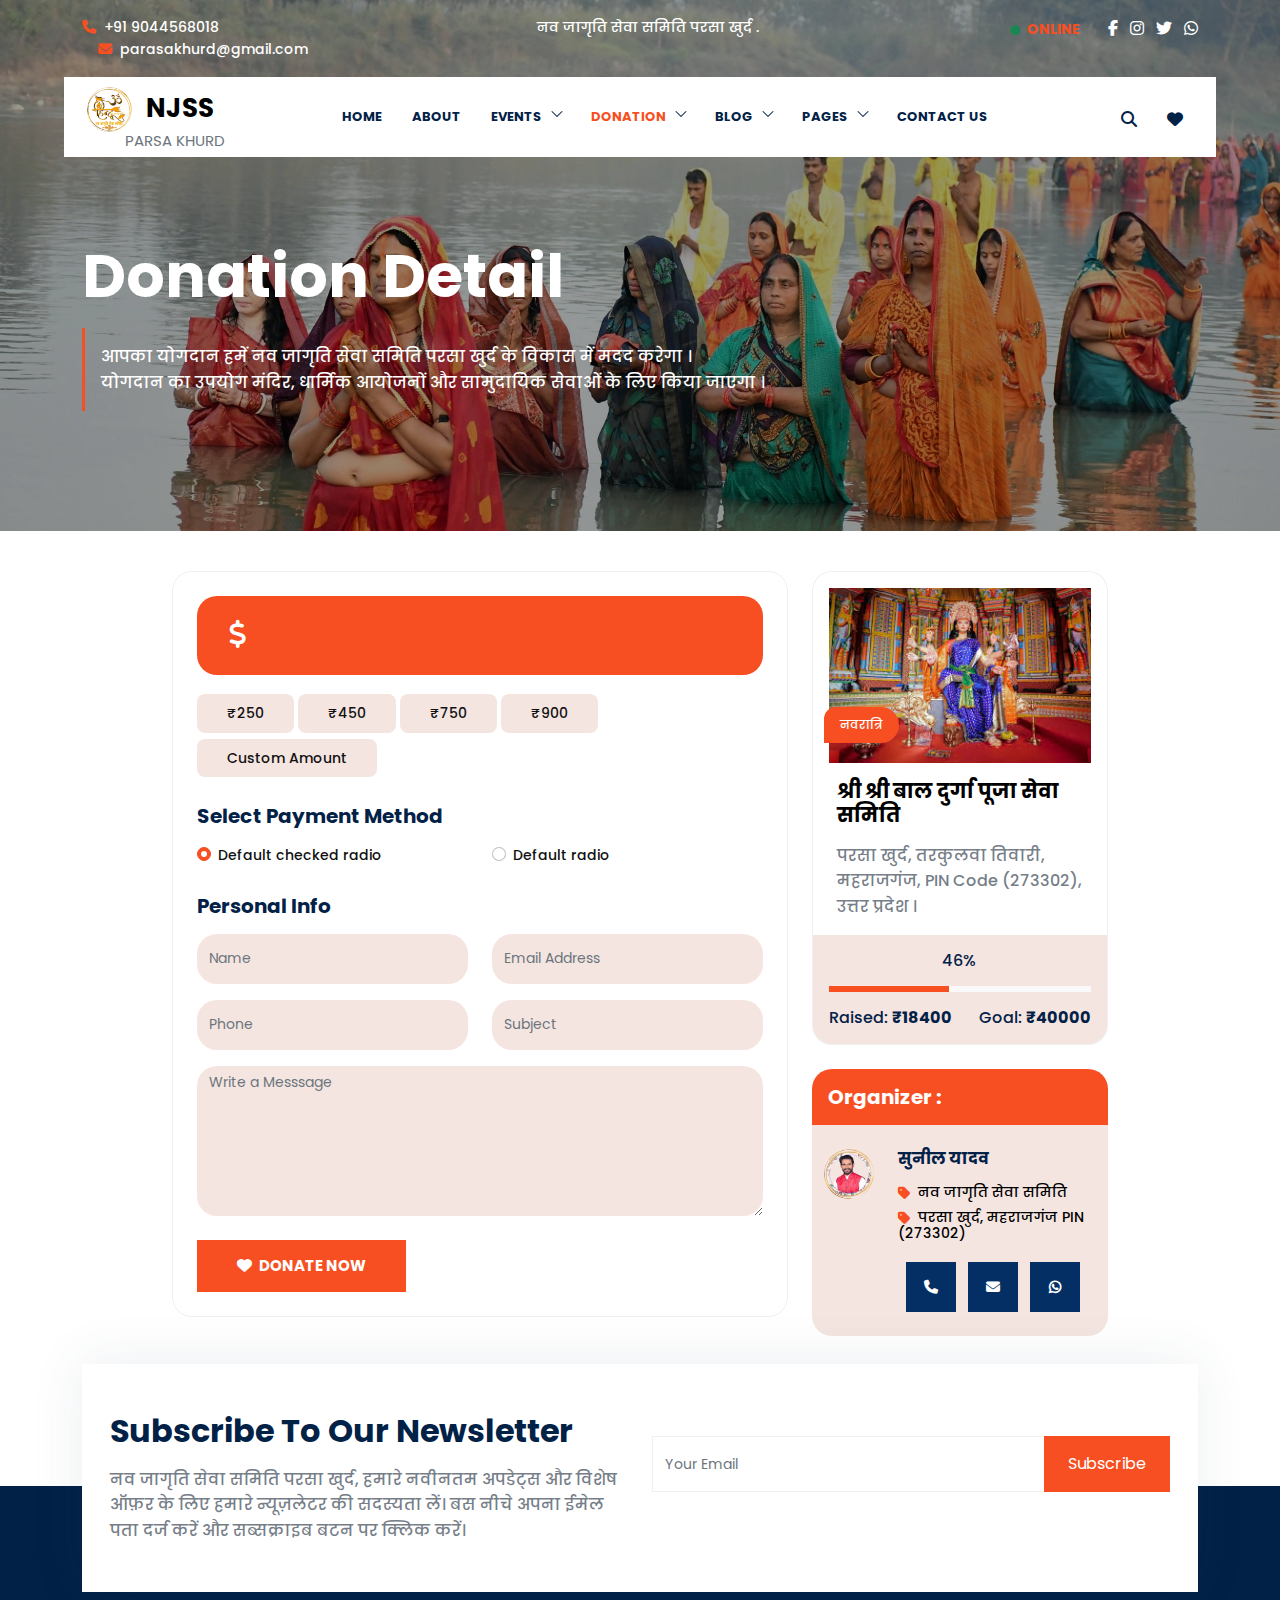
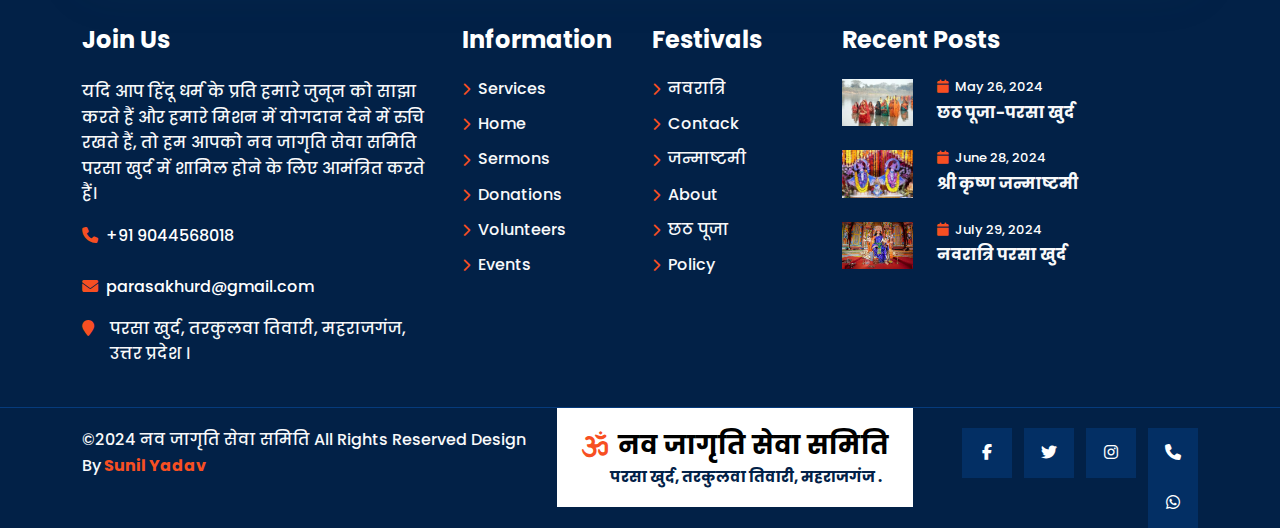
<file: donation_detail.html>
<!DOCTYPE html>
<html lang="en">
<head>
	<meta charset="utf-8">
	<meta http-equiv="X-UA-Compatible" content="IE=edge">
	<meta name="viewport" content="width=device-width, initial-scale=1">
	<title>Krishna Temple</title>
	<link href="css/bootstrap.min.css" rel="stylesheet" >
	 <link href="fonts/css/fontawesome.min.css" rel="stylesheet" >
	<link href="fonts/css/brands.min.css" rel="stylesheet" />
    <link href="fonts/css/solid.min.css" rel="stylesheet" />
	<link href="css/global.css" rel="stylesheet">
	<link href="css/donation.css" rel="stylesheet">
    <link href="https://fonts.googleapis.com/css2?family=Poppins&display=swap" rel="stylesheet">
   <script src="https://ajax.googleapis.com/ajax/libs/jquery/3.7.1/jquery.min.js"></script>
	<script src="js/bootstrap.bundle.min.js"></script>

</head>
<body>
	<div class="main position-relative">
	 <div class="main_1 position-absolute top-0 w-100">
	   <section id="top" class="pt-3 pb-3">
		<div class="container-xl">
		  <div class="row top_1">
			<div class="col-md-4">
			  <div class="top_1l">
				<ul class="mb-0 font_14">
					<li class="d-inline-block"><a class="text-white a_tag" href="tel:+919044568018"><i class="fa fa-phone me-1 col_oran"></i> +91 9044568018</a></li>
				  <li class="d-inline-block ms-3"><a class="text-white a_tag" href="mailto:parasakhurd@gmail.com"><i class="fa fa-envelope me-1 col_oran"></i> parasakhurd@gmail.com</a></li>
				</ul>
			  </div>
			</div>
			<div class="col-md-4">
			  <div class="top_1m text-center">
				<ul class="mb-0 font_14">
				  <li class="d-inline-block ms-3"><a class="text-white a_tag" href="#"> नव जागृति सेवा समिति परसा खुर्द . </a></li>
				</ul>
			  </div>
			</div>
			<div class="col-md-4">
			  <div class="top_1r text-end">
				<ul class="mb-0 fs-6">
				  <li class="d-inline-block me-4 font_14"><a class="col_oran fw-bold" href="#"> <i class="fa fa-circle me-1 font_10 text-success"></i> ONLINE</a></li>
					<li class="d-inline-block"><a class="text-white fw-bold a_tag" href="https://www.facebook.com/nav.jagrti.seva.samiti/"> <i class="fa-brands fa-facebook-f"></i> </a></li>
					<li class="d-inline-block ms-2"><a class="text-white fw-bold a_tag" href="https://www.instagram.com/parasakhurd/"> <i class="fa-brands fa-instagram"></i> </a></li>
					<li class="d-inline-block ms-2"><a class="text-white fw-bold a_tag" href="https://x.com/parasakhurd"><i class="fa-brands fa-twitter"></i></a></li>
					<li class="d-inline-block ms-2"><a class="text-white fw-bold a_tag" href="https://wa.me/+916390604705" target="_blank"><i class="fa-brands fa-whatsapp"></i></a></li>
				</ul>	
			  </div>
			</div>
		  </div>
		</div>
	   </section>
   <section id="header">
<nav class="navbar navbar-expand-md navbar-light  p-0 bg-white" id="navbar_sticky">
  <div class="container-xl">
    <a class="p-0 navbar-brand fw-bold me-0  text-black" href="index.html"><img src="img/parsakhurd.jpeg" width="45" height="45" class="rounded-circle me-2" alt="abc" ></i> NJSS<br>
<span class="fw-normal font_15 text-muted"> Parsa Khurd </span>
</a>
    <button class="navbar-toggler" type="button" data-bs-toggle="collapse" data-bs-target="#navbarSupportedContent" aria-controls="navbarSupportedContent" aria-expanded="false" aria-label="Toggle navigation">
      <span class="navbar-toggler-icon"></span>
    </button>
    <div class="collapse navbar-collapse" id="navbarSupportedContent">
	   <ul class="navbar-nav mb-0 ms-auto">
        <li class="nav-item">
          <a class="nav-link" aria-current="page" href="index.html">Home</a>
        </li>
		 
		<li class="nav-item">
          <a class="nav-link" href="about.html">About </a>
        </li>
		
		<li class="nav-item dropdown">
          <a class="nav-link dropdown-toggle" href="#" id="navbarDropdown" role="button" data-bs-toggle="dropdown" aria-expanded="false">
            Events
			<svg xmlns="http://www.w3.org/2000/svg" viewBox="0 0 24 24" fill="currentColor" aria-hidden="true" data-slot="icon"><path fill-rule="evenodd" d="M12.53 16.28a.75.75 0 0 1-1.06 0l-7.5-7.5a.75.75 0 0 1 1.06-1.06L12 14.69l6.97-6.97a.75.75 0 1 1 1.06 1.06l-7.5 7.5Z" clip-rule="evenodd"></path></svg>
          </a>
          <ul class="dropdown-menu drop_1" aria-labelledby="navbarDropdown">
            <li><a class="dropdown-item" href="events.html"> Events</a></li>
            <li><a class="dropdown-item border-0" href="event_detail.html"> Event Detail</a></li>
          </ul>
        </li>
		
		<li class="nav-item dropdown">
          <a class="nav-link dropdown-toggle active" href="#" id="navbarDropdown" role="button" data-bs-toggle="dropdown" aria-expanded="false">
            Donation
			<svg xmlns="http://www.w3.org/2000/svg" viewBox="0 0 24 24" fill="currentColor" aria-hidden="true" data-slot="icon"><path fill-rule="evenodd" d="M12.53 16.28a.75.75 0 0 1-1.06 0l-7.5-7.5a.75.75 0 0 1 1.06-1.06L12 14.69l6.97-6.97a.75.75 0 1 1 1.06 1.06l-7.5 7.5Z" clip-rule="evenodd"></path></svg>
          </a>
          <ul class="dropdown-menu drop_1" aria-labelledby="navbarDropdown">
            <li><a class="dropdown-item" href="donation.html"> Donation</a></li>
            <li><a class="dropdown-item border-0" href="donation_detail.html"> Donation Detail</a></li>
          </ul>
        </li>
		
		
		
		<li class="nav-item dropdown">
          <a class="nav-link dropdown-toggle" href="#" id="navbarDropdown" role="button" data-bs-toggle="dropdown" aria-expanded="false">
            Blog
			<svg xmlns="http://www.w3.org/2000/svg" viewBox="0 0 24 24" fill="currentColor" aria-hidden="true" data-slot="icon"><path fill-rule="evenodd" d="M12.53 16.28a.75.75 0 0 1-1.06 0l-7.5-7.5a.75.75 0 0 1 1.06-1.06L12 14.69l6.97-6.97a.75.75 0 1 1 1.06 1.06l-7.5 7.5Z" clip-rule="evenodd"></path></svg>
          </a>
          <ul class="dropdown-menu drop_1" aria-labelledby="navbarDropdown">
            <li><a class="dropdown-item" href="blog.html"> Blog</a></li>
            <li><a class="dropdown-item border-0" href="blog_detail.html"> Blog Detail</a></li>
          </ul>
        </li>

		
		<li class="nav-item dropdown">
          <a class="nav-link dropdown-toggle"  href="#" id="navbarDropdown" role="button" data-bs-toggle="dropdown" aria-expanded="false">
            Pages
			<svg xmlns="http://www.w3.org/2000/svg" viewBox="0 0 24 24" fill="currentColor" aria-hidden="true" data-slot="icon"><path fill-rule="evenodd" d="M12.53 16.28a.75.75 0 0 1-1.06 0l-7.5-7.5a.75.75 0 0 1 1.06-1.06L12 14.69l6.97-6.97a.75.75 0 1 1 1.06 1.06l-7.5 7.5Z" clip-rule="evenodd"></path></svg>
          </a>
          <ul class="dropdown-menu drop_1" aria-labelledby="navbarDropdown">
            <li><a class="dropdown-item" href="team.html"> Team</a></li>
			 <li><a class="dropdown-item" href="faq.html"> Faq</a></li>
          </ul>
        </li>
		
		<li class="nav-item">
          <a class="nav-link" href="contact.html">Contact Us</a>
        </li>

      </ul>
      <ul class="navbar-nav mb-0 ms-auto">
		<li class="nav-item dropdown">
          <a class="dropdown-toggle nav_hide nav-link fs-6" href="#" id="navbarDropdown" role="button" data-bs-toggle="dropdown" aria-expanded="false">
            <i class="fa fa-search"></i>
          </a>
		<ul class="dropdown-menu drop_1 drop_search p-3" aria-labelledby="navbarDropdown">
		<form class="navbar-form" role="search">
		<div class="input-group">
			<input type="text" class="form-control font_14" placeholder="Search Keyword">
			<span class="input-group-btn">
				<button class="btn btn-primary bg_blue border-0 rounded-0 p-2 px-3" type="button">
					<i class="fa fa-search"></i> </button>
			</span>
		</div>
		</form>
		</ul>
        </li>
			<li class="nav-item">
          <a class="nav-link fs-6" href="#"><i class="fa fa-heart"></i> </a>
        </li>
    </div>
  </div>
</nav>
</section>
 </div>
 
 <div class="main_2">
	<section id="center" class="center_donate_dt">
		<div class="center_om bg_back">
			<div class="container-xl">
				<div class="row center_o1">
					<div class="col-md-9">
					  <div class="center_o1l">
					    <h1 class="font_60 text-white">Donation Detail</h1>
						<p class="text-white p-3 mt-3 mb-0">आपका योगदान हमें नव जागृति सेवा समिति परसा खुर्द के विकास में मदद करेगा । <br> योगदान का उपयोग मंदिर, धार्मिक आयोजनों और सामुदायिक सेवाओं के लिए किया जाएगा ।</p>
					  </div>
					</div>
					
				</div>
			</div>
		</div>   
	</section>
 </div>
</div>

<section id="donate_dt" class="p_4 pb-0 w-75 mx-auto">
    <div class="container-xl">
	   <div class="donate_dt1 row">
	     <div class="col-md-8">
		   <div class="donate_dt1l rounded_20 p-4 border_1">
		     <div class="donate_dt1l1 bg_oran p-2 px-3 rounded_20">
			  <div class="input-group">
			  <span class="input-group-btn">
				<button class="btn btn-primary bg-transparent border-0 rounded-0 p-3" type="button">
					<i class="fa fa-dollar fs-3"></i> </button>
			</span>
			<input type="text" class="form-control fs-3 bg-transparent border-0 text-white">
		</div>
			 </div>
			 <div class="donate_dt1l2 mt-3">
			  <ul class="mb-0">
			   <li class="d-inline-block">₹250</li>
			   <li class="d-inline-block">₹450</li>
			   <li class="d-inline-block">₹750</li>
			   <li class="d-inline-block">₹900</li>
			   <li class="d-inline-block">Custom Amount</li>
			  </ul>
			  <h5 class="mt-4">Select Payment Method</h5>
			  <div class="donate_dt1l2i row mt-3">
			    <div class="col-md-6">
				  <div class="donate_dt1l2il">
				    <div class="form-check font_14">
  <input class="form-check-input" type="radio" name="flexRadioDefault" id="flexRadioDefault2" checked>
  <label class="form-check-label" for="flexRadioDefault2">
    Default checked radio
  </label>
</div>
				  </div>
				</div>
				<div class="col-md-6">
				  <div class="donate_dt1l2il">
				    <div class="form-check font_14">
  <input class="form-check-input" type="radio" name="flexRadioDefault" id="flexRadioDefault1">
  <label class="form-check-label" for="flexRadioDefault1">
    Default radio
  </label>
</div>
				  </div>
				</div>
			  </div>
			   <h5 class="mt-4">Personal Info</h5>
			   <div class="donate_dt1l2i1 row mt-3">
			  <div class="col-md-6">
			   <div class="donate_dt1l2i1l">
			    <input class="form-control rounded_20 border-0 bg_light font_14" placeholder="Name" type="text">
			   </div>
			  </div>
			  <div class="col-md-6">
			   <div class="donate_dt1l2i1l">
			    <input class="form-control rounded_20 border-0 bg_light font_14" placeholder="Email Address" type="text">
			   </div>
			  </div>
			 </div>
			 <div class="donate_dt1l2i1 row mt-3">
			  <div class="col-md-6">
			   <div class="donate_dt1l2i1l">
			    <input class="form-control rounded_20 border-0 bg_light font_14" placeholder="Phone" type="text">
			   </div>
			  </div>
			  <div class="col-md-6">
			   <div class="donate_dt1l2i1l">
			    <input class="form-control rounded_20 border-0 bg_light font_14" placeholder="Subject" type="text">
			   </div>
			  </div>
			 </div>
			 <div class="donate_dt1l2i1 row mt-3">
			  <div class="col-md-12">
			   <div class="donate_dt1l2i1l">
			    <textarea placeholder="Write a Messsage" class="form-control rounded_20 border-0 bg_light font_14 form_text"></textarea>
				<h6 class="mb-0 mt-4 center_sm"><a class="button" href="#"><i class="fa fa-heart me-1"></i> Donate Now</a></h6>
			   </div>
			  </div>
			 </div>
			 </div>
		   </div>
		 </div>
		 <div class="col-md-4">
		   <div class="donate_dt1r">
		     <div class="donate_dt1r1 p-3  border_1">
			   <div class="donate_dt1r1i position-relative">
			     <div class="donate_dt1r1i1">
			        <div class="grid clearfix">
			<figure class="effect-jazz mb-0">
			<a href="#"><img src="img/119.jpg" class="w-100" alt="img25"></a>
			</figure>
			</div>
			 </div>
			    <div class="donate_dt1r1i2 position-absolute">
			      <span class="d-inline-block text-white bg_oran font_12 p-2 px-3">नवरात्रि</span>
			 </div>
			 </div>
			 <div class="donate_dt1r1io px-2 pt-3">
			   <h5><a href="#">श्री श्री बाल दुर्गा पूजा सेवा समिति</a></h5>
			   <p class="mb-0 mt-3">परसा खुर्द, तरकुलवा तिवारी, महराजगंज, PIN Code (273302), उत्तर प्रदेश ।</p>
			 </div>
			 </div>
			  <div class="donate_dt1r2 p-3 bg_light border_1">
			    <h6 class="text-center">46%</h6>
				<div class="progress-bar mt-3">
			<div class="progress" style="width:46%;">
			</div>
		</div><h6 class="mb-0 mt-3">Raised: <span class="fw-bold">₹18400</span> <span class="float-end">Goal: <span class="fw-bold">₹40000</span></span></h6>
			  </div>
			  <div class="donate_dt1r3 mt-4 rounded_20">
			   <h5 class="p-3 mb-0  text-white bg_oran">Organizer :</h5>
			   <div class="bg_light donate_dt1r3i row mx-0 pt-4 pb-4">
			     <div class="col-md-3">
				   <div class="donate_dt1r3il">
				     <img src="img/sunil.png" class="rounded-circle w-100" alt="abc">
				   </div>
				 </div>
				 <div class="col-md-9">
				   <div class="donate_dt1r3ir">
				     <h5 class="fw-bold fs-6 mb-3">सुनील यादव</h5>
					 <h6 class="font_14"><a href="index.html"><i class="fa fa-tag col_oran me-1 align-middle"></i> नव जागृति सेवा समिति</a></h6>
					 <h6 class="font_14 mb-0">
						<a href="https://www.google.com/maps/search/?api=1&query=27.0110508,83.610875" target="_blank">
							<i class="fa fa-tag col_oran me-1 align-middle"></i> परसा खुर्द, महराजगंज PIN (273302)
						</a>
						<div class="footer_b1r text-align">
						 <ul class="mb-0">
							<li class="d-inline-block ms-2"><a class="d-block text-center" href="tel:+919044568018" target="_blank"><i class="fa-solid fa-phone"></i></a></li>
							<li class="d-inline-block ms-2"><a class="d-block text-center" href="mailto:parasakhurd@gmail.com"><i class="fa fa-envelope"></i> </a></li>	
							<li class="d-inline-block ms-2"><a class="d-block text-center" href="https://wa.me/+919044568018" target="_blank"><i class="fa-brands fa-solid fa-whatsapp"></i></a></li>
						  </ul>
						 </div>
					</h6>
					
				   </div>
				 </div>
			   </div>
			  </div>
		   </div>
		 </div>
	   </div>
	</div>
   </section>
 
   <div class="footer_m position-relative">
	<div class="footer_m1">
	  <section id="footer" class="p_4 bg_blue">
  <div class="container-xl">
	 <div class="footer_1 row">
	   <div class="col-md-4">
		 <div class="footer_1l">
		   <h4 class="text-white mb-4">Join Us</h4>
		   <p class="text-light">यदि आप हिंदू धर्म के प्रति हमारे जुनून को साझा करते हैं और हमारे मिशन में योगदान देने में रुचि रखते हैं, तो हम आपको नव जागृति सेवा समिति परसा खुर्द में शामिल होने के लिए आमंत्रित करते हैं।</p>
		   <ul class="mb-0 flex_box">
			  <li class="d-inline-block"><a class="text-white a_tag" href="tel:+919044568018"><i class="fa fa-phone me-1 col_oran"></i> +91 9044568018</a></li><br></br>
			  <li class="d-inline-block"><a class="text-white a_tag" href="mailto:parasakhurd@gmail.com"><i class="fa fa-envelope me-1 col_oran"></i> parasakhurd@gmail.com</a></li>
			  <li class="d-flex text-light mt-3"><span class="me-3"><i class="fa fa-map-marker col_oran"></i></span> परसा खुर्द, तरकुलवा तिवारी, महराजगंज, उत्तर प्रदेश ।</li>
		   </ul>
		 </div>
	   </div>
	   <div class="col-md-2"> 
		 <div class="footer_1l">
		   <h4 class="text-white mb-4">Information</h4>
		   <div class="row footer_3ism">
		   <h6 class="col-md-12 col-6"><i class="fa fa-chevron-right col_oran me-1 font_13 align-middle"></i> <a class="text-light a_tag" href="faq.html"> Services</a></h6>
	   <h6 class="col-md-12 col-6 mt-2"><i class="fa fa-chevron-right col_oran me-1 font_13 align-middle"></i> <a class="text-light a_tag" href="index.html"> Home</a></h6>
	   <h6 class="col-md-12 col-6 mt-2"><i class="fa fa-chevron-right col_oran me-1 font_13 align-middle"></i> <a class="text-light a_tag" href="blog_detail.html"> Sermons</a></h6>
	   <h6 class="col-md-12 col-6 mt-2"><i class="fa fa-chevron-right col_oran me-1 font_13 align-middle"></i> <a class="text-light a_tag" href="donation.html"> Donations</a></h6>
	   <h6 class="col-md-12 col-6 mt-2"><i class="fa fa-chevron-right col_oran me-1 font_13 align-middle"></i> <a class="text-light a_tag" href="team.html"> Volunteers</a></h6>
	   <h6 class="col-md-12 col-6 mt-2 mb-0"><i class="fa fa-chevron-right col_oran me-1 font_13 align-middle"></i> <a class="text-light a_tag" href="events.html"> Events</a></h6>
		  </div>
		 </div>
	   </div>
	   <div class="col-md-2">
		 <div class="footer_1l">
		   <h4 class="text-white mb-4">Festivals</h4>
		   <div class="row footer_3ism">
		   <h6 class="col-md-12 col-6"><i class="fa fa-chevron-right col_oran me-1 font_13 align-middle"></i> <a class="text-light a_tag" href="blog.html"> नवरात्रि</a></h6>
	   <h6 class="col-md-12 col-6 mt-2"><i class="fa fa-chevron-right col_oran me-1 font_13 align-middle"></i> <a class="text-light a_tag" href="contact.html"> Contack</a></h6>
	   <h6 class="col-md-12 col-6 mt-2"><i class="fa fa-chevron-right col_oran me-1 font_13 align-middle"></i> <a class="text-light a_tag" href="blog.html"> जन्माष्टमी</a></h6>
	   <h6 class="col-md-12 col-6 mt-2"><i class="fa fa-chevron-right col_oran me-1 font_13 align-middle"></i> <a class="text-light a_tag" href="about.html"> About</a></h6>
	   <h6 class="col-md-12 col-6 mt-2"><i class="fa fa-chevron-right col_oran me-1 font_13 align-middle"></i> <a class="text-light a_tag" href="blog_detail.html"> छठ पूजा</a></h6>
	   <h6 class="col-md-12 col-6 mt-2 mb-0"><i class="fa fa-chevron-right col_oran me-1 font_13 align-middle"></i> <a class="text-light a_tag" href="img/Policy.pdf"> Policy</a></h6>
		  </div>
		 </div>
	   </div>
	   <div class="col-md-4">
		 <div class="footer_1l">
		   <h4 class="text-white mb-4">Recent Posts</h4>
		   <div class="footer_1li row">
			<div class="col-md-3 col-4">
			 <div class="footer_1lil">
				 <div class="grid clearfix">
			  <figure class="effect-jazz mb-0">
			  <a href="#"><img src="img/13.jpg" class="w-100" alt="img25"></a>
			  </figure>
			  </div>
			 </div>
			</div>
			<div class="col-md-9 col-8">
			 <div class="footer_1lir">
			 <h6 class="font_13 text-white"><i class="fa fa-calendar col_oran me-1"></i> May 26, 2024</h6>
			 <h5 class="mb-0 fs-6"><a class="text-light a_tag" href="blog.html">छठ पूजा-परसा खुर्द</a></h5>
			 </div>
			</div>
		  </div>
		  <div class="footer_1li row mt-4">
			<div class="col-md-3 col-4">
			 <div class="footer_1lil">
				 <div class="grid clearfix">
			  <figure class="effect-jazz mb-0">
			  <a href="#"><img src="img/18.jpg" class="w-100" alt="img25"></a>
			  </figure>
			  </div>
			 </div>
			</div>
			<div class="col-md-9 col-8">
			 <div class="footer_1lir">
			 <h6 class="font_13 text-white"><i class="fa fa-calendar col_oran me-1"></i> June 28, 2024</h6>
			 <h5 class="mb-0 fs-6"><a class="text-light a_tag" href="blog.html">श्री कृष्ण जन्माष्टमी</a></h5>
			 </div>
			</div>
		  </div>
		  <div class="footer_1li row mt-4">
			<div class="col-md-3 col-4">
			 <div class="footer_1lil">
				 <div class="grid clearfix">
			  <figure class="effect-jazz mb-0">
			  <a href="#"><img src="img/119.jpg" class="w-100" alt="img25"></a>
			  </figure>
			  </div>
			 </div>
			</div>
			<div class="col-md-9 col-8">
			 <div class="footer_1lir">
			 <h6 class="font_13 text-white"><i class="fa fa-calendar col_oran me-1"></i> July 29, 2024</h6>
			 <h5 class="mb-0 fs-6"><a class="text-light a_tag" href="blog.html">नवरात्रि परसा खुर्द</a></h5>
			 </div>
			</div>
		  </div>
		 </div>
	   </div>
	 </div>
  </div>
  </section>
  
  <section id="footer_b" class="bg_blue">
  <div class="container-xl">
	 <div class="footer_b1 row">
	   <div class="col-md-5">
		 <div class="footer_b1l">
		   <p class="mb-0 text-light">©2024 नव जागृति सेवा समिति All Rights Reserved Design By<a class="col_oran fw-bold" href="http://www.sandeepdemo.netlify.app"> Sunil Yadav</a></p>
		 </div>
	   </div>
	   <div class="col-md-4">
		 <div class="footer_b1m p-4 bg-white">
		   <h3 class="mb-0"><a  href="index.html"><i class="fa-solid fa-om me-1 col_oran"></i> नव जागृति सेवा समिति<br> </br></a>
			  <span class="fw-norma font_15 text-blue">परसा खुर्द, तरकुलवा तिवारी, महराजगंज .</span>
  </a></h3>
		 </div>
	   </div>
	   <div class="col-md-3">
		 <div class="footer_b1r text-end">
		   <ul class="mb-0">
		  <li class="d-inline-block"><a class="d-block text-center" href="https://www.facebook.com/nav.jagrti.seva.samiti/" target="_blank"><i class="fa-brands fa-facebook-f"></i></a></li>
		  <li class="d-inline-block ms-2"><a class="d-block text-center" href="https://x.com/parasakhurd" target="_blank"><i class="fa-brands fa-twitter"></i></a></li>
		  <li class="d-inline-block ms-2"><a class="d-block text-center" href="https://www.instagram.com/parasakhurd/" target="_blank"><i class="fa-brands fa-instagram"></i></a></li>
		  <li class="d-inline-block ms-2"><a class="d-block text-center" href="tel:+919044568018" target="_blank"><i class="fa-solid fa-phone"></i></a></li>	
		  <li class="d-inline-block ms-2"><a class="d-block text-center" href="https://wa.me/+919044568018" target="_blank"><i class="fa-brands fa-whatsapp"></i></a></li>
		</ul>
		 </div>
	   </div>
	 </div>
  </div>
  </section>
  
	</div>
	<div class="footer_m2 position-absolute w-100">
	  <section id="subs" class="p_3">
	<div class="container-xl">
	  <div class="subs1 row mx-0 bg-white p-5 px-3 shadow_box">
		<div class="col-md-6">
		  <div class="subs1l">
		   <h2>Subscribe To Our Newsletter</h2>
		   <p class="mt-3 mb-0">नव जागृति सेवा समिति परसा खुर्द, हमारे नवीनतम अपडेट्स और विशेष ऑफ़र के लिए हमारे न्यूज़लेटर की सदस्यता लें। बस नीचे अपना ईमेल पता दर्ज करें और सब्सक्राइब बटन पर क्लिक करें।</p>
		  </div>
		</div>	
		<div class="col-md-6">
		  <div class="subs1r mt-4">
			<div class="input-group">
			  <input type="text" class="form-control font_14" placeholder="Your Email">
			  <span class="input-group-btn">
				  <button class="btn btn-primary bg_oran border-0 rounded-0 p-3 px-4" type="button">
					  Subscribe </button>
			  </span>
		  </div>
		  </div>
		</div>
	  </div>
	  
	</div>  
  </section>
	</div>
  </div>
  
  <script src="js/common.js"></script>
  </body>
  </html>
</file>
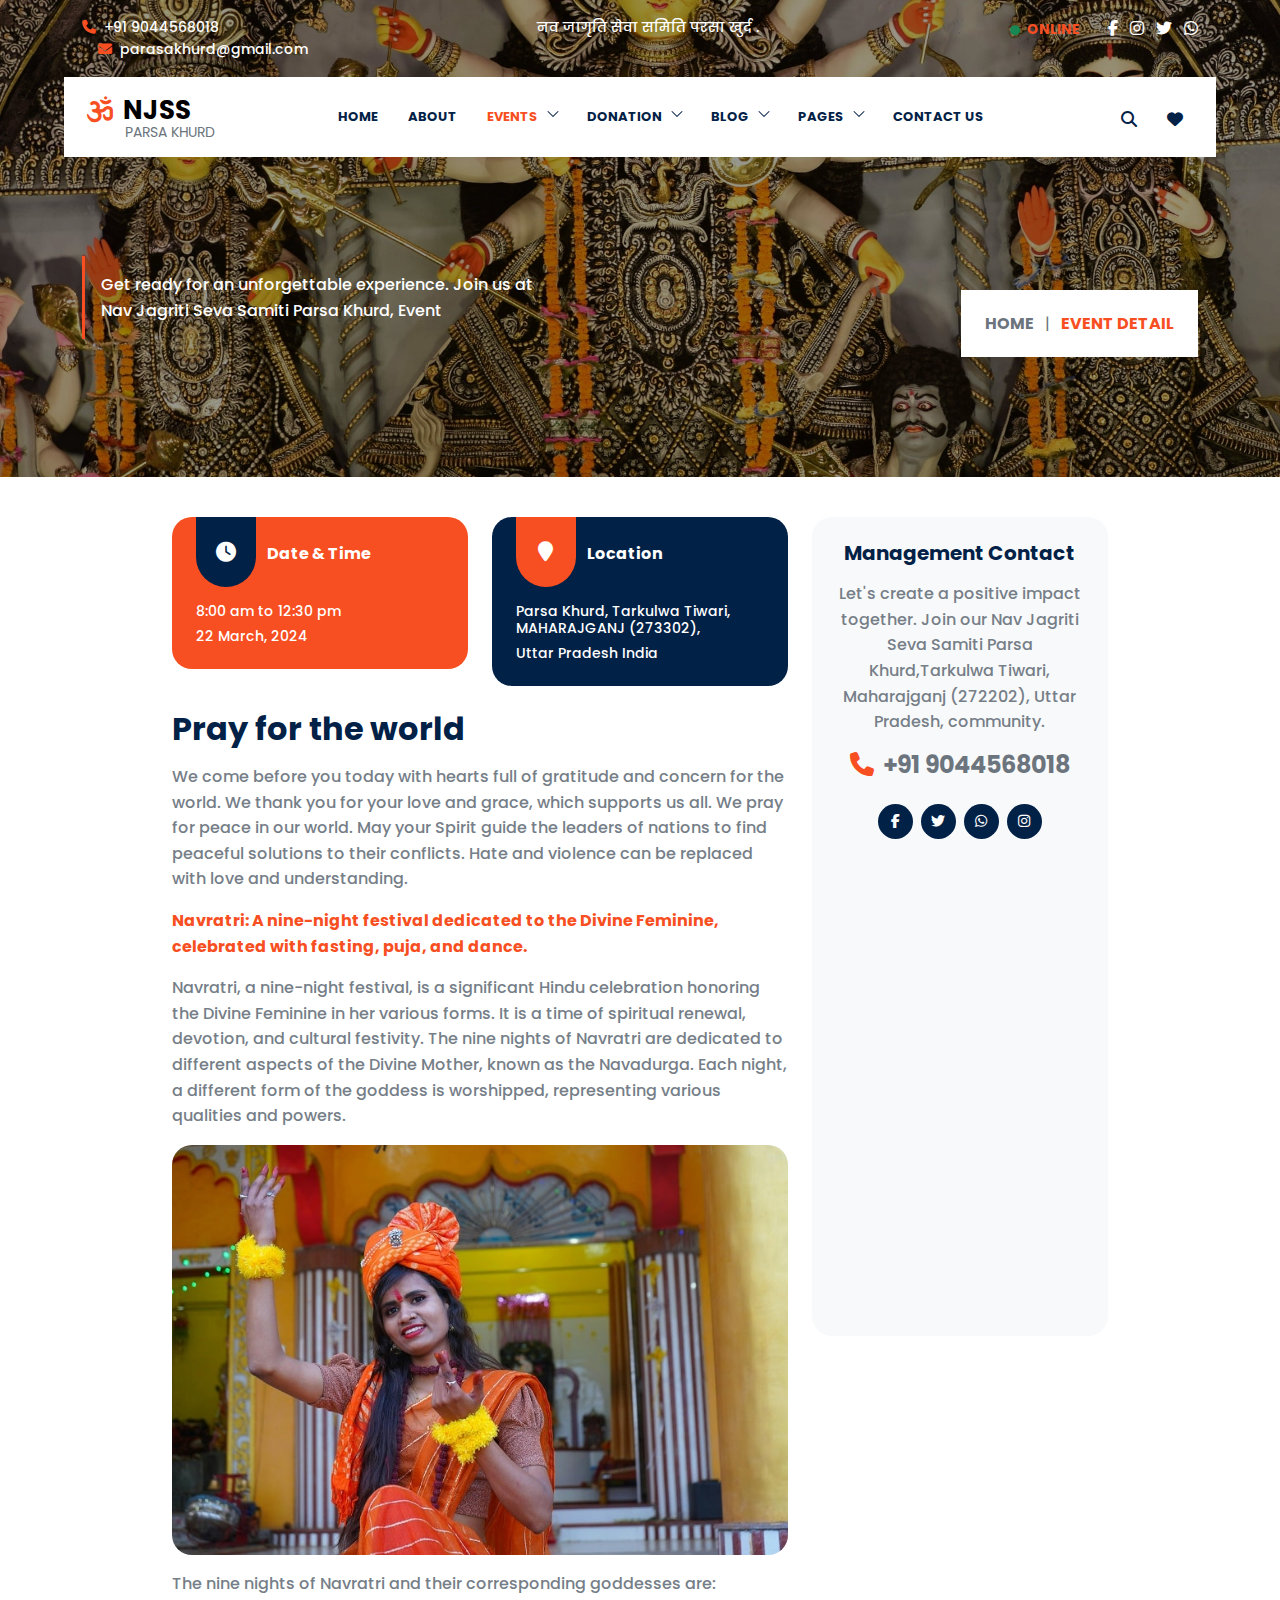
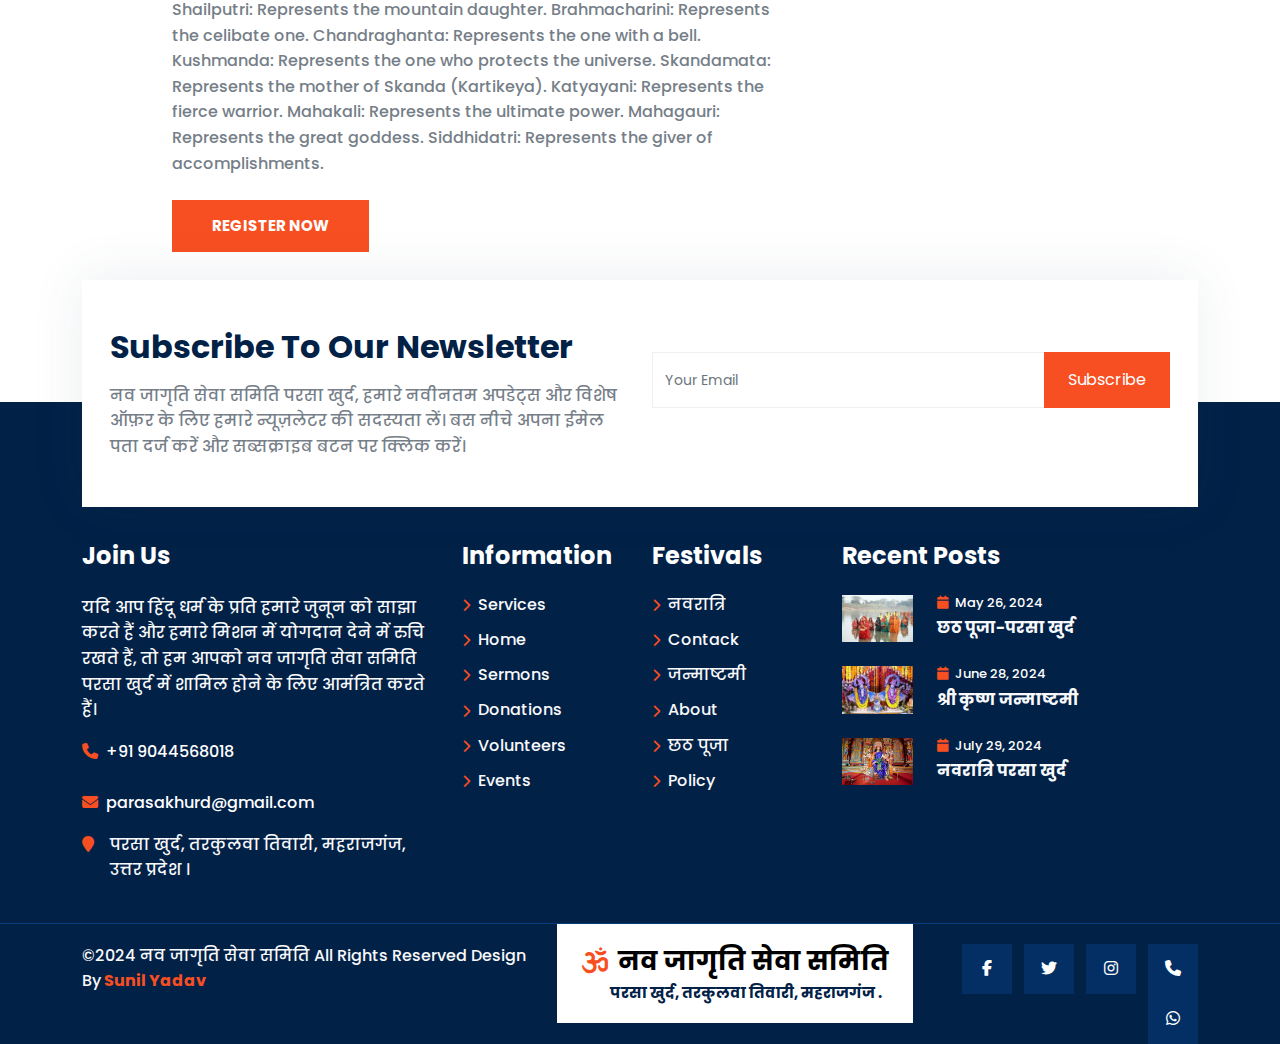
<file: event_detail.html>
<!DOCTYPE html>
<html lang="en">
<head>
	<meta charset="utf-8">
	<meta http-equiv="X-UA-Compatible" content="IE=edge">
	<meta name="viewport" content="width=device-width, initial-scale=1">
	<title>NJSS Parsa Khurd</title>
	<link href="css/bootstrap.min.css" rel="stylesheet" >
	 <link href="fonts/css/fontawesome.min.css" rel="stylesheet" >
	<link href="fonts/css/brands.min.css" rel="stylesheet" />
    <link href="fonts/css/solid.min.css" rel="stylesheet" />
	<link href="css/global.css" rel="stylesheet">
	<link href="css/events.css" rel="stylesheet">
    <link href="https://fonts.googleapis.com/css2?family=Poppins&display=swap" rel="stylesheet">
   <script src="https://ajax.googleapis.com/ajax/libs/jquery/3.7.1/jquery.min.js"></script>
	<script src="js/bootstrap.bundle.min.js"></script>

</head>
<body>
	<div class="main position-relative">
	 <div class="main_1 position-absolute top-0 w-100">
	   <section id="top" class="pt-3 pb-3">
		<div class="container-xl">
		  <div class="row top_1">
			<div class="col-md-4">
			  <div class="top_1l">
				<ul class="mb-0 font_14">
					<li class="d-inline-block"><a class="text-white a_tag" href="tel:+919044568018"><i class="fa fa-phone me-1 col_oran"></i> +91 9044568018</a></li>
				  <li class="d-inline-block ms-3"><a class="text-white a_tag" href="mailto:parasakhurd@gmail.com"><i class="fa fa-envelope me-1 col_oran"></i> parasakhurd@gmail.com</a></li>
				</ul>
			  </div>
			</div>
			<div class="col-md-4">
			  <div class="top_1m text-center">
				<ul class="mb-0 font_14">
				  <li class="d-inline-block ms-3"><a class="text-white a_tag" href="#"> नव जागृति सेवा समिति परसा खुर्द . </a></li>
				</ul>
			  </div>
			</div>
			<div class="col-md-4">
			  <div class="top_1r text-end">
				<ul class="mb-0 fs-6">
				  <li class="d-inline-block me-4 font_14"><a class="col_oran fw-bold" href="#"> <i class="fa fa-circle me-1 font_10 text-success"></i> ONLINE</a></li>
					<li class="d-inline-block"><a class="text-white fw-bold a_tag" href="https://www.facebook.com/nav.jagrti.seva.samiti/"> <i class="fa-brands fa-facebook-f"></i> </a></li>
					<li class="d-inline-block ms-2"><a class="text-white fw-bold a_tag" href="https://www.instagram.com/parasakhurd/"> <i class="fa-brands fa-instagram"></i> </a></li>
					<li class="d-inline-block ms-2"><a class="text-white fw-bold a_tag" href="https://x.com/parasakhurd"><i class="fa-brands fa-twitter"></i></a></li>
					<li class="d-inline-block ms-2"><a class="text-white fw-bold a_tag" href="https://wa.me/+916390604705" target="_blank"><i class="fa-brands fa-whatsapp"></i></a></li>
				</ul>	
			  </div>
			</div>
		  </div>
		</div>
	   </section>
   <section id="header">
<nav class="navbar navbar-expand-md navbar-light  p-0 bg-white" id="navbar_sticky">
  <div class="container-xl">
    <a class="p-0 navbar-brand fw-bold me-0  text-black" href="index.html"><i class="fa-solid fa-om me-1 col_oran"></i> NJSS <br>
<span class="fw-normal font_14 text-muted">Parsa Khurd</span>
</a>
    <button class="navbar-toggler" type="button" data-bs-toggle="collapse" data-bs-target="#navbarSupportedContent" aria-controls="navbarSupportedContent" aria-expanded="false" aria-label="Toggle navigation">
      <span class="navbar-toggler-icon"></span>
    </button>
    <div class="collapse navbar-collapse" id="navbarSupportedContent">
	   <ul class="navbar-nav mb-0 ms-auto">
        <li class="nav-item">
          <a class="nav-link" aria-current="page" href="index.html">Home</a>
        </li>
		 
		<li class="nav-item">
          <a class="nav-link" href="about.html">About </a>
        </li>
		
		<li class="nav-item dropdown">
          <a class="nav-link dropdown-toggle active" href="#" id="navbarDropdown" role="button" data-bs-toggle="dropdown" aria-expanded="false">
            Events
			<svg xmlns="http://www.w3.org/2000/svg" viewBox="0 0 24 24" fill="currentColor" aria-hidden="true" data-slot="icon"><path fill-rule="evenodd" d="M12.53 16.28a.75.75 0 0 1-1.06 0l-7.5-7.5a.75.75 0 0 1 1.06-1.06L12 14.69l6.97-6.97a.75.75 0 1 1 1.06 1.06l-7.5 7.5Z" clip-rule="evenodd"></path></svg>
          </a>
          <ul class="dropdown-menu drop_1" aria-labelledby="navbarDropdown">
            <li><a class="dropdown-item" href="events.html"> Events</a></li>
            <li><a class="dropdown-item border-0" href="event_detail.html"> Event Detail</a></li>
          </ul>
        </li>
		
		<li class="nav-item dropdown">
          <a class="nav-link dropdown-toggle" href="#" id="navbarDropdown" role="button" data-bs-toggle="dropdown" aria-expanded="false">
            Donation
			<svg xmlns="http://www.w3.org/2000/svg" viewBox="0 0 24 24" fill="currentColor" aria-hidden="true" data-slot="icon"><path fill-rule="evenodd" d="M12.53 16.28a.75.75 0 0 1-1.06 0l-7.5-7.5a.75.75 0 0 1 1.06-1.06L12 14.69l6.97-6.97a.75.75 0 1 1 1.06 1.06l-7.5 7.5Z" clip-rule="evenodd"></path></svg>
          </a>
          <ul class="dropdown-menu drop_1" aria-labelledby="navbarDropdown">
            <li><a class="dropdown-item" href="donation.html"> Donation</a></li>
            <li><a class="dropdown-item border-0" href="donation_detail.html"> Donation Detail</a></li>
          </ul>
        </li>
		
		
		
		<li class="nav-item dropdown">
          <a class="nav-link dropdown-toggle" href="#" id="navbarDropdown" role="button" data-bs-toggle="dropdown" aria-expanded="false">
            Blog
			<svg xmlns="http://www.w3.org/2000/svg" viewBox="0 0 24 24" fill="currentColor" aria-hidden="true" data-slot="icon"><path fill-rule="evenodd" d="M12.53 16.28a.75.75 0 0 1-1.06 0l-7.5-7.5a.75.75 0 0 1 1.06-1.06L12 14.69l6.97-6.97a.75.75 0 1 1 1.06 1.06l-7.5 7.5Z" clip-rule="evenodd"></path></svg>
          </a>
          <ul class="dropdown-menu drop_1" aria-labelledby="navbarDropdown">
            <li><a class="dropdown-item" href="blog.html"> Blog</a></li>
            <li><a class="dropdown-item border-0" href="blog_detail.html"> Blog Detail</a></li>
          </ul>
        </li>

		
		<li class="nav-item dropdown">
          <a class="nav-link dropdown-toggle"  href="#" id="navbarDropdown" role="button" data-bs-toggle="dropdown" aria-expanded="false">
            Pages
			<svg xmlns="http://www.w3.org/2000/svg" viewBox="0 0 24 24" fill="currentColor" aria-hidden="true" data-slot="icon"><path fill-rule="evenodd" d="M12.53 16.28a.75.75 0 0 1-1.06 0l-7.5-7.5a.75.75 0 0 1 1.06-1.06L12 14.69l6.97-6.97a.75.75 0 1 1 1.06 1.06l-7.5 7.5Z" clip-rule="evenodd"></path></svg>
          </a>
          <ul class="dropdown-menu drop_1" aria-labelledby="navbarDropdown">
            <li><a class="dropdown-item" href="team.html"> Team</a></li>
			 <li><a class="dropdown-item" href="faq.html"> Faq</a></li>
          </ul>
        </li>
		
		<li class="nav-item">
          <a class="nav-link" href="contact.html">Contact Us</a>
        </li>

      </ul>
      <ul class="navbar-nav mb-0 ms-auto">
		<li class="nav-item dropdown">
          <a class="dropdown-toggle nav_hide nav-link fs-6" href="#" id="navbarDropdown" role="button" data-bs-toggle="dropdown" aria-expanded="false">
            <i class="fa fa-search"></i>
          </a>
		<ul class="dropdown-menu drop_1 drop_search p-3" aria-labelledby="navbarDropdown">
		<form class="navbar-form" role="search">
		<div class="input-group">
			<input type="text" class="form-control font_14" placeholder="Search Keyword">
			<span class="input-group-btn">
				<button class="btn btn-primary bg_blue border-0 rounded-0 p-2 px-3" type="button">
					<i class="fa fa-search"></i> </button>
			</span>
		</div>
		</form>
		</ul>
        </li>
			<li class="nav-item">
          <a class="nav-link fs-6" href="#"><i class="fa fa-heart"></i> </a>
        </li>
		
    </div>
  </div>
</nav>
</section>
 </div>
 
 <div class="main_2">
	<section id="center" class="center_event_dt">
		<div class="center_om bg_back">
			<div class="container-xl">
				<div class="row center_o1">
					<div class="col-md-9">
					  <div class="center_o1l">
						<p class="text-white p-3 mt-3 mb-0">Get ready for an unforgettable experience. Join us at <br> Nav Jagriti Seva Samiti Parsa Khurd, Event</p>
					  </div>
					</div>
					<div class="col-md-3">
					  <div class="center_o1r text-end">
					    <h6 class="d-inline-block text-muted bg-white mb-0 p-4  fw-bold"><a class="text-muted a_tag" href="#">HOME</a> <span class="mx-2 fw-normal">|</span> <span class="col_oran">EVENT DETAIL</span></h6>
					  </div>
					</div>
				</div>
			</div>
		</div>   
	</section>
 </div>
</div>

<section id="event_dt" class="p_4 pb-0 w-75 mx-auto">
    <div class="container-xl">
	  <div class="event_dt1 row">
	    <div class="col-md-8">
		  <div class="event_dt1l">
		   <div class="event_dt1l1 row">
		    <div class="col-md-6 col-sm-6">
			  <div class="event_dt1l1l bg_oran rounded_20 px-4 pb-4">
			    <h5 class="fs-6 text-white"><span class="d-inline-block bg_blue text-white text-center fs-5 me-2"><i class="fa fa-clock"></i></span> Date & Time</h5>
				<h6 class="font_14 text-white mt-3">8:00 am to 12:30 pm</h6>
				<h6 class="mb-0 font_14 text-white">22 March, 2024</h6>
			  </div>
			</div>
			<div class="col-md-6 col-sm-6">
			  <div class="event_dt1l1l bg_blue rounded_20 px-4 pb-4">
			    <h5 class="fs-6 text-white"><span class="d-inline-block bg_oran text-white text-center fs-5 me-2"><i class="fa fa-map-marker"></i></span> Location</h5>
				<h6 class="font_14 text-white mt-3">Parsa Khurd, Tarkulwa Tiwari, MAHARAJGANJ (273302),</h6>
				<h6 class="mb-0 font_14 text-white">Uttar Pradesh India</h6>
			  </div>
			</div>
		  </div>
		  <div class="event_dt1l2 mt-4">
		    <h2>Pray for the world</h2>
			<p class="mt-3">We come before you today with hearts full of gratitude and concern for the world. We thank you for your love and grace, which supports us all. We pray for peace in our world.
                            May your Spirit guide the leaders of nations to find peaceful solutions to their conflicts. Hate and violence can be replaced with love and understanding.</p>
			<p class="fw-bold col_oran">Navratri: A nine-night festival dedicated to the Divine Feminine, celebrated with fasting, puja, and dance.</p>
			<p>Navratri, a nine-night festival, is a significant Hindu celebration honoring the Divine Feminine in her various forms. It is a time of spiritual renewal, devotion, and cultural festivity.

				The nine nights of Navratri are dedicated to different aspects of the Divine Mother, known as the Navadurga. Each night, a different form of the goddess is worshipped, representing various qualities and powers.</p>
			<img src="img/42.jpg" class="w-100 rounded_20" alt="abc">
			<p class="mt-3">The nine nights of Navratri and their corresponding goddesses are:

				Shailputri: Represents the mountain daughter.
				Brahmacharini: Represents the celibate one.
				Chandraghanta: Represents the one with a bell.
				Kushmanda: Represents the one who protects the universe.
				Skandamata: Represents the mother of Skanda (Kartikeya).
				Katyayani: Represents the fierce warrior.
				Mahakali: Represents the ultimate power.
				Mahagauri: Represents the great goddess.
				Siddhidatri: Represents the giver of accomplishments.</p>
			<h6 class="mb-0 mt-4 center_sm"><a class="button" href="#">Register Now</a></h6>
		  </div>
		  </div>
		</div>
		<div class="col-md-4">
		  <div class="event_dt1r">
		   <div class="event_dt1r1 p-4 bg-light rounded_20 text-center">
		     <h5>Management Contact</h5>
			 <p class="mt-3">Let's create a positive impact together. Join our Nav Jagriti Seva Samiti Parsa Khurd,Tarkulwa Tiwari, Maharajganj (272202), Uttar Pradesh, community.</p>
			 <h4 class="d-inline-block"><a class="text-muted a_tag" href="tel:+919044568018"><i class="fa fa-phone me-1 col_oran"></i> +91 9044568018</a></h4>
			 <ul class="mb-3 mt-3">
	    <li class="d-inline-block"><a class="d-block text-center" href="https://www.facebook.com/nav.jagrti.seva.samiti/" target="_blank"><i class="fa-brands fa-facebook-f"></i></a></li>
		<li class="d-inline-block ms-1"><a class="d-block text-center" href="https://x.com/parasakhurd" target="_blank"><i class="fa-brands fa-twitter"></i></a></li>
		<li class="d-inline-block ms-1"><a class="d-block text-center" href="https://wa.me/+919044568018" target="_blank"><i class="fa-brands fa-whatsapp"></i></a></li>
		<li class="d-inline-block ms-1"><a class="d-block text-center" href="https://www.instagram.com/parasakhurd/" target="_blank"><i class="fa-brands fa-instagram"></i></a></li>
	  </ul>
	         <iframe src="https://www.google.com/maps/embed?pb=!1m14!1m8!1m3!1d3554.6047294077503!2d83.610875!3d27.0110508!3m2!1i1024!2i768!4f13.1!3m3!1m2!1s0x3993ffa6bd5eaacb%3A0x4b82490c248573e3!2z4KSV4KS-4KSy4KWAIOCkruCkguCkpuCkv-CksA!5e0!3m2!1sen!2sin!4v1726477784019!5m2!1sen!2sin" height="450" style="border:0; width:100%;" allowfullscreen=""></iframe>
		  </div>
		  </div>
		</div>
	  </div>
	</div>
   </section>
 

   <div class="footer_m position-relative">
	<div class="footer_m1">
	  <section id="footer" class="p_4 bg_blue">
  <div class="container-xl">
	 <div class="footer_1 row">
	   <div class="col-md-4">
		 <div class="footer_1l">
		   <h4 class="text-white mb-4">Join Us</h4>
		   <p class="text-light">यदि आप हिंदू धर्म के प्रति हमारे जुनून को साझा करते हैं और हमारे मिशन में योगदान देने में रुचि रखते हैं, तो हम आपको नव जागृति सेवा समिति परसा खुर्द में शामिल होने के लिए आमंत्रित करते हैं।</p>
		   <ul class="mb-0 flex_box">
			  <li class="d-inline-block"><a class="text-white a_tag" href="tel:+919044568018"><i class="fa fa-phone me-1 col_oran"></i> +91 9044568018</a></li><br></br>
			  <li class="d-inline-block"><a class="text-white a_tag" href="mailto:parasakhurd@gmail.com"><i class="fa fa-envelope me-1 col_oran"></i> parasakhurd@gmail.com</a></li>
			  <li class="d-flex text-light mt-3"><span class="me-3"><i class="fa fa-map-marker col_oran"></i></span> परसा खुर्द, तरकुलवा तिवारी, महराजगंज, उत्तर प्रदेश ।</li>
		   </ul>
		 </div>
	   </div>
	   <div class="col-md-2"> 
		 <div class="footer_1l">
		   <h4 class="text-white mb-4">Information</h4>
		   <div class="row footer_3ism">
		   <h6 class="col-md-12 col-6"><i class="fa fa-chevron-right col_oran me-1 font_13 align-middle"></i> <a class="text-light a_tag" href="faq.html"> Services</a></h6>
	   <h6 class="col-md-12 col-6 mt-2"><i class="fa fa-chevron-right col_oran me-1 font_13 align-middle"></i> <a class="text-light a_tag" href="index.html"> Home</a></h6>
	   <h6 class="col-md-12 col-6 mt-2"><i class="fa fa-chevron-right col_oran me-1 font_13 align-middle"></i> <a class="text-light a_tag" href="blog_detail.html"> Sermons</a></h6>
	   <h6 class="col-md-12 col-6 mt-2"><i class="fa fa-chevron-right col_oran me-1 font_13 align-middle"></i> <a class="text-light a_tag" href="donation.html"> Donations</a></h6>
	   <h6 class="col-md-12 col-6 mt-2"><i class="fa fa-chevron-right col_oran me-1 font_13 align-middle"></i> <a class="text-light a_tag" href="team.html"> Volunteers</a></h6>
	   <h6 class="col-md-12 col-6 mt-2 mb-0"><i class="fa fa-chevron-right col_oran me-1 font_13 align-middle"></i> <a class="text-light a_tag" href="events.html"> Events</a></h6>
		  </div>
		 </div>
	   </div>
	   <div class="col-md-2">
		 <div class="footer_1l">
		   <h4 class="text-white mb-4">Festivals</h4>
		   <div class="row footer_3ism">
		   <h6 class="col-md-12 col-6"><i class="fa fa-chevron-right col_oran me-1 font_13 align-middle"></i> <a class="text-light a_tag" href="blog.html"> नवरात्रि</a></h6>
	   <h6 class="col-md-12 col-6 mt-2"><i class="fa fa-chevron-right col_oran me-1 font_13 align-middle"></i> <a class="text-light a_tag" href="contact.html"> Contack</a></h6>
	   <h6 class="col-md-12 col-6 mt-2"><i class="fa fa-chevron-right col_oran me-1 font_13 align-middle"></i> <a class="text-light a_tag" href="blog.html"> जन्माष्टमी</a></h6>
	   <h6 class="col-md-12 col-6 mt-2"><i class="fa fa-chevron-right col_oran me-1 font_13 align-middle"></i> <a class="text-light a_tag" href="about.html"> About</a></h6>
	   <h6 class="col-md-12 col-6 mt-2"><i class="fa fa-chevron-right col_oran me-1 font_13 align-middle"></i> <a class="text-light a_tag" href="blog_detail.html"> छठ पूजा</a></h6>
	   <h6 class="col-md-12 col-6 mt-2 mb-0"><i class="fa fa-chevron-right col_oran me-1 font_13 align-middle"></i> <a class="text-light a_tag" href="img/Policy.pdf" target="_blank"> Policy</a></h6>
		  </div>
		 </div>
	   </div>
	   <div class="col-md-4">
		 <div class="footer_1l">
		   <h4 class="text-white mb-4">Recent Posts</h4>
		   <div class="footer_1li row">
			<div class="col-md-3 col-4">
			 <div class="footer_1lil">
				 <div class="grid clearfix">
			  <figure class="effect-jazz mb-0">
			  <a href="#"><img src="img/13.jpg" class="w-100" alt="img25"></a>
			  </figure>
			  </div>
			 </div>
			</div>
			<div class="col-md-9 col-8">
			 <div class="footer_1lir">
			 <h6 class="font_13 text-white"><i class="fa fa-calendar col_oran me-1"></i> May 26, 2024</h6>
			 <h5 class="mb-0 fs-6"><a class="text-light a_tag" href="blog.html">छठ पूजा-परसा खुर्द</a></h5>
			 </div>
			</div>
		  </div>
		  <div class="footer_1li row mt-4">
			<div class="col-md-3 col-4">
			 <div class="footer_1lil">
				 <div class="grid clearfix">
			  <figure class="effect-jazz mb-0">
			  <a href="#"><img src="img/18.jpg" class="w-100" alt="img25"></a>
			  </figure>
			  </div>
			 </div>
			</div>
			<div class="col-md-9 col-8">
			 <div class="footer_1lir">
			 <h6 class="font_13 text-white"><i class="fa fa-calendar col_oran me-1"></i> June 28, 2024</h6>
			 <h5 class="mb-0 fs-6"><a class="text-light a_tag" href="blog.html">श्री कृष्ण जन्माष्टमी</a></h5>
			 </div>
			</div>
		  </div>
		  <div class="footer_1li row mt-4">
			<div class="col-md-3 col-4">
			 <div class="footer_1lil">
				 <div class="grid clearfix">
			  <figure class="effect-jazz mb-0">
			  <a href="#"><img src="img/119.jpg" class="w-100" alt="img25"></a>
			  </figure>
			  </div>
			 </div>
			</div>
			<div class="col-md-9 col-8">
			 <div class="footer_1lir">
			 <h6 class="font_13 text-white"><i class="fa fa-calendar col_oran me-1"></i> July 29, 2024</h6>
			 <h5 class="mb-0 fs-6"><a class="text-light a_tag" href="blog.html">नवरात्रि परसा खुर्द</a></h5>
			 </div>
			</div>
		  </div>
		 </div>
	   </div>
	 </div>
  </div>
  </section>
  
  <section id="footer_b" class="bg_blue">
  <div class="container-xl">
	 <div class="footer_b1 row">
	   <div class="col-md-5">
		 <div class="footer_b1l">
		   <p class="mb-0 text-light">©2024 नव जागृति सेवा समिति All Rights Reserved Design By<a class="col_oran fw-bold" href="http://www.sandeepdemo.netlify.app" target="_blank"> Sunil Yadav</a></p>
		 </div>
	   </div>
	   <div class="col-md-4">
		 <div class="footer_b1m p-4 bg-white">
		   <h3 class="mb-0"><a  href="index.html"><i class="fa-solid fa-om me-1 col_oran"></i> नव जागृति सेवा समिति<br> </br></a>
			  <span class="fw-norma font_15 text-blue">परसा खुर्द, तरकुलवा तिवारी, महराजगंज .</span>
  </a></h3>
		 </div>
	   </div>
	   <div class="col-md-3">
		 <div class="footer_b1r text-end">
		   <ul class="mb-0">
		  <li class="d-inline-block"><a class="d-block text-center" href="https://www.facebook.com/nav.jagrti.seva.samiti/" target="_blank"><i class="fa-brands fa-facebook-f"></i></a></li>
		  <li class="d-inline-block ms-2"><a class="d-block text-center" href="https://x.com/parasakhurd" target="_blank"><i class="fa-brands fa-twitter"></i></a></li>
		  <li class="d-inline-block ms-2"><a class="d-block text-center" href="https://www.instagram.com/parasakhurd/" target="_blank"><i class="fa-brands fa-instagram"></i></a></li>
		  <li class="d-inline-block ms-2"><a class="d-block text-center" href="tel:+919044568018" target="_blank"><i class="fa-solid fa-phone"></i></a></li>	
		  <li class="d-inline-block ms-2"><a class="d-block text-center" href="https://wa.me/+919044568018" target="_blank"><i class="fa-brands fa-whatsapp"></i></a></li>
		</ul>
		 </div>
	   </div>
	 </div>
  </div>
  </section>
  
	</div>
	<div class="footer_m2 position-absolute w-100">
	  <section id="subs" class="p_3">
	<div class="container-xl">
	  <div class="subs1 row mx-0 bg-white p-5 px-3 shadow_box">
		<div class="col-md-6">
		  <div class="subs1l">
		   <h2>Subscribe To Our Newsletter</h2>
		   <p class="mt-3 mb-0">नव जागृति सेवा समिति परसा खुर्द, हमारे नवीनतम अपडेट्स और विशेष ऑफ़र के लिए हमारे न्यूज़लेटर की सदस्यता लें। बस नीचे अपना ईमेल पता दर्ज करें और सब्सक्राइब बटन पर क्लिक करें।</p>
		  </div>
		</div>	
		<div class="col-md-6">
		  <div class="subs1r mt-4">
			<div class="input-group">
			  <input type="text" class="form-control font_14" placeholder="Your Email">
			  <span class="input-group-btn">
				  <button class="btn btn-primary bg_oran border-0 rounded-0 p-3 px-4" type="button">
					  Subscribe </button>
			  </span>
		  </div>
		  </div>
		</div>
	  </div>
	  
	</div>  
  </section>
	</div>
  </div>
  
  <script src="js/common.js"></script>
  </body>
  </html>
</file>
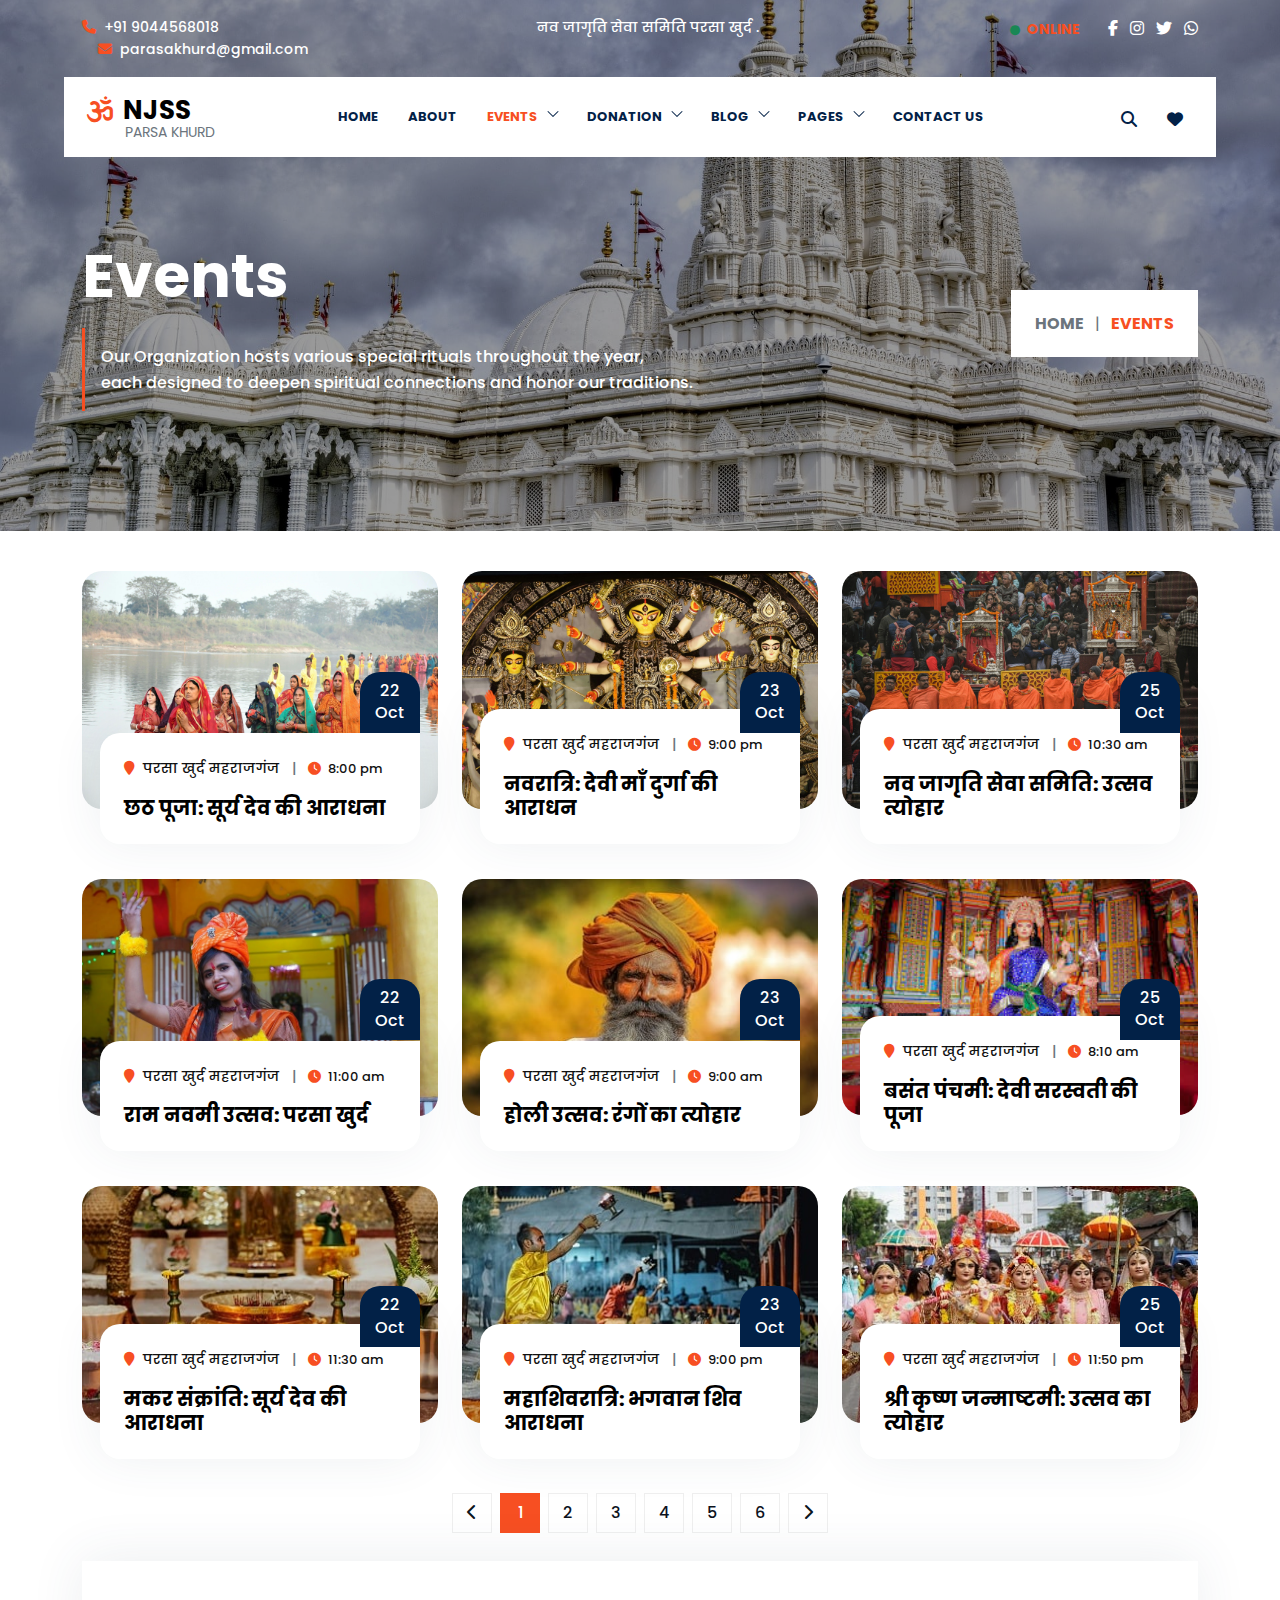
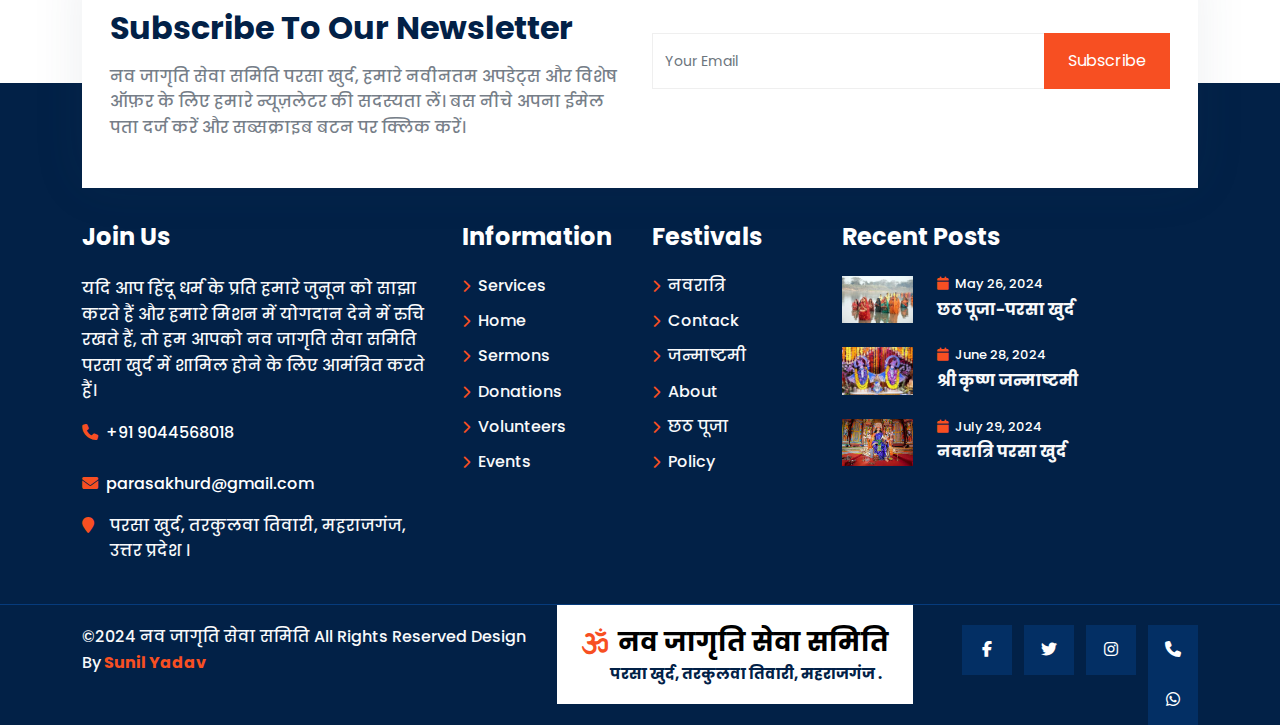
<file: events.html>
<!DOCTYPE html>
<html lang="en">
<head>
	<meta charset="utf-8">
	<meta http-equiv="X-UA-Compatible" content="IE=edge">
	<meta name="viewport" content="width=device-width, initial-scale=1">
	<title>NJSS Parsa Khurd</title>
	<link href="css/bootstrap.min.css" rel="stylesheet" >
	 <link href="fonts/css/fontawesome.min.css" rel="stylesheet" >
	<link href="fonts/css/brands.min.css" rel="stylesheet" />
    <link href="fonts/css/solid.min.css" rel="stylesheet" />
	<link href="css/global.css" rel="stylesheet">
	<link href="css/events.css" rel="stylesheet">
    <link href="https://fonts.googleapis.com/css2?family=Poppins&display=swap" rel="stylesheet">
   <script src="https://ajax.googleapis.com/ajax/libs/jquery/3.7.1/jquery.min.js"></script>
	<script src="js/bootstrap.bundle.min.js"></script>

</head>
<body>
	<div class="main position-relative">
	 <div class="main_1 position-absolute top-0 w-100">
	   <section id="top" class="pt-3 pb-3">
		<div class="container-xl">
		  <div class="row top_1">
			<div class="col-md-4">
			  <div class="top_1l">
				<ul class="mb-0 font_14">
					<li class="d-inline-block"><a class="text-white a_tag" href="tel:+919044568018"><i class="fa fa-phone me-1 col_oran"></i> +91 9044568018</a></li>
				  <li class="d-inline-block ms-3"><a class="text-white a_tag" href="mailto:parasakhurd@gmail.com"><i class="fa fa-envelope me-1 col_oran"></i> parasakhurd@gmail.com</a></li>
				</ul>
			  </div>
			</div>
			<div class="col-md-4">
			  <div class="top_1m text-center">
				<ul class="mb-0 font_14">
				  <li class="d-inline-block ms-3"><a class="text-white a_tag" href="#"> नव जागृति सेवा समिति परसा खुर्द . </a></li>
				</ul>
			  </div>
			</div>
			<div class="col-md-4">
			  <div class="top_1r text-end">
				<ul class="mb-0 fs-6">
				  <li class="d-inline-block me-4 font_14"><a class="col_oran fw-bold" href="#"> <i class="fa fa-circle me-1 font_10 text-success"></i> ONLINE</a></li>
					<li class="d-inline-block"><a class="text-white fw-bold a_tag" href="https://www.facebook.com/nav.jagrti.seva.samiti/"> <i class="fa-brands fa-facebook-f"></i> </a></li>
					<li class="d-inline-block ms-2"><a class="text-white fw-bold a_tag" href="https://www.instagram.com/parasakhurd/"> <i class="fa-brands fa-instagram"></i> </a></li>
					<li class="d-inline-block ms-2"><a class="text-white fw-bold a_tag" href="https://x.com/parasakhurd"><i class="fa-brands fa-twitter"></i></a></li>
					<li class="d-inline-block ms-2"><a class="text-white fw-bold a_tag" href="https://wa.me/+916390604705" target="_blank"><i class="fa-brands fa-whatsapp"></i></a></li>
				</ul>	
			  </div>
			</div>
		  </div>
		</div>
	   </section>
   <section id="header">
<nav class="navbar navbar-expand-md navbar-light  p-0 bg-white" id="navbar_sticky">
  <div class="container-xl">
    <a class="p-0 navbar-brand fw-bold me-0  text-black" href="index.html"><i class="fa-solid fa-om me-1 col_oran"></i> NJSS <br>
<span class="fw-normal font_14 text-muted">Parsa Khurd</span>
</a>
    <button class="navbar-toggler" type="button" data-bs-toggle="collapse" data-bs-target="#navbarSupportedContent" aria-controls="navbarSupportedContent" aria-expanded="false" aria-label="Toggle navigation">
      <span class="navbar-toggler-icon"></span>
    </button>
    <div class="collapse navbar-collapse" id="navbarSupportedContent">
	   <ul class="navbar-nav mb-0 ms-auto">
        <li class="nav-item">
          <a class="nav-link" aria-current="page" href="index.html">Home</a>
        </li>
		 
		<li class="nav-item">
          <a class="nav-link" href="about.html">About </a>
        </li>
		
		<li class="nav-item dropdown">
          <a class="nav-link dropdown-toggle active" href="#" id="navbarDropdown" role="button" data-bs-toggle="dropdown" aria-expanded="false">
            Events
			<svg xmlns="http://www.w3.org/2000/svg" viewBox="0 0 24 24" fill="currentColor" aria-hidden="true" data-slot="icon"><path fill-rule="evenodd" d="M12.53 16.28a.75.75 0 0 1-1.06 0l-7.5-7.5a.75.75 0 0 1 1.06-1.06L12 14.69l6.97-6.97a.75.75 0 1 1 1.06 1.06l-7.5 7.5Z" clip-rule="evenodd"></path></svg>
          </a>
          <ul class="dropdown-menu drop_1" aria-labelledby="navbarDropdown">
            <li><a class="dropdown-item" href="events.html"> Events</a></li>
            <li><a class="dropdown-item border-0" href="event_detail.html"> Event Detail</a></li>
          </ul>
        </li>
		
		<li class="nav-item dropdown">
          <a class="nav-link dropdown-toggle" href="#" id="navbarDropdown" role="button" data-bs-toggle="dropdown" aria-expanded="false">
            Donation
			<svg xmlns="http://www.w3.org/2000/svg" viewBox="0 0 24 24" fill="currentColor" aria-hidden="true" data-slot="icon"><path fill-rule="evenodd" d="M12.53 16.28a.75.75 0 0 1-1.06 0l-7.5-7.5a.75.75 0 0 1 1.06-1.06L12 14.69l6.97-6.97a.75.75 0 1 1 1.06 1.06l-7.5 7.5Z" clip-rule="evenodd"></path></svg>
          </a>
          <ul class="dropdown-menu drop_1" aria-labelledby="navbarDropdown">
            <li><a class="dropdown-item" href="donation.html"> Donation</a></li>
            <li><a class="dropdown-item border-0" href="donation_detail.html"> Donation Detail</a></li>
          </ul>
        </li>
		
		
		<li class="nav-item dropdown">
          <a class="nav-link dropdown-toggle" href="#" id="navbarDropdown" role="button" data-bs-toggle="dropdown" aria-expanded="false">
            Blog
			<svg xmlns="http://www.w3.org/2000/svg" viewBox="0 0 24 24" fill="currentColor" aria-hidden="true" data-slot="icon"><path fill-rule="evenodd" d="M12.53 16.28a.75.75 0 0 1-1.06 0l-7.5-7.5a.75.75 0 0 1 1.06-1.06L12 14.69l6.97-6.97a.75.75 0 1 1 1.06 1.06l-7.5 7.5Z" clip-rule="evenodd"></path></svg>
          </a>
          <ul class="dropdown-menu drop_1" aria-labelledby="navbarDropdown">
            <li><a class="dropdown-item" href="blog.html"> Blog</a></li>
            <li><a class="dropdown-item border-0" href="blog_detail.html"> Blog Detail</a></li>
          </ul>
        </li>

		
		<li class="nav-item dropdown">
          <a class="nav-link dropdown-toggle"  href="#" id="navbarDropdown" role="button" data-bs-toggle="dropdown" aria-expanded="false">
            Pages
			<svg xmlns="http://www.w3.org/2000/svg" viewBox="0 0 24 24" fill="currentColor" aria-hidden="true" data-slot="icon"><path fill-rule="evenodd" d="M12.53 16.28a.75.75 0 0 1-1.06 0l-7.5-7.5a.75.75 0 0 1 1.06-1.06L12 14.69l6.97-6.97a.75.75 0 1 1 1.06 1.06l-7.5 7.5Z" clip-rule="evenodd"></path></svg>
          </a>
          <ul class="dropdown-menu drop_1" aria-labelledby="navbarDropdown">
            <li><a class="dropdown-item" href="team.html"> Team</a></li>
			 <li><a class="dropdown-item" href="faq.html"> Faq</a></li>
          </ul>
        </li>
		
		<li class="nav-item">
          <a class="nav-link" href="contact.html">Contact Us</a>
        </li>

      </ul>
      <ul class="navbar-nav mb-0 ms-auto">
		<li class="nav-item dropdown">
          <a class="dropdown-toggle nav_hide nav-link fs-6" href="#" id="navbarDropdown" role="button" data-bs-toggle="dropdown" aria-expanded="false">
            <i class="fa fa-search"></i>
          </a>
		<ul class="dropdown-menu drop_1 drop_search p-3" aria-labelledby="navbarDropdown">
		<form class="navbar-form" role="search">
		<div class="input-group">
			<input type="text" class="form-control font_14" placeholder="Search Keyword">
			<span class="input-group-btn">
				<button class="btn btn-primary bg_blue border-0 rounded-0 p-2 px-3" type="button">
					<i class="fa fa-search"></i> </button>
			</span>
		</div>
		</form>
		</ul>
        </li>
			<li class="nav-item">
          <a class="nav-link fs-6" href="#"><i class="fa fa-heart"></i> </a>
        </li>
		
        </li>
      </ul>
    </div>
  </div>
</nav>
</section>
 </div>
 
 <div class="main_2">
	<section id="center" class="center_event">
		<div class="center_om bg_back">
			<div class="container-xl">
				<div class="row center_o1">
					<div class="col-md-9">
					  <div class="center_o1l">
					    <h1 class="font_60 text-white">Events</h1>
						<p class="text-white p-3 mt-3 mb-0">Our Organization hosts various special rituals throughout the year, <br> each designed to deepen spiritual connections and honor our traditions.</p>
					  </div>
					</div>
					<div class="col-md-3">
					  <div class="center_o1r text-end">
					    <h6 class="d-inline-block text-muted bg-white mb-0 p-4  fw-bold"><a class="text-muted a_tag" href="#">HOME</a> <span class="mx-2 fw-normal">|</span> <span class="col_oran">EVENTS</span></h6>
					  </div>
					</div>
				</div>
			</div>
		</div>   
	</section>
 </div>
</div>

<section id="event" class="p_4 pb-0">
    <div class="container-xl">
	  <div class="row event_1">
	     <div class="col-md-4">
		   <div class="event_1i position-relative">
		     <div class="event_1i1">
			   <img src="img/34.jpg" alt="abc" class="w-100 rounded_20">
			 </div>
			 <div class="event_1i2  p-4 bg-white shadow_box position-absolute">
			   <ul class="font_14">
		    <li class="d-inline-block"><i class="fa fa-map-marker col_oran me-1"></i> परसा खुर्द महराजगंज</li>
			<li class="d-inline-block mx-2 text-muted">|</li>
			 <li class="d-inline-block font_13"><i class="fa fa-clock col_oran me-1"></i>  8:00 pm</li>
		  </ul>
		  <h5 class="mb-0"><a href="event_detail.html">छठ पूजा: सूर्य देव की आराधना</a></h5>
			 </div>
			 <div class="event_1i3 position-absolute text-end">
			   <span class="d-inline-block text-white bg_blue pt-2 pb-2  text-center">22<br> Oct</span>
			 </div>
		   </div>
		 </div>
		 <div class="col-md-4">
		   <div class="event_1i position-relative">
		     <div class="event_1i1">
			   <img src="img/3.jpg" alt="abc" class="w-100 rounded_20">
			 </div>
			 <div class="event_1i2  p-4 bg-white shadow_box position-absolute">
			   <ul class="font_14">
		    <li class="d-inline-block"><i class="fa fa-map-marker col_oran me-1"></i> परसा खुर्द महराजगंज</li>
			<li class="d-inline-block mx-2 text-muted">|</li>
			 <li class="d-inline-block font_13"><i class="fa fa-clock col_oran me-1"></i>  9:00 pm</li>
		  </ul>
		  <h5 class="mb-0"><a href="event_detail.html">नवरात्रि: देवी माँ दुर्गा की आराधन </a></h5>
			 </div>
			 <div class="event_1i3 position-absolute text-end">
			   <span class="d-inline-block text-white bg_blue pt-2 pb-2  text-center">23<br> Oct</span>
			 </div>
		   </div>
		 </div>
		 <div class="col-md-4">
		   <div class="event_1i position-relative">
		     <div class="event_1i1">
			   <img src="img/22.jpg" alt="abc" class="w-100 rounded_20">
			 </div>
			 <div class="event_1i2  p-4 bg-white shadow_box position-absolute">
			   <ul class="font_14">
		    <li class="d-inline-block"><i class="fa fa-map-marker col_oran me-1"></i> परसा खुर्द महराजगंज</li>
			<li class="d-inline-block mx-2 text-muted">|</li>
			 <li class="d-inline-block font_13"><i class="fa fa-clock col_oran me-1"></i>  10:30 am</li>
		  </ul>
		  <h5 class="mb-0"><a href="event_detail.html">नव जागृति सेवा समिति: उत्सव त्योहार</a></h5>
			 </div>
			 <div class="event_1i3 position-absolute text-end">
			   <span class="d-inline-block text-white bg_blue pt-2 pb-2  text-center">25<br> Oct</span>
			 </div>
		   </div>
		 </div>
	  </div>
	  <div class="row event_1 event_1o">
	     <div class="col-md-4">
		   <div class="event_1i position-relative">
		     <div class="event_1i1">
			   <img src="img/42.jpg" alt="abc" class="w-100 rounded_20">
			 </div>
			 <div class="event_1i2  p-4 bg-white shadow_box position-absolute">
			   <ul class="font_14">
		    <li class="d-inline-block"><i class="fa fa-map-marker col_oran me-1"></i> परसा खुर्द महराजगंज</li>
			<li class="d-inline-block mx-2 text-muted">|</li>
			 <li class="d-inline-block font_13"><i class="fa fa-clock col_oran me-1"></i>  11:00 am</li>
		  </ul>
		  <h5 class="mb-0"><a href="event_detail.html">राम नवमी उत्सव: परसा खुर्द</a></h5>
			 </div>
			 <div class="event_1i3 position-absolute text-end">
			   <span class="d-inline-block text-white bg_blue pt-2 pb-2  text-center">22<br> Oct</span>
			 </div>
		   </div>
		 </div>
		 <div class="col-md-4">
		   <div class="event_1i position-relative">
		     <div class="event_1i1">
			   <img src="img/17.jpg" alt="abc" class="w-100 rounded_20">
			 </div>
			 <div class="event_1i2  p-4 bg-white shadow_box position-absolute">
			   <ul class="font_14">
		    <li class="d-inline-block"><i class="fa fa-map-marker col_oran me-1"></i> परसा खुर्द महराजगंज</li>
			<li class="d-inline-block mx-2 text-muted">|</li>
			 <li class="d-inline-block font_13"><i class="fa fa-clock col_oran me-1"></i>  9:00 am</li>
		  </ul>
		  <h5 class="mb-0"><a href="event_detail.html">होली उत्सव: रंगों का त्योहार</a></h5>
			 </div>
			 <div class="event_1i3 position-absolute text-end">
			   <span class="d-inline-block text-white bg_blue pt-2 pb-2  text-center">23<br> Oct</span>
			 </div>
		   </div>
		 </div>
		 <div class="col-md-4">
		   <div class="event_1i position-relative">
		     <div class="event_1i1">
			   <img src="img/119.jpg" alt="abc" class="w-100 rounded_20">
			 </div>
			 <div class="event_1i2  p-4 bg-white shadow_box position-absolute">
			   <ul class="font_14">
		    <li class="d-inline-block"><i class="fa fa-map-marker col_oran me-1"></i> परसा खुर्द महराजगंज</li>
			<li class="d-inline-block mx-2 text-muted">|</li>
			 <li class="d-inline-block font_13"><i class="fa fa-clock col_oran me-1"></i>  8:10 am</li>
		  </ul>
		  <h5 class="mb-0"><a href="event_detail.html">बसंत पंचमी: देवी सरस्वती की पूजा</a></h5>
			 </div>
			 <div class="event_1i3 position-absolute text-end">
			   <span class="d-inline-block text-white bg_blue pt-2 pb-2  text-center">25<br> Oct</span>
			 </div>
		   </div>
		 </div>
	  </div>
	  <div class="row event_1 event_1o">
	     <div class="col-md-4">
		   <div class="event_1i position-relative">
		     <div class="event_1i1">
			   <img src="img/15.jpg" alt="abc" class="w-100 rounded_20">
			 </div>
			 <div class="event_1i2  p-4 bg-white shadow_box position-absolute">
			   <ul class="font_14">
		    <li class="d-inline-block"><i class="fa fa-map-marker col_oran me-1"></i> परसा खुर्द महराजगंज</li>
			<li class="d-inline-block mx-2 text-muted">|</li>
			 <li class="d-inline-block font_13"><i class="fa fa-clock col_oran me-1"></i>  11:30 am</li>
		  </ul>
		  <h5 class="mb-0"><a href="event_detail.html">मकर संक्रांति: सूर्य देव की आराधना</a></h5>
			 </div>
			 <div class="event_1i3 position-absolute text-end">
			   <span class="d-inline-block text-white bg_blue pt-2 pb-2  text-center">22<br> Oct</span>
			 </div>
		   </div>
		 </div>
		 <div class="col-md-4">
		   <div class="event_1i position-relative">
		     <div class="event_1i1">
			   <img src="img/14.jpg" alt="abc" class="w-100 rounded_20">
			 </div>
			 <div class="event_1i2  p-4 bg-white shadow_box position-absolute">
			   <ul class="font_14">
		    <li class="d-inline-block"><i class="fa fa-map-marker col_oran me-1"></i> परसा खुर्द महराजगंज</li>
			<li class="d-inline-block mx-2 text-muted">|</li>
			 <li class="d-inline-block font_13"><i class="fa fa-clock col_oran me-1"></i>  9:00 pm</li>
		  </ul>
		  <h5 class="mb-0"><a href="event_detail.html">महाशिवरात्रि: भगवान शिव आराधना</a></h5>
			 </div>
			 <div class="event_1i3 position-absolute text-end">
			   <span class="d-inline-block text-white bg_blue pt-2 pb-2  text-center">23<br> Oct</span>
			 </div>
		   </div>
		 </div>
		 <div class="col-md-4">
		   <div class="event_1i position-relative">
		     <div class="event_1i1">
			   <img src="img/36.jpg" alt="abc" class="w-100 rounded_20">
			 </div>
			 <div class="event_1i2  p-4 bg-white shadow_box position-absolute">
			   <ul class="font_14">
		    <li class="d-inline-block"><i class="fa fa-map-marker col_oran me-1"></i> परसा खुर्द महराजगंज</li>
			<li class="d-inline-block mx-2 text-muted">|</li>
			 <li class="d-inline-block font_13"><i class="fa fa-clock col_oran me-1"></i>  11:50 pm</li>
		  </ul>
		  <h5 class="mb-0"><a href="event_detail.html">श्री कृष्ण जन्माष्टमी: उत्सव का त्योहार</a></h5>
			 </div>
			 <div class="event_1i3 position-absolute text-end">
			   <span class="d-inline-block text-white bg_blue pt-2 pb-2  text-center">25<br> Oct</span>
			 </div>
		   </div>
		 </div>
	  </div>
	  <div class="pages  text-center mt-4 row event_1o">
		      <div class="col-md-12">
			    <ul class="mb-0">
			<li><a href="event_detail.html"><i class="fa fa-chevron-left"></i></a></li>
			<li><a class="act" href="event_detail.html">1</a></li>
			<li><a href="event_detail.html">2</a></li>
			<li><a href="event_detail.html">3</a></li>
			<li><a href="event_detail.html">4</a></li>
			<li><a href="event_detail.html">5</a></li>
			<li><a href="event_detail.html">6</a></li>
			<li><a href="event_detail.html"><i class="fa fa-chevron-right"></i></a></li>
		   </ul>
			  </div>
	       </div>
	</div>
   </section>
 

   <div class="footer_m position-relative">
	<div class="footer_m1">
	  <section id="footer" class="p_4 bg_blue">
  <div class="container-xl">
	 <div class="footer_1 row">
	   <div class="col-md-4">
		 <div class="footer_1l">
		   <h4 class="text-white mb-4">Join Us</h4>
		   <p class="text-light">यदि आप हिंदू धर्म के प्रति हमारे जुनून को साझा करते हैं और हमारे मिशन में योगदान देने में रुचि रखते हैं, तो हम आपको नव जागृति सेवा समिति परसा खुर्द में शामिल होने के लिए आमंत्रित करते हैं।</p>
		   <ul class="mb-0 flex_box">
			  <li class="d-inline-block"><a class="text-white a_tag" href="tel:+919044568018"><i class="fa fa-phone me-1 col_oran"></i> +91 9044568018</a></li><br></br>
			  <li class="d-inline-block"><a class="text-white a_tag" href="mailto:parasakhurd@gmail.com"><i class="fa fa-envelope me-1 col_oran"></i> parasakhurd@gmail.com</a></li>
			  <li class="d-flex text-light mt-3"><span class="me-3"><i class="fa fa-map-marker col_oran"></i></span> परसा खुर्द, तरकुलवा तिवारी, महराजगंज, उत्तर प्रदेश ।</li>
		   </ul>
		 </div>
	   </div>
	   <div class="col-md-2"> 
		 <div class="footer_1l">
		   <h4 class="text-white mb-4">Information</h4>
		   <div class="row footer_3ism">
		   <h6 class="col-md-12 col-6"><i class="fa fa-chevron-right col_oran me-1 font_13 align-middle"></i> <a class="text-light a_tag" href="faq.html"> Services</a></h6>
	   <h6 class="col-md-12 col-6 mt-2"><i class="fa fa-chevron-right col_oran me-1 font_13 align-middle"></i> <a class="text-light a_tag" href="index.html"> Home</a></h6>
	   <h6 class="col-md-12 col-6 mt-2"><i class="fa fa-chevron-right col_oran me-1 font_13 align-middle"></i> <a class="text-light a_tag" href="blog_detail.html"> Sermons</a></h6>
	   <h6 class="col-md-12 col-6 mt-2"><i class="fa fa-chevron-right col_oran me-1 font_13 align-middle"></i> <a class="text-light a_tag" href="donation.html"> Donations</a></h6>
	   <h6 class="col-md-12 col-6 mt-2"><i class="fa fa-chevron-right col_oran me-1 font_13 align-middle"></i> <a class="text-light a_tag" href="team.html"> Volunteers</a></h6>
	   <h6 class="col-md-12 col-6 mt-2 mb-0"><i class="fa fa-chevron-right col_oran me-1 font_13 align-middle"></i> <a class="text-light a_tag" href="events.html"> Events</a></h6>
		  </div>
		 </div>
	   </div>
	   <div class="col-md-2">
		 <div class="footer_1l">
		   <h4 class="text-white mb-4">Festivals</h4>
		   <div class="row footer_3ism">
		   <h6 class="col-md-12 col-6"><i class="fa fa-chevron-right col_oran me-1 font_13 align-middle"></i> <a class="text-light a_tag" href="blog.html"> नवरात्रि</a></h6>
	   <h6 class="col-md-12 col-6 mt-2"><i class="fa fa-chevron-right col_oran me-1 font_13 align-middle"></i> <a class="text-light a_tag" href="contact.html"> Contack</a></h6>
	   <h6 class="col-md-12 col-6 mt-2"><i class="fa fa-chevron-right col_oran me-1 font_13 align-middle"></i> <a class="text-light a_tag" href="blog.html"> जन्माष्टमी</a></h6>
	   <h6 class="col-md-12 col-6 mt-2"><i class="fa fa-chevron-right col_oran me-1 font_13 align-middle"></i> <a class="text-light a_tag" href="about.html"> About</a></h6>
	   <h6 class="col-md-12 col-6 mt-2"><i class="fa fa-chevron-right col_oran me-1 font_13 align-middle"></i> <a class="text-light a_tag" href="blog_detail.html"> छठ पूजा</a></h6>
	   <h6 class="col-md-12 col-6 mt-2 mb-0"><i class="fa fa-chevron-right col_oran me-1 font_13 align-middle"></i> <a class="text-light a_tag" href="img/Policy.pdf" target="_blank"> Policy</a></h6>
		  </div>
		 </div>
	   </div>
	   <div class="col-md-4">
		 <div class="footer_1l">
		   <h4 class="text-white mb-4">Recent Posts</h4>
		   <div class="footer_1li row">
			<div class="col-md-3 col-4">
			 <div class="footer_1lil">
				 <div class="grid clearfix">
			  <figure class="effect-jazz mb-0">
			  <a href="#"><img src="img/13.jpg" class="w-100" alt="img25"></a>
			  </figure>
			  </div>
			 </div>
			</div>
			<div class="col-md-9 col-8">
			 <div class="footer_1lir">
			 <h6 class="font_13 text-white"><i class="fa fa-calendar col_oran me-1"></i> May 26, 2024</h6>
			 <h5 class="mb-0 fs-6"><a class="text-light a_tag" href="blog.html">छठ पूजा-परसा खुर्द</a></h5>
			 </div>
			</div>
		  </div>
		  <div class="footer_1li row mt-4">
			<div class="col-md-3 col-4">
			 <div class="footer_1lil">
				 <div class="grid clearfix">
			  <figure class="effect-jazz mb-0">
			  <a href="#"><img src="img/18.jpg" class="w-100" alt="img25"></a>
			  </figure>
			  </div>
			 </div>
			</div>
			<div class="col-md-9 col-8">
			 <div class="footer_1lir">
			 <h6 class="font_13 text-white"><i class="fa fa-calendar col_oran me-1"></i> June 28, 2024</h6>
			 <h5 class="mb-0 fs-6"><a class="text-light a_tag" href="blog.html">श्री कृष्ण जन्माष्टमी</a></h5>
			 </div>
			</div>
		  </div>
		  <div class="footer_1li row mt-4">
			<div class="col-md-3 col-4">
			 <div class="footer_1lil">
				 <div class="grid clearfix">
			  <figure class="effect-jazz mb-0">
			  <a href="#"><img src="img/119.jpg" class="w-100" alt="img25"></a>
			  </figure>
			  </div>
			 </div>
			</div>
			<div class="col-md-9 col-8">
			 <div class="footer_1lir">
			 <h6 class="font_13 text-white"><i class="fa fa-calendar col_oran me-1"></i> July 29, 2024</h6>
			 <h5 class="mb-0 fs-6"><a class="text-light a_tag" href="blog.html">नवरात्रि परसा खुर्द</a></h5>
			 </div>
			</div>
		  </div>
		 </div>
	   </div>
	 </div>
  </div>
  </section>
  
  <section id="footer_b" class="bg_blue">
  <div class="container-xl">
	 <div class="footer_b1 row">
	   <div class="col-md-5">
		 <div class="footer_b1l">
		   <p class="mb-0 text-light">©2024 नव जागृति सेवा समिति All Rights Reserved Design By<a class="col_oran fw-bold" href="http://www.sandeepdemo.netlify.app" target="_blank"> Sunil Yadav</a></p>
		 </div>
	   </div>
	   <div class="col-md-4">
		 <div class="footer_b1m p-4 bg-white">
		   <h3 class="mb-0"><a  href="index.html"><i class="fa-solid fa-om me-1 col_oran"></i> नव जागृति सेवा समिति<br> </br></a>
			  <span class="fw-norma font_15 text-blue">परसा खुर्द, तरकुलवा तिवारी, महराजगंज .</span>
  </a></h3>
		 </div>
	   </div>
	   <div class="col-md-3">
		 <div class="footer_b1r text-end">
		   <ul class="mb-0">
		  <li class="d-inline-block"><a class="d-block text-center" href="https://www.facebook.com/nav.jagrti.seva.samiti/" target="_blank"><i class="fa-brands fa-facebook-f"></i></a></li>
		  <li class="d-inline-block ms-2"><a class="d-block text-center" href="https://x.com/parasakhurd" target="_blank"><i class="fa-brands fa-twitter"></i></a></li>
		  <li class="d-inline-block ms-2"><a class="d-block text-center" href="https://www.instagram.com/parasakhurd/" target="_blank"><i class="fa-brands fa-instagram"></i></a></li>
		  <li class="d-inline-block ms-2"><a class="d-block text-center" href="tel:+919044568018" target="_blank"><i class="fa-solid fa-phone"></i></a></li>	
		  <li class="d-inline-block ms-2"><a class="d-block text-center" href="https://wa.me/+919044568018" target="_blank"><i class="fa-brands fa-whatsapp"></i></a></li>
		</ul>
		 </div>
	   </div>
	 </div>
  </div>
  </section>
  
	</div>
	<div class="footer_m2 position-absolute w-100">
	  <section id="subs" class="p_3">
	<div class="container-xl">
	  <div class="subs1 row mx-0 bg-white p-5 px-3 shadow_box">
		<div class="col-md-6">
		  <div class="subs1l">
		   <h2>Subscribe To Our Newsletter</h2>
		   <p class="mt-3 mb-0">नव जागृति सेवा समिति परसा खुर्द, हमारे नवीनतम अपडेट्स और विशेष ऑफ़र के लिए हमारे न्यूज़लेटर की सदस्यता लें। बस नीचे अपना ईमेल पता दर्ज करें और सब्सक्राइब बटन पर क्लिक करें।</p>
		  </div>
		</div>	
		<div class="col-md-6">
		  <div class="subs1r mt-4">
			<div class="input-group">
			  <input type="text" class="form-control font_14" placeholder="Your Email">
			  <span class="input-group-btn">
				  <button class="btn btn-primary bg_oran border-0 rounded-0 p-3 px-4" type="button">
					  Subscribe </button>
			  </span>
		  </div>
		  </div>
		</div>
	  </div>
	  
	</div>  
  </section>
	</div>
  </div>
  
  <script src="js/common.js"></script>
  </body>
  </html>
</file>
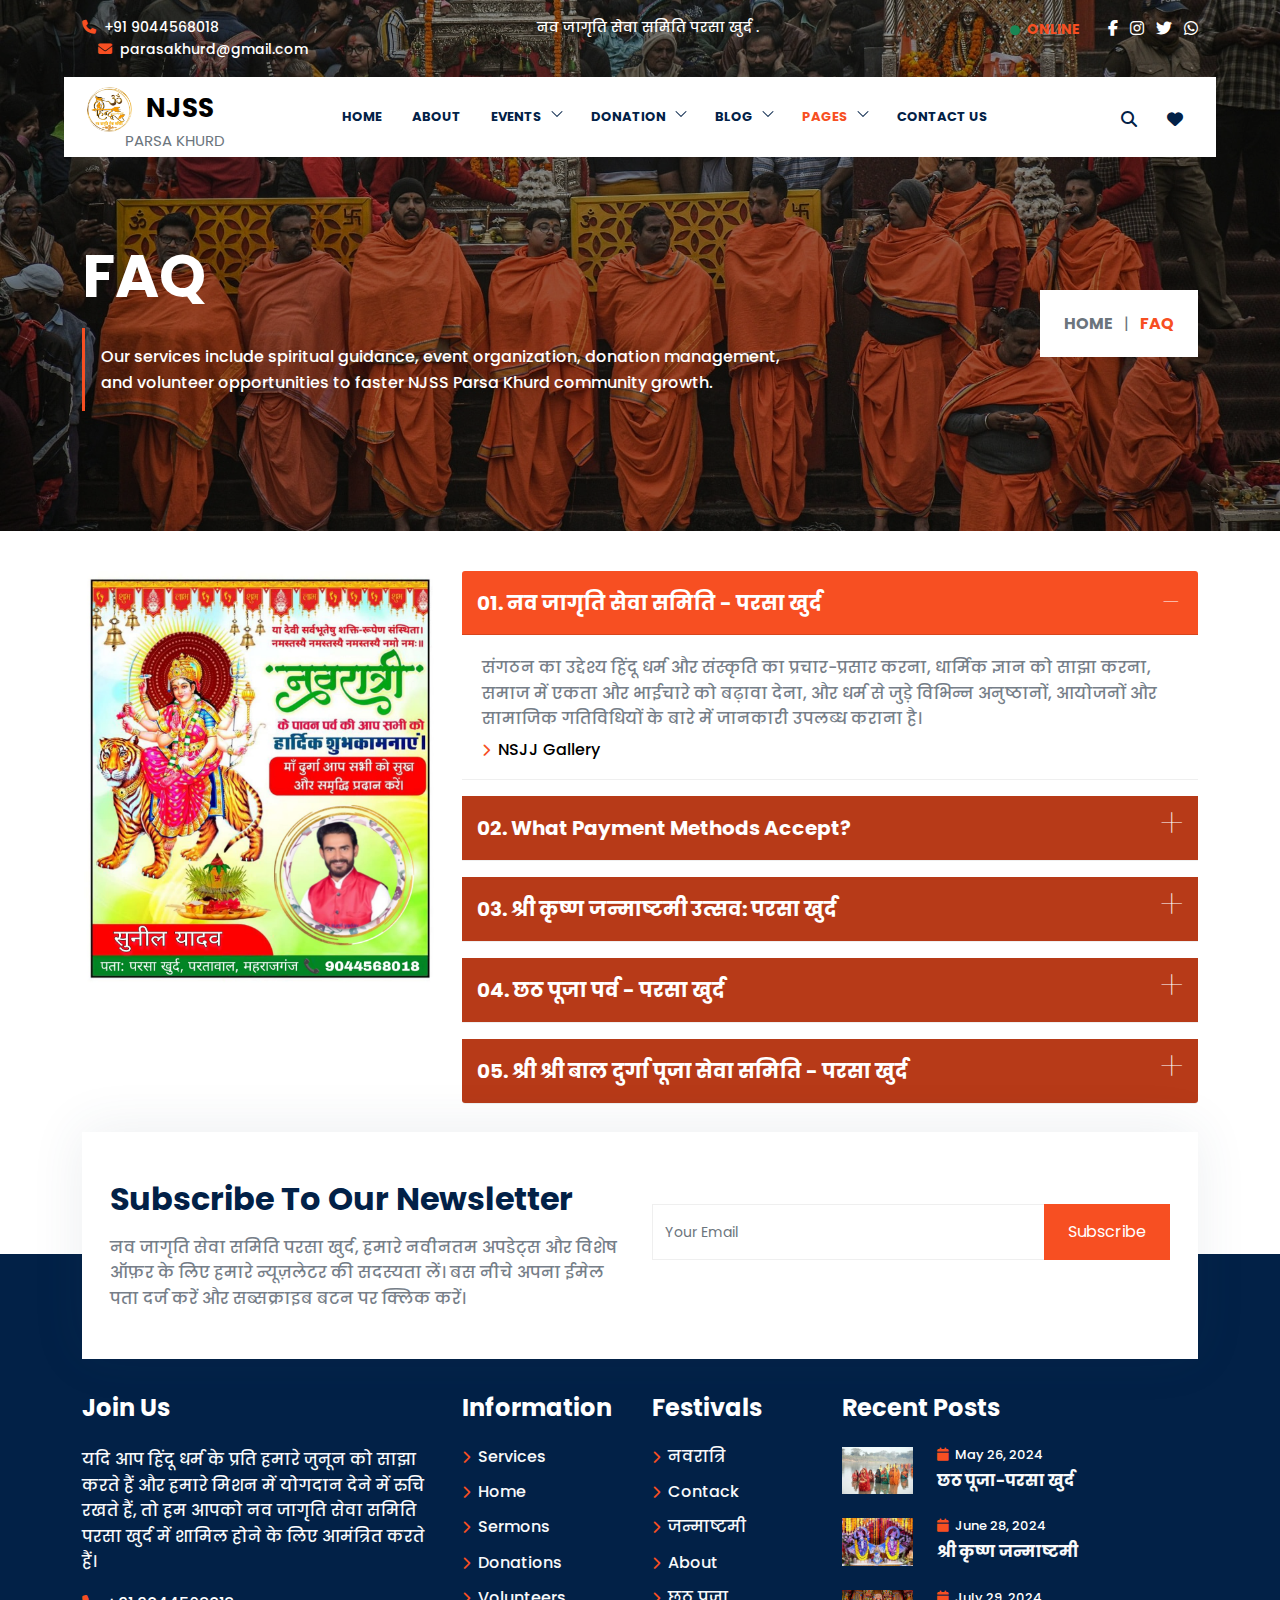
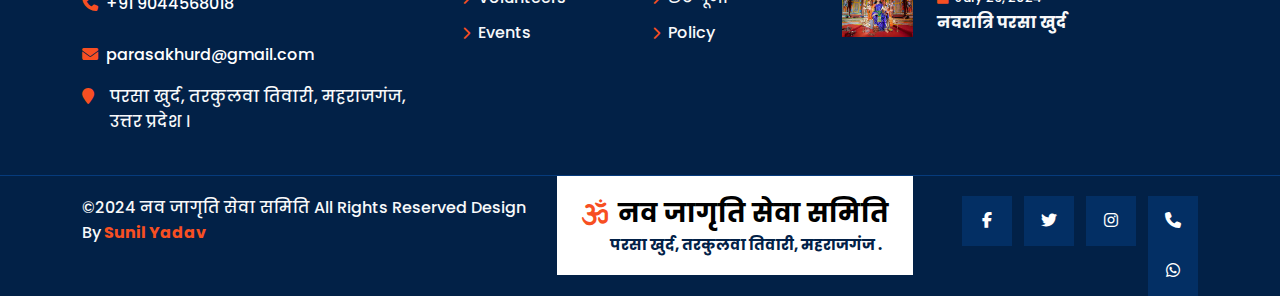
<file: faq.html>
<!DOCTYPE html>
<html lang="en">
<head>
	<meta charset="utf-8">
	<meta http-equiv="X-UA-Compatible" content="IE=edge">
	<meta name="viewport" content="width=device-width, initial-scale=1">
	<title>NJSS Parsa Khurd</title>
	<link href="css/bootstrap.min.css" rel="stylesheet" >
	 <link href="fonts/css/fontawesome.min.css" rel="stylesheet" >
	<link href="fonts/css/brands.min.css" rel="stylesheet" />
    <link href="fonts/css/solid.min.css" rel="stylesheet" />
	<link href="css/global.css" rel="stylesheet">
	<link href="css/faq.css" rel="stylesheet">
    <link href="https://fonts.googleapis.com/css2?family=Poppins&display=swap" rel="stylesheet">
   <script src="https://ajax.googleapis.com/ajax/libs/jquery/3.7.1/jquery.min.js"></script>
	<script src="js/bootstrap.bundle.min.js"></script>

</head>
<body>
	<div class="main position-relative">
	 <div class="main_1 position-absolute top-0 w-100">
	   <section id="top" class="pt-3 pb-3">
		<div class="container-xl">
		  <div class="row top_1">
			<div class="col-md-4">
			  <div class="top_1l">
				<ul class="mb-0 font_14">
					<li class="d-inline-block"><a class="text-white a_tag" href="tel:+919044568018"><i class="fa fa-phone me-1 col_oran"></i> +91 9044568018</a></li>
				  <li class="d-inline-block ms-3"><a class="text-white a_tag" href="mailto:parasakhurd@gmail.com"><i class="fa fa-envelope me-1 col_oran"></i> parasakhurd@gmail.com</a></li>
				</ul>
			  </div>
			</div>
			<div class="col-md-4">
			  <div class="top_1m text-center">
				<ul class="mb-0 font_14">
				  <li class="d-inline-block ms-3"><a class="text-white a_tag" href="#"> नव जागृति सेवा समिति परसा खुर्द . </a></li>
				</ul>
			  </div>
			</div>
			<div class="col-md-4">
			  <div class="top_1r text-end">
				<ul class="mb-0 fs-6">
				  <li class="d-inline-block me-4 font_14"><a class="col_oran fw-bold" href="#"> <i class="fa fa-circle me-1 font_10 text-success"></i> ONLINE</a></li>
					<li class="d-inline-block"><a class="text-white fw-bold a_tag" href="https://www.facebook.com/nav.jagrti.seva.samiti/" target="_blank"> <i class="fa-brands fa-facebook-f"></i> </a></li>
					<li class="d-inline-block ms-2"><a class="text-white fw-bold a_tag" href="https://www.instagram.com/parasakhurd/" target="_blank"> <i class="fa-brands fa-instagram"></i> </a></li>
					<li class="d-inline-block ms-2"><a class="text-white fw-bold a_tag" href="https://x.com/parasakhurd" target="_blank"><i class="fa-brands fa-twitter"></i></a></li>
					<li class="d-inline-block ms-2"><a class="text-white fw-bold a_tag" href="https://wa.me/+916390604705" target="_blank"><i class="fa-brands fa-whatsapp"></i></a></li>
				</ul>	
			  </div>
			</div>
		  </div>
		</div>
	   </section>
   <section id="header">
<nav class="navbar navbar-expand-md navbar-light  p-0 bg-white" id="navbar_sticky">
  <div class="container-xl">
	<a class="p-0 navbar-brand fw-bold me-0  text-black" href="index.html"><img src="img/parsakhurd.jpeg" width="45" height="45" class="rounded-circle me-2" alt="abc" ></i> NJSS<br>
		<span class="fw-normal font_15 text-muted"> Parsa Khurd </span>
		</a>
    <button class="navbar-toggler" type="button" data-bs-toggle="collapse" data-bs-target="#navbarSupportedContent" aria-controls="navbarSupportedContent" aria-expanded="false" aria-label="Toggle navigation">
      <span class="navbar-toggler-icon"></span>
    </button>
    <div class="collapse navbar-collapse" id="navbarSupportedContent">
	   <ul class="navbar-nav mb-0 ms-auto">
        <li class="nav-item">
          <a class="nav-link" aria-current="page" href="index.html">Home</a>
        </li>
		 
		<li class="nav-item">
          <a class="nav-link" href="about.html">About </a>
        </li>
		
		<li class="nav-item dropdown">
          <a class="nav-link dropdown-toggle" href="#" id="navbarDropdown" role="button" data-bs-toggle="dropdown" aria-expanded="false">
            Events
			<svg xmlns="http://www.w3.org/2000/svg" viewBox="0 0 24 24" fill="currentColor" aria-hidden="true" data-slot="icon"><path fill-rule="evenodd" d="M12.53 16.28a.75.75 0 0 1-1.06 0l-7.5-7.5a.75.75 0 0 1 1.06-1.06L12 14.69l6.97-6.97a.75.75 0 1 1 1.06 1.06l-7.5 7.5Z" clip-rule="evenodd"></path></svg>
          </a>
          <ul class="dropdown-menu drop_1" aria-labelledby="navbarDropdown">
            <li><a class="dropdown-item" href="events.html"> Events</a></li>
            <li><a class="dropdown-item border-0" href="event_detail.html"> Event Detail</a></li>
          </ul>
        </li>
		
		<li class="nav-item dropdown">
          <a class="nav-link dropdown-toggle" href="#" id="navbarDropdown" role="button" data-bs-toggle="dropdown" aria-expanded="false">
            Donation
			<svg xmlns="http://www.w3.org/2000/svg" viewBox="0 0 24 24" fill="currentColor" aria-hidden="true" data-slot="icon"><path fill-rule="evenodd" d="M12.53 16.28a.75.75 0 0 1-1.06 0l-7.5-7.5a.75.75 0 0 1 1.06-1.06L12 14.69l6.97-6.97a.75.75 0 1 1 1.06 1.06l-7.5 7.5Z" clip-rule="evenodd"></path></svg>
          </a>
          <ul class="dropdown-menu drop_1" aria-labelledby="navbarDropdown">
            <li><a class="dropdown-item" href="donation.html"> Donation</a></li>
            <li><a class="dropdown-item border-0" href="donation_detail.html"> Donation Detail</a></li>
          </ul>
        </li>
		
		
		<li class="nav-item dropdown">
          <a class="nav-link dropdown-toggle" href="#" id="navbarDropdown" role="button" data-bs-toggle="dropdown" aria-expanded="false">
            Blog
			<svg xmlns="http://www.w3.org/2000/svg" viewBox="0 0 24 24" fill="currentColor" aria-hidden="true" data-slot="icon"><path fill-rule="evenodd" d="M12.53 16.28a.75.75 0 0 1-1.06 0l-7.5-7.5a.75.75 0 0 1 1.06-1.06L12 14.69l6.97-6.97a.75.75 0 1 1 1.06 1.06l-7.5 7.5Z" clip-rule="evenodd"></path></svg>
          </a>
          <ul class="dropdown-menu drop_1" aria-labelledby="navbarDropdown">
            <li><a class="dropdown-item" href="blog.html"> Blog</a></li>
            <li><a class="dropdown-item border-0" href="blog_detail.html"> Blog Detail</a></li>
          </ul>
        </li>

		
		<li class="nav-item dropdown">
          <a class="nav-link dropdown-toggle active"  href="#" id="navbarDropdown" role="button" data-bs-toggle="dropdown" aria-expanded="false">
            Pages
			<svg xmlns="http://www.w3.org/2000/svg" viewBox="0 0 24 24" fill="currentColor" aria-hidden="true" data-slot="icon"><path fill-rule="evenodd" d="M12.53 16.28a.75.75 0 0 1-1.06 0l-7.5-7.5a.75.75 0 0 1 1.06-1.06L12 14.69l6.97-6.97a.75.75 0 1 1 1.06 1.06l-7.5 7.5Z" clip-rule="evenodd"></path></svg>
          </a>
          <ul class="dropdown-menu drop_1" aria-labelledby="navbarDropdown">
            <li><a class="dropdown-item" href="team.html"> Team</a></li>
			 <li><a class="dropdown-item" href="faq.html"> Faq</a></li>
          </ul>
        </li>
		
		<li class="nav-item">
          <a class="nav-link" href="contact.html">Contact Us</a>
        </li>

      </ul>
      <ul class="navbar-nav mb-0 ms-auto">
		<li class="nav-item dropdown">
          <a class="dropdown-toggle nav_hide nav-link fs-6" href="#" id="navbarDropdown" role="button" data-bs-toggle="dropdown" aria-expanded="false">
            <i class="fa fa-search"></i>
          </a>
		<ul class="dropdown-menu drop_1 drop_search p-3" aria-labelledby="navbarDropdown">
		<form class="navbar-form" role="search">
		<div class="input-group">
			<input type="text" class="form-control font_14" placeholder="Search Keyword">
			<span class="input-group-btn">
				<button class="btn btn-primary bg_blue border-0 rounded-0 p-2 px-3" type="button">
					<i class="fa fa-search"></i> </button>
			</span>
		</div>
		</form>
		</ul>
        </li>
		<li class="nav-item"><a class="nav-link fs-6" href="#"><i class="fa fa-heart"></i> </a></li>
	 
      </ul>
    </div>
  </div>
</nav>
</section>
 </div>
 
 <div class="main_2">
	<section id="center" class="center_faq">
		<div class="center_om bg_back">
			<div class="container-xl">
				<div class="row center_o1">
					<div class="col-md-9">
					  <div class="center_o1l">
					    <h1 class="font_60 text-white">FAQ</h1>
						<p class="text-white p-3 mt-3 mb-0">Our services include spiritual guidance, event organization, donation management, <br> and volunteer opportunities to faster NJSS Parsa Khurd community growth.</p>
					  </div>
					</div>
					<div class="col-md-3">
					  <div class="center_o1r text-end">
					    <h6 class="d-inline-block text-muted bg-white mb-0 p-4  fw-bold"><a class="text-muted a_tag" href="#">HOME</a> <span class="mx-2 fw-normal">|</span> <span class="col_oran text-uppercase">Faq</span></h6>
					  </div>
					</div>
				</div>
			</div>
		</div>   
	</section>
 </div>
</div>


<section id="faq" class="p_4 pb-0">
 <div class="container-xl">
    <div class="row faq_1">
	 <div class="col-md-4">
	  <div class="faq_1l">
	    <div class="grid clearfix">
			<figure class="effect-jazz mb-0">
			<a href="#"><img src="img/sunilposter.jpeg" class="w-100" alt="img25"></a>
			</figure>
			</div>
	  </div>
	 </div>
	 <div class="col-md-8">
	  <div class="faq_1r">
	    <div class="accordion" id="accordionExample1">
  <div class="accordion-item mb-0">
   <h2 class="accordion-header" id="headingsix">
     <button class="accordion-button" type="button" data-bs-toggle="collapse" data-bs-target="#collapsesix" aria-expanded="true" aria-controls="collapsesix">
       01. नव जागृति सेवा समिति - परसा खुर्द
     </button>
   </h2>
   <div id="collapsesix" class="accordion-collapse collapse show" aria-labelledby="headingsix" data-bs-parent="#accordionExample1">
     <div class="accordion-body">
       <p class="mb-0">संगठन का उद्देश्य हिंदू धर्म और संस्कृति का प्रचार-प्रसार करना, धार्मिक ज्ञान को साझा करना, समाज में एकता और भाईचारे को बढ़ावा देना, और धर्म से जुड़े विभिन्न अनुष्ठानों, आयोजनों और सामाजिक गतिविधियों के बारे में जानकारी उपलब्ध कराना है।</p>
	   <ul class="mb-0 flex_box">
		<h6 class="col-md-12 col-6 mt-2 mb-0"><i class="fa fa-chevron-right col_oran me-1 font_13 align-middle"></i> <a class href="https://docs.google.com/spreadsheets/d/1c-cJDoRf1kgajtUoWqQSVDw2p4vzU0GIPzxAumN7YVo/edit?usp=sharing" target="_blank"> NSJJ Gallery</a></h6>
	</ul>
     </div>
   </div>
  </div>
   
  <div class="accordion-item mb-0 mt-3">
   <h2 class="accordion-header" id="headingseven">
     <button class="accordion-button collapsed" type="button" data-bs-toggle="collapse" data-bs-target="#collapseseven" aria-expanded="false" aria-controls="collapseseven">
       02. What Payment Methods Accept?
     </button>
   </h2>
   <div id="collapseseven" class="accordion-collapse collapse" aria-labelledby="headingseven" data-bs-parent="#accordionExample1">
     <div class="accordion-body"> <p class="mb-0">Our organization Nav Jagriti Seva Samiti Parsa Khurd, Maharajganj is accept all type UPI and online bank penment accept and also provide QR code Scane & Payment gateway System in future.</p>
     </div>
   </div>
 </div>
  
  <div class="accordion-item mb-0 mt-3">
   <h2 class="accordion-header" id="headingeight">
     <button class="accordion-button collapsed" type="button" data-bs-toggle="collapse" data-bs-target="#collapseeight" aria-expanded="false" aria-controls="collapseeight">
       03. श्री कृष्ण जन्माष्टमी उत्सव: परसा खुर्द
     </button>
   </h2>
   <div id="collapseeight" class="accordion-collapse collapse" aria-labelledby="headingeight" data-bs-parent="#accordionExample1">
     <div class="accordion-body"> <p class="mb-0">श्री कृष्ण जन्माष्टमी, हिंदू धर्म का एक महत्वपूर्ण त्योहार है, जो भगवान कृष्ण के जन्म का जश्न मनाता है। यह त्योहार भक्ति, भजन और आध्यात्म से भरपूर होता है।</p>

		<ul class="mb-0 flex_box">
			<h6 class="col-md-12 col-6 mt-2 mb-0"><i class="fa fa-chevron-right col_oran me-1 font_13 align-middle"></i> <a class href="https://docs.google.com/spreadsheets/d/1hKVa9AeIpB8krOWHe1edQRX6kQJNYrJXuuGqm6CtssQ/edit?usp=sharing" target="_blank"> Donation & Spend 2024</a></h6>
			<h6 class="col-md-12 col-6 mt-2 mb-0"><i class="fa fa-chevron-right col_oran me-1 font_13 align-middle"></i> <a class href="https://docs.google.com/spreadsheets/d/1hKVa9AeIpB8krOWHe1edQRX6kQJNYrJXuuGqm6CtssQ/edit?usp=sharing" target="_blank"> Donation & Spend 2025</a></h6>
			<h6 class="col-md-12 col-6 mt-2 mb-0"><i class="fa fa-chevron-right col_oran me-1 font_13 align-middle"></i> <a class href="https://docs.google.com/spreadsheets/d/1hKVa9AeIpB8krOWHe1edQRX6kQJNYrJXuuGqm6CtssQ/edit?usp=sharing" target="_blank"> Donation & Spend 2026</a></h6>
			<h6 class="col-md-12 col-6 mt-2 mb-0"><i class="fa fa-chevron-right col_oran me-1 font_13 align-middle"></i> <a class href="https://docs.google.com/spreadsheets/d/1hKVa9AeIpB8krOWHe1edQRX6kQJNYrJXuuGqm6CtssQ/edit?usp=sharing" target="_blank"> Janmashtami Gallery</a></h6>
		   </ul>

     </div>
   </div>
 </div>
 
 <div class="accordion-item mb-0 mt-3">
   <h2 class="accordion-header" id="headingnine">
     <button class="accordion-button collapsed" type="button" data-bs-toggle="collapse" data-bs-target="#collapsenine" aria-expanded="false" aria-controls="collapsenine">
   04. छठ पूजा पर्व - परसा खुर्द
     </button>
   </h2>
   <div id="collapsenine" class="accordion-collapse collapse" aria-labelledby="headingnine" data-bs-parent="#accordionExample1">
     <div class="accordion-body"> <p class="mb-0">सूर्योपासना का यह अनुपम लोकपर्व मुख्य रूप से बिहार, झारखण्ड, पश्चिम बंगाल, पूर्वी उत्तर प्रदेश और नेपाल के तराई क्षेत्रों में मनाया जाता है। छठ पूजा का विशेष महत्व महिलाओं के लिए है, जो इस त्योहार को विशेष उत्साह और श्रद्धा से मनाती हैं।</p>
		<ul >
			<h6 class="col-md-12 col-6 mt-2 mb-0"><i class="fa fa-chevron-right col_oran me-1 font_13 align-middle"></i> <a class href="https://docs.google.com/spreadsheets/d/1AOmKs1p2deJTzQMRQI7XAI1A9Javt60DjBi6XSJCubc/edit?usp=sharing" target="_blank"> Donation & Spend 2024</a></h6>
			<h6 class="col-md-12 col-6 mt-2 mb-0"><i class="fa fa-chevron-right col_oran me-1 font_13 align-middle"></i> <a class href="https://docs.google.com/spreadsheets/d/1AOmKs1p2deJTzQMRQI7XAI1A9Javt60DjBi6XSJCubc/edit?usp=sharing" target="_blank"> Donation & Spend 2025</a></h6>
			<h6 class="col-md-12 col-6 mt-2 mb-0"><i class="fa fa-chevron-right col_oran me-1 font_13 align-middle"></i> <a class href="https://docs.google.com/spreadsheets/d/1AOmKs1p2deJTzQMRQI7XAI1A9Javt60DjBi6XSJCubc/edit?usp=sharing" target="_blank"> Donation & Spend 2026</a></h6>
			<li class="col-md-12 col-6 mt-2 mb-0"><i class="fa fa-chevron-right col_oran me-1 font_13 align-middle"></i> <a class href="https://docs.google.com/spreadsheets/d/1AOmKs1p2deJTzQMRQI7XAI1A9Javt60DjBi6XSJCubc/edit?usp=sharing" target="_blank"> Chhath Puja Gallery</a></li>
		</ul>
     </div>
   </div>
 </div>
 
 <div class="accordion-item mb-0 mt-3">
   <h2 class="accordion-header" id="headingten">
     <button class="accordion-button collapsed" type="button" data-bs-toggle="collapse" data-bs-target="#collapseten" aria-expanded="false" aria-controls="collapseten">
        05. श्री श्री बाल दुर्गा पूजा सेवा समिति - परसा खुर्द
     </button>
   </h2>
   <div id="collapseten" class="accordion-collapse collapse" aria-labelledby="headingten" data-bs-parent="#accordionExample1">
     <div class="accordion-body"> <p class="mb-0">श्री श्री बाल दुर्गा पूजा सेवा समिति, परसा खुर्द, तरकुलवा तिवारी, महराजगंज। Total donation 2024 list and spend detail </p>
	   <ul >
		<h6 class="col-md-12 col-6 mt-2 mb-0"><i class="fa fa-chevron-right col_oran me-1 font_13 align-middle"></i> <a class href="https://docs.google.com/spreadsheets/d/1XwfJgmgZNyze3VewQn8TrRMCnAeP3E0RZHrs3KHKg4c/edit?usp=sharing" target="_blank"> Donation & Spend 2024</a></h6>
        <h6 class="col-md-12 col-6 mt-2 mb-0"><i class="fa fa-chevron-right col_oran me-1 font_13 align-middle"></i> <a class href="https://docs.google.com/spreadsheets/d/1XwfJgmgZNyze3VewQn8TrRMCnAeP3E0RZHrs3KHKg4c/edit?usp=sharing" target="_blank"> Donation & Spend 2025</a></h6>
        <h6 class="col-md-12 col-6 mt-2 mb-0"><i class="fa fa-chevron-right col_oran me-1 font_13 align-middle"></i> <a class href="https://docs.google.com/spreadsheets/d/1XwfJgmgZNyze3VewQn8TrRMCnAeP3E0RZHrs3KHKg4c/edit?usp=sharing" target="_blank"> Donation & Spend 2026</a></h6>
		<li class="col-md-12 col-6 mt-2 mb-0"><i class="fa fa-chevron-right col_oran me-1 font_13 align-middle"></i> <a class href="https://docs.google.com/spreadsheets/d/1XwfJgmgZNyze3VewQn8TrRMCnAeP3E0RZHrs3KHKg4c/edit?usp=sharing" target="_blank"> Navratri Gallery </a></li>
       </ul>

     </div>
   </div>
 </div>

</div>
	  
</section> 

<div class="footer_m position-relative">
	<div class="footer_m1">
	  <section id="footer" class="p_4 bg_blue">
  <div class="container-xl">
	 <div class="footer_1 row">
	   <div class="col-md-4">
		 <div class="footer_1l">
		   <h4 class="text-white mb-4">Join Us</h4>
		   <p class="text-light">यदि आप हिंदू धर्म के प्रति हमारे जुनून को साझा करते हैं और हमारे मिशन में योगदान देने में रुचि रखते हैं, तो हम आपको नव जागृति सेवा समिति परसा खुर्द में शामिल होने के लिए आमंत्रित करते हैं।</p>
		   <ul class="mb-0 flex_box">
			  <li class="d-inline-block"><a class="text-white a_tag" href="tel:+919044568018"><i class="fa fa-phone me-1 col_oran"></i> +91 9044568018</a></li><br></br>
			  <li class="d-inline-block"><a class="text-white a_tag" href="mailto:parasakhurd@gmail.com"><i class="fa fa-envelope me-1 col_oran"></i> parasakhurd@gmail.com</a></li>
			  <li class="d-flex text-light mt-3"><span class="me-3"><i class="fa fa-map-marker col_oran"></i></span> परसा खुर्द, तरकुलवा तिवारी, महराजगंज, उत्तर प्रदेश ।</li>
		   </ul>
		 </div>
	   </div>
	   <div class="col-md-2"> 
		 <div class="footer_1l">
		   <h4 class="text-white mb-4">Information</h4>
		   <div class="row footer_3ism">
		   <h6 class="col-md-12 col-6"><i class="fa fa-chevron-right col_oran me-1 font_13 align-middle"></i> <a class="text-light a_tag" href="faq.html"> Services</a></h6>
	   <h6 class="col-md-12 col-6 mt-2"><i class="fa fa-chevron-right col_oran me-1 font_13 align-middle"></i> <a class="text-light a_tag" href="index.html"> Home</a></h6>
	   <h6 class="col-md-12 col-6 mt-2"><i class="fa fa-chevron-right col_oran me-1 font_13 align-middle"></i> <a class="text-light a_tag" href="blog_detail.html"> Sermons</a></h6>
	   <h6 class="col-md-12 col-6 mt-2"><i class="fa fa-chevron-right col_oran me-1 font_13 align-middle"></i> <a class="text-light a_tag" href="donation.html"> Donations</a></h6>
	   <h6 class="col-md-12 col-6 mt-2"><i class="fa fa-chevron-right col_oran me-1 font_13 align-middle"></i> <a class="text-light a_tag" href="team.html"> Volunteers</a></h6>
	   <h6 class="col-md-12 col-6 mt-2 mb-0"><i class="fa fa-chevron-right col_oran me-1 font_13 align-middle"></i> <a class="text-light a_tag" href="events.html"> Events</a></h6>
		  </div>
		 </div>
	   </div>
	   <div class="col-md-2">
		 <div class="footer_1l">
		   <h4 class="text-white mb-4">Festivals</h4>
		   <div class="row footer_3ism">
		   <h6 class="col-md-12 col-6"><i class="fa fa-chevron-right col_oran me-1 font_13 align-middle"></i> <a class="text-light a_tag" href="blog.html"> नवरात्रि</a></h6>
	   <h6 class="col-md-12 col-6 mt-2"><i class="fa fa-chevron-right col_oran me-1 font_13 align-middle"></i> <a class="text-light a_tag" href="contact.html"> Contack</a></h6>
	   <h6 class="col-md-12 col-6 mt-2"><i class="fa fa-chevron-right col_oran me-1 font_13 align-middle"></i> <a class="text-light a_tag" href="blog.html"> जन्माष्टमी</a></h6>
	   <h6 class="col-md-12 col-6 mt-2"><i class="fa fa-chevron-right col_oran me-1 font_13 align-middle"></i> <a class="text-light a_tag" href="about.html"> About</a></h6>
	   <h6 class="col-md-12 col-6 mt-2"><i class="fa fa-chevron-right col_oran me-1 font_13 align-middle"></i> <a class="text-light a_tag" href="blog_detail.html"> छठ पूजा</a></h6>
	   <h6 class="col-md-12 col-6 mt-2 mb-0"><i class="fa fa-chevron-right col_oran me-1 font_13 align-middle"></i> <a class="text-light a_tag" href="img/Policy.pdf" target="_blank"> Policy</a></h6>
		  </div>
		 </div>
	   </div>
	   <div class="col-md-4">
		 <div class="footer_1l">
		   <h4 class="text-white mb-4">Recent Posts</h4>
		   <div class="footer_1li row">
			<div class="col-md-3 col-4">
			 <div class="footer_1lil">
				 <div class="grid clearfix">
			  <figure class="effect-jazz mb-0">
			  <a href="#"><img src="img/13.jpg" class="w-100" alt="img25"></a>
			  </figure>
			  </div>
			 </div>
			</div>
			<div class="col-md-9 col-8">
			 <div class="footer_1lir">
			 <h6 class="font_13 text-white"><i class="fa fa-calendar col_oran me-1"></i> May 26, 2024</h6>
			 <h5 class="mb-0 fs-6"><a class="text-light a_tag" href="blog.html">छठ पूजा-परसा खुर्द</a></h5>
			 </div>
			</div>
		  </div>
		  <div class="footer_1li row mt-4">
			<div class="col-md-3 col-4">
			 <div class="footer_1lil">
				 <div class="grid clearfix">
			  <figure class="effect-jazz mb-0">
			  <a href="#"><img src="img/18.jpg" class="w-100" alt="img25"></a>
			  </figure>
			  </div>
			 </div>
			</div>
			<div class="col-md-9 col-8">
			 <div class="footer_1lir">
			 <h6 class="font_13 text-white"><i class="fa fa-calendar col_oran me-1"></i> June 28, 2024</h6>
			 <h5 class="mb-0 fs-6"><a class="text-light a_tag" href="blog.html">श्री कृष्ण जन्माष्टमी</a></h5>
			 </div>
			</div>
		  </div>
		  <div class="footer_1li row mt-4">
			<div class="col-md-3 col-4">
			 <div class="footer_1lil">
				 <div class="grid clearfix">
			  <figure class="effect-jazz mb-0">
			  <a href="#"><img src="img/119.jpg" class="w-100" alt="img25"></a>
			  </figure>
			  </div>
			 </div>
			</div>
			<div class="col-md-9 col-8">
			 <div class="footer_1lir">
			 <h6 class="font_13 text-white"><i class="fa fa-calendar col_oran me-1"></i> July 29, 2024</h6>
			 <h5 class="mb-0 fs-6"><a class="text-light a_tag" href="blog.html">नवरात्रि परसा खुर्द</a></h5>
			 </div>
			</div>
		  </div>
		 </div>
	   </div>
	 </div>
  </div>
  </section>
  
  <section id="footer_b" class="bg_blue">
  <div class="container-xl">
	 <div class="footer_b1 row">
	   <div class="col-md-5">
		 <div class="footer_b1l">
		   <p class="mb-0 text-light">©2024 नव जागृति सेवा समिति All Rights Reserved Design By<a class="col_oran fw-bold" href="http://www.sandeepdemo.netlify.app"> Sunil Yadav</a></p>
		 </div>
	   </div>
	   <div class="col-md-4">
		 <div class="footer_b1m p-4 bg-white">
		   <h3 class="mb-0"><a  href="index.html"><i class="fa-solid fa-om me-1 col_oran"></i> नव जागृति सेवा समिति<br> </br></a>
			  <span class="fw-norma font_15 text-blue">परसा खुर्द, तरकुलवा तिवारी, महराजगंज .</span>
  </a></h3>
		 </div>
	   </div>
	   <div class="col-md-3">
		 <div class="footer_b1r text-end">
		   <ul class="mb-0">
		  <li class="d-inline-block"><a class="d-block text-center" href="https://www.facebook.com/nav.jagrti.seva.samiti/" target="_blank"><i class="fa-brands fa-facebook-f"></i></a></li>
		  <li class="d-inline-block ms-2"><a class="d-block text-center" href="https://x.com/parasakhurd" target="_blank"><i class="fa-brands fa-twitter"></i></a></li>
		  <li class="d-inline-block ms-2"><a class="d-block text-center" href="https://www.instagram.com/parasakhurd/" target="_blank"><i class="fa-brands fa-instagram"></i></a></li>
		  <li class="d-inline-block ms-2"><a class="d-block text-center" href="tel:+919044568018" target="_blank"><i class="fa-solid fa-phone"></i></a></li>	
		  <li class="d-inline-block ms-2"><a class="d-block text-center" href="https://wa.me/+919044568018" target="_blank"><i class="fa-brands fa-whatsapp"></i></a></li>
		</ul>
		 </div>
	   </div>
	 </div>
  </div>
  </section>
  
	</div>
	<div class="footer_m2 position-absolute w-100">
	  <section id="subs" class="p_3">
	<div class="container-xl">
	  <div class="subs1 row mx-0 bg-white p-5 px-3 shadow_box">
		<div class="col-md-6">
		  <div class="subs1l">
		   <h2>Subscribe To Our Newsletter</h2>
		   <p class="mt-3 mb-0">नव जागृति सेवा समिति परसा खुर्द, हमारे नवीनतम अपडेट्स और विशेष ऑफ़र के लिए हमारे न्यूज़लेटर की सदस्यता लें। बस नीचे अपना ईमेल पता दर्ज करें और सब्सक्राइब बटन पर क्लिक करें।</p>
		  </div>
		</div>	
		<div class="col-md-6">
		  <div class="subs1r mt-4">
			<div class="input-group">
			  <input type="text" class="form-control font_14" placeholder="Your Email">
			  <span class="input-group-btn">
				  <button class="btn btn-primary bg_oran border-0 rounded-0 p-3 px-4" type="button">
					  Subscribe </button>
			  </span>
		  </div>
		  </div>
		</div>
	  </div>
	  
	</div>  
  </section>
	</div>
  </div>
  
  <script src="js/common.js"></script>
  </body>
  </html>
</file>
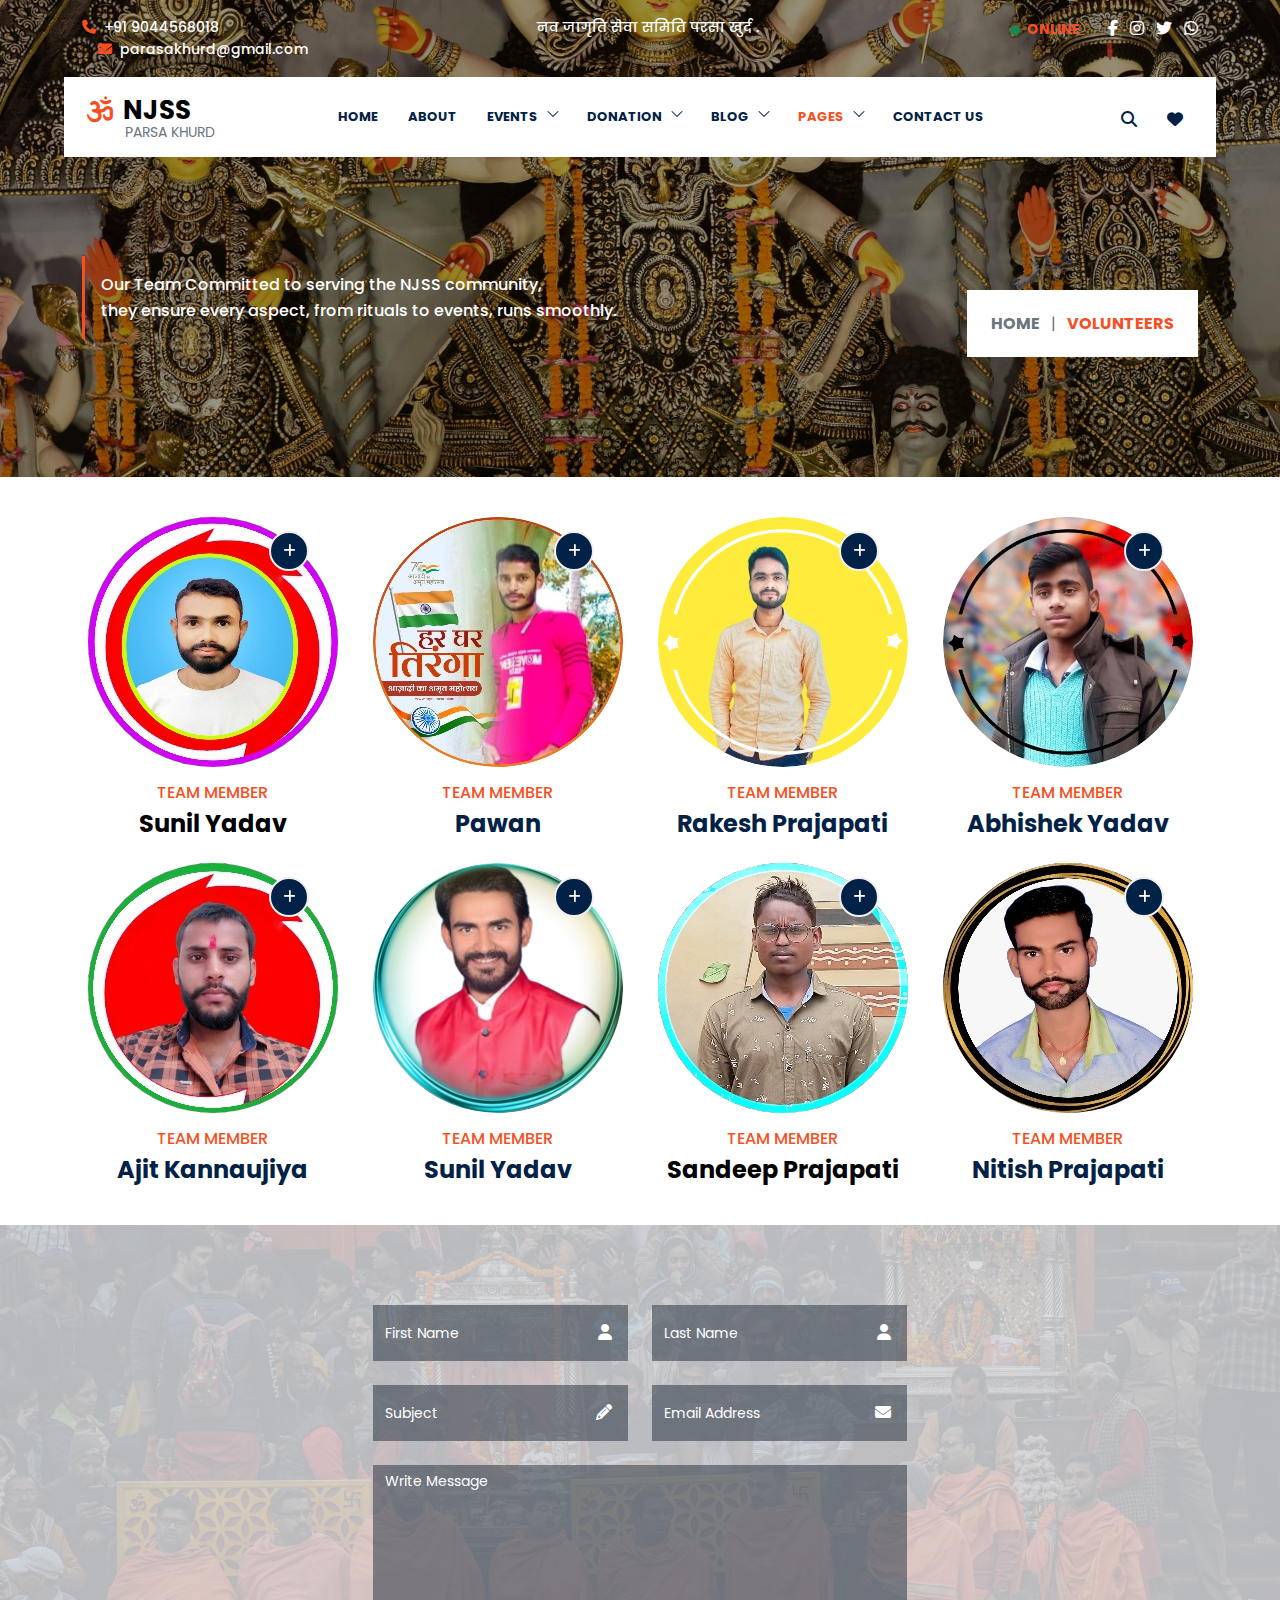
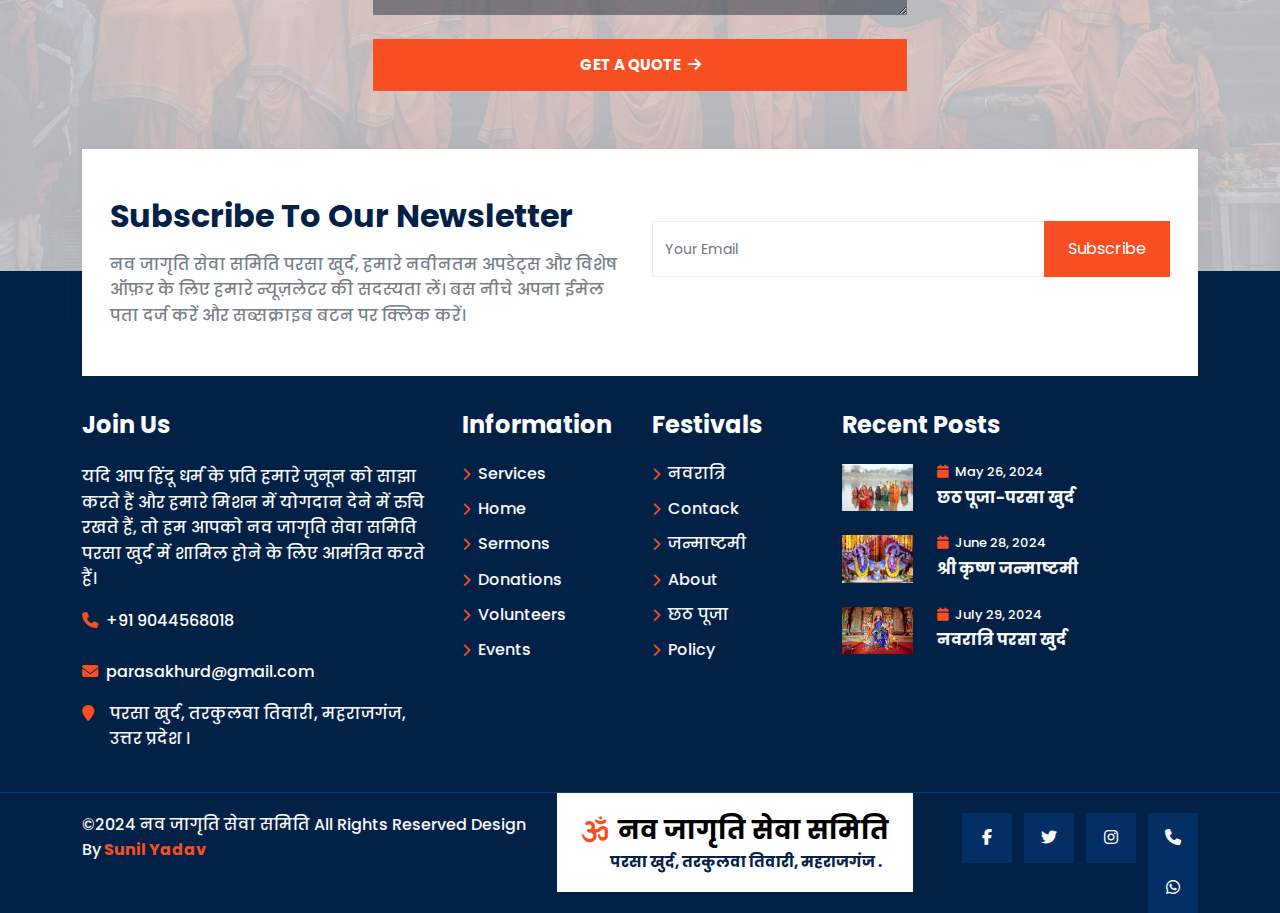
<file: team.html>
<!DOCTYPE html>
<html lang="en">
<head>
	<meta charset="utf-8">
	<meta http-equiv="X-UA-Compatible" content="IE=edge">
	<meta name="viewport" content="width=device-width, initial-scale=1">
	<title>NJSS Parsa Khurd</title>
	<link href="css/bootstrap.min.css" rel="stylesheet" >
	 <link href="fonts/css/fontawesome.min.css" rel="stylesheet" >
	<link href="fonts/css/brands.min.css" rel="stylesheet" />
    <link href="fonts/css/solid.min.css" rel="stylesheet" />
	<link href="css/global.css" rel="stylesheet">
	<link href="css/about.css" rel="stylesheet">
    <link href="https://fonts.googleapis.com/css2?family=Poppins&display=swap" rel="stylesheet">
   <script src="https://ajax.googleapis.com/ajax/libs/jquery/3.7.1/jquery.min.js"></script>
	<script src="js/bootstrap.bundle.min.js"></script>

</head>
<body>
	<div class="main position-relative">
	 <div class="main_1 position-absolute top-0 w-100">
	   <section id="top" class="pt-3 pb-3">
		<div class="container-xl">
		  <div class="row top_1">
			<div class="col-md-4">
			  <div class="top_1l">
				<ul class="mb-0 font_14">
					<li class="d-inline-block"><a class="text-white a_tag" href="tel:+919044568018"><i class="fa fa-phone me-1 col_oran"></i> +91 9044568018</a></li>
				  <li class="d-inline-block ms-3"><a class="text-white a_tag" href="mailto:parasakhurd@gmail.com"><i class="fa fa-envelope me-1 col_oran"></i> parasakhurd@gmail.com</a></li>
				</ul>
			  </div>
			</div>
			<div class="col-md-4">
			  <div class="top_1m text-center">
				<ul class="mb-0 font_14">
				  <li class="d-inline-block ms-3"><a class="text-white a_tag" href="#"> नव जागृति सेवा समिति परसा खुर्द . </a></li>
				</ul>
			  </div>
			</div>
			<div class="col-md-4">
			  <div class="top_1r text-end">
				<ul class="mb-0 fs-6">
				  <li class="d-inline-block me-4 font_14"><a class="col_oran fw-bold" href="#"> <i class="fa fa-circle me-1 font_10 text-success"></i> ONLINE</a></li>
					<li class="d-inline-block"><a class="text-white fw-bold a_tag" href="https://www.facebook.com/nav.jagrti.seva.samiti/"> <i class="fa-brands fa-facebook-f"></i> </a></li>
					<li class="d-inline-block ms-2"><a class="text-white fw-bold a_tag" href="https://www.instagram.com/parasakhurd/"> <i class="fa-brands fa-instagram"></i> </a></li>
					<li class="d-inline-block ms-2"><a class="text-white fw-bold a_tag" href="https://x.com/parasakhurd"><i class="fa-brands fa-twitter"></i></a></li>
					<li class="d-inline-block ms-2"><a class="text-white fw-bold a_tag" href="https://wa.me/+916390604705" target="_blank"><i class="fa-brands fa-whatsapp"></i></a></li>
				</ul>	
			  </div>
			</div>
		  </div>
		</div>
	   </section>
   <section id="header">
<nav class="navbar navbar-expand-md navbar-light  p-0 bg-white" id="navbar_sticky">
  <div class="container-xl">
    <a class="p-0 navbar-brand fw-bold me-0  text-black" href="index.html"><i class="fa-solid fa-om me-1 col_oran"></i> NJSS <br>
<span class="fw-normal font_14 text-muted">Parsa Khurd</span>
</a>
    <button class="navbar-toggler" type="button" data-bs-toggle="collapse" data-bs-target="#navbarSupportedContent" aria-controls="navbarSupportedContent" aria-expanded="false" aria-label="Toggle navigation">
      <span class="navbar-toggler-icon"></span>
    </button>
    <div class="collapse navbar-collapse" id="navbarSupportedContent">
	   <ul class="navbar-nav mb-0 ms-auto">
        <li class="nav-item">
          <a class="nav-link" aria-current="page" href="index.html">Home</a>
        </li>
		 
		<li class="nav-item">
          <a class="nav-link" href="about.html">About </a>
        </li>
		
		<li class="nav-item dropdown">
          <a class="nav-link dropdown-toggle" href="#" id="navbarDropdown" role="button" data-bs-toggle="dropdown" aria-expanded="false">
            Events
			<svg xmlns="http://www.w3.org/2000/svg" viewBox="0 0 24 24" fill="currentColor" aria-hidden="true" data-slot="icon"><path fill-rule="evenodd" d="M12.53 16.28a.75.75 0 0 1-1.06 0l-7.5-7.5a.75.75 0 0 1 1.06-1.06L12 14.69l6.97-6.97a.75.75 0 1 1 1.06 1.06l-7.5 7.5Z" clip-rule="evenodd"></path></svg>
          </a>
          <ul class="dropdown-menu drop_1" aria-labelledby="navbarDropdown">
            <li><a class="dropdown-item" href="events.html"> Events</a></li>
            <li><a class="dropdown-item border-0" href="event_detail.html"> Event Detail</a></li>
          </ul>
        </li>
		
		<li class="nav-item dropdown">
          <a class="nav-link dropdown-toggle" href="#" id="navbarDropdown" role="button" data-bs-toggle="dropdown" aria-expanded="false">
            Donation
			<svg xmlns="http://www.w3.org/2000/svg" viewBox="0 0 24 24" fill="currentColor" aria-hidden="true" data-slot="icon"><path fill-rule="evenodd" d="M12.53 16.28a.75.75 0 0 1-1.06 0l-7.5-7.5a.75.75 0 0 1 1.06-1.06L12 14.69l6.97-6.97a.75.75 0 1 1 1.06 1.06l-7.5 7.5Z" clip-rule="evenodd"></path></svg>
          </a>
          <ul class="dropdown-menu drop_1" aria-labelledby="navbarDropdown">
            <li><a class="dropdown-item" href="donation.html"> Donation</a></li>
            <li><a class="dropdown-item border-0" href="donation_detail.html"> Donation Detail</a></li>
          </ul>
        </li>
		
		
		<li class="nav-item dropdown">
          <a class="nav-link dropdown-toggle" href="#" id="navbarDropdown" role="button" data-bs-toggle="dropdown" aria-expanded="false">
            Blog
			<svg xmlns="http://www.w3.org/2000/svg" viewBox="0 0 24 24" fill="currentColor" aria-hidden="true" data-slot="icon"><path fill-rule="evenodd" d="M12.53 16.28a.75.75 0 0 1-1.06 0l-7.5-7.5a.75.75 0 0 1 1.06-1.06L12 14.69l6.97-6.97a.75.75 0 1 1 1.06 1.06l-7.5 7.5Z" clip-rule="evenodd"></path></svg>
          </a>
          <ul class="dropdown-menu drop_1" aria-labelledby="navbarDropdown">
            <li><a class="dropdown-item" href="blog.html"> Blog</a></li>
            <li><a class="dropdown-item border-0" href="blog_detail.html"> Blog Detail</a></li>
          </ul>
        </li>

		
		<li class="nav-item dropdown">
          <a class="nav-link dropdown-toggle active"  href="#" id="navbarDropdown" role="button" data-bs-toggle="dropdown" aria-expanded="false">
            Pages
			<svg xmlns="http://www.w3.org/2000/svg" viewBox="0 0 24 24" fill="currentColor" aria-hidden="true" data-slot="icon"><path fill-rule="evenodd" d="M12.53 16.28a.75.75 0 0 1-1.06 0l-7.5-7.5a.75.75 0 0 1 1.06-1.06L12 14.69l6.97-6.97a.75.75 0 1 1 1.06 1.06l-7.5 7.5Z" clip-rule="evenodd"></path></svg>
          </a>
          <ul class="dropdown-menu drop_1" aria-labelledby="navbarDropdown">
            <li><a class="dropdown-item" href="team.html"> Team</a></li>
			 <li><a class="dropdown-item" href="faq.html"> Faq</a></li>
          </ul>
        </li>
		
		<li class="nav-item">
          <a class="nav-link" href="contact.html">Contact Us</a>
        </li>

      </ul>
      <ul class="navbar-nav mb-0 ms-auto">
		<li class="nav-item dropdown">
          <a class="dropdown-toggle nav_hide nav-link fs-6" href="#" id="navbarDropdown" role="button" data-bs-toggle="dropdown" aria-expanded="false">
            <i class="fa fa-search"></i>
          </a>
		<ul class="dropdown-menu drop_1 drop_search p-3" aria-labelledby="navbarDropdown">
		<form class="navbar-form" role="search">
		<div class="input-group">
			<input type="text" class="form-control font_14" placeholder="Search Keyword">
			<span class="input-group-btn">
				<button class="btn btn-primary bg_blue border-0 rounded-0 p-2 px-3" type="button">
					<i class="fa fa-search"></i> </button>
			</span>
		</div>
		</form>
		</ul>
        </li>
			<li class="nav-item">
          <a class="nav-link fs-6" href="#"><i class="fa fa-heart"></i> </a>
        </li>
		
    </div>
  </div>
</nav>
</section>
 </div>
 
 <div class="main_2">
	<section id="center" class="center_team">
		<div class="center_om bg_back">
			<div class="container-xl">
				<div class="row center_o1">
					<div class="col-md-9">
					  <div class="center_o1l">
						<p class="text-white p-3 mt-3 mb-0">Our Team Committed to serving the NJSS community,<br> they ensure every aspect, from rituals to events, runs smoothly.</p>
					  </div>
					</div>
					<div class="col-md-3">
					  <div class="center_o1r text-end">
					    <h6 class="d-inline-block text-muted bg-white mb-0 p-4  fw-bold"><a class="text-muted a_tag" href="#">HOME</a> <span class="mx-2 fw-normal">|</span> <span class="col_oran text-uppercase">Volunteers</span></h6>
					  </div>
					</div>
				</div>
			</div>
		</div>   
	</section>
 </div>
</div>

<section id="team_pg" class="p_4">
<div class="container-xl">
  <div class="team_1 row">
    <div class="col-md-3 col-sm-6">
     <div class="team_1i">
	   <div class="team_1i1 position-relative">
	     <div class="team_1i1i text-center">
	      <a><img src="img/23.jpg" class="rounded-circle" alt="abc"></a>
	   </div>
	   <div class="team_1i1i1 position-absolute w-100 text-end">
	     <span><a class="bg_blue text-white d-inline-block text-center rounded-circle hvr-forward" href="#"><i class="fa fa-plus"></i></a></span>
	   </div>
	   </div>
	   <div class="team_1i2 text-center mt-3">
	     <h6 class="col_oran">TEAM MEMBER</h6>
		 <h4 class="mb-0"><a href="#">Sunil Yadav</a></h4>
	   </div>
	 </div>
	</div>
	<div class="col-md-3 col-sm-6">
     <div class="team_1i">
	   <div class="team_1i1 position-relative">
	     <div class="team_1i1i text-center">
	      <a><img src="img/103.jpg" class="rounded-circle" alt="abc"></a>
	   </div>
	   <div class="team_1i1i1 position-absolute w-100 text-end">
	     <span><a class="bg_blue text-white d-inline-block text-center rounded-circle hvr-forward" href="#"><i class="fa fa-plus"></i></a></span>
	   </div>
	   </div>
	   <div class="team_1i2 text-center mt-3">
	     <h6 class="col_oran">TEAM MEMBER</h6>
		 <h4 class="mb-0"><a >Pawan</a></h4>
	   </div>
	 </div>
	</div>
	<div class="col-md-3 col-sm-6">
     <div class="team_1i">
	   <div class="team_1i1 position-relative">
	     <div class="team_1i1i text-center">
	      <a ><img src="img/rakesh.png" class="rounded-circle" alt="abc"></a>
	   </div>
	   <div class="team_1i1i1 position-absolute w-100 text-end">
	     <span><a class="bg_blue text-white d-inline-block text-center rounded-circle hvr-forward" href="#"><i class="fa fa-plus"></i></a></span>
	   </div>
	   </div>
	   <div class="team_1i2 text-center mt-3">
	     <h6 class="col_oran">TEAM MEMBER</h6>
		 <h4 class="mb-0"><a>Rakesh Prajapati</a></h4>
	   </div>
	 </div>
	</div>
	<div class="col-md-3 col-sm-6">
     <div class="team_1i">
	   <div class="team_1i1 position-relative">
	     <div class="team_1i1i text-center">
	      <a><img src="img/abhishek.png" class="rounded-circle" alt="abc"></a>
	   </div>
	   <div class="team_1i1i1 position-absolute w-100 text-end">
	     <span><a class="bg_blue text-white d-inline-block text-center rounded-circle hvr-forward" href="#"><i class="fa fa-plus"></i></a></span>
	   </div>
	   </div>
	   <div class="team_1i2 text-center mt-3">
	     <h6 class="col_oran">TEAM MEMBER</h6>
		 <h4 class="mb-0"><a >Abhishek Yadav</a></h4>
	   </div>
	 </div>
	</div>
  </div>
  <div class="team_1 row mt-4">
    <div class="col-md-3 col-sm-6">
     <div class="team_1i">
	   <div class="team_1i1 position-relative">
	     <div class="team_1i1i text-center">
	      <a ><img src="img/102.jpg" class="rounded-circle" alt="abc"></a>
	   </div>
	   <div class="team_1i1i1 position-absolute w-100 text-end">
	     <span><a class="bg_blue text-white d-inline-block text-center rounded-circle hvr-forward" href="#"><i class="fa fa-plus"></i></a></span>
	   </div>
	   </div>
	   <div class="team_1i2 text-center mt-3">
	     <h6 class="col_oran">TEAM MEMBER</h6>
		 <h4 class="mb-0"><a >Ajit Kannaujiya</a></h4>
	   </div>
	 </div>
	</div>
	<div class="col-md-3 col-sm-6">
     <div class="team_1i">
	   <div class="team_1i1 position-relative">
	     <div class="team_1i1i text-center">
	      <a><img src="img/sunily.png" class="rounded-circle" alt="abc"></a>
	   </div>
	   <div class="team_1i1i1 position-absolute w-100 text-end">
	     <span><a class="bg_blue text-white d-inline-block text-center rounded-circle hvr-forward" href="#"><i class="fa fa-plus"></i></a></span>
	   </div>
	   </div>
	   <div class="team_1i2 text-center mt-3">
	     <h6 class="col_oran">TEAM MEMBER</h6>
		 <h4 class="mb-0"><a>Sunil Yadav</a></h4>
	   </div>
	 </div>
	</div>
	<div class="col-md-3 col-sm-6">
     <div class="team_1i">
	   <div class="team_1i1 position-relative">
	     <div class="team_1i1i text-center">
	      <a><img src="img/sandeep.jpg" class="rounded-circle" alt="abc"></a>
	   </div>
	   <div class="team_1i1i1 position-absolute w-100 text-end">
	     <span><a class="bg_blue text-white d-inline-block text-center rounded-circle hvr-forward" href="#"><i class="fa fa-plus"></i></a></span>
	   </div>
	   </div>
	   <div class="team_1i2 text-center mt-3">
	     <h6 class="col_oran">TEAM MEMBER</h6>
		 <h4 class="mb-0"><a href="#">Sandeep Prajapati</a></h4>
	   </div>
	 </div>
	</div>
	<div class="col-md-3 col-sm-6">
     <div class="team_1i">
	   <div class="team_1i1 position-relative">
	     <div class="team_1i1i text-center">
	      <a><img src="img/nitish.jpg" class="rounded-circle" alt="abc"></a>
	   </div>
	   <div class="team_1i1i1 position-absolute w-100 text-end">
	     <span><a class="bg_blue text-white d-inline-block text-center rounded-circle hvr-forward" href="#"><i class="fa fa-plus"></i></a></span>
	   </div>
	   </div>
	   <div class="team_1i2 text-center mt-3">
	     <h6 class="col_oran">TEAM MEMBER</h6>
		 <h4 class="mb-0"><a>Nitish Prajapati</a></h4>
	   </div>
	 </div>
	</div>
  </div>
</div>
</section>

<section id="reg">
<div class="bg_backo bg_backo1">
    <div class="container-xl">
  <div class="reg_1 row  w-50 mx-auto">
    <div class="col-md-12">
      <div class="reg_1i row">
	   <div class="col-md-6">
	     <div class="reg_1il">
		   <div class="input-group">
			<input type="text" class="form-control font_14 bg-transparent border-0 text-white" placeholder="First Name">
			<span class="input-group-btn">
				<button class="btn btn-primary bg-transparent border-0 rounded-0 p-3" type="button">
					<i class="fa fa-user"></i> </button>
			</span>
		</div>
		 </div>
	   </div>
	   <div class="col-md-6">
	     <div class="reg_1il">
		   <div class="input-group">
			<input type="text" class="form-control font_14 bg-transparent border-0 text-white" placeholder="Last Name">
			<span class="input-group-btn">
				<button class="btn btn-primary bg-transparent border-0 rounded-0 p-3" type="button">
					<i class="fa fa-user"></i> </button>
			</span>
		</div>
		 </div>
	   </div>
	  </div>
	  <div class="reg_1i row mt-4">
	   <div class="col-md-6">
	     <div class="reg_1il">
		   <div class="input-group">
			<input type="text" class="form-control font_14 bg-transparent border-0 text-white" placeholder="Subject">
			<span class="input-group-btn">
				<button class="btn btn-primary bg-transparent border-0 rounded-0 p-3" type="button">
					<i class="fa fa-pencil"></i> </button>
			</span>
		</div>
		 </div>
	   </div>
	   <div class="col-md-6">
	     <div class="reg_1il">
		   <div class="input-group">
			<input type="text" class="form-control font_14 bg-transparent border-0 text-white" placeholder="Email Address">
			<span class="input-group-btn">
				<button class="btn btn-primary bg-transparent border-0 rounded-0 p-3" type="button">
					<i class="fa fa-envelope"></i> </button>
			</span>
		</div>
		 </div>
	   </div>
	  </div>
	  <div class="reg_1i row mt-4">
	   <div class="col-md-12">
	     <div class="reg_1il">
		   <textarea class="form-control border-0  form_text" placeholder="Write Message"></textarea>
		   <h6 class="mb-0 mt-4"><a class="button d-block text-center" href="#">Get a Quote <i class="fa fa-arrow-right ms-1"></i></a></h6>
		 </div>
	   </div>
	   
	  </div>
	</div>
  </div>
</div> 
 </div>

</section>
 

<div class="footer_m position-relative">
	<div class="footer_m1">
	  <section id="footer" class="p_4 bg_blue">
  <div class="container-xl">
	 <div class="footer_1 row">
	   <div class="col-md-4">
		 <div class="footer_1l">
		   <h4 class="text-white mb-4">Join Us</h4>
		   <p class="text-light">यदि आप हिंदू धर्म के प्रति हमारे जुनून को साझा करते हैं और हमारे मिशन में योगदान देने में रुचि रखते हैं, तो हम आपको नव जागृति सेवा समिति परसा खुर्द में शामिल होने के लिए आमंत्रित करते हैं।</p>
		   <ul class="mb-0 flex_box">
			  <li class="d-inline-block"><a class="text-white a_tag" href="tel:+919044568018"><i class="fa fa-phone me-1 col_oran"></i> +91 9044568018</a></li><br></br>
			  <li class="d-inline-block"><a class="text-white a_tag" href="mailto:parasakhurd@gmail.com"><i class="fa fa-envelope me-1 col_oran"></i> parasakhurd@gmail.com</a></li>
			  <li class="d-flex text-light mt-3"><span class="me-3"><i class="fa fa-map-marker col_oran"></i></span> परसा खुर्द, तरकुलवा तिवारी, महराजगंज, उत्तर प्रदेश ।</li>
		   </ul>
		 </div>
	   </div>
	   <div class="col-md-2"> 
		 <div class="footer_1l">
		   <h4 class="text-white mb-4">Information</h4>
		   <div class="row footer_3ism">
		   <h6 class="col-md-12 col-6"><i class="fa fa-chevron-right col_oran me-1 font_13 align-middle"></i> <a class="text-light a_tag" href="faq.html"> Services</a></h6>
	   <h6 class="col-md-12 col-6 mt-2"><i class="fa fa-chevron-right col_oran me-1 font_13 align-middle"></i> <a class="text-light a_tag" href="index.html"> Home</a></h6>
	   <h6 class="col-md-12 col-6 mt-2"><i class="fa fa-chevron-right col_oran me-1 font_13 align-middle"></i> <a class="text-light a_tag" href="blog_detail.html"> Sermons</a></h6>
	   <h6 class="col-md-12 col-6 mt-2"><i class="fa fa-chevron-right col_oran me-1 font_13 align-middle"></i> <a class="text-light a_tag" href="donation.html"> Donations</a></h6>
	   <h6 class="col-md-12 col-6 mt-2"><i class="fa fa-chevron-right col_oran me-1 font_13 align-middle"></i> <a class="text-light a_tag" href="team.html"> Volunteers</a></h6>
	   <h6 class="col-md-12 col-6 mt-2 mb-0"><i class="fa fa-chevron-right col_oran me-1 font_13 align-middle"></i> <a class="text-light a_tag" href="events.html"> Events</a></h6>
		  </div>
		 </div>
	   </div>
	   <div class="col-md-2">
		 <div class="footer_1l">
		   <h4 class="text-white mb-4">Festivals</h4>
		   <div class="row footer_3ism">
		   <h6 class="col-md-12 col-6"><i class="fa fa-chevron-right col_oran me-1 font_13 align-middle"></i> <a class="text-light a_tag" href="blog.html"> नवरात्रि</a></h6>
	   <h6 class="col-md-12 col-6 mt-2"><i class="fa fa-chevron-right col_oran me-1 font_13 align-middle"></i> <a class="text-light a_tag" href="contact.html"> Contack</a></h6>
	   <h6 class="col-md-12 col-6 mt-2"><i class="fa fa-chevron-right col_oran me-1 font_13 align-middle"></i> <a class="text-light a_tag" href="blog.html"> जन्माष्टमी</a></h6>
	   <h6 class="col-md-12 col-6 mt-2"><i class="fa fa-chevron-right col_oran me-1 font_13 align-middle"></i> <a class="text-light a_tag" href="about.html"> About</a></h6>
	   <h6 class="col-md-12 col-6 mt-2"><i class="fa fa-chevron-right col_oran me-1 font_13 align-middle"></i> <a class="text-light a_tag" href="blog_detail.html"> छठ पूजा</a></h6>
	   <h6 class="col-md-12 col-6 mt-2 mb-0"><i class="fa fa-chevron-right col_oran me-1 font_13 align-middle"></i> <a class="text-light a_tag" href="img/Policy.pdf" target="_blank"> Policy</a></h6>
		  </div>
		 </div>
	   </div>
	   <div class="col-md-4">
		 <div class="footer_1l">
		   <h4 class="text-white mb-4">Recent Posts</h4>
		   <div class="footer_1li row">
			<div class="col-md-3 col-4">
			 <div class="footer_1lil">
				 <div class="grid clearfix">
			  <figure class="effect-jazz mb-0">
			  <a href="#"><img src="img/13.jpg" class="w-100" alt="img25"></a>
			  </figure>
			  </div>
			 </div>
			</div>
			<div class="col-md-9 col-8">
			 <div class="footer_1lir">
			 <h6 class="font_13 text-white"><i class="fa fa-calendar col_oran me-1"></i> May 26, 2024</h6>
			 <h5 class="mb-0 fs-6"><a class="text-light a_tag" href="blog.html">छठ पूजा-परसा खुर्द</a></h5>
			 </div>
			</div>
		  </div>
		  <div class="footer_1li row mt-4">
			<div class="col-md-3 col-4">
			 <div class="footer_1lil">
				 <div class="grid clearfix">
			  <figure class="effect-jazz mb-0">
			  <a href="#"><img src="img/18.jpg" class="w-100" alt="img25"></a>
			  </figure>
			  </div>
			 </div>
			</div>
			<div class="col-md-9 col-8">
			 <div class="footer_1lir">
			 <h6 class="font_13 text-white"><i class="fa fa-calendar col_oran me-1"></i> June 28, 2024</h6>
			 <h5 class="mb-0 fs-6"><a class="text-light a_tag" href="blog.html">श्री कृष्ण जन्माष्टमी</a></h5>
			 </div>
			</div>
		  </div>
		  <div class="footer_1li row mt-4">
			<div class="col-md-3 col-4">
			 <div class="footer_1lil">
				 <div class="grid clearfix">
			  <figure class="effect-jazz mb-0">
			  <a href="#"><img src="img/119.jpg" class="w-100" alt="img25"></a>
			  </figure>
			  </div>
			 </div>
			</div>
			<div class="col-md-9 col-8">
			 <div class="footer_1lir">
			 <h6 class="font_13 text-white"><i class="fa fa-calendar col_oran me-1"></i> July 29, 2024</h6>
			 <h5 class="mb-0 fs-6"><a class="text-light a_tag" href="blog.html">नवरात्रि परसा खुर्द</a></h5>
			 </div>
			</div>
		  </div>
		 </div>
	   </div>
	 </div>
  </div>
  </section>
  
  <section id="footer_b" class="bg_blue">
  <div class="container-xl">
	 <div class="footer_b1 row">
	   <div class="col-md-5">
		 <div class="footer_b1l">
		   <p class="mb-0 text-light">©2024 नव जागृति सेवा समिति All Rights Reserved Design By<a class="col_oran fw-bold" href="http://www.sandeepdemo.netlify.app" target="_blank"> Sunil Yadav</a></p>
		 </div>
	   </div>
	   <div class="col-md-4">
		 <div class="footer_b1m p-4 bg-white">
		   <h3 class="mb-0"><a  href="index.html"><i class="fa-solid fa-om me-1 col_oran"></i> नव जागृति सेवा समिति<br> </br></a>
			  <span class="fw-norma font_15 text-blue">परसा खुर्द, तरकुलवा तिवारी, महराजगंज .</span>
  </a></h3>
		 </div>
	   </div>
	   <div class="col-md-3">
		 <div class="footer_b1r text-end">
		   <ul class="mb-0">
		  <li class="d-inline-block"><a class="d-block text-center" href="https://www.facebook.com/nav.jagrti.seva.samiti/" target="_blank"><i class="fa-brands fa-facebook-f"></i></a></li>
		  <li class="d-inline-block ms-2"><a class="d-block text-center" href="https://x.com/parasakhurd" target="_blank"><i class="fa-brands fa-twitter"></i></a></li>
		  <li class="d-inline-block ms-2"><a class="d-block text-center" href="https://www.instagram.com/parasakhurd/" target="_blank"><i class="fa-brands fa-instagram"></i></a></li>
		  <li class="d-inline-block ms-2"><a class="d-block text-center" href="tel:+919044568018" target="_blank"><i class="fa-solid fa-phone"></i></a></li>	
		  <li class="d-inline-block ms-2"><a class="d-block text-center" href="https://wa.me/+919044568018" target="_blank"><i class="fa-brands fa-whatsapp"></i></a></li>
		</ul>
		 </div>
	   </div>
	 </div>
  </div>
  </section>
  
	</div>
	<div class="footer_m2 position-absolute w-100">
	  <section id="subs" class="p_3">
	<div class="container-xl">
	  <div class="subs1 row mx-0 bg-white p-5 px-3 shadow_box">
		<div class="col-md-6">
		  <div class="subs1l">
		   <h2>Subscribe To Our Newsletter</h2>
		   <p class="mt-3 mb-0">नव जागृति सेवा समिति परसा खुर्द, हमारे नवीनतम अपडेट्स और विशेष ऑफ़र के लिए हमारे न्यूज़लेटर की सदस्यता लें। बस नीचे अपना ईमेल पता दर्ज करें और सब्सक्राइब बटन पर क्लिक करें।</p>
		  </div>
		</div>	
		<div class="col-md-6">
		  <div class="subs1r mt-4">
			<div class="input-group">
			  <input type="text" class="form-control font_14" placeholder="Your Email">
			  <span class="input-group-btn">
				  <button class="btn btn-primary bg_oran border-0 rounded-0 p-3 px-4" type="button">
					  Subscribe </button>
			  </span>
		  </div>
		  </div>
		</div>
	  </div>
	  
	</div>  
  </section>
	</div>
  </div>
  
  <script src="js/common.js"></script>
  </body>
  </html>
</file>
<file: css/global.css>
body{
font-family: 'Poppins', sans-serif;
line-height: 1.6;
color: #111;
font-weight:500;
}
p{
font-size:16px; 
color: #767e88;
 }
ul{
list-style:none;
padding:0;
 }

h1,h2,h3,h4,h5{
font-weight:bold;
color: #022147; 
 }
h6{
color: #022147; 
 }

a{
color: #000;
text-decoration:none;
 }
a:hover{
text-decoration:none;
color:#f74f22;
 }
a:focus{
text-decoration:none;
color: #f74f22;
 }
 
.a_tag:hover{
color:#f74f22!important;
 }
.a_tag:focus{
color: #f74f22!important;
 }
.a_tag1:hover{
color:#767e88!important;
 }
.a_tag1:focus{
color: #767e88!important;
 }

 
.button{
transition: 0.3s;
padding: 17px 40px 17px 40px;
display: inline-block;
background:#f74f22;
color:#fff;
text-transform:uppercase;
font-size:15px;
font-weight:bold;
 }

.button:hover{
background:#022147;
color:#fff;
 }
.button_1{
transition: 0.3s;
padding: 17px 40px 17px 40px;
display: inline-block;
background:#022147;
color:#fff;
text-transform:uppercase;
font-size:15px;
font-weight:bold;
 }

.button_1:hover{
background:#f74f22;
color:#fff;
 }
 
.button_2{
transition: 0.3s;
padding: 17px 40px 17px 40px;
display: inline-block;
background:#022147;
color:#fff;
text-transform:uppercase;
font-size:15px;
font-weight:bold;
border:2px solid #022147;
 }

.button_2:hover{
background:#fff;
color:#000;
border:2px solid #fff;
 }


.button_3{
transition: 0.3s;
padding: 17px 40px 17px 40px;
display: inline-block;
color:#fff;
text-transform:uppercase;
font-size:15px;
font-weight:bold;
border:2px solid #efefef;
 }

.button_3:hover{
background:#fff;
color:#000;
 }
 
.button_4{
transition: 0.3s;
padding: 17px 40px 17px 40px;
display: inline-block;
color:#022147;
text-transform:uppercase;
font-size:15px;
font-weight:bold;
border:2px solid #efefef;
 }

.button_4:hover{
background:#022147;
color:#fff;
border:2px solid #022147;
 }


.grid figure {
position: relative;
float: left;
overflow: hidden;
width: 100%;
text-align: center;
cursor: pointer;
}
figure.effect-jazz figcaption::after,
figure.effect-jazz img
{
-webkit-transition: opacity 0.35s, -webkit-transform 0.35s;
transition: opacity 0.35s, transform 0.35s;
}

figure.effect-jazz:hover img {
-webkit-transform: scale3d(1.05,1.05,1);
transform: scale3d(1.05,1.05,1);
}
 .col_blue{
color:#09356a!important;
 }
.col_oran{
color: #f74f22!important;
 }
.bg_blue{
background-color: #022147!important;
 }
.bg_light{
background-color: #f5e5e1!important;
 }
.bg_oran{
background-color: #f74f22!important;
 }
.bg_back{
background-color: rgba(0,0,0,.4)!important;
}
.bg_backo {
    padding-top: 80px;
    padding-bottom: 80px;
    background: #d6d9ded6;
}
hr{
opacity:1;
background-color:#efefef;
margin-top:15px;
margin-bottom:20px;
 }


.font_14{
font-size:14px; 
 }
.font_8{
font-size:8px; 
 }
.font_6{
font-size:6px; 
 }
.font_10{
font-size:10px; 
 }
.font_12{
font-size:12px; 
 }
.font_13{
font-size:13px; 
 }
.font_15{
font-size:15px; 
 }
.font_17{
font-size:17px; 
 }
.font_60{
font-size:60px; 
 }
.font_80{
font-size:80px; 
 }
.font_50{
font-size:50px; 
 }

.line {
height:2px!important;
width: 100px;
background-color:#f74f22;
}

.p_4{
padding-top:40px;
padding-bottom:40px; 
 }

.border_1{
border:1px solid #efefef;
 }
.border_2{
 border-left:3px solid #f74f22;
 }

.carousel_p .carousel-indicators {
bottom: -60px!important;
}
.carousel_p {
padding-bottom: 70px!important;
}

.dropdown:hover .dropdown-menu { 
display: block; 
} 
.dropdown>.dropdown-toggle:active {
/*Without this, clicking will make it sticky*/
pointer-events: none;
}

tbody, td, tfoot, th, thead, tr{
border-color:#efefef; 
 }
 
.hvr-grow {
  -webkit-transform: perspective(1px) translateZ(0);
  transform: perspective(1px) translateZ(0);
  -webkit-transition-duration: 0.3s;
  transition-duration: 0.3s;
  -webkit-transition-property: transform;
  transition-property: transform;
}
.hvr-grow:hover, .hvr-grow:focus, .hvr-grow:active {
  -webkit-transform: scale(1.1);
  transform: scale(1.1);
}

/* Curl Top Right */
.hvr-curl-top-right {
  display: inline-block;
  vertical-align: middle;
  -webkit-transform: perspective(1px) translateZ(0);
  transform: perspective(1px) translateZ(0);
  box-shadow: 0 0 1px transparent;
  position: relative;
}
.hvr-curl-top-right:before {
  pointer-events: none;
  position: absolute;
  content: '';
  height: 0;
  width: 0;
  top: 0;
  right: 0;
  background: white;
  /* IE9 */
  background: linear-gradient(225deg, white 45%, #aaa 50%, #ccc 56%, white 80%);
  box-shadow: -1px 1px 1px rgba(0, 0, 0, 0.4);
  -webkit-transition-duration: 0.3s;
  transition-duration: 0.3s;
  -webkit-transition-property: width, height;
  transition-property: width, height;
}
.hvr-curl-top-right:hover:before, .hvr-curl-top-right:focus:before, .hvr-curl-top-right:active:before {
  width: 25px;
  height: 25px;
}

.rounded_20{
border-radius:20px!important; 
 }
/*********************header****************/
.nav_hide:after{
display:none; 
 }
.navbar{
background:#fff;
width:83%;
margin-left:auto;
margin-right:auto;
 }
.navbar-collapse {
align-items:start;
}

#header .navbar-brand{
font-size:26px;
margin:0;
padding:0;
line-height: 0.4em;
text-transform:uppercase;
padding-left:5px!important;
 }

#header .navbar-brand span {
margin-left: 38px;
}
#header .nav-link{
padding: 25px 15px;
color: #022147;
font-weight: bold;
text-transform:uppercase;
font-size:13px;
 }
#header .nav-link:hover{
background:none;
color:#f74f22;
 }
#header .nav-link:focus{
background:none;
color:#f74f22;
 }
#header .active{
background:none;
color:#f74f22;
 }

#header .drop_1{
min-width:230px;
border-radius:0;
margin-top:0px!important;
border:none;
background:#fff;
padding:0;
left:auto!important;
border:1px solid #efefef;
 }
#header .drop_1 li{
border-bottom:1px solid #efefef;
 }
#header .drop_1 a{
padding-top:15px;
padding-bottom:15px;
color: #767e88;
background:#fff;
font-size:15px;
font-weight:500;
 }
#header .drop_1 a:hover{
background:none;
color:#f74f22;
 }

#header  .drop_search{
min-width:280px; 
left:auto!important;
right:0!important;
 }
.sticky {
position: fixed;
top: 0;
width: 100%!important;
background-color:#fff!important;
border-radius:0;
box-shadow: 0px 10px 50px 0px rgb(53 82 99 / 9%);
}
.sticky {
top: -40px;
transform: translateY(40px);
transition: transform .3s;
z-index:3!important;
}

.nav_hide{
    font-size: 20px;
}

li.nav-item.dropdown svg {
    opacity: 1;
    width: 1rem;
    color: #022147;
    height: 1rem;
    margin-left: .25rem;
    margin-right: -.25rem;
    font-size: 10px;
    margin-top: -6px;
}


.dropdown-toggle::after {
    display: none;
}

/* Forward */
.hvr-forward {
  display: inline-block;
  vertical-align: middle;
  -webkit-transform: perspective(1px) translateZ(0);
  transform: perspective(1px) translateZ(0);
  box-shadow: 0 0 1px transparent;
  -webkit-transition-duration: 0.3s;
  transition-duration: 0.3s;
  -webkit-transition-property: transform;
  transition-property: transform;
}
.hvr-forward:hover, .hvr-forward:focus, .hvr-forward:active {
  -webkit-transform: translateX(8px);
  transform: translateX(8px);
}

.drop_cart{
min-width:320px; 
padding:20px 15px;
border-radius:0!important;
border:1px solid #efefef!important;
background:#fff;
left:auto!important;
right:0!important;
 }
.drop_1i{
border-bottom:1px solid #efefef;
padding-bottom:10px;
 }
.drop_1i1l span i{
display:inline-block;
text-align:center;
font-size:20px;
margin-top:10px;
cursor:pointer; 
color:#f74f22;
transition: 0.3s;
 }
.drop_1i1l span i:hover{
color:#f74f22;
 }
.drop_1i1{
padding-top:10px;
padding-bottom:10px;
border-bottom:1px solid #efefef;
 }
.drop_1i2{
padding-top:10px;
padding-bottom:10px; 
 }
 
.navbar-nav{
margin-top:5px; 
 }
.main_1{
z-index:5!important;  
  }
/*********************header_end****************/


/*********************common****************/
.pages ul li{
 display:inline-block;
 }
.pages ul li a{
display:block;
color: #0c121d;
 margin: 0 2px;
 width:40px;
 height:40px;
 line-height:38px;
 text-align:center;
 border:1px solid #efefef;
 background:#fff;
 }
.pages ul li a:hover{
 background: #f74f22;
 border:1px solid #f74f22;
 }
.pages ul li a:hover{
 color: #fff!important;
 }
.act{
background:#f74f22!important;
border:1px solid #f74f22!important;
color:#fff!important;
 }

 /* footer social icons */
ul.social-network {
list-style: none;
display: block;
margin-left:0 !important;
padding: 0;
}
ul.social-network li {
display: inline-block;
}

/* footer social icons */
.social-network a.icoRss:hover {
background-color: #F56505;
}
.social-network a.icoFacebook:hover {
background-color:#3B5998;
}
.social-network a.icoTwitter:hover {
background-color:#33ccff;
}
.social-network a.icoGoogle:hover {
background-color:#BD3518;
}
.social-network a.icoVimeo:hover {
background-color:#0590B8;
}
.social-network a.icoLinkedin:hover {
background-color:#007bb7;
}
.social-network a.icoRss:hover i, .social-network a.icoFacebook:hover i, .social-network a.icoTwitter:hover i,
.social-network a.icoGoogle:hover i, .social-network a.icoVimeo:hover i, .social-network a.icoLinkedin:hover i {
color:#fff;
}
a.socialIcon:hover, .socialHoverClass {
color:#44BCDD;
}

.social-circle li a {
display:inline-block;
position:relative;
margin:0 2px 0 2px;
-moz-border-radius:50%;
-webkit-border-radius:50%;
border-radius:50%;
text-align:center;
width: 40px;
height: 40px;
}
.social-circle li i {
margin:0;
line-height:40px;
text-align: center;
}

.social-circle li a:hover i, .triggeredHover {
-moz-transform: rotate(360deg);
-webkit-transform: rotate(360deg);
-ms--transform: rotate(360deg);
transform: rotate(360deg);
-webkit-transition: all 0.2s;
-moz-transition: all 0.2s;
-o-transition: all 0.2s;
-ms-transition: all 0.2s;
transition: all 0.2s;
}
.social-circle i {
color: #fff;
-webkit-transition: all 0.8s;
-moz-transition: all 0.8s;
-o-transition: all 0.8s;
-ms-transition: all 0.8s;
transition: all 0.8s;
}
.form-control:focus{
  box-shadow:none;
 border-color:#efefef; 
 }
.form-select:focus{
 box-shadow:none;
 border-color:#efefef;  
 }
.form-control{
border-color:#efefef;
box-shadow:none;
border-radius:0;
height:50px;
font-size:14px;
 }
.form-select{
border-color:#efefef;
box-shadow:none; 
border-radius:0;
height:50px;
color:#777;
font-size:14px;
 }

.shadow_box{
  box-shadow: -1px -3px 50px 0px rgb(53 82 99 / 9%);
 }
.carousel-indicators [data-bs-target] {
 background-color:#f74f22; 
}

.input-group .form-control{
height:auto; 
 }
.input-group .form-control:focus{
box-shadow:none;
 }
.form-check .form-check-input:checked {
background-color: #f74f22;
border-color: #f74f22;
}
.form_text{
height:150px!important; 
 }

::placeholder {
  color: #777;
  opacity: 1; /* Firefox */
}

.main_1{
z-index:3; 
 }
 
.center_om {
    padding-top:240px;
    padding-bottom: 120px;
}
.center_o1l p{
   border-left:3px solid #f74f22;
 }
.center_o1r{
margin-top:50px; 
 }
 
.head_1:before {
    display: inline-block;
    width: 15%;
    height: 4px;
    background-color: #f74f22;
    vertical-align: middle;
    margin-right: 3%;
    content: "";
}
.shop_pg1r1 h6 a:hover{
 background: #f74f22!important;
 color:#fff;
 transition: 0.3s;
 }
.tags a {
    background:#f7f7f7;
    color: #000;
    font-size: 13px;
    margin: 0px 2px 6px 0px;
    padding: 6px 16px 6px 16px;
    font-size: 14px;
    transition: 0.3s;
    display: block;
	text-transform:uppercase;
}
.tags a:hover {
  background-color: #f74f22;
  color:#fff;
}

.shop_1dt1irnr ul li a{
width:40px;
height:40px;
line-height:40px;
background:#f7f7f7;
transition: 0.3s; 
 }
.shop_1dt1irnr ul li a:hover{
background-color: #f74f22;
  color:#fff;
 }
.center_team {
    background-image: url(../img/3.jpg);
    background-position: center center;
    background-size: cover;
}
/*********************common_end****************/

/*********************team****************/
#team{
    background-image: url(../img/22.jpg);
    background-position: center center;
    background-size: cover;
}
.team_m{
padding-top: 80px;
    padding-bottom: 130px;
    background: #022147d1;
 }
.team_1i1i1 span a{
width:40px;
height:40px;
line-height:37px;
border:2px solid #efefef;
font-size:14px;
transition: 0.3s; 
 }
.team_1i1i1 span a:hover{
background:#f74f22!important;
transition: 0.3s;
 }
.team_1i1i1{
top:14px;
right:13%;
 }
/*********************team_end****************/

/*********************donate****************/
.donate_2li1 .progress-bar {
    background: #f74f22;
    border-radius: 0;
}
.donate_2li1 .progress {
    background-color: #F9F9F9;
    height: 12px;
    overflow: hidden;
    border-radius: 0;
}
/*********************donate_end****************/

/*********************shop****************/
.shop_1im1i1 ul li a{
display:inline-block;
box-shadow: 0px 10px 50px 0px rgb(53 82 99 / 9%);
width:40px;
height:40px;
line-height:40px;
text-align:center;
background:#fff; 
transition: 0.3s;
 }
.shop_1im1i1 ul li a:hover{
background:#f74f22;
color:#fff;
 }
.shop_1im1i1{
padding-top:60%; 
transition: 0.3s;
display:none;
 }
 
.shop_1im:hover .shop_1im1i1{
display:block; 
transition: 0.3s;
 }
/*********************shop_end****************/

/*********************footer****************/
#footer_b{
border-top:1px solid #063b7c; 
 }
.footer_b1m h3{
font-size:26px;
margin:0;
padding:0;
line-height: 0.4em;
text-transform:uppercase;
text-align:center;
 }

.footer_b1m h3 span {
margin-left: 21px;
}
.footer_b1r ul li a{
width:50px;
height:50px;
line-height:50px;
background:#032f64;
color:#fff; 
transition: 0.3s;
 }
.footer_b1r ul li a:hover{
background:#f74f22;
 }
.footer_b1l{
padding-top:19px;
 }
.footer_b1r{
padding-top:20px;
 }
.footer_m2{
top:-19%; 
 }

#footer{
padding-top:140px!important; 
 }
/*********************footer_end****************/



@media (max-width: 767px){
.navbar-collapse{
max-height:300px;
overflow-y:scroll; 
border-top:1px solid #efefef;
margin-top:15px;
 }
#header .nav-link{
font-size:26px!important;
border-bottom:1px solid #efefef;
padding-top:10px;
padding-bottom:10px;
border-radius:0!important;
border-right:none;
 }

.navbar .navbar-toggler{
box-shadow:none!important;
background:#fafafa;
border:none;
border-radius:0;
margin-top:0;
 }
#header .drop_1{
margin-top:0!important;
min-width:100%; 
 }
#header .drop_2{
margin-top:0!important;
min-width:100%; 
 }
#header .drop_cart{
margin-top:0!important;
min-width:100%; 
 }
#header .drop_1 a{
font-size:22px; 
padding-left:40px;
 }
.navbar{
padding-top:10px!important;
padding-bottom:10px!important;
padding-left:0!important;
padding-right:0!important;
width:100%;
border-radius:0;
width:100%;
 }

.sticky .drop_1{
margin-top:0!important; 
 }
.line{
margin-left:auto;
margin-right:auto; 
 }


.pages ul li{
margin-top:5px;
margin-bottom:5px; 
 }

.center_sm{
text-align:center!important; 
 }
.center_left{
text-align:left!important; 
 }
.font_60{
font-size:45px; 
 }
.font_50{
font-size:36px; 
 }

#header .drop_cart{
margin-top:0!important;
min-width:100%; 
 }
 
#top{
display:none; 
 }
.donate_1 br{
display:none; 
 }
.donate_2l{
margin-top:8px;
margin-bottom:8px; 
 }
.team_1i{
margin-top:8px;
margin-bottom:8px; 
 }
.shop_1im{
margin-top:8px;
margin-bottom:8px; 
 }
.blog_1i{
margin-top:8px;
margin-bottom:8px; 
 }
.footer_m2{
position:static!important;
display:none; 
 }
.footer_m{
margin-top:0; 
 }
#footer {
 padding-top: 21px!important;
}
.footer_1l{
margin-top:28px;
margin-bottom:8px; 
margin-left:10px; 
 }
.footer_1l h4{
  font-size: 27px;
  
 }
.footer_3ism h6{
margin-top:10px!important; 
 }
.footer_b1m {
margin-top:10px; 
 }
#footer_b{
padding-bottom:19px; 
 }
.footer_b1r {
text-align:center!important; 
 }
.footer_b1l {
text-align:center; 
 }
 
.main_1{
position:static!important; 
 }
.center_om {
padding-top: 80px;
padding-bottom: 80px;
}
.center_o1l h1{
text-align:center;
 }
.center_o1r{
text-align:center!important;
margin-top:20px;
 }
.reg_1 {
width:90%!important; 
 }
.reg_1il{
margin-top:10px; 
 }
#blog_o{
padding-bottom:40px!important; 
 }
.shop_pg1r1  h4{
text-align:center; 
 }
.hvr-curl-top-right{
display:block; 
 }
.team_1i1i img{
width:100%; 
 }
 }
@media (min-width:576px) and (max-width:767px) {

 }
@media (min-width:768px) and (max-width:991px) {
.navbar-expand-md {
flex-wrap:wrap!important;
}
.top_1l ul {
font-size:10px; 
 }
.top_1l .ms-3{
margin-left:3px!important;
 }
.top_1m ul {
font-size:10px; 
 }
.top_1r ul {
font-size:11px!important; 
 }
.top_1r .font_14 {
font-size:11px!important; 
 }
 
.navbar {
 width: 100%;
}
#header .nav-link {
    padding: 25px 6px;
    font-size: 10px!important;
}
#header .navbar-brand {
  font-size: 20px;
}
#header .navbar-brand span {
    margin-left: 30px;
	fomt-size:10px;
}
li.nav-item.dropdown svg{
margin-top:0; 
 }
.donate_2li1  h6{
font-size:13px; 
 }
.donate_2li1  h4{
font-size:16px; 
 }
.donate_2li1  p{
font-size:13px; 
 }
.donate_2li1  .button_1{
padding-left:15px;
padding-right:15px;
 }
.font_60{
font-size:45px; 
 }
.font_50{
font-size:36px; 
 }
.team_1i1i img{
width:100%; 
 }
.team_1i1i1 {
    top:0;
    right:2%;
}
.shop_1im1i1 ul li a {
    width: 25px;
    height: 25px;
    line-height: 25px;
	font-size:12px;
}
.shop_1im1i1 ul .ms-1{
  margin-left:0!important;
}
.shop_1im2  h5{
font-size:16px; 
 }
.shop_1im2  h6{
font-size:13px; 
 }
.blog_1i2 {
padding:10px!important; 
 }
.subs1l h2{
font-size:22px;  
 }
.subs1l p{
font-size:14px;  
 }
.footer_1l h4{
font-size:17px; 
 }
.footer_1l h6{
font-size:13px; 
 }
.footer_1l li{
font-size:13px; 
 }

.footer_1l h5{
font-size:14px!important; 
 }
.footer_1l p{
font-size:13px; 
 }
.footer_b1m h3{
font-size:20px; 
 }
.footer_b1m h3 span{
font-size:12px; 
margin-left:24px;
 }
.footer_b1m {
padding:12px!important; 
 }
.footer_b1r ul li a {
    width: 40px;
    height: 40px;
    line-height: 40px;
}
.footer_b1l{
padding-top:0; 
 }
.footer_b1r{
padding-top:0; 
 }
#footer_b{
padding-top:15px;
padding-bottom:15px;
 }
.center_o1r h6{
font-size:14px;
line-height:1.8em; 
 }
.reg_1 {
width:70%!important; 
 }
.center_o1r {
margin-top:20px; 
 }
.shop_1dt1irnr ul li a {
    width: 35px;
    height: 35px;
    line-height: 35px;
}
 }
@media (min-width:871px) and (max-width:991px) {
.top_1l ul {
font-size:12px; 
 }

.top_1m ul {
font-size:12px; 
 }
.top_1r ul {
font-size:12px!important; 
 }
.top_1r .font_14 {
font-size:12px!important; 
 }

#header .nav-link {
    padding: 25px 10px;
}
 }
@media (min-width:992px) and (max-width:1200px) {
.navbar-expand-md {
flex-wrap:wrap!important;
}
.top_1l ul {
font-size:12px; 
 }

.top_1m ul {
font-size:12px; 
 }
.top_1r ul {
font-size:12px!important; 
 }
.top_1r .font_14 {
font-size:12px!important; 
 }

#header .nav-link {
    padding: 25px 10px;
}
.navbar {
 width: 100%;
}
.shop_1im1i1 ul li a {
    width: 35px;
    height: 35px;
    line-height: 35px;
	font-size:14px;
}
.subs1l p{
font-size:14px;  
 }
.center_o1r {
margin-top:20px; 
 }
 }

@media (min-width:1201px) and (max-width:1300px) {
.navbar {
  width: 90%;
}
 }
@media (min-width:1400px) and (max-width:2000px) {
.navbar{
width:86%;
 }
 }
</file>
<file: css/index.css>
/*********************center_h****************/
@keyframes fadeIn {
  0% { opacity: 0; }
  100% { opacity: 1; }
}
@keyframes fadeOut {
  0% { opacity: 1; }
  100% { opacity: 0; }
}
.carousel-caption{
background-color: rgb(247 79 34)!important;
bottom:70px;
left:0;
color:#fff;
width:40%;
text-align:left;
left:40%;
padding:20px;
z-index:4;
animation: fadeIn 5s;
 }
 

.carousel-caption1{
left:55%;
 }
.carousel-caption2{
left:55%;
 }
.carousel-caption3{
left:55%;
 }
.center_home .carousel-indicators{
bottom:10px; 
z-index:4;
 }
.carousel-caption p{
border-left:2px solid #efefef;
padding-left:15px; 
 }
 
.carousel-item .center_hm1 {
    z-index: 3;
    left: 10%;
    bottom: 0;
	opacity: 0;
    transform: translateX(0px);
	
}
.carousel-item.active .center_hm1{
	opacity: 1;
    transform: translateX(70px);
    transition: all 1500ms ease;
    transition-delay: 1000ms;
	
}




.center_ht{
z-index:3; 
 }
.center_home .carousel-control-prev{
z-index:4;  
 }
.center_home .carousel-control-next{
z-index:4;  
 }

/*********************about_h****************/
.about_h1l span{
width:120px;
height:120px;
line-height:120px;
 }
.about_h2r p{
border-left:2px solid #f74f22;
}

.about_h2l h1{
line-height:0.2em; 
width:250px;
height:250px;
padding-top:100px;
font-size:70px;
 }
.about_h3i1r .form-control{
background: #0003;
color:#fff; 
 }
.about_h3i1r ::placeholder {
  color: #fff;
  opacity: 1; /* Firefox */
}
.about_h3i1r .btn{
background: #0221474d; 
 }
.about_h3i1r {
min-height:190px; 
 }
.about_h3i1l {
min-height:190px; 
 }
.about_h3m {
    left: -5%;
    bottom: 0;
}
.about_h3m2i span{
width:60px;
height:60px;
line-height:60px; 
 }
.about_h3m2{
padding-left:56%;
top:38%;
 }
/*********************about_h_end****************/

/*********************watch****************/
.watch_1r {
    padding: 65px 30px 65px 30px;
    background-color: #fff;
    box-shadow: 0px 10px 50px 0px rgb(53 82 99 / 9%);
	min-height:373px;
}
.watch_1l2 span a{
width:80px;
height:80px;
line-height:80px;  
 }
.watch_1l2 {
padding-top:25%; 
 }
.watch_2l2 span a{
width:50px;
height:50px;
line-height:50px;  
 }
.watch_2l2{
padding-top:18%;   
 }
/*********************watch_end****************/

/*********************minist****************/
.donate_1r .nav-tabs .nav-link.active {
    background: none;
    color: #f74f22;
	border:none;
	border-bottom:3px solid #f74f22;
}
.donate_1r .nav-tabs .nav-link {
    background: none;
    color: #767e88;
	border:none;
	border-bottom:3px solid transparent;
	padding:20px 40px;
	font-size:15px;
	font-weight:bold;
}
.donate_1r .nav-tabs .nav-link:hover {
  color: #f74f22;
}
.minist_1i2 span a{
width:50px;
height:50px;
line-height:50px;
 }
.minist_1i3{
bottom:0; 
 }
/*********************minist_end****************/


/*********************testim****************/
#testim{
margin-top:180px; 
 }
.testim_m2{
top:-40%!important;
 }
.testim_1rm2il{
padding-top:26%; 
 }
.testim_1ri{
padding-top:24%;  
 }
/*********************testim_end****************/


/*********************blog****************/
#blog{
    background-image: url(../img/2.jpg);
    background-position: center center;
    background-size: cover;
}
/*********************blog_end****************/

@media screen and (max-width : 767px){
.center_hm1{
display:none; 
 }
.carousel-caption{
position:static!important;
width:100%;
background:#f74f22; 
text-align:center;
 }
.center_ht{
display:none;  
 }

.carousel-caption .button_2{
padding-left:13px;
padding-right:13px;
font-size:13px;
 }
.carousel-caption .button_3{
padding-left:13px;
padding-right:13px;
font-size:13px;
 }
.carousel-caption .font_50{
font-size:26px;
 }
.carousel-caption p{
font-size:14px;
text-align:left;
 }
.center_home .carousel-indicators {
   display:none;
}
.about_h1l{
margin-top:8px;
margin-bottom:8px; 
 }
.about_h2l{
float:none!important;
 }
.about_h2r br{
display:none; 
 }
.about_h2r{
text-align:center;
margin-top:15px;
 }
.about_h2r p{
text-align:left;
 }
.about_h2rilir{
margin-top:15px;
}
.about_h2rilir p{
text-align:center;
}
.about_h3m{
display:none; 
 }
.about_h3m2{
display:none; 
 }
.about_h3i1l{
min-height:auto;
text-align:center!important;  
 }
.about_h3i1r{
min-height:auto;
text-align:center; 
 }
.watch_1 .ps-0{
padding-left:12px!important; 
 }
.watch_1 .pe-0{
padding-right:12px!important; 
 }
.watch_1r{
padding:20px!important;
min-height:auto;
text-align:center; 
 }
.watch_1r p{
text-align:left; 
 }
.watch_2m{
margin-top:8px;
margin-bottom:8px;
text-align:center; 
 }
.donate_1l{
margin-bottom:10px;
text-align:center; 
 }
.donate_1r .nav-tabs .nav-link {
 padding: 10px 20px;
}
.minist_1i{
margin-top:8px;
margin-bottom:8px;
text-align:center;  
 }
.minist_1i1 img{
min-height:250px; 
 }
#testim{
margin-top:0; 
 }
.testim_1l{
padding-left:0!important;
padding-right:0!important;
text-align:center; 
 }
.testim_1l p{
text-align:left; 
 }
.testim_m2{
display:none; 
 }
.testim_m{
margin-top:15px;
text-align:center; 
 }
.testim_m p{
text-align:left; 
 }
.testim_1ri{
padding-top:30px; 
 }
 }


@media (min-width:576px) and (max-width:767px) {

 }
 
@media (min-width:768px) and (max-width:991px) {
	.carousel-caption{
		bottom:10px;
		right:10%
	}

 .center_home .carousel-inner .center_hm1 img{
	      width: 60%;
 }
.carousel-caption .font_50{
font-size:20px; 
 }
.carousel-caption p {
    font-size: 14px;
}
.carousel-caption .button_2{
padding-left:13px;
padding-right:13px;
font-size:13px;
 }
.carousel-caption .button_3{
padding-left:13px;
padding-right:13px;
font-size:13px;
 }
.about_h1l  h4{
font-size:16px; 
 }
.about_h1l p{
font-size:14px; 
 }
.about_h2r br{
display:none; 
 }
.about_h2rilil .fs-2{
font-size:18px!important; 
 }
.about_h3i1r h5{
font-size:14px!important;
 }
.about_h3i1l  h5{
font-size:13px!important; 
 }
.about_h3i1l  h2{
font-size:17px!important; 
 }
.about_h3i1l  {
padding-left:20px!important;
padding-right:20px!important;
 }
.about_h3m  img{
width:300px; 
 }
.about_h3m2 {
    padding-left: 55%;
}
.about_h3m2 span{
    width:50px;
	height:50px;
	line-height:50px;
}

.watch_1l1 img{
min-height:373px; 
 }
.watch_1r{
padding:15px!important; 
 }
.watch_1r h2{
font-size:20px;
 }
.watch_2l1 img{
min-height:150px; 
 }
.watch_2l2 {
    padding-top: 30%;
}
.donate_1r .nav-tabs .nav-link {
     padding: 10px 20px;
}
.donate_1l .font_50{
font-size:22px; 
 }
.minist_1i1 img{
min-height:240px; 
 }
.minist_1i3   p{
font-size:13px; 
 }
.testim_m2 {
    top: -30%!important;
}
.testim_1l{
padding-left:0!important; 
padding-right:0!important; 
 }
 }

@media (min-width:992px) and (max-width:1200px) {
.carousel-caption{
		bottom:40px;
	}
.center_home .carousel-inner img{

 }
  .center_home .carousel-inner .center_hm1 img{
	      width: 70%;
 }
.carousel-caption .font_50{
font-size:32px; 
 }
.carousel-caption .button_2{
padding-left:20px;
padding-right:20px;
font-size:13px;
 }
.carousel-caption .button_3{
padding-left:20px;
padding-right:20px;
font-size:13px;
 }
 
.about_h3i1l  {
padding-left:20px!important;
padding-right:20px!important;
 }
.watch_1l1 img{
min-height:373px; 
 }
.watch_1r{
padding:30px!important; 
 }
.watch_2l1 img{
min-height:150px; 
 }
.watch_2l2 {
    padding-top: 25%;
}
.minist_1i1 img{
min-height:240px; 
 }
.minist_1i3   p{
font-size:13px; 
 }
.donate_1l .font_50{
font-size:36px; 
 }
.donate_1r .nav-tabs .nav-link {
     padding: 15px 30px;
}
.testim_1l{
padding-left:0!important; 
padding-right:0!important; 
 }
 }

@media (min-width:1201px) and (max-width:1300px) {
.center_home .carousel-inner .center_hm1 img{
	      width: 80%;
 }
.carousel-caption .font_50{
font-size:38px; 
 }
.watch_1r{
padding:15px!important; 
 }
.watch_1l1 img{
min-height:373px; 
 }
 }
@media (min-width:1400px) and (max-width:2000px) {
.watch_1l1 img{
min-height:435px; 
 }
.watch_1r{
min-height:435px; 
padding: 85px 30px 85px 30px;
 }
.testim_1ri {
    padding-top: 28%;
}
 }
</file>
<file: css/about.css>
/*********************about****************/
.center_about {
    background-image: url(../img/2.jpg);
    background-position: center center;
    background-size: cover;
}
#about_pg{
padding-bottom:90px; 
 }
.about_pg1l1{
z-index:1;
left:10%;
 }
 .about_pg1l4{
    right: 14%;
    padding-top: 220px;
    z-index: 4;
 }
 
 .timeline {
  list-style: none;
  padding: 20px 0 20px;
  position: relative;
}
.timeline:before {
  top: 0;
  bottom: 0;
  position: absolute;
  content: " ";
  width: 3px;
  background-color: #eeeeee;
  left: 50%;
  margin-left: -1.5px;
}
.timeline > li {
  margin-bottom: 20px;
  position: relative;
}
.timeline > li:before,
.timeline > li:after {
  content: " ";
  display: table;
}
.timeline > li:after {
  clear: both;
}
.timeline > li:before,
.timeline > li:after {
  content: " ";
  display: table;
}
.timeline > li:after {
  clear: both;
}
.timeline > li > .timeline-panel {
  width: 50%;
  float: left;
  border: 1px solid #d4d4d4;
  border-radius: 2px;
  padding: 20px;
  position: relative;
  -webkit-box-shadow: 0 1px 6px rgba(0, 0, 0, 0.175);
  box-shadow: 0 1px 6px rgba(0, 0, 0, 0.175);
}
.timeline > li.timeline-inverted + li:not(.timeline-inverted),
.timeline > li:not(.timeline-inverted) + li.timeline-inverted {
margin-top: -60px;
}

.timeline > li:not(.timeline-inverted) {
padding-right:90px;
}

.timeline > li.timeline-inverted {
padding-left:90px;
}
.timeline > li > .timeline-panel:before {
  position: absolute;
  top: 26px;
  right: -15px;
  display: inline-block;
  border-top: 15px solid transparent;
  border-left: 15px solid #ccc;
  border-right: 0 solid #ccc;
  border-bottom: 15px solid transparent;
  content: " ";
}
.timeline > li > .timeline-panel:after {
  position: absolute;
  top: 27px;
  right: -14px;
  display: inline-block;
  border-top: 14px solid transparent;
  border-left: 14px solid #fff;
  border-right: 0 solid #fff;
  border-bottom: 14px solid transparent;
  content: " ";
}
.timeline > li > .timeline-badge {
  color: #fff;
  width: 50px;
  height: 50px;
  line-height: 50px;
  font-size: 1.4em;
  text-align: center;
  position: absolute;
  top: 16px;
  left: 50%;
  margin-left: -25px;
  background-color: #999999;
  z-index: 100;
  border-top-right-radius: 50%;
  border-top-left-radius: 50%;
  border-bottom-right-radius: 50%;
  border-bottom-left-radius: 50%;
}
.timeline > li.timeline-inverted > .timeline-panel {
  float: right;
}
.timeline > li.timeline-inverted > .timeline-panel:before {
  border-left-width: 0;
  border-right-width: 15px;
  left: -15px;
  right: auto;
}
.timeline > li.timeline-inverted > .timeline-panel:after {
  border-left-width: 0;
  border-right-width: 14px;
  left: -14px;
  right: auto;
}
.timeline-badge.primary {
  background-color: #2e6da4 !important;
}
.timeline-badge.success {
  background-color: #3f903f !important;
}
.timeline-badge.warning {
  background-color: #f0ad4e !important;
}
.timeline-badge.danger {
  background-color: #d9534f !important;
}
.timeline-badge.info {
  background-color: #5bc0de !important;
}
.timeline-title {
  margin-top: 0;
  color: inherit;
}
.timeline-body > p,
.timeline-body > ul {
  margin-bottom: 0;
}
.timeline-body > p + p {
  margin-top: 5px;
}

.approach_1l .nav-tabs .nav-link.active {
    background: none;
    color: #000;
	border:none;
	border-bottom:3px solid #f74f22;
}
.approach_1l .nav-tabs .nav-link {
    background-color: #f7f7f7;
    color: #000;
	border:none;
	border-bottom:3px solid transparent;
	padding:13px 35px;
	font-size:15px;
	font-weight:bold;
	border-radius:0;
}
.approach_1l .nav-tabs .nav-link:hover {
  color: #f74f22;
}

#reg {
    background-image: url(../img/22.jpg);
    background-position: center center;
    background-size: cover;
}
#reg ::placeholder {
  color: #fff;
  opacity: 1; /* Firefox */
}
.reg_1il .input-group{
background:#2c37448a; 
 }
.reg_1il .form_text{
background:#2c37448a; 
 }
 
#blog_o{
padding-bottom:150px!important; 
 }
.bg_backo1{
padding-bottom:180px;  
 }
/*********************about_end****************/


@media screen and (max-width : 768px){

.about_pg1l1 {
position:static!important;
padding:0; 
 }
.about_pg1l1 img{
width:100%;
 }

.about_pg1l4 {
   position:static!important;
   padding-left: 10px;
   padding-top: 20px;
   padding-bottom: 30px;
 }
.about_pg1r{
margin-top:15px;
text-align:center; 
 }
.about_pg1r p{
text-align:left; 
 }
.about_pg1rir{
margin-top:15px; 
 }
 
.timeline  h3{
font-size:15px; 
 }
.timeline  p{
font-size:12px; 
 }
.timeline  h6{
font-size:12px; 
 }
.timeline-panel{
margin-top:15px; 
 }
.approach_1l {
padding-top:20px!important;
text-align:center; 
 }
.approach_1l p{
text-align:left; 
 }
.approach_1l .nav-tabs .nav-link {
    padding: 13px 15px;
    margin-top:3px;
	margin-bottom:3px;
}
#blog_o{
padding-bottom:40px!important;  
 }
.bg_backo1{
padding-bottom:80px;  
 }
#about_pg{
padding-bottom:40px; 
 }
 }


@media (min-width:576px) and (max-width:767px) {

 }
 
@media (min-width:768px) and (max-width:991px) {
    .about_pg1l1{
		left:0%;
	  }
	.about_pg1l4{
			right: 5%;
			padding-top: 320px;
			
	  }
	.approach_1l .nav-tabs .nav-link {
		padding: 13px 15px;
	}
	.approach_1l {
	padding-top:0!important; 
	 }
	#about_pg{
	padding-bottom:210px; 
	 }
 }

@media (min-width:992px) and (max-width:1200px) {
	.about_pg1l1{
		left:0%;
	  }
	.about_pg1l4{
			right: 5%;
			padding-top: 220px;
			
	  }
	.approach_1l {
	padding-top:0!important; 
	 }
	#about_pg{
	padding-bottom:60px; 
	 }
 }

@media (min-width:1400px) and (max-width:2000px) {

	#about_pg{
	padding-bottom:200px; 
	 }
 }
</file>
<file: css/blog.css>
/*********************blog****************/
.center_blog {
    background-image: url(../img/1.jpg);
    background-position: center center;
    background-size: cover;
}
.center_blogdt {
    background-image: url(../img/2.jpg);
    background-position: center center;
    background-size: cover;
}
#blog_pg{
padding-bottom:150px!important; 
 }
/*********************blog_end****************/


@media screen and (max-width : 767px){
#blog_pg{
padding-bottom:40px!important; 
 }
.blog_pg1r{
margin-top:20px; 
 }
.blog_pg1r1  h4{
text-align:center; 
 }
.blog_pgdt1i1  img{
float:none!important;
margin-bottom:15px;
width:100%; 
 }
.blog_dt  h4{
text-align:center; 
 }
.blog_dt  h3{
text-align:center; 
 }
.blog_dt2il{
text-align:center!important;
margin-top:8px;
margin-bottom:8px;  
 }
.blog_dt4ir h6{
margin-top:0!important; 
 }
.blog_dt4ir .button{
margin-top:20px!important; 
 }
.blog_1dt2ir {
text-align:center!important;
margin-top:15px!important; 
 }
.blog_1dt2il {
text-align:center!important; 
 }

 }


@media (min-width:576px) and (max-width:767px) {

 }
 
@media (min-width:768px) and (max-width:991px) {
.blog_pgdt1i1 img{
width:180px;
height:120px; 
 }
 }

@media (min-width:992px) and (max-width:1200px) {

 }

@media (min-width:1400px) and (max-width:2000px) {

 }
</file>
<file: css/contact.css>
/*********************contact****************/
.center_cont {
    background-image: url(../img/34.jpg);
    background-position: center center;
    background-size: cover;
}
.contact_1li span {
font-size:30px;
}
.contact_1li{
box-shadow: 0px 10px 50px 0px rgb(53 82 99 / 9%);
padding: 30px 20px; 
 }
.contact_1r{
box-shadow: 0px 10px 50px 0px rgb(53 82 99 / 9%);
padding: 30px;  
 }
.contact_1ril .form-control {
border-radius: 0;
border-color: #5333f212;
height: 48px;
margin-top:12px;
}
.contact_1ril .form-select {
border-radius: 0;
border-color: #5333f212;
height: 48px;
}
.contact_1ril .area {
height:150px;
}

#contact{
padding-bottom:150px!important; 
 }
/********************contact_end****************/


@media screen and (max-width : 767px){
.contact_1l {
text-align:center; 
 }
.contact_1r{
margin-top:20px; 
 }
.contact_1r .form-control{
margin-bottom:15px; 
 }
.contact_1r h6{
text-align:center;  
 }
#contact{
padding-bottom:40px!important; 
 }
 }
@media (min-width:768px) and (max-width:991px) {
.contact_1li {
padding: 30px 10px;
}
.contact_1li span{
font-size:20px; 
 }
 }
@media (min-width:992px) and (max-width:1200px) {


 }
</file>
<file: css/donation.css>
/*********************events****************/
.center_donate{
    background-image: url(../img/22.jpg);
    background-position: center center;
    background-size: cover;
}
.center_donate_dt{
    background-image: url(../img/34.jpg);
    background-position: center center;
    background-size: cover;
}
.donate_dt1l2 ul li{
background:#f5e5e1;
padding:8px 30px;
border-radius:8px;
font-size:14px; 
 }
.donate_dt1r1i2 span{
border-radius:20px 30px 30px 0px; 
 }
.donate_dt1r1i2{
bottom:20px;
left:-5px; 
 }
.donate_dt1r1{
border-bottom:0;
border-radius:20px 20px 0px 0px; 
 }
.donate_dt1r2{
border-radius:0px 0px 20px 20px; 
border-top:0;
 }
 
.donate_dt1r2 .progress-bar {
    background: #F9F9F9;
    border-radius: 0;
}
.donate_dt1r2 .progress {
    background-color: #f74f22;
    height: 6px;
    overflow: hidden;
    border-radius: 0;
}
.donate_dt1r3i{
border-radius:0px 0px 20px 20px; 
 }
.donate_dt1r3 h5{
border-radius:20px 20px 0px 0px; 
 }
#donate{
padding-bottom:150px!important; 
}
#donate_dt{
padding-bottom:150px!important; 
}
.donate_dt1l1 ::placeholder {
  color: #fff;
  opacity: 1; /* Firefox */
}
/*********************events_end****************/


@media screen and (max-width : 767px){
#donate{
padding-bottom:40px!important; 
 }
#donate_dt{
width:90%!important;
padding-bottom:40px!important; 
 }
.donate_dt1l2 ul li{
margin-top:3px; 
margin-bottom:3px;
 }
#donate_dt h5{
text-align:center; 
 }
.donate_dt1l2i1l{
margin-top:10px; 
 }
.donate_dt1r{
margin-top:20px; 
 }
.donate_dt1r1io  p{
text-align:center;  
 }
.donate_dt1r3ir{
margin-top:15px;
text-align:center; 
 }
 }


@media (min-width:576px) and (max-width:767px) {

 }
 
@media (min-width:768px) and (max-width:991px) {
#donate_dt{
width:100%!important;
 }
.donate_dt1l2 ul li{
margin-top:3px; 
margin-bottom:3px;
 }
.donate_dt1r2 h6{
font-size:14px; 
 }
 }

@media (min-width:992px) and (max-width:1200px) {
#donate_dt{
width:100%!important;
 }
 }

@media (min-width:1201px) and (max-width:1300px) {
.donate_dt1l2 ul li{
margin-top:3px; 
margin-bottom:3px;
 }
 }
</file>
<file: css/events.css>
/*********************events****************/
.center_event {
    background-image: url(../img/1.jpg);
    background-position: center center;
    background-size: cover;
}
.event_1i2{
width:90%;
left:5%;
bottom:-15%;
border-radius:20px 0px 20px 20px;
}
.event_1i3{
width:90%;
bottom:32%;
right:5%;
 }
.event_1i3 span{
line-height:1.4em;
width:60px;
border-radius:20px 20px 0px 0px;
 }
.event_1o{
margin-top:70px!important; 
 }
 
.center_event_dt {
    background-image: url(../img/3.jpg);
    background-position: center center;
    background-size: cover;
}

.event_dt1l1l h5 span{
width:60px;
height:70px;
line-height:70px;
border-radius:0px 0px 30px 30px; 
 }
.event_dt1r1 ul li a{
width:35px;
height:35px;
line-height:35px;
background:#022147; 
color:#fff;
font-size:14px;
border-radius:50%;
transition: 0.3s;
 }
.event_dt1r1 ul li a:hover{
background:#f74f22;
 }
#event{
padding-bottom:150px!important; 
}
#event_dt{
padding-bottom:150px!important; 
}
/*********************events_end****************/


@media screen and (max-width : 767px){
.event_1i1 img{
min-height:240px; 
 }
.event_1i2   h5{
font-size:16px; 
 }
.event_1i2 {
bottom:0;
text-align:center;
 }
.event_1i3 {
top:0;
 }
.event_1i {
margin-top:15px; 
 }
.event_1o{
margin-top:20px!important;  
 }
#event{
padding-bottom:40px!important; 
 }
 
.event_dt1l1l {
margin-top:15px; 
 }
#event_dt{
width:90%!important;
 }
#event_dt h2{
text-align:center;
 }
.event_dt1r{
margin-top:20px;  
 }
#event_dt{
padding-bottom:40px!important; 
 }
 }


@media (min-width:576px) and (max-width:767px) {

 }
 
@media (min-width:768px) and (max-width:991px) {
.event_1i1 img{
min-height:240px; 
 }
.event_1i2   h5{
font-size:16px; 
 }

.event_1i2 {
bottom:0;
 }
.event_1i3 {
top:0;
 }
.event_1o{
margin-top:30px!important;  
 }
#event_dt{
width:100%!important;
 }
 }

@media (min-width:992px) and (max-width:1200px) {
.event_1i1 img{
min-height:240px; 
 }
#event_dt{
width:100%!important;
 }
 }

@media (min-width:1400px) and (max-width:2000px) {
.event_1i3 {
    bottom: 25%;
}
 }
</file>
<file: css/faq.css>
/*********************faq****************/
.center_faq {
    background-image: url(../img/22.jpg);
    background-position: center center;
    background-size: cover;
}

.accordion-button {
background:#b73a18;
color:#fff; 
padding:8px 15px;
font-weight: bold;
border: 0;
font-size: 20px;
text-align: left;
}
.accordion-button:focus {
box-shadow: none;
border: none;
}
.accordion-button:not(.collapsed) {
background:#f74f22;
color:#fff;
padding:8px 15px;
}
.accordion-body {
padding: 20px;
background: #fff; 
}
.accordion-button::after {
width: auto;
height: auto;
content: "+";
font-size: 40px;
background-image: none;
font-weight: 100;
color: #fff;
transform: translateY(-4px);
}
.accordion-button:not(.collapsed)::after {
width: auto;
height: auto;
background-image: none;
content: "-";
font-size: 40px;
transform: translate(-5px, -4px);
transform: rotate(0deg);
}
.accordion-item{
border:none;
border-radius:0;
background:none;
border-bottom:1px solid #efefef;
margin-bottom:10px;
}

#faq{
padding-bottom:150px!important; 
 }
/*********************faq_end****************/


@media screen and (max-width : 767px){
.faq_1r{
margin-top:20px; 
 }
#faq{
padding-bottom:40px!important; 
 }
 }


@media (min-width:576px) and (max-width:767px) {

 }
 
@media (min-width:768px) and (max-width:991px) {

 }

@media (min-width:992px) and (max-width:1200px) {

 }

@media (min-width:1400px) and (max-width:2000px) {

 }
</file>
<file: fonts/css/brands.min.css>
/*!
 * Font Awesome Free 6.5.2 by @fontawesome - https://fontawesome.com
 * License - https://fontawesome.com/license/free (Icons: CC BY 4.0, Fonts: SIL OFL 1.1, Code: MIT License)
 * Copyright 2024 Fonticons, Inc.
 */
:host,:root{--fa-style-family-brands:"Font Awesome 6 Brands";--fa-font-brands:normal 400 1em/1 "Font Awesome 6 Brands"}@font-face{font-family:"Font Awesome 6 Brands";font-style:normal;font-weight:400;font-display:block;src:url(../webfonts/fa-brands-400.woff2) format("woff2"),url(../webfonts/fa-brands-400.ttf) format("truetype")}.fa-brands,.fab{font-weight:400}.fa-monero:before{content:"\f3d0"}.fa-hooli:before{content:"\f427"}.fa-yelp:before{content:"\f1e9"}.fa-cc-visa:before{content:"\f1f0"}.fa-lastfm:before{content:"\f202"}.fa-shopware:before{content:"\f5b5"}.fa-creative-commons-nc:before{content:"\f4e8"}.fa-aws:before{content:"\f375"}.fa-redhat:before{content:"\f7bc"}.fa-yoast:before{content:"\f2b1"}.fa-cloudflare:before{content:"\e07d"}.fa-ups:before{content:"\f7e0"}.fa-pixiv:before{content:"\e640"}.fa-wpexplorer:before{content:"\f2de"}.fa-dyalog:before{content:"\f399"}.fa-bity:before{content:"\f37a"}.fa-stackpath:before{content:"\f842"}.fa-buysellads:before{content:"\f20d"}.fa-first-order:before{content:"\f2b0"}.fa-modx:before{content:"\f285"}.fa-guilded:before{content:"\e07e"}.fa-vnv:before{content:"\f40b"}.fa-js-square:before,.fa-square-js:before{content:"\f3b9"}.fa-microsoft:before{content:"\f3ca"}.fa-qq:before{content:"\f1d6"}.fa-orcid:before{content:"\f8d2"}.fa-java:before{content:"\f4e4"}.fa-invision:before{content:"\f7b0"}.fa-creative-commons-pd-alt:before{content:"\f4ed"}.fa-centercode:before{content:"\f380"}.fa-glide-g:before{content:"\f2a6"}.fa-drupal:before{content:"\f1a9"}.fa-jxl:before{content:"\e67b"}.fa-hire-a-helper:before{content:"\f3b0"}.fa-creative-commons-by:before{content:"\f4e7"}.fa-unity:before{content:"\e049"}.fa-whmcs:before{content:"\f40d"}.fa-rocketchat:before{content:"\f3e8"}.fa-vk:before{content:"\f189"}.fa-untappd:before{content:"\f405"}.fa-mailchimp:before{content:"\f59e"}.fa-css3-alt:before{content:"\f38b"}.fa-reddit-square:before,.fa-square-reddit:before{content:"\f1a2"}.fa-vimeo-v:before{content:"\f27d"}.fa-contao:before{content:"\f26d"}.fa-square-font-awesome:before{content:"\e5ad"}.fa-deskpro:before{content:"\f38f"}.fa-brave:before{content:"\e63c"}.fa-sistrix:before{content:"\f3ee"}.fa-instagram-square:before,.fa-square-instagram:before{content:"\e055"}.fa-battle-net:before{content:"\f835"}.fa-the-red-yeti:before{content:"\f69d"}.fa-hacker-news-square:before,.fa-square-hacker-news:before{content:"\f3af"}.fa-edge:before{content:"\f282"}.fa-threads:before{content:"\e618"}.fa-napster:before{content:"\f3d2"}.fa-snapchat-square:before,.fa-square-snapchat:before{content:"\f2ad"}.fa-google-plus-g:before{content:"\f0d5"}.fa-artstation:before{content:"\f77a"}.fa-markdown:before{content:"\f60f"}.fa-sourcetree:before{content:"\f7d3"}.fa-google-plus:before{content:"\f2b3"}.fa-diaspora:before{content:"\f791"}.fa-foursquare:before{content:"\f180"}.fa-stack-overflow:before{content:"\f16c"}.fa-github-alt:before{content:"\f113"}.fa-phoenix-squadron:before{content:"\f511"}.fa-pagelines:before{content:"\f18c"}.fa-algolia:before{content:"\f36c"}.fa-red-river:before{content:"\f3e3"}.fa-creative-commons-sa:before{content:"\f4ef"}.fa-safari:before{content:"\f267"}.fa-google:before{content:"\f1a0"}.fa-font-awesome-alt:before,.fa-square-font-awesome-stroke:before{content:"\f35c"}.fa-atlassian:before{content:"\f77b"}.fa-linkedin-in:before{content:"\f0e1"}.fa-digital-ocean:before{content:"\f391"}.fa-nimblr:before{content:"\f5a8"}.fa-chromecast:before{content:"\f838"}.fa-evernote:before{content:"\f839"}.fa-hacker-news:before{content:"\f1d4"}.fa-creative-commons-sampling:before{content:"\f4f0"}.fa-adversal:before{content:"\f36a"}.fa-creative-commons:before{content:"\f25e"}.fa-watchman-monitoring:before{content:"\e087"}.fa-fonticons:before{content:"\f280"}.fa-weixin:before{content:"\f1d7"}.fa-shirtsinbulk:before{content:"\f214"}.fa-codepen:before{content:"\f1cb"}.fa-git-alt:before{content:"\f841"}.fa-lyft:before{content:"\f3c3"}.fa-rev:before{content:"\f5b2"}.fa-windows:before{content:"\f17a"}.fa-wizards-of-the-coast:before{content:"\f730"}.fa-square-viadeo:before,.fa-viadeo-square:before{content:"\f2aa"}.fa-meetup:before{content:"\f2e0"}.fa-centos:before{content:"\f789"}.fa-adn:before{content:"\f170"}.fa-cloudsmith:before{content:"\f384"}.fa-opensuse:before{content:"\e62b"}.fa-pied-piper-alt:before{content:"\f1a8"}.fa-dribbble-square:before,.fa-square-dribbble:before{content:"\f397"}.fa-codiepie:before{content:"\f284"}.fa-node:before{content:"\f419"}.fa-mix:before{content:"\f3cb"}.fa-steam:before{content:"\f1b6"}.fa-cc-apple-pay:before{content:"\f416"}.fa-scribd:before{content:"\f28a"}.fa-debian:before{content:"\e60b"}.fa-openid:before{content:"\f19b"}.fa-instalod:before{content:"\e081"}.fa-expeditedssl:before{content:"\f23e"}.fa-sellcast:before{content:"\f2da"}.fa-square-twitter:before,.fa-twitter-square:before{content:"\f081"}.fa-r-project:before{content:"\f4f7"}.fa-delicious:before{content:"\f1a5"}.fa-freebsd:before{content:"\f3a4"}.fa-vuejs:before{content:"\f41f"}.fa-accusoft:before{content:"\f369"}.fa-ioxhost:before{content:"\f208"}.fa-fonticons-fi:before{content:"\f3a2"}.fa-app-store:before{content:"\f36f"}.fa-cc-mastercard:before{content:"\f1f1"}.fa-itunes-note:before{content:"\f3b5"}.fa-golang:before{content:"\e40f"}.fa-kickstarter:before,.fa-square-kickstarter:before{content:"\f3bb"}.fa-grav:before{content:"\f2d6"}.fa-weibo:before{content:"\f18a"}.fa-uncharted:before{content:"\e084"}.fa-firstdraft:before{content:"\f3a1"}.fa-square-youtube:before,.fa-youtube-square:before{content:"\f431"}.fa-wikipedia-w:before{content:"\f266"}.fa-rendact:before,.fa-wpressr:before{content:"\f3e4"}.fa-angellist:before{content:"\f209"}.fa-galactic-republic:before{content:"\f50c"}.fa-nfc-directional:before{content:"\e530"}.fa-skype:before{content:"\f17e"}.fa-joget:before{content:"\f3b7"}.fa-fedora:before{content:"\f798"}.fa-stripe-s:before{content:"\f42a"}.fa-meta:before{content:"\e49b"}.fa-laravel:before{content:"\f3bd"}.fa-hotjar:before{content:"\f3b1"}.fa-bluetooth-b:before{content:"\f294"}.fa-square-letterboxd:before{content:"\e62e"}.fa-sticker-mule:before{content:"\f3f7"}.fa-creative-commons-zero:before{content:"\f4f3"}.fa-hips:before{content:"\f452"}.fa-behance:before{content:"\f1b4"}.fa-reddit:before{content:"\f1a1"}.fa-discord:before{content:"\f392"}.fa-chrome:before{content:"\f268"}.fa-app-store-ios:before{content:"\f370"}.fa-cc-discover:before{content:"\f1f2"}.fa-wpbeginner:before{content:"\f297"}.fa-confluence:before{content:"\f78d"}.fa-shoelace:before{content:"\e60c"}.fa-mdb:before{content:"\f8ca"}.fa-dochub:before{content:"\f394"}.fa-accessible-icon:before{content:"\f368"}.fa-ebay:before{content:"\f4f4"}.fa-amazon:before{content:"\f270"}.fa-unsplash:before{content:"\e07c"}.fa-yarn:before{content:"\f7e3"}.fa-square-steam:before,.fa-steam-square:before{content:"\f1b7"}.fa-500px:before{content:"\f26e"}.fa-square-vimeo:before,.fa-vimeo-square:before{content:"\f194"}.fa-asymmetrik:before{content:"\f372"}.fa-font-awesome-flag:before,.fa-font-awesome-logo-full:before,.fa-font-awesome:before{content:"\f2b4"}.fa-gratipay:before{content:"\f184"}.fa-apple:before{content:"\f179"}.fa-hive:before{content:"\e07f"}.fa-gitkraken:before{content:"\f3a6"}.fa-keybase:before{content:"\f4f5"}.fa-apple-pay:before{content:"\f415"}.fa-padlet:before{content:"\e4a0"}.fa-amazon-pay:before{content:"\f42c"}.fa-github-square:before,.fa-square-github:before{content:"\f092"}.fa-stumbleupon:before{content:"\f1a4"}.fa-fedex:before{content:"\f797"}.fa-phoenix-framework:before{content:"\f3dc"}.fa-shopify:before{content:"\e057"}.fa-neos:before{content:"\f612"}.fa-square-threads:before{content:"\e619"}.fa-hackerrank:before{content:"\f5f7"}.fa-researchgate:before{content:"\f4f8"}.fa-swift:before{content:"\f8e1"}.fa-angular:before{content:"\f420"}.fa-speakap:before{content:"\f3f3"}.fa-angrycreative:before{content:"\f36e"}.fa-y-combinator:before{content:"\f23b"}.fa-empire:before{content:"\f1d1"}.fa-envira:before{content:"\f299"}.fa-google-scholar:before{content:"\e63b"}.fa-gitlab-square:before,.fa-square-gitlab:before{content:"\e5ae"}.fa-studiovinari:before{content:"\f3f8"}.fa-pied-piper:before{content:"\f2ae"}.fa-wordpress:before{content:"\f19a"}.fa-product-hunt:before{content:"\f288"}.fa-firefox:before{content:"\f269"}.fa-linode:before{content:"\f2b8"}.fa-goodreads:before{content:"\f3a8"}.fa-odnoklassniki-square:before,.fa-square-odnoklassniki:before{content:"\f264"}.fa-jsfiddle:before{content:"\f1cc"}.fa-sith:before{content:"\f512"}.fa-themeisle:before{content:"\f2b2"}.fa-page4:before{content:"\f3d7"}.fa-hashnode:before{content:"\e499"}.fa-react:before{content:"\f41b"}.fa-cc-paypal:before{content:"\f1f4"}.fa-squarespace:before{content:"\f5be"}.fa-cc-stripe:before{content:"\f1f5"}.fa-creative-commons-share:before{content:"\f4f2"}.fa-bitcoin:before{content:"\f379"}.fa-keycdn:before{content:"\f3ba"}.fa-opera:before{content:"\f26a"}.fa-itch-io:before{content:"\f83a"}.fa-umbraco:before{content:"\f8e8"}.fa-galactic-senate:before{content:"\f50d"}.fa-ubuntu:before{content:"\f7df"}.fa-draft2digital:before{content:"\f396"}.fa-stripe:before{content:"\f429"}.fa-houzz:before{content:"\f27c"}.fa-gg:before{content:"\f260"}.fa-dhl:before{content:"\f790"}.fa-pinterest-square:before,.fa-square-pinterest:before{content:"\f0d3"}.fa-xing:before{content:"\f168"}.fa-blackberry:before{content:"\f37b"}.fa-creative-commons-pd:before{content:"\f4ec"}.fa-playstation:before{content:"\f3df"}.fa-quinscape:before{content:"\f459"}.fa-less:before{content:"\f41d"}.fa-blogger-b:before{content:"\f37d"}.fa-opencart:before{content:"\f23d"}.fa-vine:before{content:"\f1ca"}.fa-signal-messenger:before{content:"\e663"}.fa-paypal:before{content:"\f1ed"}.fa-gitlab:before{content:"\f296"}.fa-typo3:before{content:"\f42b"}.fa-reddit-alien:before{content:"\f281"}.fa-yahoo:before{content:"\f19e"}.fa-dailymotion:before{content:"\e052"}.fa-affiliatetheme:before{content:"\f36b"}.fa-pied-piper-pp:before{content:"\f1a7"}.fa-bootstrap:before{content:"\f836"}.fa-odnoklassniki:before{content:"\f263"}.fa-nfc-symbol:before{content:"\e531"}.fa-mintbit:before{content:"\e62f"}.fa-ethereum:before{content:"\f42e"}.fa-speaker-deck:before{content:"\f83c"}.fa-creative-commons-nc-eu:before{content:"\f4e9"}.fa-patreon:before{content:"\f3d9"}.fa-avianex:before{content:"\f374"}.fa-ello:before{content:"\f5f1"}.fa-gofore:before{content:"\f3a7"}.fa-bimobject:before{content:"\f378"}.fa-brave-reverse:before{content:"\e63d"}.fa-facebook-f:before{content:"\f39e"}.fa-google-plus-square:before,.fa-square-google-plus:before{content:"\f0d4"}.fa-web-awesome:before{content:"\e682"}.fa-mandalorian:before{content:"\f50f"}.fa-first-order-alt:before{content:"\f50a"}.fa-osi:before{content:"\f41a"}.fa-google-wallet:before{content:"\f1ee"}.fa-d-and-d-beyond:before{content:"\f6ca"}.fa-periscope:before{content:"\f3da"}.fa-fulcrum:before{content:"\f50b"}.fa-cloudscale:before{content:"\f383"}.fa-forumbee:before{content:"\f211"}.fa-mizuni:before{content:"\f3cc"}.fa-schlix:before{content:"\f3ea"}.fa-square-xing:before,.fa-xing-square:before{content:"\f169"}.fa-bandcamp:before{content:"\f2d5"}.fa-wpforms:before{content:"\f298"}.fa-cloudversify:before{content:"\f385"}.fa-usps:before{content:"\f7e1"}.fa-megaport:before{content:"\f5a3"}.fa-magento:before{content:"\f3c4"}.fa-spotify:before{content:"\f1bc"}.fa-optin-monster:before{content:"\f23c"}.fa-fly:before{content:"\f417"}.fa-aviato:before{content:"\f421"}.fa-itunes:before{content:"\f3b4"}.fa-cuttlefish:before{content:"\f38c"}.fa-blogger:before{content:"\f37c"}.fa-flickr:before{content:"\f16e"}.fa-viber:before{content:"\f409"}.fa-soundcloud:before{content:"\f1be"}.fa-digg:before{content:"\f1a6"}.fa-tencent-weibo:before{content:"\f1d5"}.fa-letterboxd:before{content:"\e62d"}.fa-symfony:before{content:"\f83d"}.fa-maxcdn:before{content:"\f136"}.fa-etsy:before{content:"\f2d7"}.fa-facebook-messenger:before{content:"\f39f"}.fa-audible:before{content:"\f373"}.fa-think-peaks:before{content:"\f731"}.fa-bilibili:before{content:"\e3d9"}.fa-erlang:before{content:"\f39d"}.fa-x-twitter:before{content:"\e61b"}.fa-cotton-bureau:before{content:"\f89e"}.fa-dashcube:before{content:"\f210"}.fa-42-group:before,.fa-innosoft:before{content:"\e080"}.fa-stack-exchange:before{content:"\f18d"}.fa-elementor:before{content:"\f430"}.fa-pied-piper-square:before,.fa-square-pied-piper:before{content:"\e01e"}.fa-creative-commons-nd:before{content:"\f4eb"}.fa-palfed:before{content:"\f3d8"}.fa-superpowers:before{content:"\f2dd"}.fa-resolving:before{content:"\f3e7"}.fa-xbox:before{content:"\f412"}.fa-square-web-awesome-stroke:before{content:"\e684"}.fa-searchengin:before{content:"\f3eb"}.fa-tiktok:before{content:"\e07b"}.fa-facebook-square:before,.fa-square-facebook:before{content:"\f082"}.fa-renren:before{content:"\f18b"}.fa-linux:before{content:"\f17c"}.fa-glide:before{content:"\f2a5"}.fa-linkedin:before{content:"\f08c"}.fa-hubspot:before{content:"\f3b2"}.fa-deploydog:before{content:"\f38e"}.fa-twitch:before{content:"\f1e8"}.fa-ravelry:before{content:"\f2d9"}.fa-mixer:before{content:"\e056"}.fa-lastfm-square:before,.fa-square-lastfm:before{content:"\f203"}.fa-vimeo:before{content:"\f40a"}.fa-mendeley:before{content:"\f7b3"}.fa-uniregistry:before{content:"\f404"}.fa-figma:before{content:"\f799"}.fa-creative-commons-remix:before{content:"\f4ee"}.fa-cc-amazon-pay:before{content:"\f42d"}.fa-dropbox:before{content:"\f16b"}.fa-instagram:before{content:"\f16d"}.fa-cmplid:before{content:"\e360"}.fa-upwork:before{content:"\e641"}.fa-facebook:before{content:"\f09a"}.fa-gripfire:before{content:"\f3ac"}.fa-jedi-order:before{content:"\f50e"}.fa-uikit:before{content:"\f403"}.fa-fort-awesome-alt:before{content:"\f3a3"}.fa-phabricator:before{content:"\f3db"}.fa-ussunnah:before{content:"\f407"}.fa-earlybirds:before{content:"\f39a"}.fa-trade-federation:before{content:"\f513"}.fa-autoprefixer:before{content:"\f41c"}.fa-whatsapp:before{content:"\f232"}.fa-square-upwork:before{content:"\e67c"}.fa-slideshare:before{content:"\f1e7"}.fa-google-play:before{content:"\f3ab"}.fa-viadeo:before{content:"\f2a9"}.fa-line:before{content:"\f3c0"}.fa-google-drive:before{content:"\f3aa"}.fa-servicestack:before{content:"\f3ec"}.fa-simplybuilt:before{content:"\f215"}.fa-bitbucket:before{content:"\f171"}.fa-imdb:before{content:"\f2d8"}.fa-deezer:before{content:"\e077"}.fa-raspberry-pi:before{content:"\f7bb"}.fa-jira:before{content:"\f7b1"}.fa-docker:before{content:"\f395"}.fa-screenpal:before{content:"\e570"}.fa-bluetooth:before{content:"\f293"}.fa-gitter:before{content:"\f426"}.fa-d-and-d:before{content:"\f38d"}.fa-microblog:before{content:"\e01a"}.fa-cc-diners-club:before{content:"\f24c"}.fa-gg-circle:before{content:"\f261"}.fa-pied-piper-hat:before{content:"\f4e5"}.fa-kickstarter-k:before{content:"\f3bc"}.fa-yandex:before{content:"\f413"}.fa-readme:before{content:"\f4d5"}.fa-html5:before{content:"\f13b"}.fa-sellsy:before{content:"\f213"}.fa-square-web-awesome:before{content:"\e683"}.fa-sass:before{content:"\f41e"}.fa-wirsindhandwerk:before,.fa-wsh:before{content:"\e2d0"}.fa-buromobelexperte:before{content:"\f37f"}.fa-salesforce:before{content:"\f83b"}.fa-octopus-deploy:before{content:"\e082"}.fa-medapps:before{content:"\f3c6"}.fa-ns8:before{content:"\f3d5"}.fa-pinterest-p:before{content:"\f231"}.fa-apper:before{content:"\f371"}.fa-fort-awesome:before{content:"\f286"}.fa-waze:before{content:"\f83f"}.fa-bluesky:before{content:"\e671"}.fa-cc-jcb:before{content:"\f24b"}.fa-snapchat-ghost:before,.fa-snapchat:before{content:"\f2ab"}.fa-fantasy-flight-games:before{content:"\f6dc"}.fa-rust:before{content:"\e07a"}.fa-wix:before{content:"\f5cf"}.fa-behance-square:before,.fa-square-behance:before{content:"\f1b5"}.fa-supple:before{content:"\f3f9"}.fa-webflow:before{content:"\e65c"}.fa-rebel:before{content:"\f1d0"}.fa-css3:before{content:"\f13c"}.fa-staylinked:before{content:"\f3f5"}.fa-kaggle:before{content:"\f5fa"}.fa-space-awesome:before{content:"\e5ac"}.fa-deviantart:before{content:"\f1bd"}.fa-cpanel:before{content:"\f388"}.fa-goodreads-g:before{content:"\f3a9"}.fa-git-square:before,.fa-square-git:before{content:"\f1d2"}.fa-square-tumblr:before,.fa-tumblr-square:before{content:"\f174"}.fa-trello:before{content:"\f181"}.fa-creative-commons-nc-jp:before{content:"\f4ea"}.fa-get-pocket:before{content:"\f265"}.fa-perbyte:before{content:"\e083"}.fa-grunt:before{content:"\f3ad"}.fa-weebly:before{content:"\f5cc"}.fa-connectdevelop:before{content:"\f20e"}.fa-leanpub:before{content:"\f212"}.fa-black-tie:before{content:"\f27e"}.fa-themeco:before{content:"\f5c6"}.fa-python:before{content:"\f3e2"}.fa-android:before{content:"\f17b"}.fa-bots:before{content:"\e340"}.fa-free-code-camp:before{content:"\f2c5"}.fa-hornbill:before{content:"\f592"}.fa-js:before{content:"\f3b8"}.fa-ideal:before{content:"\e013"}.fa-git:before{content:"\f1d3"}.fa-dev:before{content:"\f6cc"}.fa-sketch:before{content:"\f7c6"}.fa-yandex-international:before{content:"\f414"}.fa-cc-amex:before{content:"\f1f3"}.fa-uber:before{content:"\f402"}.fa-github:before{content:"\f09b"}.fa-php:before{content:"\f457"}.fa-alipay:before{content:"\f642"}.fa-youtube:before{content:"\f167"}.fa-skyatlas:before{content:"\f216"}.fa-firefox-browser:before{content:"\e007"}.fa-replyd:before{content:"\f3e6"}.fa-suse:before{content:"\f7d6"}.fa-jenkins:before{content:"\f3b6"}.fa-twitter:before{content:"\f099"}.fa-rockrms:before{content:"\f3e9"}.fa-pinterest:before{content:"\f0d2"}.fa-buffer:before{content:"\f837"}.fa-npm:before{content:"\f3d4"}.fa-yammer:before{content:"\f840"}.fa-btc:before{content:"\f15a"}.fa-dribbble:before{content:"\f17d"}.fa-stumbleupon-circle:before{content:"\f1a3"}.fa-internet-explorer:before{content:"\f26b"}.fa-stubber:before{content:"\e5c7"}.fa-telegram-plane:before,.fa-telegram:before{content:"\f2c6"}.fa-old-republic:before{content:"\f510"}.fa-odysee:before{content:"\e5c6"}.fa-square-whatsapp:before,.fa-whatsapp-square:before{content:"\f40c"}.fa-node-js:before{content:"\f3d3"}.fa-edge-legacy:before{content:"\e078"}.fa-slack-hash:before,.fa-slack:before{content:"\f198"}.fa-medrt:before{content:"\f3c8"}.fa-usb:before{content:"\f287"}.fa-tumblr:before{content:"\f173"}.fa-vaadin:before{content:"\f408"}.fa-quora:before{content:"\f2c4"}.fa-square-x-twitter:before{content:"\e61a"}.fa-reacteurope:before{content:"\f75d"}.fa-medium-m:before,.fa-medium:before{content:"\f23a"}.fa-amilia:before{content:"\f36d"}.fa-mixcloud:before{content:"\f289"}.fa-flipboard:before{content:"\f44d"}.fa-viacoin:before{content:"\f237"}.fa-critical-role:before{content:"\f6c9"}.fa-sitrox:before{content:"\e44a"}.fa-discourse:before{content:"\f393"}.fa-joomla:before{content:"\f1aa"}.fa-mastodon:before{content:"\f4f6"}.fa-airbnb:before{content:"\f834"}.fa-wolf-pack-battalion:before{content:"\f514"}.fa-buy-n-large:before{content:"\f8a6"}.fa-gulp:before{content:"\f3ae"}.fa-creative-commons-sampling-plus:before{content:"\f4f1"}.fa-strava:before{content:"\f428"}.fa-ember:before{content:"\f423"}.fa-canadian-maple-leaf:before{content:"\f785"}.fa-teamspeak:before{content:"\f4f9"}.fa-pushed:before{content:"\f3e1"}.fa-wordpress-simple:before{content:"\f411"}.fa-nutritionix:before{content:"\f3d6"}.fa-wodu:before{content:"\e088"}.fa-google-pay:before{content:"\e079"}.fa-intercom:before{content:"\f7af"}.fa-zhihu:before{content:"\f63f"}.fa-korvue:before{content:"\f42f"}.fa-pix:before{content:"\e43a"}.fa-steam-symbol:before{content:"\f3f6"}
</file>
<file: fonts/css/solid.min.css>
/*!
 * Font Awesome Free 6.5.2 by @fontawesome - https://fontawesome.com
 * License - https://fontawesome.com/license/free (Icons: CC BY 4.0, Fonts: SIL OFL 1.1, Code: MIT License)
 * Copyright 2024 Fonticons, Inc.
 */
:host,:root{--fa-style-family-classic:"Font Awesome 6 Free";--fa-font-solid:normal 900 1em/1 "Font Awesome 6 Free"}@font-face{font-family:"Font Awesome 6 Free";font-style:normal;font-weight:900;font-display:block;src:url(../webfonts/fa-solid-900.woff2) format("woff2"),url(../webfonts/fa-solid-900.ttf) format("truetype")}.fa-solid,.fas{font-weight:900}
</file>
